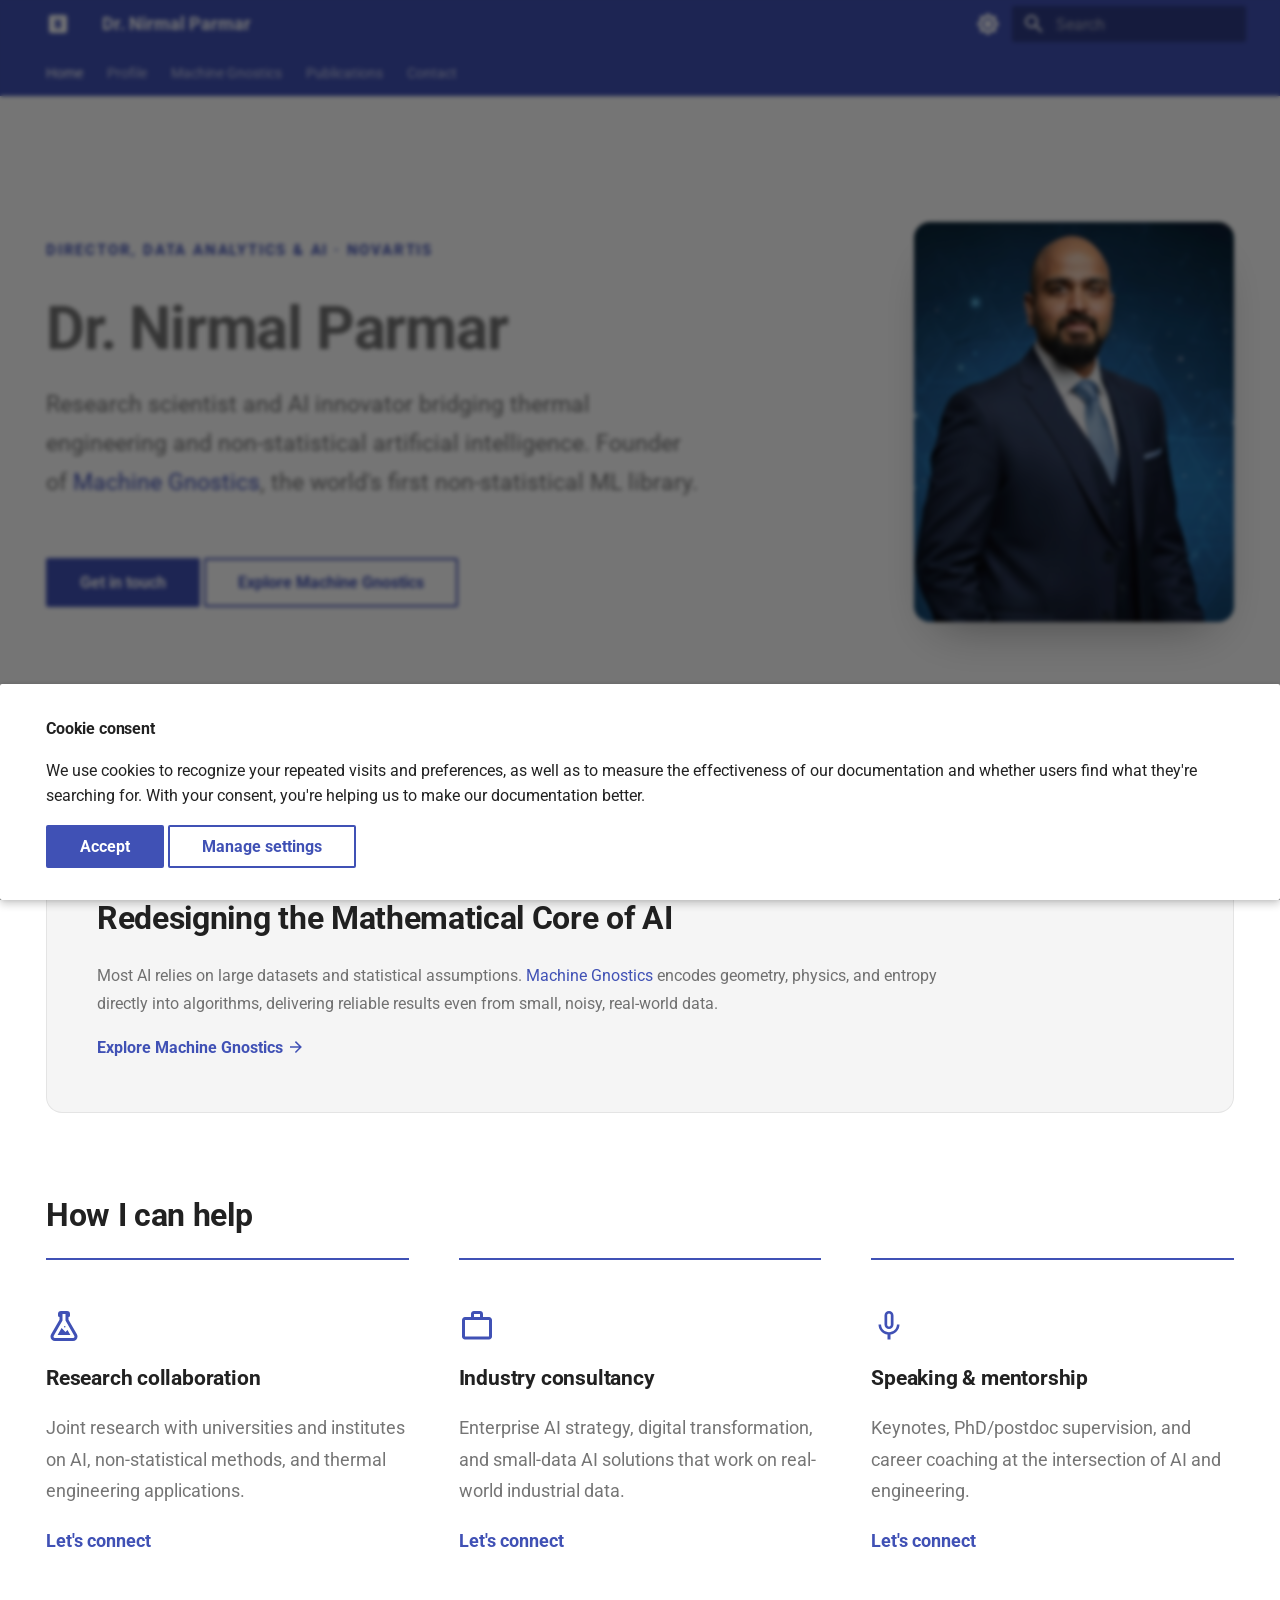
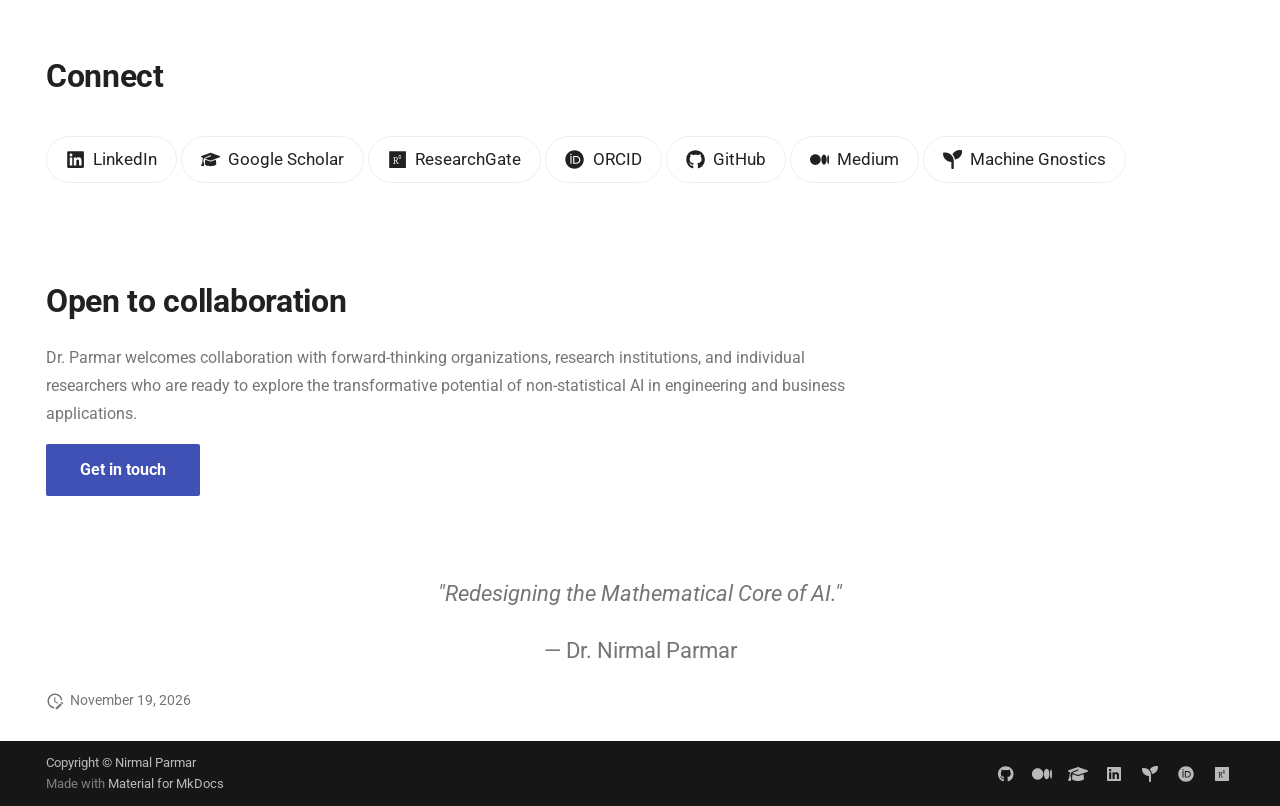
<file: index.html>
<!doctype html>
<html lang="en" class="no-js">
  <head>
    
      <meta charset="utf-8">
      <meta name="viewport" content="width=device-width,initial-scale=1">
      
        <meta name="description" content="AI researcher and Director of Data Analytics at Novartis. Founder of Machine Gnostics, the world's first non-statistical ML library for small data analysis.">
      
      
        <meta name="author" content="Nirmal Parmar">
      
      
        <link rel="canonical" href="https://nirmalparmar.in/">
      
      
      
        <link rel="next" href="profile/">
      
      
      <link rel="icon" href="assets/images/favicon.png">
      <meta name="generator" content="mkdocs-1.6.1, mkdocs-material-9.5.48">
    
    
      
        <title>Dr. Nirmal Parmar - AI Researcher & Machine Gnostics Founder - Dr. Nirmal Parmar</title>
      
    
    
      <link rel="stylesheet" href="assets/stylesheets/main.6f8fc17f.min.css">
      
        
        <link rel="stylesheet" href="assets/stylesheets/palette.06af60db.min.css">
      
      


    
    
      
    
    
      
        
        
        
        <link rel="stylesheet" href="assets/external/fonts.googleapis.com/css.49ea35f2.css">
        <style>:root{--md-text-font:"Roboto";--md-code-font:"Roboto Mono"}</style>
      
    
    
      <link rel="stylesheet" href="stylesheets/extra.css">
    
    <script>__md_scope=new URL(".",location),__md_hash=e=>[...e].reduce(((e,_)=>(e<<5)-e+_.charCodeAt(0)),0),__md_get=(e,_=localStorage,t=__md_scope)=>JSON.parse(_.getItem(t.pathname+"."+e)),__md_set=(e,_,t=localStorage,a=__md_scope)=>{try{t.setItem(a.pathname+"."+e,JSON.stringify(_))}catch(e){}}</script>
    
      
  


  
  

<script id="__analytics">function __md_analytics(){function e(){dataLayer.push(arguments)}window.dataLayer=window.dataLayer||[],e("js",new Date),e("config","G-MPM4EMNXF8"),document.addEventListener("DOMContentLoaded",(function(){document.forms.search&&document.forms.search.query.addEventListener("blur",(function(){this.value&&e("event","search",{search_term:this.value})}));document$.subscribe((function(){var t=document.forms.feedback;if(void 0!==t)for(var a of t.querySelectorAll("[type=submit]"))a.addEventListener("click",(function(a){a.preventDefault();var n=document.location.pathname,d=this.getAttribute("data-md-value");e("event","feedback",{page:n,data:d}),t.firstElementChild.disabled=!0;var r=t.querySelector(".md-feedback__note [data-md-value='"+d+"']");r&&(r.hidden=!1)})),t.hidden=!1})),location$.subscribe((function(t){e("config","G-MPM4EMNXF8",{page_path:t.pathname})}))}));var t=document.createElement("script");t.async=!0,t.src="https://www.googletagmanager.com/gtag/js?id=G-MPM4EMNXF8",document.getElementById("__analytics").insertAdjacentElement("afterEnd",t)}</script>
  
    <script>if("undefined"!=typeof __md_analytics){var consent=__md_get("__consent");consent&&consent.analytics&&__md_analytics()}</script>
  

    
    
    
  <script type="application/ld+json">
  {
    "@context": "https://schema.org",
    "@type": "Person",
    "name": "Dr. Nirmal Parmar",
    "url": "https://nirmalparmar.in",
    "image": "https://nirmalparmar.in/image/nirmal.jpg",
    "sameAs": [
      "https://www.linkedin.com/in/nirmal-parmar-phd-3a440037",
      "https://github.com/nirmalparmarphd",
      "https://scholar.google.co.in/citations?user=cF90K6cAAAAJ&hl=en",
      "https://orcid.org/0000-0003-4603-1550",
      "https://www.researchgate.net/profile/Nirmal-Parmar",
      "https://medium.com/@nirmalparmarphd"
    ],
    "jobTitle": "Director - Data Analytics & AI",
    "worksFor": {
      "@type": "Organization",
      "name": "Novartis"
    },
    "description": "AI researcher, Director of Data Analytics at Novartis, and Founder of Machine Gnostics — the world's first non-statistical machine learning library for small data analysis",
    "alumniOf": [
      {
        "@type": "EducationalOrganization",
        "name": "UCT Prague"
      },
      {
        "@type": "EducationalOrganization",
        "name": "Czech Academy of Sciences, Prague"
      },
      {
        "@type": "EducationalOrganization",
        "name": "Czech Technical University, Prague"
      }
    ],
    "knowsAbout": [
      "Machine Learning",
      "Artificial Intelligence",
      "Non-statistical ML",
      "Thermal Engineering",
      "Data Analytics",
      "Small Data Analysis",
      "Deep Learning",
      "Neural Networks"
    ]
  }
  </script>

  <script type="application/ld+json">
  {
    "@context": "https://schema.org",
    "@type": "Organization",
    "name": "Machine Gnostics",
    "url": "https://www.machinegnostics.com",
    "logo": "https://machinegnostics.com/images/logo.png",
    "description": "The world's first non-statistical machine learning library built on mathematical gnostics principles, encoding the laws of nature directly into algorithms",
    "sameAs": [
      "https://github.com/MachineGnostics/machinegnostics"
    ],
    "founder": {
      "@type": "Person",
      "name": "Dr. Nirmal Parmar",
      "url": "https://nirmalparmar.in"
    },
    "foundingDate": "2025",
    "knowsAbout": [
      "Non-statistical Machine Learning",
      "Small Data Analysis",
      "Python ML Library",
      "Open Source"
    ]
  }
  </script>

  </head>
  
  
    
    
      
    
    
    
    
    <body dir="ltr" data-md-color-scheme="default" data-md-color-primary="indigo" data-md-color-accent="indigo">
  
    
    <input class="md-toggle" data-md-toggle="drawer" type="checkbox" id="__drawer" autocomplete="off">
    <input class="md-toggle" data-md-toggle="search" type="checkbox" id="__search" autocomplete="off">
    <label class="md-overlay" for="__drawer"></label>
    <div data-md-component="skip">
      
        
        <a href="#dr-nirmal-parmar" class="md-skip">
          Skip to content
        </a>
      
    </div>
    <div data-md-component="announce">
      
    </div>
    
    
      

<header class="md-header" data-md-component="header">
  <nav class="md-header__inner md-grid" aria-label="Header">
    <a href="." title="Dr. Nirmal Parmar" class="md-header__button md-logo" aria-label="Dr. Nirmal Parmar" data-md-component="logo">
      
  
  <svg xmlns="http://www.w3.org/2000/svg" viewBox="0 0 24 24"><path d="M9 7v10h2v-5l2 5h2V7h-2v5l-2-5zM5 3h14a2 2 0 0 1 2 2v14a2 2 0 0 1-2 2H5a2 2 0 0 1-2-2V5a2 2 0 0 1 2-2"/></svg>

    </a>
    <label class="md-header__button md-icon" for="__drawer">
      
      <svg xmlns="http://www.w3.org/2000/svg" viewBox="0 0 24 24"><path d="M3 6h18v2H3zm0 5h18v2H3zm0 5h18v2H3z"/></svg>
    </label>
    <div class="md-header__title" data-md-component="header-title">
      <div class="md-header__ellipsis">
        <div class="md-header__topic">
          <span class="md-ellipsis">
            Dr. Nirmal Parmar
          </span>
        </div>
        <div class="md-header__topic" data-md-component="header-topic">
          <span class="md-ellipsis">
            
              Dr. Nirmal Parmar - AI Researcher & Machine Gnostics Founder
            
          </span>
        </div>
      </div>
    </div>
    
      
        <form class="md-header__option" data-md-component="palette">
  
    
    
    
    <input class="md-option" data-md-color-media="" data-md-color-scheme="default" data-md-color-primary="indigo" data-md-color-accent="indigo"  aria-label="Switch to dark mode"  type="radio" name="__palette" id="__palette_0">
    
      <label class="md-header__button md-icon" title="Switch to dark mode" for="__palette_1" hidden>
        <svg xmlns="http://www.w3.org/2000/svg" viewBox="0 0 24 24"><path d="M12 8a4 4 0 0 0-4 4 4 4 0 0 0 4 4 4 4 0 0 0 4-4 4 4 0 0 0-4-4m0 10a6 6 0 0 1-6-6 6 6 0 0 1 6-6 6 6 0 0 1 6 6 6 6 0 0 1-6 6m8-9.31V4h-4.69L12 .69 8.69 4H4v4.69L.69 12 4 15.31V20h4.69L12 23.31 15.31 20H20v-4.69L23.31 12z"/></svg>
      </label>
    
  
    
    
    
    <input class="md-option" data-md-color-media="" data-md-color-scheme="slate" data-md-color-primary="indigo" data-md-color-accent="indigo"  aria-label="Switch to light mode"  type="radio" name="__palette" id="__palette_1">
    
      <label class="md-header__button md-icon" title="Switch to light mode" for="__palette_0" hidden>
        <svg xmlns="http://www.w3.org/2000/svg" viewBox="0 0 24 24"><path d="M12 18c-.89 0-1.74-.2-2.5-.55C11.56 16.5 13 14.42 13 12s-1.44-4.5-3.5-5.45C10.26 6.2 11.11 6 12 6a6 6 0 0 1 6 6 6 6 0 0 1-6 6m8-9.31V4h-4.69L12 .69 8.69 4H4v4.69L.69 12 4 15.31V20h4.69L12 23.31 15.31 20H20v-4.69L23.31 12z"/></svg>
      </label>
    
  
</form>
      
    
    
      <script>var palette=__md_get("__palette");if(palette&&palette.color){if("(prefers-color-scheme)"===palette.color.media){var media=matchMedia("(prefers-color-scheme: light)"),input=document.querySelector(media.matches?"[data-md-color-media='(prefers-color-scheme: light)']":"[data-md-color-media='(prefers-color-scheme: dark)']");palette.color.media=input.getAttribute("data-md-color-media"),palette.color.scheme=input.getAttribute("data-md-color-scheme"),palette.color.primary=input.getAttribute("data-md-color-primary"),palette.color.accent=input.getAttribute("data-md-color-accent")}for(var[key,value]of Object.entries(palette.color))document.body.setAttribute("data-md-color-"+key,value)}</script>
    
    
    
      <label class="md-header__button md-icon" for="__search">
        
        <svg xmlns="http://www.w3.org/2000/svg" viewBox="0 0 24 24"><path d="M9.5 3A6.5 6.5 0 0 1 16 9.5c0 1.61-.59 3.09-1.56 4.23l.27.27h.79l5 5-1.5 1.5-5-5v-.79l-.27-.27A6.52 6.52 0 0 1 9.5 16 6.5 6.5 0 0 1 3 9.5 6.5 6.5 0 0 1 9.5 3m0 2C7 5 5 7 5 9.5S7 14 9.5 14 14 12 14 9.5 12 5 9.5 5"/></svg>
      </label>
      <div class="md-search" data-md-component="search" role="dialog">
  <label class="md-search__overlay" for="__search"></label>
  <div class="md-search__inner" role="search">
    <form class="md-search__form" name="search">
      <input type="text" class="md-search__input" name="query" aria-label="Search" placeholder="Search" autocapitalize="off" autocorrect="off" autocomplete="off" spellcheck="false" data-md-component="search-query" required>
      <label class="md-search__icon md-icon" for="__search">
        
        <svg xmlns="http://www.w3.org/2000/svg" viewBox="0 0 24 24"><path d="M9.5 3A6.5 6.5 0 0 1 16 9.5c0 1.61-.59 3.09-1.56 4.23l.27.27h.79l5 5-1.5 1.5-5-5v-.79l-.27-.27A6.52 6.52 0 0 1 9.5 16 6.5 6.5 0 0 1 3 9.5 6.5 6.5 0 0 1 9.5 3m0 2C7 5 5 7 5 9.5S7 14 9.5 14 14 12 14 9.5 12 5 9.5 5"/></svg>
        
        <svg xmlns="http://www.w3.org/2000/svg" viewBox="0 0 24 24"><path d="M20 11v2H8l5.5 5.5-1.42 1.42L4.16 12l7.92-7.92L13.5 5.5 8 11z"/></svg>
      </label>
      <nav class="md-search__options" aria-label="Search">
        
        <button type="reset" class="md-search__icon md-icon" title="Clear" aria-label="Clear" tabindex="-1">
          
          <svg xmlns="http://www.w3.org/2000/svg" viewBox="0 0 24 24"><path d="M19 6.41 17.59 5 12 10.59 6.41 5 5 6.41 10.59 12 5 17.59 6.41 19 12 13.41 17.59 19 19 17.59 13.41 12z"/></svg>
        </button>
      </nav>
      
    </form>
    <div class="md-search__output">
      <div class="md-search__scrollwrap" tabindex="0" data-md-scrollfix>
        <div class="md-search-result" data-md-component="search-result">
          <div class="md-search-result__meta">
            Initializing search
          </div>
          <ol class="md-search-result__list" role="presentation"></ol>
        </div>
      </div>
    </div>
  </div>
</div>
    
    
  </nav>
  
</header>
    
    <div class="md-container" data-md-component="container">
      
      
        
          
            
<nav class="md-tabs" aria-label="Tabs" data-md-component="tabs">
  <div class="md-grid">
    <ul class="md-tabs__list">
      
        
  
  
    
  
  
    <li class="md-tabs__item md-tabs__item--active">
      <a href="." class="md-tabs__link">
        
  
    
  
  Home

      </a>
    </li>
  

      
        
  
  
  
    <li class="md-tabs__item">
      <a href="profile/" class="md-tabs__link">
        
  
    
  
  Profile

      </a>
    </li>
  

      
        
  
  
  
    <li class="md-tabs__item">
      <a href="ai-mg/" class="md-tabs__link">
        
  
    
  
  Machine Gnostics

      </a>
    </li>
  

      
        
  
  
  
    <li class="md-tabs__item">
      <a href="publications/" class="md-tabs__link">
        
  
    
  
  Publications

      </a>
    </li>
  

      
        
  
  
  
    <li class="md-tabs__item">
      <a href="contact/" class="md-tabs__link">
        
  
    
  
  Contact

      </a>
    </li>
  

      
    </ul>
  </div>
</nav>
          
        
      
      <main class="md-main" data-md-component="main">
        <div class="md-main__inner md-grid">
          
            
              
                
              
              <div class="md-sidebar md-sidebar--primary" data-md-component="sidebar" data-md-type="navigation" hidden>
                <div class="md-sidebar__scrollwrap">
                  <div class="md-sidebar__inner">
                    


  


<nav class="md-nav md-nav--primary md-nav--lifted" aria-label="Navigation" data-md-level="0">
  <label class="md-nav__title" for="__drawer">
    <a href="." title="Dr. Nirmal Parmar" class="md-nav__button md-logo" aria-label="Dr. Nirmal Parmar" data-md-component="logo">
      
  
  <svg xmlns="http://www.w3.org/2000/svg" viewBox="0 0 24 24"><path d="M9 7v10h2v-5l2 5h2V7h-2v5l-2-5zM5 3h14a2 2 0 0 1 2 2v14a2 2 0 0 1-2 2H5a2 2 0 0 1-2-2V5a2 2 0 0 1 2-2"/></svg>

    </a>
    Dr. Nirmal Parmar
  </label>
  
  <ul class="md-nav__list" data-md-scrollfix>
    
      
      
  
  
    
  
  
  
    <li class="md-nav__item md-nav__item--active">
      
      <input class="md-nav__toggle md-toggle" type="checkbox" id="__toc">
      
      
        
      
      
        <label class="md-nav__link md-nav__link--active" for="__toc">
          
  
  <span class="md-ellipsis">
    Home
  </span>
  

          <span class="md-nav__icon md-icon"></span>
        </label>
      
      <a href="." class="md-nav__link md-nav__link--active">
        
  
  <span class="md-ellipsis">
    Home
  </span>
  

      </a>
      
        

<nav class="md-nav md-nav--secondary" aria-label="Table of contents">
  
  
  
    
  
  
    <label class="md-nav__title" for="__toc">
      <span class="md-nav__icon md-icon"></span>
      Table of contents
    </label>
    <ul class="md-nav__list" data-md-component="toc" data-md-scrollfix>
      
        <li class="md-nav__item">
  <a href="#redesigning-the-mathematical-core-of-ai" class="md-nav__link">
    <span class="md-ellipsis">
      Redesigning the Mathematical Core of AI
    </span>
  </a>
  
</li>
      
        <li class="md-nav__item">
  <a href="#how-i-can-help" class="md-nav__link">
    <span class="md-ellipsis">
      How I can help
    </span>
  </a>
  
    <nav class="md-nav" aria-label="How I can help">
      <ul class="md-nav__list">
        
          <li class="md-nav__item">
  <a href="#research-collaboration" class="md-nav__link">
    <span class="md-ellipsis">
      Research collaboration
    </span>
  </a>
  
</li>
        
          <li class="md-nav__item">
  <a href="#industry-consultancy" class="md-nav__link">
    <span class="md-ellipsis">
      Industry consultancy
    </span>
  </a>
  
</li>
        
          <li class="md-nav__item">
  <a href="#speaking-mentorship" class="md-nav__link">
    <span class="md-ellipsis">
      Speaking &amp; mentorship
    </span>
  </a>
  
</li>
        
      </ul>
    </nav>
  
</li>
      
        <li class="md-nav__item">
  <a href="#connect" class="md-nav__link">
    <span class="md-ellipsis">
      Connect
    </span>
  </a>
  
</li>
      
        <li class="md-nav__item">
  <a href="#open-to-collaboration" class="md-nav__link">
    <span class="md-ellipsis">
      Open to collaboration
    </span>
  </a>
  
</li>
      
    </ul>
  
</nav>
      
    </li>
  

    
      
      
  
  
  
  
    <li class="md-nav__item">
      <a href="profile/" class="md-nav__link">
        
  
  <span class="md-ellipsis">
    Profile
  </span>
  

      </a>
    </li>
  

    
      
      
  
  
  
  
    <li class="md-nav__item">
      <a href="ai-mg/" class="md-nav__link">
        
  
  <span class="md-ellipsis">
    Machine Gnostics
  </span>
  

      </a>
    </li>
  

    
      
      
  
  
  
  
    <li class="md-nav__item">
      <a href="publications/" class="md-nav__link">
        
  
  <span class="md-ellipsis">
    Publications
  </span>
  

      </a>
    </li>
  

    
      
      
  
  
  
  
    <li class="md-nav__item">
      <a href="contact/" class="md-nav__link">
        
  
  <span class="md-ellipsis">
    Contact
  </span>
  

      </a>
    </li>
  

    
  </ul>
</nav>
                  </div>
                </div>
              </div>
            
            
              
                
              
              <div class="md-sidebar md-sidebar--secondary" data-md-component="sidebar" data-md-type="toc" hidden>
                <div class="md-sidebar__scrollwrap">
                  <div class="md-sidebar__inner">
                    

<nav class="md-nav md-nav--secondary" aria-label="Table of contents">
  
  
  
    
  
  
    <label class="md-nav__title" for="__toc">
      <span class="md-nav__icon md-icon"></span>
      Table of contents
    </label>
    <ul class="md-nav__list" data-md-component="toc" data-md-scrollfix>
      
        <li class="md-nav__item">
  <a href="#redesigning-the-mathematical-core-of-ai" class="md-nav__link">
    <span class="md-ellipsis">
      Redesigning the Mathematical Core of AI
    </span>
  </a>
  
</li>
      
        <li class="md-nav__item">
  <a href="#how-i-can-help" class="md-nav__link">
    <span class="md-ellipsis">
      How I can help
    </span>
  </a>
  
    <nav class="md-nav" aria-label="How I can help">
      <ul class="md-nav__list">
        
          <li class="md-nav__item">
  <a href="#research-collaboration" class="md-nav__link">
    <span class="md-ellipsis">
      Research collaboration
    </span>
  </a>
  
</li>
        
          <li class="md-nav__item">
  <a href="#industry-consultancy" class="md-nav__link">
    <span class="md-ellipsis">
      Industry consultancy
    </span>
  </a>
  
</li>
        
          <li class="md-nav__item">
  <a href="#speaking-mentorship" class="md-nav__link">
    <span class="md-ellipsis">
      Speaking &amp; mentorship
    </span>
  </a>
  
</li>
        
      </ul>
    </nav>
  
</li>
      
        <li class="md-nav__item">
  <a href="#connect" class="md-nav__link">
    <span class="md-ellipsis">
      Connect
    </span>
  </a>
  
</li>
      
        <li class="md-nav__item">
  <a href="#open-to-collaboration" class="md-nav__link">
    <span class="md-ellipsis">
      Open to collaboration
    </span>
  </a>
  
</li>
      
    </ul>
  
</nav>
                  </div>
                </div>
              </div>
            
          
          
            <div class="md-content" data-md-component="content">
              <article class="md-content__inner md-typeset">
                
                  


<section class="home-hero">
<div class="home-hero-text">
<p><span class="home-eyebrow">Director, Data Analytics &amp; AI · Novartis</span></p>
<h1 id="dr-nirmal-parmar">Dr. Nirmal Parmar</h1>
<p class="home-lede">Research scientist and AI innovator bridging thermal engineering and non-statistical artificial intelligence. Founder of <a href="https://www.machinegnostics.com/">Machine Gnostics</a>, the world's first non-statistical ML library.</p>
<div class="home-actions">
<p><a class="md-button md-button--primary" href="contact/">Get in touch</a>
<a class="md-button" href="ai-mg/">Explore Machine Gnostics</a></p>
</div>
</div>
<div class="home-hero-media">
<p><img alt="Dr. Nirmal Parmar - Director of Data Analytics and AI at Novartis" class="home-photo" src="image/nirmal.jpg" /></p>
</div>
</section>
<section class="home-section home-feature">
<p><span class="home-eyebrow">Machine Gnostics</span></p>
<h2 id="redesigning-the-mathematical-core-of-ai">Redesigning the Mathematical Core of AI</h2>
<p>Most AI relies on large datasets and statistical assumptions. <a href="ai-mg/">Machine Gnostics</a> encodes geometry, physics, and entropy directly into algorithms, delivering reliable results even from small, noisy, real-world data.</p>
<p><a class="home-link" href="ai-mg/">Explore Machine Gnostics <span class="twemoji"><svg xmlns="http://www.w3.org/2000/svg" viewBox="0 0 24 24"><path d="M4 11v2h12l-5.5 5.5 1.42 1.42L19.84 12l-7.92-7.92L10.5 5.5 16 11z"/></svg></span></a></p>
</section>
<section class="home-section">
<h2 id="how-i-can-help">How I can help</h2>
<div class="home-services">
<div class="home-service">
<p><span class="twemoji home-service-icon"><svg xmlns="http://www.w3.org/2000/svg" viewBox="0 0 24 24"><path d="M5 19a1 1 0 0 0 1 1h12a1 1 0 0 0 1-1c0-.21-.07-.41-.18-.57L13 8.35V4h-2v4.35L5.18 18.43c-.11.16-.18.36-.18.57m1 3a3 3 0 0 1-3-3c0-.6.18-1.16.5-1.63L9 7.81V6a1 1 0 0 1-1-1V4a2 2 0 0 1 2-2h4a2 2 0 0 1 2 2v1a1 1 0 0 1-1 1v1.81l5.5 9.56c.32.47.5 1.03.5 1.63a3 3 0 0 1-3 3zm7-6 1.34-1.34L16.27 18H7.73l2.66-4.61zm-.5-4a.5.5 0 0 1 .5.5.5.5 0 0 1-.5.5.5.5 0 0 1-.5-.5.5.5 0 0 1 .5-.5"/></svg></span></p>
<h3 id="research-collaboration">Research collaboration</h3>
<p>Joint research with universities and institutes on AI, non-statistical methods, and thermal engineering applications.</p>
<p><a class="home-link" href="contact/">Let's connect</a></p>
</div>
<div class="home-service">
<p><span class="twemoji home-service-icon"><svg xmlns="http://www.w3.org/2000/svg" viewBox="0 0 24 24"><path d="M20 6c.58 0 1.05.2 1.42.59.38.41.58.86.58 1.41v11c0 .55-.2 1-.58 1.41-.37.39-.84.59-1.42.59H4c-.58 0-1.05-.2-1.42-.59C2.2 20 2 19.55 2 19V8c0-.55.2-1 .58-1.41C2.95 6.2 3.42 6 4 6h4V4c0-.58.2-1.05.58-1.42C8.95 2.2 9.42 2 10 2h4c.58 0 1.05.2 1.42.58.38.37.58.84.58 1.42v2zM4 8v11h16V8zm10-2V4h-4v2z"/></svg></span></p>
<h3 id="industry-consultancy">Industry consultancy</h3>
<p>Enterprise AI strategy, digital transformation, and small-data AI solutions that work on real-world industrial data.</p>
<p><a class="home-link" href="contact/">Let's connect</a></p>
</div>
<div class="home-service">
<p><span class="twemoji home-service-icon"><svg xmlns="http://www.w3.org/2000/svg" viewBox="0 0 24 24"><path d="M17.3 11c0 3-2.54 5.1-5.3 5.1S6.7 14 6.7 11H5c0 3.41 2.72 6.23 6 6.72V21h2v-3.28c3.28-.49 6-3.31 6-6.72m-8.2-6.1c0-.66.54-1.2 1.2-1.2s1.2.54 1.2 1.2l-.01 6.2c0 .66-.53 1.2-1.19 1.2s-1.2-.54-1.2-1.2M12 14a3 3 0 0 0 3-3V5a3 3 0 0 0-3-3 3 3 0 0 0-3 3v6a3 3 0 0 0 3 3"/></svg></span></p>
<h3 id="speaking-mentorship">Speaking &amp; mentorship</h3>
<p>Keynotes, PhD/postdoc supervision, and career coaching at the intersection of AI and engineering.</p>
<p><a class="home-link" href="contact/">Let's connect</a></p>
</div>
</div>
</section>
<section class="home-section">
<h2 id="connect">Connect</h2>
<div class="home-links">
<p><a href="https://www.linkedin.com/in/nirmal-parmar-phd-3a440037" rel="noopener" target="_blank"><span class="twemoji"><svg xmlns="http://www.w3.org/2000/svg" viewBox="0 0 448 512"><!--! Font Awesome Free 6.7.1 by @fontawesome - https://fontawesome.com License - https://fontawesome.com/license/free (Icons: CC BY 4.0, Fonts: SIL OFL 1.1, Code: MIT License) Copyright 2024 Fonticons, Inc.--><path d="M416 32H31.9C14.3 32 0 46.5 0 64.3v383.4C0 465.5 14.3 480 31.9 480H416c17.6 0 32-14.5 32-32.3V64.3c0-17.8-14.4-32.3-32-32.3M135.4 416H69V202.2h66.5V416zm-33.2-243c-21.3 0-38.5-17.3-38.5-38.5S80.9 96 102.2 96c21.2 0 38.5 17.3 38.5 38.5 0 21.3-17.2 38.5-38.5 38.5m282.1 243h-66.4V312c0-24.8-.5-56.7-34.5-56.7-34.6 0-39.9 27-39.9 54.9V416h-66.4V202.2h63.7v29.2h.9c8.9-16.8 30.6-34.5 62.9-34.5 67.2 0 79.7 44.3 79.7 101.9z"/></svg></span> LinkedIn</a>
<a href="https://scholar.google.co.in/citations?user=cF90K6cAAAAJ&amp;hl=en" rel="noopener" target="_blank"><span class="twemoji"><svg xmlns="http://www.w3.org/2000/svg" viewBox="0 0 640 512"><!--! Font Awesome Free 6.7.1 by @fontawesome - https://fontawesome.com License - https://fontawesome.com/license/free (Icons: CC BY 4.0, Fonts: SIL OFL 1.1, Code: MIT License) Copyright 2024 Fonticons, Inc.--><path d="M320 32c-8.1 0-16.1 1.4-23.7 4.1L15.8 137.4C6.3 140.9 0 149.9 0 160s6.3 19.1 15.8 22.6l57.9 20.9C57.3 229.3 48 259.8 48 291.9V320c0 28.4-10.8 57.7-22.3 80.8-6.5 13-13.9 25.8-22.5 37.6-3.2 4.3-4.1 9.9-2.3 15s6 8.9 11.2 10.2l64 16c4.2 1.1 8.7.3 12.4-2s6.3-6.1 7.1-10.4c8.6-42.8 4.3-81.2-2.1-108.7-3.2-14.2-7.5-28.7-13.5-42v-24.6c0-30.2 10.2-58.7 27.9-81.5 12.9-15.5 29.6-28 49.2-35.7l157-61.7c8.2-3.2 17.5.8 20.7 9s-.8 17.5-9 20.7l-157 61.7c-12.4 4.9-23.3 12.4-32.2 21.6l159.6 57.6c7.6 2.7 15.6 4.1 23.7 4.1s16.1-1.4 23.7-4.1l280.6-101c9.5-3.4 15.8-12.5 15.8-22.6s-6.3-19.1-15.8-22.6L343.7 36.1c-7.6-2.7-15.6-4.1-23.7-4.1M128 408c0 35.3 86 72 192 72s192-36.7 192-72l-15.3-145.4L354.5 314c-11.1 4-22.8 6-34.5 6s-23.5-2-34.5-6l-142.2-51.4z"/></svg></span> Google Scholar</a>
<a href="https://www.researchgate.net/profile/Nirmal-Parmar" rel="noopener" target="_blank"><span class="twemoji"><svg xmlns="http://www.w3.org/2000/svg" viewBox="0 0 448 512"><!--! Font Awesome Free 6.7.1 by @fontawesome - https://fontawesome.com License - https://fontawesome.com/license/free (Icons: CC BY 4.0, Fonts: SIL OFL 1.1, Code: MIT License) Copyright 2024 Fonticons, Inc.--><path d="M0 32v448h448V32zm262.2 334.4c-6.6 3-33.2 6-50-14.2-9.2-10.6-25.3-33.3-42.2-63.6-8.9 0-14.7 0-21.4-.6v46.4c0 23.5 6 21.2 25.8 23.9v8.1c-6.9-.3-23.1-.8-35.6-.8-13.1 0-26.1.6-33.6.8v-8.1c15.5-2.9 22-1.3 22-23.9V225c0-22.6-6.4-21-22-23.9V193c25.8 1 53.1-.6 70.9-.6 31.7 0 55.9 14.4 55.9 45.6 0 21.1-16.7 42.2-39.2 47.5 13.6 24.2 30 45.6 42.2 58.9 7.2 7.8 17.2 14.7 27.2 14.7zm22.9-135c-23.3 0-32.2-15.7-32.2-32.2V167c0-12.2 8.8-30.4 34-30.4s30.4 17.9 30.4 17.9l-10.7 7.2s-5.5-12.5-19.7-12.5c-7.9 0-19.7 7.3-19.7 19.7v26.8c0 13.4 6.6 23.3 17.9 23.3 14.1 0 21.5-10.9 21.5-26.8h-17.9v-10.7h30.4c0 20.5 4.7 49.9-34 49.9m-116.5 44.7c-9.4 0-13.6-.3-20-.8v-69.7c6.4-.6 15-.6 22.5-.6 23.3 0 37.2 12.2 37.2 34.5 0 21.9-15 36.6-39.7 36.6"/></svg></span> ResearchGate</a>
<a href="https://orcid.org/0000-0003-4603-1550" rel="noopener" target="_blank"><span class="twemoji"><svg xmlns="http://www.w3.org/2000/svg" viewBox="0 0 512 512"><!--! Font Awesome Free 6.7.1 by @fontawesome - https://fontawesome.com License - https://fontawesome.com/license/free (Icons: CC BY 4.0, Fonts: SIL OFL 1.1, Code: MIT License) Copyright 2024 Fonticons, Inc.--><path d="M294.75 188.19h-45.92V342h47.47c67.62 0 83.12-51.34 83.12-76.91 0-41.64-26.54-76.9-84.67-76.9M256 8C119 8 8 119 8 256s111 248 248 248 248-111 248-248S393 8 256 8m-80.79 360.76h-29.84v-207.5h29.84zm-14.92-231.14a19.57 19.57 0 1 1 19.57-19.57 19.64 19.64 0 0 1-19.57 19.57M300 369h-81V161.26h80.6c76.73 0 110.44 54.83 110.44 103.85C410 318.39 368.38 369 300 369"/></svg></span> ORCID</a>
<a href="https://github.com/nirmalparmarphd" rel="noopener" target="_blank"><span class="twemoji"><svg xmlns="http://www.w3.org/2000/svg" viewBox="0 0 496 512"><!--! Font Awesome Free 6.7.1 by @fontawesome - https://fontawesome.com License - https://fontawesome.com/license/free (Icons: CC BY 4.0, Fonts: SIL OFL 1.1, Code: MIT License) Copyright 2024 Fonticons, Inc.--><path d="M165.9 397.4c0 2-2.3 3.6-5.2 3.6-3.3.3-5.6-1.3-5.6-3.6 0-2 2.3-3.6 5.2-3.6 3-.3 5.6 1.3 5.6 3.6m-31.1-4.5c-.7 2 1.3 4.3 4.3 4.9 2.6 1 5.6 0 6.2-2s-1.3-4.3-4.3-5.2c-2.6-.7-5.5.3-6.2 2.3m44.2-1.7c-2.9.7-4.9 2.6-4.6 4.9.3 2 2.9 3.3 5.9 2.6 2.9-.7 4.9-2.6 4.6-4.6-.3-1.9-3-3.2-5.9-2.9M244.8 8C106.1 8 0 113.3 0 252c0 110.9 69.8 205.8 169.5 239.2 12.8 2.3 17.3-5.6 17.3-12.1 0-6.2-.3-40.4-.3-61.4 0 0-70 15-84.7-29.8 0 0-11.4-29.1-27.8-36.6 0 0-22.9-15.7 1.6-15.4 0 0 24.9 2 38.6 25.8 21.9 38.6 58.6 27.5 72.9 20.9 2.3-16 8.8-27.1 16-33.7-55.9-6.2-112.3-14.3-112.3-110.5 0-27.5 7.6-41.3 23.6-58.9-2.6-6.5-11.1-33.3 2.6-67.9 20.9-6.5 69 27 69 27 20-5.6 41.5-8.5 62.8-8.5s42.8 2.9 62.8 8.5c0 0 48.1-33.6 69-27 13.7 34.7 5.2 61.4 2.6 67.9 16 17.7 25.8 31.5 25.8 58.9 0 96.5-58.9 104.2-114.8 110.5 9.2 7.9 17 22.9 17 46.4 0 33.7-.3 75.4-.3 83.6 0 6.5 4.6 14.4 17.3 12.1C428.2 457.8 496 362.9 496 252 496 113.3 383.5 8 244.8 8M97.2 352.9c-1.3 1-1 3.3.7 5.2 1.6 1.6 3.9 2.3 5.2 1 1.3-1 1-3.3-.7-5.2-1.6-1.6-3.9-2.3-5.2-1m-10.8-8.1c-.7 1.3.3 2.9 2.3 3.9 1.6 1 3.6.7 4.3-.7.7-1.3-.3-2.9-2.3-3.9-2-.6-3.6-.3-4.3.7m32.4 35.6c-1.6 1.3-1 4.3 1.3 6.2 2.3 2.3 5.2 2.6 6.5 1 1.3-1.3.7-4.3-1.3-6.2-2.2-2.3-5.2-2.6-6.5-1m-11.4-14.7c-1.6 1-1.6 3.6 0 5.9s4.3 3.3 5.6 2.3c1.6-1.3 1.6-3.9 0-6.2-1.4-2.3-4-3.3-5.6-2"/></svg></span> GitHub</a>
<a href="https://medium.com/@nirmalparmarphd" rel="noopener" target="_blank"><span class="twemoji"><svg xmlns="http://www.w3.org/2000/svg" viewBox="0 0 640 512"><!--! Font Awesome Free 6.7.1 by @fontawesome - https://fontawesome.com License - https://fontawesome.com/license/free (Icons: CC BY 4.0, Fonts: SIL OFL 1.1, Code: MIT License) Copyright 2024 Fonticons, Inc.--><path d="M180.5 74.262C80.813 74.262 0 155.633 0 256s80.819 181.738 180.5 181.738S361 356.373 361 256 280.191 74.262 180.5 74.262m288.25 10.646c-49.845 0-90.245 76.619-90.245 171.095s40.406 171.1 90.251 171.1 90.251-76.619 90.251-171.1H559c0-94.503-40.4-171.095-90.248-171.095Zm139.506 17.821c-17.526 0-31.735 68.628-31.735 153.274s14.2 153.274 31.735 153.274S640 340.631 640 256c0-84.649-14.215-153.271-31.742-153.271Z"/></svg></span> Medium</a>
<a href="https://www.machinegnostics.com/" rel="noopener" target="_blank"><span class="twemoji"><svg xmlns="http://www.w3.org/2000/svg" viewBox="0 0 512 512"><!--! Font Awesome Free 6.7.1 by @fontawesome - https://fontawesome.com License - https://fontawesome.com/license/free (Icons: CC BY 4.0, Fonts: SIL OFL 1.1, Code: MIT License) Copyright 2024 Fonticons, Inc.--><path d="M512 32c0 113.6-84.6 207.5-194.2 222-7.1-53.4-30.6-101.6-65.3-139.3C290.8 46.3 364 0 448 0h32c17.7 0 32 14.3 32 32M0 96c0-17.7 14.3-32 32-32h32c123.7 0 224 100.3 224 224v192c0 17.7-14.3 32-32 32s-32-14.3-32-32V320C100.3 320 0 219.7 0 96"/></svg></span> Machine Gnostics</a></p>
</div>
</section>
<section class="home-section home-collab">
<h2 id="open-to-collaboration">Open to collaboration</h2>
<p>Dr. Parmar welcomes collaboration with forward-thinking organizations, research institutions, and individual researchers who are ready to explore the transformative potential of non-statistical AI in engineering and business applications.</p>
<p><a class="md-button md-button--primary" href="contact/">Get in touch</a></p>
</section>
<blockquote class="home-quote">
<p><em>"Redesigning the Mathematical Core of AI."</em></p>
<p>— Dr. Nirmal Parmar</p>
</blockquote>







  
    
  
  


  <aside class="md-source-file">
    
      
  <span class="md-source-file__fact">
    <span class="md-icon" title="Last update">
      <svg xmlns="http://www.w3.org/2000/svg" viewBox="0 0 24 24"><path d="M21 13.1c-.1 0-.3.1-.4.2l-1 1 2.1 2.1 1-1c.2-.2.2-.6 0-.8l-1.3-1.3c-.1-.1-.2-.2-.4-.2m-1.9 1.8-6.1 6V23h2.1l6.1-6.1zM12.5 7v5.2l4 2.4-1 1L11 13V7zM11 21.9c-5.1-.5-9-4.8-9-9.9C2 6.5 6.5 2 12 2c5.3 0 9.6 4.1 10 9.3-.3-.1-.6-.2-1-.2s-.7.1-1 .2C19.6 7.2 16.2 4 12 4c-4.4 0-8 3.6-8 8 0 4.1 3.1 7.5 7.1 7.9l-.1.2z"/></svg>
    </span>
    <span class="git-revision-date-localized-plugin git-revision-date-localized-plugin-date">November 19, 2026</span>
  </span>

    
    
    
    
  </aside>


  


  



                
              </article>
            </div>
          
          
<script>var target=document.getElementById(location.hash.slice(1));target&&target.name&&(target.checked=target.name.startsWith("__tabbed_"))</script>
        </div>
        
          <button type="button" class="md-top md-icon" data-md-component="top" hidden>
  
  <svg xmlns="http://www.w3.org/2000/svg" viewBox="0 0 24 24"><path d="M13 20h-2V8l-5.5 5.5-1.42-1.42L12 4.16l7.92 7.92-1.42 1.42L13 8z"/></svg>
  Back to top
</button>
        
      </main>
      
        <footer class="md-footer">
  
  <div class="md-footer-meta md-typeset">
    <div class="md-footer-meta__inner md-grid">
      <div class="md-copyright">
  
    <div class="md-copyright__highlight">
      Copyright © Nirmal Parmar
    </div>
  
  
    Made with
    <a href="https://squidfunk.github.io/mkdocs-material/" target="_blank" rel="noopener">
      Material for MkDocs
    </a>
  
</div>
      
        <div class="md-social">
  
    
    
    
    
    <a href="https://github.com/nirmalparmarphd" target="_blank" rel="noopener" title="GitHub - Dr. Nirmal Parmar" class="md-social__link">
      <svg xmlns="http://www.w3.org/2000/svg" viewBox="0 0 496 512"><!--! Font Awesome Free 6.7.1 by @fontawesome - https://fontawesome.com License - https://fontawesome.com/license/free (Icons: CC BY 4.0, Fonts: SIL OFL 1.1, Code: MIT License) Copyright 2024 Fonticons, Inc.--><path d="M165.9 397.4c0 2-2.3 3.6-5.2 3.6-3.3.3-5.6-1.3-5.6-3.6 0-2 2.3-3.6 5.2-3.6 3-.3 5.6 1.3 5.6 3.6m-31.1-4.5c-.7 2 1.3 4.3 4.3 4.9 2.6 1 5.6 0 6.2-2s-1.3-4.3-4.3-5.2c-2.6-.7-5.5.3-6.2 2.3m44.2-1.7c-2.9.7-4.9 2.6-4.6 4.9.3 2 2.9 3.3 5.9 2.6 2.9-.7 4.9-2.6 4.6-4.6-.3-1.9-3-3.2-5.9-2.9M244.8 8C106.1 8 0 113.3 0 252c0 110.9 69.8 205.8 169.5 239.2 12.8 2.3 17.3-5.6 17.3-12.1 0-6.2-.3-40.4-.3-61.4 0 0-70 15-84.7-29.8 0 0-11.4-29.1-27.8-36.6 0 0-22.9-15.7 1.6-15.4 0 0 24.9 2 38.6 25.8 21.9 38.6 58.6 27.5 72.9 20.9 2.3-16 8.8-27.1 16-33.7-55.9-6.2-112.3-14.3-112.3-110.5 0-27.5 7.6-41.3 23.6-58.9-2.6-6.5-11.1-33.3 2.6-67.9 20.9-6.5 69 27 69 27 20-5.6 41.5-8.5 62.8-8.5s42.8 2.9 62.8 8.5c0 0 48.1-33.6 69-27 13.7 34.7 5.2 61.4 2.6 67.9 16 17.7 25.8 31.5 25.8 58.9 0 96.5-58.9 104.2-114.8 110.5 9.2 7.9 17 22.9 17 46.4 0 33.7-.3 75.4-.3 83.6 0 6.5 4.6 14.4 17.3 12.1C428.2 457.8 496 362.9 496 252 496 113.3 383.5 8 244.8 8M97.2 352.9c-1.3 1-1 3.3.7 5.2 1.6 1.6 3.9 2.3 5.2 1 1.3-1 1-3.3-.7-5.2-1.6-1.6-3.9-2.3-5.2-1m-10.8-8.1c-.7 1.3.3 2.9 2.3 3.9 1.6 1 3.6.7 4.3-.7.7-1.3-.3-2.9-2.3-3.9-2-.6-3.6-.3-4.3.7m32.4 35.6c-1.6 1.3-1 4.3 1.3 6.2 2.3 2.3 5.2 2.6 6.5 1 1.3-1.3.7-4.3-1.3-6.2-2.2-2.3-5.2-2.6-6.5-1m-11.4-14.7c-1.6 1-1.6 3.6 0 5.9s4.3 3.3 5.6 2.3c1.6-1.3 1.6-3.9 0-6.2-1.4-2.3-4-3.3-5.6-2"/></svg>
    </a>
  
    
    
    
    
    <a href="https://medium.com/@nirmalparmarphd" target="_blank" rel="noopener" title="Medium Articles" class="md-social__link">
      <svg xmlns="http://www.w3.org/2000/svg" viewBox="0 0 640 512"><!--! Font Awesome Free 6.7.1 by @fontawesome - https://fontawesome.com License - https://fontawesome.com/license/free (Icons: CC BY 4.0, Fonts: SIL OFL 1.1, Code: MIT License) Copyright 2024 Fonticons, Inc.--><path d="M180.5 74.262C80.813 74.262 0 155.633 0 256s80.819 181.738 180.5 181.738S361 356.373 361 256 280.191 74.262 180.5 74.262m288.25 10.646c-49.845 0-90.245 76.619-90.245 171.095s40.406 171.1 90.251 171.1 90.251-76.619 90.251-171.1H559c0-94.503-40.4-171.095-90.248-171.095Zm139.506 17.821c-17.526 0-31.735 68.628-31.735 153.274s14.2 153.274 31.735 153.274S640 340.631 640 256c0-84.649-14.215-153.271-31.742-153.271Z"/></svg>
    </a>
  
    
    
    
    
    <a href="https://scholar.google.co.in/citations?user=cF90K6cAAAAJ&amp;hl=en" target="_blank" rel="noopener" title="Google Scholar" class="md-social__link">
      <svg xmlns="http://www.w3.org/2000/svg" viewBox="0 0 640 512"><!--! Font Awesome Free 6.7.1 by @fontawesome - https://fontawesome.com License - https://fontawesome.com/license/free (Icons: CC BY 4.0, Fonts: SIL OFL 1.1, Code: MIT License) Copyright 2024 Fonticons, Inc.--><path d="M320 32c-8.1 0-16.1 1.4-23.7 4.1L15.8 137.4C6.3 140.9 0 149.9 0 160s6.3 19.1 15.8 22.6l57.9 20.9C57.3 229.3 48 259.8 48 291.9V320c0 28.4-10.8 57.7-22.3 80.8-6.5 13-13.9 25.8-22.5 37.6-3.2 4.3-4.1 9.9-2.3 15s6 8.9 11.2 10.2l64 16c4.2 1.1 8.7.3 12.4-2s6.3-6.1 7.1-10.4c8.6-42.8 4.3-81.2-2.1-108.7-3.2-14.2-7.5-28.7-13.5-42v-24.6c0-30.2 10.2-58.7 27.9-81.5 12.9-15.5 29.6-28 49.2-35.7l157-61.7c8.2-3.2 17.5.8 20.7 9s-.8 17.5-9 20.7l-157 61.7c-12.4 4.9-23.3 12.4-32.2 21.6l159.6 57.6c7.6 2.7 15.6 4.1 23.7 4.1s16.1-1.4 23.7-4.1l280.6-101c9.5-3.4 15.8-12.5 15.8-22.6s-6.3-19.1-15.8-22.6L343.7 36.1c-7.6-2.7-15.6-4.1-23.7-4.1M128 408c0 35.3 86 72 192 72s192-36.7 192-72l-15.3-145.4L354.5 314c-11.1 4-22.8 6-34.5 6s-23.5-2-34.5-6l-142.2-51.4z"/></svg>
    </a>
  
    
    
    
    
    <a href="https://www.linkedin.com/in/nirmal-parmar-phd-3a440037" target="_blank" rel="noopener" title="LinkedIn Profile" class="md-social__link">
      <svg xmlns="http://www.w3.org/2000/svg" viewBox="0 0 448 512"><!--! Font Awesome Free 6.7.1 by @fontawesome - https://fontawesome.com License - https://fontawesome.com/license/free (Icons: CC BY 4.0, Fonts: SIL OFL 1.1, Code: MIT License) Copyright 2024 Fonticons, Inc.--><path d="M416 32H31.9C14.3 32 0 46.5 0 64.3v383.4C0 465.5 14.3 480 31.9 480H416c17.6 0 32-14.5 32-32.3V64.3c0-17.8-14.4-32.3-32-32.3M135.4 416H69V202.2h66.5V416zm-33.2-243c-21.3 0-38.5-17.3-38.5-38.5S80.9 96 102.2 96c21.2 0 38.5 17.3 38.5 38.5 0 21.3-17.2 38.5-38.5 38.5m282.1 243h-66.4V312c0-24.8-.5-56.7-34.5-56.7-34.6 0-39.9 27-39.9 54.9V416h-66.4V202.2h63.7v29.2h.9c8.9-16.8 30.6-34.5 62.9-34.5 67.2 0 79.7 44.3 79.7 101.9z"/></svg>
    </a>
  
    
    
    
    
    <a href="https://www.machinegnostics.com/" target="_blank" rel="noopener" title="Machine Gnostics" class="md-social__link">
      <svg xmlns="http://www.w3.org/2000/svg" viewBox="0 0 512 512"><!--! Font Awesome Free 6.7.1 by @fontawesome - https://fontawesome.com License - https://fontawesome.com/license/free (Icons: CC BY 4.0, Fonts: SIL OFL 1.1, Code: MIT License) Copyright 2024 Fonticons, Inc.--><path d="M512 32c0 113.6-84.6 207.5-194.2 222-7.1-53.4-30.6-101.6-65.3-139.3C290.8 46.3 364 0 448 0h32c17.7 0 32 14.3 32 32M0 96c0-17.7 14.3-32 32-32h32c123.7 0 224 100.3 224 224v192c0 17.7-14.3 32-32 32s-32-14.3-32-32V320C100.3 320 0 219.7 0 96"/></svg>
    </a>
  
    
    
    
    
    <a href="https://orcid.org/0000-0003-4603-1550" target="_blank" rel="noopener" title="ORCID Profile" class="md-social__link">
      <svg xmlns="http://www.w3.org/2000/svg" viewBox="0 0 512 512"><!--! Font Awesome Free 6.7.1 by @fontawesome - https://fontawesome.com License - https://fontawesome.com/license/free (Icons: CC BY 4.0, Fonts: SIL OFL 1.1, Code: MIT License) Copyright 2024 Fonticons, Inc.--><path d="M294.75 188.19h-45.92V342h47.47c67.62 0 83.12-51.34 83.12-76.91 0-41.64-26.54-76.9-84.67-76.9M256 8C119 8 8 119 8 256s111 248 248 248 248-111 248-248S393 8 256 8m-80.79 360.76h-29.84v-207.5h29.84zm-14.92-231.14a19.57 19.57 0 1 1 19.57-19.57 19.64 19.64 0 0 1-19.57 19.57M300 369h-81V161.26h80.6c76.73 0 110.44 54.83 110.44 103.85C410 318.39 368.38 369 300 369"/></svg>
    </a>
  
    
    
    
    
    <a href="https://www.researchgate.net/profile/Nirmal-Parmar" target="_blank" rel="noopener" title="ResearchGate" class="md-social__link">
      <svg xmlns="http://www.w3.org/2000/svg" viewBox="0 0 448 512"><!--! Font Awesome Free 6.7.1 by @fontawesome - https://fontawesome.com License - https://fontawesome.com/license/free (Icons: CC BY 4.0, Fonts: SIL OFL 1.1, Code: MIT License) Copyright 2024 Fonticons, Inc.--><path d="M0 32v448h448V32zm262.2 334.4c-6.6 3-33.2 6-50-14.2-9.2-10.6-25.3-33.3-42.2-63.6-8.9 0-14.7 0-21.4-.6v46.4c0 23.5 6 21.2 25.8 23.9v8.1c-6.9-.3-23.1-.8-35.6-.8-13.1 0-26.1.6-33.6.8v-8.1c15.5-2.9 22-1.3 22-23.9V225c0-22.6-6.4-21-22-23.9V193c25.8 1 53.1-.6 70.9-.6 31.7 0 55.9 14.4 55.9 45.6 0 21.1-16.7 42.2-39.2 47.5 13.6 24.2 30 45.6 42.2 58.9 7.2 7.8 17.2 14.7 27.2 14.7zm22.9-135c-23.3 0-32.2-15.7-32.2-32.2V167c0-12.2 8.8-30.4 34-30.4s30.4 17.9 30.4 17.9l-10.7 7.2s-5.5-12.5-19.7-12.5c-7.9 0-19.7 7.3-19.7 19.7v26.8c0 13.4 6.6 23.3 17.9 23.3 14.1 0 21.5-10.9 21.5-26.8h-17.9v-10.7h30.4c0 20.5 4.7 49.9-34 49.9m-116.5 44.7c-9.4 0-13.6-.3-20-.8v-69.7c6.4-.6 15-.6 22.5-.6 23.3 0 37.2 12.2 37.2 34.5 0 21.9-15 36.6-39.7 36.6"/></svg>
    </a>
  
</div>
      
    </div>
  </div>
</footer>
      
    </div>
    <div class="md-dialog" data-md-component="dialog">
      <div class="md-dialog__inner md-typeset"></div>
    </div>
    
    
      <div class="md-consent" data-md-component="consent" id="__consent" hidden>
        <div class="md-consent__overlay"></div>
        <aside class="md-consent__inner">
          <form class="md-consent__form md-grid md-typeset" name="consent">
            

  
    
  




  


<h4>Cookie consent</h4>
<p>We use cookies to recognize your repeated visits and preferences, as well as to measure the effectiveness of our documentation and whether users find what they're searching for. With your consent, you're helping us to make our documentation better.</p>
<input class="md-toggle" type="checkbox" id="__settings" >
<div class="md-consent__settings">
  <ul class="task-list">
    
      
      
        
        
      
      <li class="task-list-item">
        <label class="task-list-control">
          <input type="checkbox" name="analytics" checked>
          <span class="task-list-indicator"></span>
          Google Analytics
        </label>
      </li>
    
  </ul>
</div>
<div class="md-consent__controls">
  
    
      <button class="md-button md-button--primary">Accept</button>
    
    
    
  
    
    
    
      <label class="md-button" for="__settings">Manage settings</label>
    
  
</div>
          </form>
        </aside>
      </div>
      <script>var consent=__md_get("__consent");if(consent)for(var input of document.forms.consent.elements)input.name&&(input.checked=consent[input.name]||!1);else"file:"!==location.protocol&&setTimeout((function(){document.querySelector("[data-md-component=consent]").hidden=!1}),250);var form=document.forms.consent;for(var action of["submit","reset"])form.addEventListener(action,(function(e){if(e.preventDefault(),"reset"===e.type)for(var n of document.forms.consent.elements)n.name&&(n.checked=!1);__md_set("__consent",Object.fromEntries(Array.from(new FormData(form).keys()).map((function(e){return[e,!0]})))),location.hash="",location.reload()}))</script>
    
    <script id="__config" type="application/json">{"base": ".", "features": ["navigation.instant", "navigation.tabs", "navigation.top"], "search": "assets/javascripts/workers/search.6ce7567c.min.js", "translations": {"clipboard.copied": "Copied to clipboard", "clipboard.copy": "Copy to clipboard", "search.result.more.one": "1 more on this page", "search.result.more.other": "# more on this page", "search.result.none": "No matching documents", "search.result.one": "1 matching document", "search.result.other": "# matching documents", "search.result.placeholder": "Type to start searching", "search.result.term.missing": "Missing", "select.version": "Select version"}}</script>
    
    
      <script src="assets/javascripts/bundle.83f73b43.min.js"></script>
      
    
  </body>
</html>
</file>
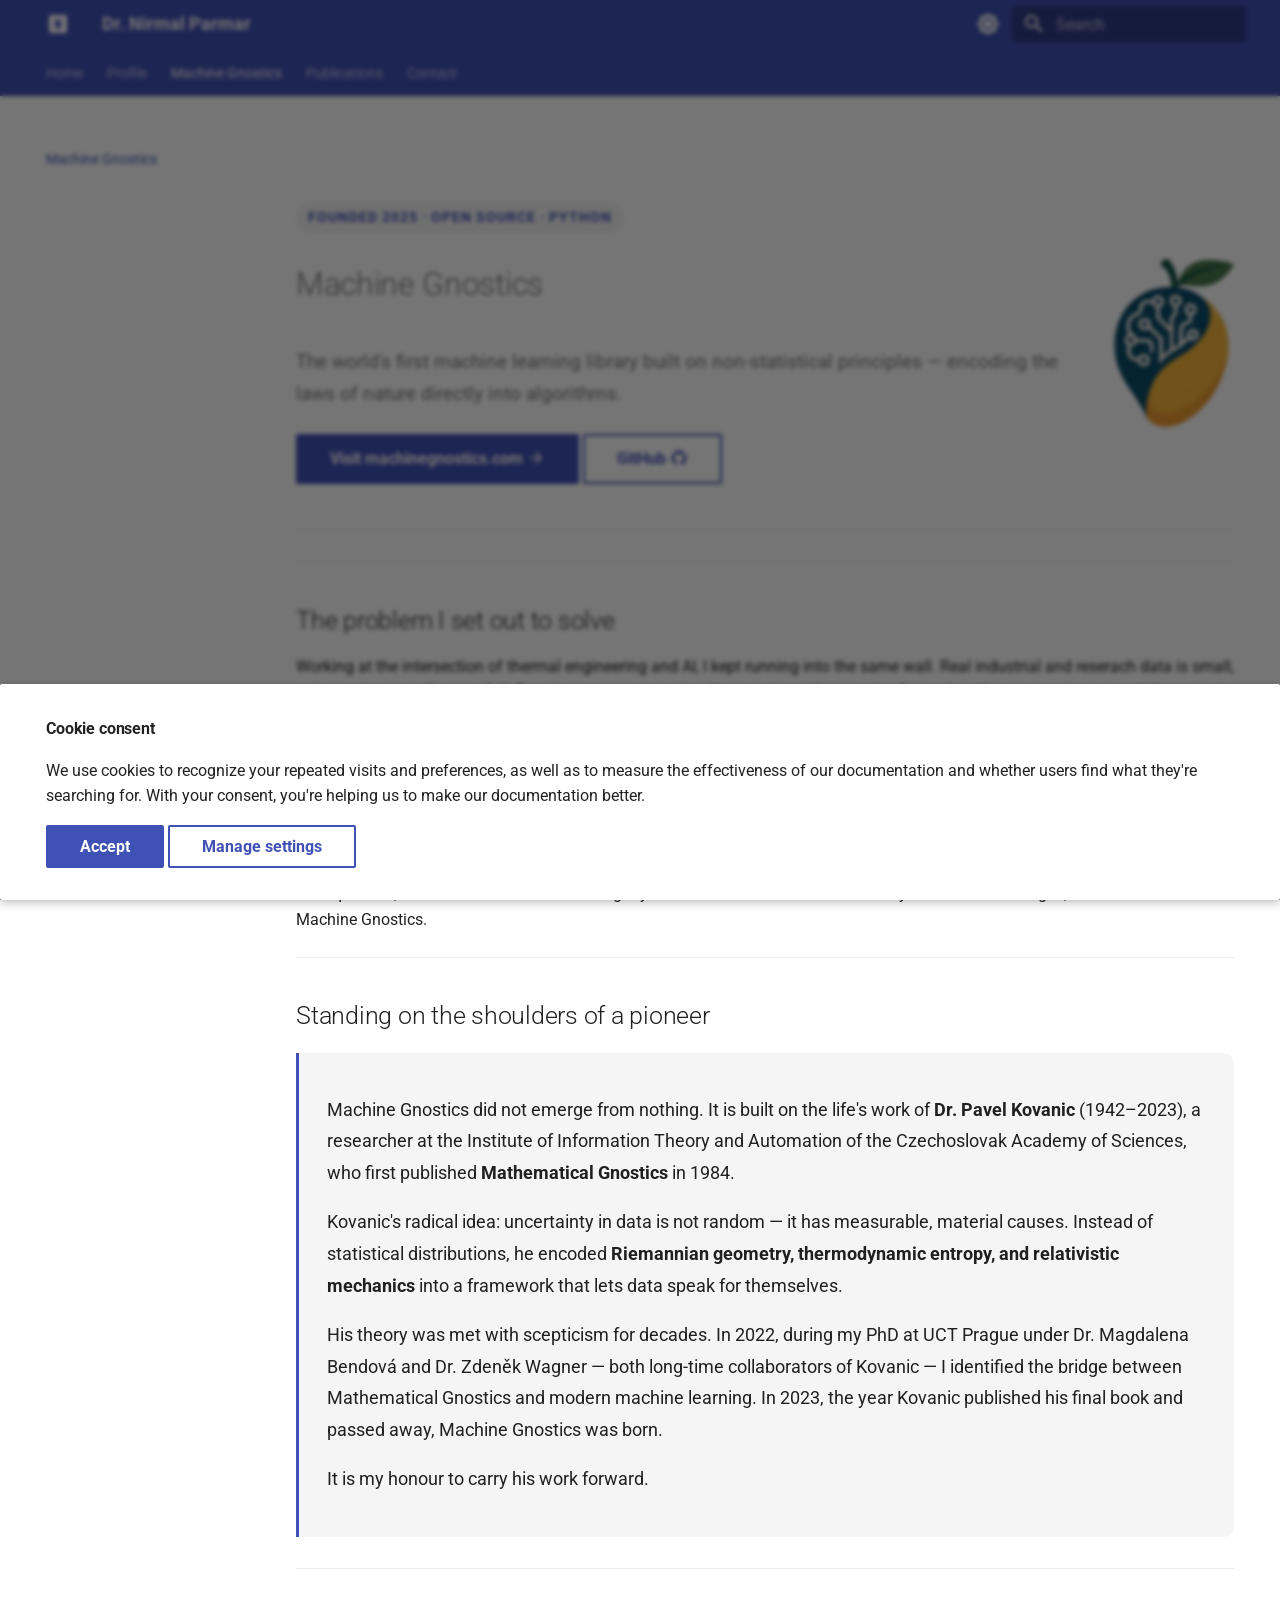
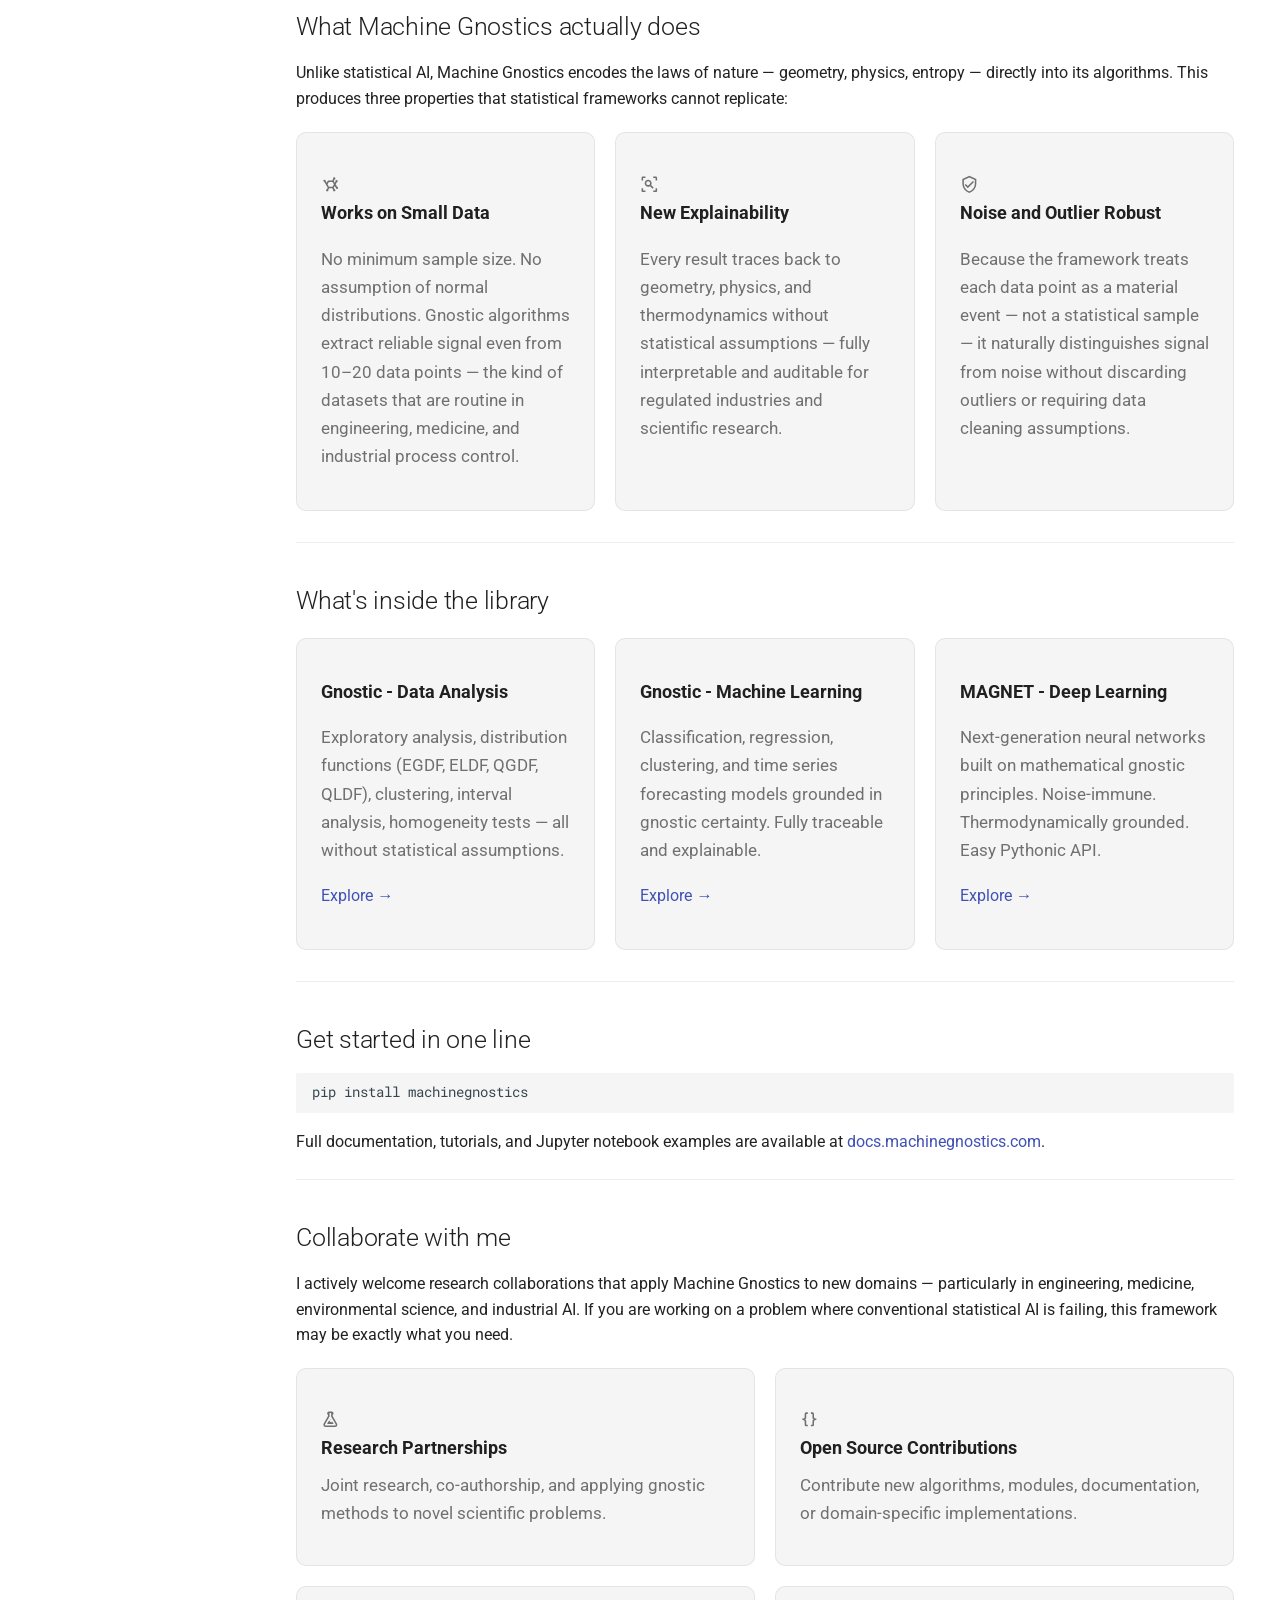
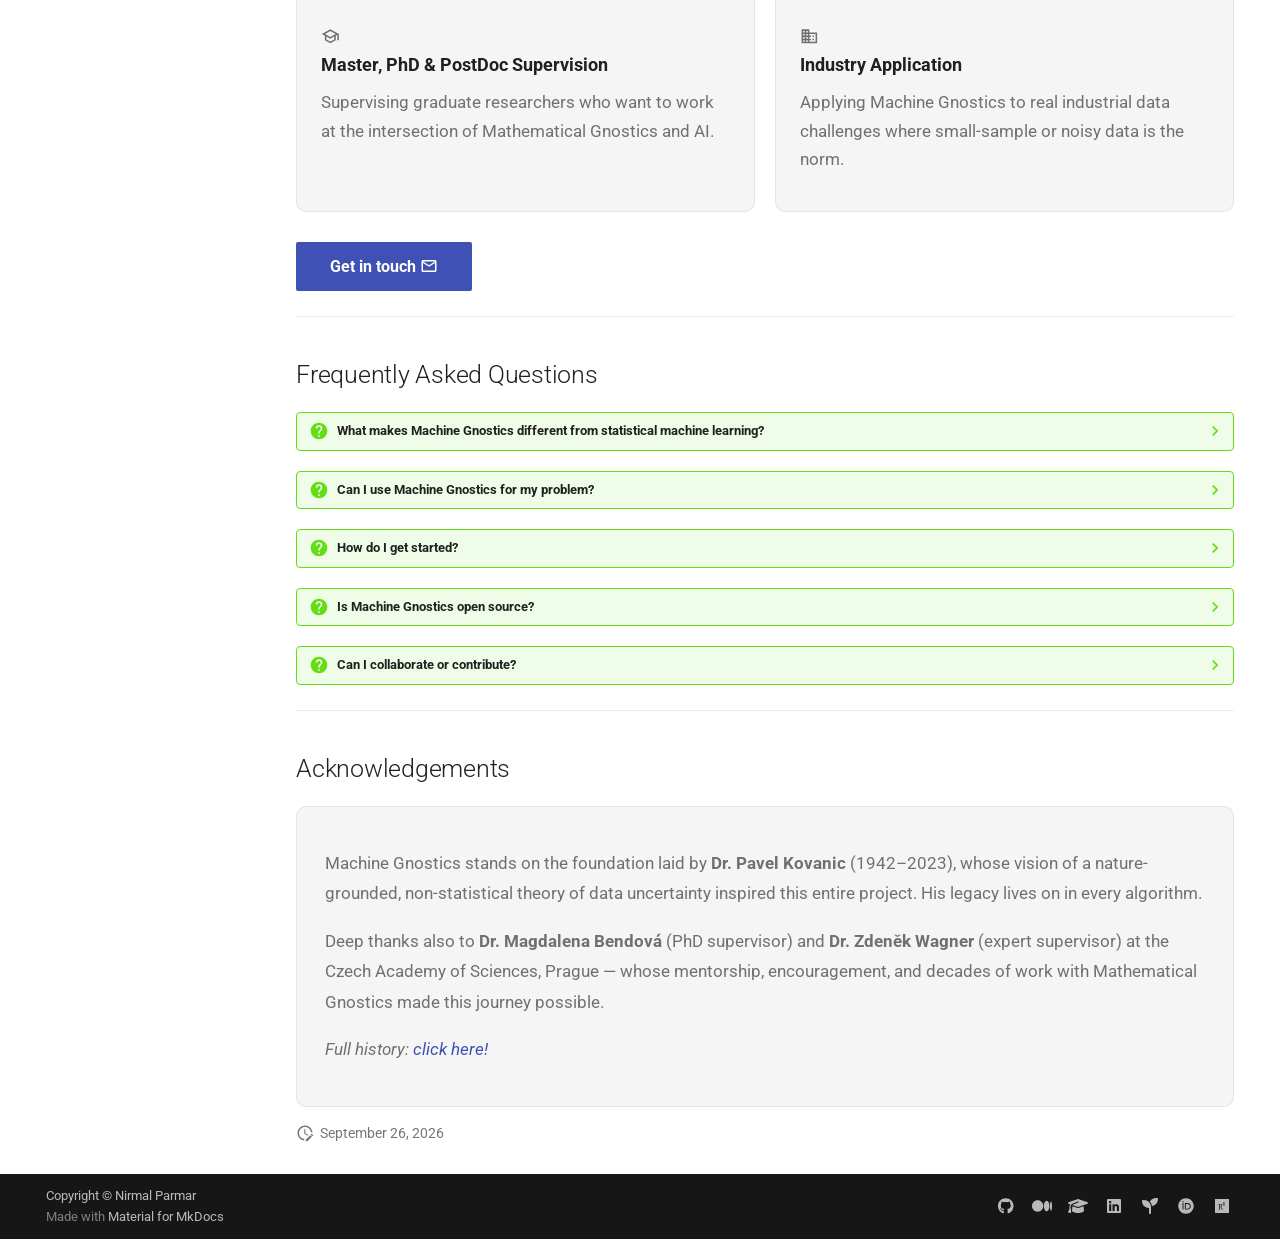
<file: ai-mg/index.html>
<!doctype html>
<html lang="en" class="no-js">
  <head>
    
      <meta charset="utf-8">
      <meta name="viewport" content="width=device-width,initial-scale=1">
      
        <meta name="description" content="Dr. Nirmal Parmar — Founder of Machine Gnostics, the world's first non-statistical machine learning library rooted in the laws of nature.">
      
      
        <meta name="author" content="Nirmal Parmar">
      
      
        <link rel="canonical" href="https://nirmalparmar.in/ai-mg/">
      
      
        <link rel="prev" href="../profile/">
      
      
        <link rel="next" href="../publications/">
      
      
      <link rel="icon" href="../assets/images/favicon.png">
      <meta name="generator" content="mkdocs-1.6.1, mkdocs-material-9.5.48">
    
    
      
        <title>Machine Gnostics - Dr. Nirmal Parmar</title>
      
    
    
      <link rel="stylesheet" href="../assets/stylesheets/main.6f8fc17f.min.css">
      
        
        <link rel="stylesheet" href="../assets/stylesheets/palette.06af60db.min.css">
      
      


    
    
      
    
    
      
        
        
        
        <link rel="stylesheet" href="../assets/external/fonts.googleapis.com/css.49ea35f2.css">
        <style>:root{--md-text-font:"Roboto";--md-code-font:"Roboto Mono"}</style>
      
    
    
      <link rel="stylesheet" href="../stylesheets/extra.css">
    
    <script>__md_scope=new URL("..",location),__md_hash=e=>[...e].reduce(((e,_)=>(e<<5)-e+_.charCodeAt(0)),0),__md_get=(e,_=localStorage,t=__md_scope)=>JSON.parse(_.getItem(t.pathname+"."+e)),__md_set=(e,_,t=localStorage,a=__md_scope)=>{try{t.setItem(a.pathname+"."+e,JSON.stringify(_))}catch(e){}}</script>
    
      
  


  
  

<script id="__analytics">function __md_analytics(){function e(){dataLayer.push(arguments)}window.dataLayer=window.dataLayer||[],e("js",new Date),e("config","G-MPM4EMNXF8"),document.addEventListener("DOMContentLoaded",(function(){document.forms.search&&document.forms.search.query.addEventListener("blur",(function(){this.value&&e("event","search",{search_term:this.value})}));document$.subscribe((function(){var t=document.forms.feedback;if(void 0!==t)for(var a of t.querySelectorAll("[type=submit]"))a.addEventListener("click",(function(a){a.preventDefault();var n=document.location.pathname,d=this.getAttribute("data-md-value");e("event","feedback",{page:n,data:d}),t.firstElementChild.disabled=!0;var r=t.querySelector(".md-feedback__note [data-md-value='"+d+"']");r&&(r.hidden=!1)})),t.hidden=!1})),location$.subscribe((function(t){e("config","G-MPM4EMNXF8",{page_path:t.pathname})}))}));var t=document.createElement("script");t.async=!0,t.src="https://www.googletagmanager.com/gtag/js?id=G-MPM4EMNXF8",document.getElementById("__analytics").insertAdjacentElement("afterEnd",t)}</script>
  
    <script>if("undefined"!=typeof __md_analytics){var consent=__md_get("__consent");consent&&consent.analytics&&__md_analytics()}</script>
  

    
    
    
  <script type="application/ld+json">
  {
    "@context": "https://schema.org",
    "@type": "Person",
    "name": "Dr. Nirmal Parmar",
    "url": "https://nirmalparmar.in",
    "image": "https://nirmalparmar.in/image/nirmal.jpg",
    "sameAs": [
      "https://www.linkedin.com/in/nirmal-parmar-phd-3a440037",
      "https://github.com/nirmalparmarphd",
      "https://scholar.google.co.in/citations?user=cF90K6cAAAAJ&hl=en",
      "https://orcid.org/0000-0003-4603-1550",
      "https://www.researchgate.net/profile/Nirmal-Parmar",
      "https://medium.com/@nirmalparmarphd"
    ],
    "jobTitle": "Director - Data Analytics & AI",
    "worksFor": {
      "@type": "Organization",
      "name": "Novartis"
    },
    "description": "AI researcher, Director of Data Analytics at Novartis, and Founder of Machine Gnostics — the world's first non-statistical machine learning library for small data analysis",
    "alumniOf": [
      {
        "@type": "EducationalOrganization",
        "name": "UCT Prague"
      },
      {
        "@type": "EducationalOrganization",
        "name": "Czech Academy of Sciences, Prague"
      },
      {
        "@type": "EducationalOrganization",
        "name": "Czech Technical University, Prague"
      }
    ],
    "knowsAbout": [
      "Machine Learning",
      "Artificial Intelligence",
      "Non-statistical ML",
      "Thermal Engineering",
      "Data Analytics",
      "Small Data Analysis",
      "Deep Learning",
      "Neural Networks"
    ]
  }
  </script>

  <script type="application/ld+json">
  {
    "@context": "https://schema.org",
    "@type": "Organization",
    "name": "Machine Gnostics",
    "url": "https://www.machinegnostics.com",
    "logo": "https://machinegnostics.com/images/logo.png",
    "description": "The world's first non-statistical machine learning library built on mathematical gnostics principles, encoding the laws of nature directly into algorithms",
    "sameAs": [
      "https://github.com/MachineGnostics/machinegnostics"
    ],
    "founder": {
      "@type": "Person",
      "name": "Dr. Nirmal Parmar",
      "url": "https://nirmalparmar.in"
    },
    "foundingDate": "2025",
    "knowsAbout": [
      "Non-statistical Machine Learning",
      "Small Data Analysis",
      "Python ML Library",
      "Open Source"
    ]
  }
  </script>

  </head>
  
  
    
    
      
    
    
    
    
    <body dir="ltr" data-md-color-scheme="default" data-md-color-primary="indigo" data-md-color-accent="indigo">
  
    
    <input class="md-toggle" data-md-toggle="drawer" type="checkbox" id="__drawer" autocomplete="off">
    <input class="md-toggle" data-md-toggle="search" type="checkbox" id="__search" autocomplete="off">
    <label class="md-overlay" for="__drawer"></label>
    <div data-md-component="skip">
      
        
        <a href="#machine-gnostics" class="md-skip">
          Skip to content
        </a>
      
    </div>
    <div data-md-component="announce">
      
    </div>
    
    
      

<header class="md-header" data-md-component="header">
  <nav class="md-header__inner md-grid" aria-label="Header">
    <a href=".." title="Dr. Nirmal Parmar" class="md-header__button md-logo" aria-label="Dr. Nirmal Parmar" data-md-component="logo">
      
  
  <svg xmlns="http://www.w3.org/2000/svg" viewBox="0 0 24 24"><path d="M9 7v10h2v-5l2 5h2V7h-2v5l-2-5zM5 3h14a2 2 0 0 1 2 2v14a2 2 0 0 1-2 2H5a2 2 0 0 1-2-2V5a2 2 0 0 1 2-2"/></svg>

    </a>
    <label class="md-header__button md-icon" for="__drawer">
      
      <svg xmlns="http://www.w3.org/2000/svg" viewBox="0 0 24 24"><path d="M3 6h18v2H3zm0 5h18v2H3zm0 5h18v2H3z"/></svg>
    </label>
    <div class="md-header__title" data-md-component="header-title">
      <div class="md-header__ellipsis">
        <div class="md-header__topic">
          <span class="md-ellipsis">
            Dr. Nirmal Parmar
          </span>
        </div>
        <div class="md-header__topic" data-md-component="header-topic">
          <span class="md-ellipsis">
            
              Machine Gnostics
            
          </span>
        </div>
      </div>
    </div>
    
      
        <form class="md-header__option" data-md-component="palette">
  
    
    
    
    <input class="md-option" data-md-color-media="" data-md-color-scheme="default" data-md-color-primary="indigo" data-md-color-accent="indigo"  aria-label="Switch to dark mode"  type="radio" name="__palette" id="__palette_0">
    
      <label class="md-header__button md-icon" title="Switch to dark mode" for="__palette_1" hidden>
        <svg xmlns="http://www.w3.org/2000/svg" viewBox="0 0 24 24"><path d="M12 8a4 4 0 0 0-4 4 4 4 0 0 0 4 4 4 4 0 0 0 4-4 4 4 0 0 0-4-4m0 10a6 6 0 0 1-6-6 6 6 0 0 1 6-6 6 6 0 0 1 6 6 6 6 0 0 1-6 6m8-9.31V4h-4.69L12 .69 8.69 4H4v4.69L.69 12 4 15.31V20h4.69L12 23.31 15.31 20H20v-4.69L23.31 12z"/></svg>
      </label>
    
  
    
    
    
    <input class="md-option" data-md-color-media="" data-md-color-scheme="slate" data-md-color-primary="indigo" data-md-color-accent="indigo"  aria-label="Switch to light mode"  type="radio" name="__palette" id="__palette_1">
    
      <label class="md-header__button md-icon" title="Switch to light mode" for="__palette_0" hidden>
        <svg xmlns="http://www.w3.org/2000/svg" viewBox="0 0 24 24"><path d="M12 18c-.89 0-1.74-.2-2.5-.55C11.56 16.5 13 14.42 13 12s-1.44-4.5-3.5-5.45C10.26 6.2 11.11 6 12 6a6 6 0 0 1 6 6 6 6 0 0 1-6 6m8-9.31V4h-4.69L12 .69 8.69 4H4v4.69L.69 12 4 15.31V20h4.69L12 23.31 15.31 20H20v-4.69L23.31 12z"/></svg>
      </label>
    
  
</form>
      
    
    
      <script>var palette=__md_get("__palette");if(palette&&palette.color){if("(prefers-color-scheme)"===palette.color.media){var media=matchMedia("(prefers-color-scheme: light)"),input=document.querySelector(media.matches?"[data-md-color-media='(prefers-color-scheme: light)']":"[data-md-color-media='(prefers-color-scheme: dark)']");palette.color.media=input.getAttribute("data-md-color-media"),palette.color.scheme=input.getAttribute("data-md-color-scheme"),palette.color.primary=input.getAttribute("data-md-color-primary"),palette.color.accent=input.getAttribute("data-md-color-accent")}for(var[key,value]of Object.entries(palette.color))document.body.setAttribute("data-md-color-"+key,value)}</script>
    
    
    
      <label class="md-header__button md-icon" for="__search">
        
        <svg xmlns="http://www.w3.org/2000/svg" viewBox="0 0 24 24"><path d="M9.5 3A6.5 6.5 0 0 1 16 9.5c0 1.61-.59 3.09-1.56 4.23l.27.27h.79l5 5-1.5 1.5-5-5v-.79l-.27-.27A6.52 6.52 0 0 1 9.5 16 6.5 6.5 0 0 1 3 9.5 6.5 6.5 0 0 1 9.5 3m0 2C7 5 5 7 5 9.5S7 14 9.5 14 14 12 14 9.5 12 5 9.5 5"/></svg>
      </label>
      <div class="md-search" data-md-component="search" role="dialog">
  <label class="md-search__overlay" for="__search"></label>
  <div class="md-search__inner" role="search">
    <form class="md-search__form" name="search">
      <input type="text" class="md-search__input" name="query" aria-label="Search" placeholder="Search" autocapitalize="off" autocorrect="off" autocomplete="off" spellcheck="false" data-md-component="search-query" required>
      <label class="md-search__icon md-icon" for="__search">
        
        <svg xmlns="http://www.w3.org/2000/svg" viewBox="0 0 24 24"><path d="M9.5 3A6.5 6.5 0 0 1 16 9.5c0 1.61-.59 3.09-1.56 4.23l.27.27h.79l5 5-1.5 1.5-5-5v-.79l-.27-.27A6.52 6.52 0 0 1 9.5 16 6.5 6.5 0 0 1 3 9.5 6.5 6.5 0 0 1 9.5 3m0 2C7 5 5 7 5 9.5S7 14 9.5 14 14 12 14 9.5 12 5 9.5 5"/></svg>
        
        <svg xmlns="http://www.w3.org/2000/svg" viewBox="0 0 24 24"><path d="M20 11v2H8l5.5 5.5-1.42 1.42L4.16 12l7.92-7.92L13.5 5.5 8 11z"/></svg>
      </label>
      <nav class="md-search__options" aria-label="Search">
        
        <button type="reset" class="md-search__icon md-icon" title="Clear" aria-label="Clear" tabindex="-1">
          
          <svg xmlns="http://www.w3.org/2000/svg" viewBox="0 0 24 24"><path d="M19 6.41 17.59 5 12 10.59 6.41 5 5 6.41 10.59 12 5 17.59 6.41 19 12 13.41 17.59 19 19 17.59 13.41 12z"/></svg>
        </button>
      </nav>
      
    </form>
    <div class="md-search__output">
      <div class="md-search__scrollwrap" tabindex="0" data-md-scrollfix>
        <div class="md-search-result" data-md-component="search-result">
          <div class="md-search-result__meta">
            Initializing search
          </div>
          <ol class="md-search-result__list" role="presentation"></ol>
        </div>
      </div>
    </div>
  </div>
</div>
    
    
  </nav>
  
</header>
    
    <div class="md-container" data-md-component="container">
      
      
        
          
            
<nav class="md-tabs" aria-label="Tabs" data-md-component="tabs">
  <div class="md-grid">
    <ul class="md-tabs__list">
      
        
  
  
  
    <li class="md-tabs__item">
      <a href=".." class="md-tabs__link">
        
  
    
  
  Home

      </a>
    </li>
  

      
        
  
  
  
    <li class="md-tabs__item">
      <a href="../profile/" class="md-tabs__link">
        
  
    
  
  Profile

      </a>
    </li>
  

      
        
  
  
    
  
  
    <li class="md-tabs__item md-tabs__item--active">
      <a href="./" class="md-tabs__link">
        
  
    
  
  Machine Gnostics

      </a>
    </li>
  

      
        
  
  
  
    <li class="md-tabs__item">
      <a href="../publications/" class="md-tabs__link">
        
  
    
  
  Publications

      </a>
    </li>
  

      
        
  
  
  
    <li class="md-tabs__item">
      <a href="../contact/" class="md-tabs__link">
        
  
    
  
  Contact

      </a>
    </li>
  

      
    </ul>
  </div>
</nav>
          
        
      
      <main class="md-main" data-md-component="main">
        <div class="md-main__inner md-grid">
          
            
              
                
              
              <div class="md-sidebar md-sidebar--primary" data-md-component="sidebar" data-md-type="navigation" >
                <div class="md-sidebar__scrollwrap">
                  <div class="md-sidebar__inner">
                    


  


<nav class="md-nav md-nav--primary md-nav--lifted" aria-label="Navigation" data-md-level="0">
  <label class="md-nav__title" for="__drawer">
    <a href=".." title="Dr. Nirmal Parmar" class="md-nav__button md-logo" aria-label="Dr. Nirmal Parmar" data-md-component="logo">
      
  
  <svg xmlns="http://www.w3.org/2000/svg" viewBox="0 0 24 24"><path d="M9 7v10h2v-5l2 5h2V7h-2v5l-2-5zM5 3h14a2 2 0 0 1 2 2v14a2 2 0 0 1-2 2H5a2 2 0 0 1-2-2V5a2 2 0 0 1 2-2"/></svg>

    </a>
    Dr. Nirmal Parmar
  </label>
  
  <ul class="md-nav__list" data-md-scrollfix>
    
      
      
  
  
  
  
    <li class="md-nav__item">
      <a href=".." class="md-nav__link">
        
  
  <span class="md-ellipsis">
    Home
  </span>
  

      </a>
    </li>
  

    
      
      
  
  
  
  
    <li class="md-nav__item">
      <a href="../profile/" class="md-nav__link">
        
  
  <span class="md-ellipsis">
    Profile
  </span>
  

      </a>
    </li>
  

    
      
      
  
  
    
  
  
  
    <li class="md-nav__item md-nav__item--active">
      
      <input class="md-nav__toggle md-toggle" type="checkbox" id="__toc">
      
      
        
      
      
        <label class="md-nav__link md-nav__link--active" for="__toc">
          
  
  <span class="md-ellipsis">
    Machine Gnostics
  </span>
  

          <span class="md-nav__icon md-icon"></span>
        </label>
      
      <a href="./" class="md-nav__link md-nav__link--active">
        
  
  <span class="md-ellipsis">
    Machine Gnostics
  </span>
  

      </a>
      
        

<nav class="md-nav md-nav--secondary" aria-label="Table of contents">
  
  
  
    
  
  
    <label class="md-nav__title" for="__toc">
      <span class="md-nav__icon md-icon"></span>
      Table of contents
    </label>
    <ul class="md-nav__list" data-md-component="toc" data-md-scrollfix>
      
        <li class="md-nav__item">
  <a href="#the-problem-i-set-out-to-solve" class="md-nav__link">
    <span class="md-ellipsis">
      The problem I set out to solve
    </span>
  </a>
  
</li>
      
        <li class="md-nav__item">
  <a href="#standing-on-the-shoulders-of-a-pioneer" class="md-nav__link">
    <span class="md-ellipsis">
      Standing on the shoulders of a pioneer
    </span>
  </a>
  
</li>
      
        <li class="md-nav__item">
  <a href="#what-machine-gnostics-actually-does" class="md-nav__link">
    <span class="md-ellipsis">
      What Machine Gnostics actually does
    </span>
  </a>
  
</li>
      
        <li class="md-nav__item">
  <a href="#whats-inside-the-library" class="md-nav__link">
    <span class="md-ellipsis">
      What's inside the library
    </span>
  </a>
  
</li>
      
        <li class="md-nav__item">
  <a href="#get-started-in-one-line" class="md-nav__link">
    <span class="md-ellipsis">
      Get started in one line
    </span>
  </a>
  
</li>
      
        <li class="md-nav__item">
  <a href="#collaborate-with-me" class="md-nav__link">
    <span class="md-ellipsis">
      Collaborate with me
    </span>
  </a>
  
</li>
      
        <li class="md-nav__item">
  <a href="#frequently-asked-questions" class="md-nav__link">
    <span class="md-ellipsis">
      Frequently Asked Questions
    </span>
  </a>
  
</li>
      
        <li class="md-nav__item">
  <a href="#acknowledgements" class="md-nav__link">
    <span class="md-ellipsis">
      Acknowledgements
    </span>
  </a>
  
</li>
      
    </ul>
  
</nav>
      
    </li>
  

    
      
      
  
  
  
  
    <li class="md-nav__item">
      <a href="../publications/" class="md-nav__link">
        
  
  <span class="md-ellipsis">
    Publications
  </span>
  

      </a>
    </li>
  

    
      
      
  
  
  
  
    <li class="md-nav__item">
      <a href="../contact/" class="md-nav__link">
        
  
  <span class="md-ellipsis">
    Contact
  </span>
  

      </a>
    </li>
  

    
  </ul>
</nav>
                  </div>
                </div>
              </div>
            
            
              
                
              
              <div class="md-sidebar md-sidebar--secondary" data-md-component="sidebar" data-md-type="toc" hidden>
                <div class="md-sidebar__scrollwrap">
                  <div class="md-sidebar__inner">
                    

<nav class="md-nav md-nav--secondary" aria-label="Table of contents">
  
  
  
    
  
  
    <label class="md-nav__title" for="__toc">
      <span class="md-nav__icon md-icon"></span>
      Table of contents
    </label>
    <ul class="md-nav__list" data-md-component="toc" data-md-scrollfix>
      
        <li class="md-nav__item">
  <a href="#the-problem-i-set-out-to-solve" class="md-nav__link">
    <span class="md-ellipsis">
      The problem I set out to solve
    </span>
  </a>
  
</li>
      
        <li class="md-nav__item">
  <a href="#standing-on-the-shoulders-of-a-pioneer" class="md-nav__link">
    <span class="md-ellipsis">
      Standing on the shoulders of a pioneer
    </span>
  </a>
  
</li>
      
        <li class="md-nav__item">
  <a href="#what-machine-gnostics-actually-does" class="md-nav__link">
    <span class="md-ellipsis">
      What Machine Gnostics actually does
    </span>
  </a>
  
</li>
      
        <li class="md-nav__item">
  <a href="#whats-inside-the-library" class="md-nav__link">
    <span class="md-ellipsis">
      What's inside the library
    </span>
  </a>
  
</li>
      
        <li class="md-nav__item">
  <a href="#get-started-in-one-line" class="md-nav__link">
    <span class="md-ellipsis">
      Get started in one line
    </span>
  </a>
  
</li>
      
        <li class="md-nav__item">
  <a href="#collaborate-with-me" class="md-nav__link">
    <span class="md-ellipsis">
      Collaborate with me
    </span>
  </a>
  
</li>
      
        <li class="md-nav__item">
  <a href="#frequently-asked-questions" class="md-nav__link">
    <span class="md-ellipsis">
      Frequently Asked Questions
    </span>
  </a>
  
</li>
      
        <li class="md-nav__item">
  <a href="#acknowledgements" class="md-nav__link">
    <span class="md-ellipsis">
      Acknowledgements
    </span>
  </a>
  
</li>
      
    </ul>
  
</nav>
                  </div>
                </div>
              </div>
            
          
          
            <div class="md-content" data-md-component="content">
              <article class="md-content__inner md-typeset">
                
                  


<div class="mg-hero">
<div class="mg-hero-text">
<p><span class="mg-eyebrow">Founded 2025 · Open source · Python</p>
<h1 id="machine-gnostics">Machine Gnostics</h1>
<p class="mg-tagline">The world's first machine learning library built on non-statistical principles — encoding the laws of nature directly into algorithms.</p>
<p><a class="md-button md-button--primary" href="https://www.machinegnostics.com" target="_blank">Visit machinegnostics.com <span class="twemoji"><svg xmlns="http://www.w3.org/2000/svg" viewBox="0 0 24 24"><path d="M4 11v2h12l-5.5 5.5 1.42 1.42L19.84 12l-7.92-7.92L10.5 5.5 16 11z"/></svg></span></a>
<a class="md-button" href="https://github.com/MachineGnostics/machinegnostics" target="_blank">GitHub <span class="twemoji"><svg xmlns="http://www.w3.org/2000/svg" viewBox="0 0 24 24"><path d="M12 2A10 10 0 0 0 2 12c0 4.42 2.87 8.17 6.84 9.5.5.08.66-.23.66-.5v-1.69c-2.77.6-3.36-1.34-3.36-1.34-.46-1.16-1.11-1.47-1.11-1.47-.91-.62.07-.6.07-.6 1 .07 1.53 1.03 1.53 1.03.87 1.52 2.34 1.07 2.91.83.09-.65.35-1.09.63-1.34-2.22-.25-4.55-1.11-4.55-4.92 0-1.11.38-2 1.03-2.71-.1-.25-.45-1.29.1-2.64 0 0 .84-.27 2.75 1.02.79-.22 1.65-.33 2.5-.33s1.71.11 2.5.33c1.91-1.29 2.75-1.02 2.75-1.02.55 1.35.2 2.39.1 2.64.65.71 1.03 1.6 1.03 2.71 0 3.82-2.34 4.66-4.57 4.91.36.31.69.92.69 1.85V21c0 .27.16.59.67.5C19.14 20.16 22 16.42 22 12A10 10 0 0 0 12 2"/></svg></span></a></p>
</div>
<div class="mg-hero-logo">
<p><img alt="Machine Gnostics - Non-Statistical Machine Learning Library Logo" class="mg-logo" src="../assets/external/machinegnostics.com/images/logo.png"></p>
</div>
</div>
<hr />
<h2 id="the-problem-i-set-out-to-solve">The problem I set out to solve</h2>
<p>Working at the intersection of thermal engineering and AI, I kept running into the same wall. Real industrial and reserach data is small, noisy, and messy. Sensors fail. Experiments are expensive. You rarely get thousands of samples. Yet every mainstream AI framework — from scikit-learn to PyTorch — is built on statistical assumptions that silently break down when data is scarce or corrupted.</p>
<p>The deeper issue was not just sample size. It was that statistical AI has no concept of physical reality. It treats data as abstract numbers drawn from probability distributions, with no grounding in geometry, thermodynamics, or the measurable laws that govern the real world.</p>
<blockquote>
<p><em>"Why are we forcing physical data into statistical models that were never designed for it?"</em></p>
</blockquote>
<p>That question, which I first encountered during my PhD research at the Czech Academy of Sciences in Prague, became the seed of Machine Gnostics.</p>
<hr />
<h2 id="standing-on-the-shoulders-of-a-pioneer">Standing on the shoulders of a pioneer</h2>
<div class="mg-origin-card">
<p>Machine Gnostics did not emerge from nothing. It is built on the life's work of <strong>Dr. Pavel Kovanic</strong> (1942–2023), a researcher at the Institute of Information Theory and Automation of the Czechoslovak Academy of Sciences, who first published <strong>Mathematical Gnostics</strong> in 1984.</p>
<p>Kovanic's radical idea: uncertainty in data is not random — it has measurable, material causes. Instead of statistical distributions, he encoded <strong>Riemannian geometry, thermodynamic entropy, and relativistic mechanics</strong> into a framework that lets data speak for themselves.</p>
<p>His theory was met with scepticism for decades. In 2022, during my PhD at UCT Prague under Dr. Magdalena Bendová and Dr. Zdeněk Wagner — both long-time collaborators of Kovanic — I identified the bridge between Mathematical Gnostics and modern machine learning. In 2023, the year Kovanic published his final book and passed away, Machine Gnostics was born.</p>
<p>It is my honour to carry his work forward.</p>
</div>
<hr />
<h2 id="what-machine-gnostics-actually-does">What Machine Gnostics actually does</h2>
<p>Unlike statistical AI, Machine Gnostics encodes the laws of nature — geometry, physics, entropy — directly into its algorithms. This produces three properties that statistical frameworks cannot replicate:</p>
<div class="mg-pillars">
<div class="mg-pillar">
<p><span class="twemoji"><svg xmlns="http://www.w3.org/2000/svg" viewBox="0 0 24 24"><path d="M7.27 10 9 7h5.42l1.16-2-.08-.5A1.5 1.5 0 0 1 17 3a1.5 1.5 0 0 1 1.5 1.5c0 .71-.5 1.31-1.17 1.46l-.96 1.67L17.73 10l.86-1.5-.09-.5A1.5 1.5 0 0 1 20 6.5 1.5 1.5 0 0 1 21.5 8c0 .71-.5 1.3-1.15 1.46L18.89 12l1.73 3c.77.07 1.38.71 1.38 1.5a1.5 1.5 0 0 1-1.5 1.5 1.5 1.5 0 0 1-1.5-1.5v-.26L17.73 14l-1.36 2.37.96 1.67a1.5 1.5 0 0 1 1.17 1.46A1.5 1.5 0 0 1 17 21a1.5 1.5 0 0 1-1.5-1.5l.08-.5-1.16-2h-3.84l-1.16 2 .08.5A1.5 1.5 0 0 1 8 21a1.5 1.5 0 0 1-1.5-1.5c0-.71.5-1.31 1.17-1.46l.96-1.67L4.38 9C3.61 8.93 3 8.29 3 7.5A1.5 1.5 0 0 1 4.5 6 1.5 1.5 0 0 1 6 7.5v.26zm2.88-1-1.73 3 1.73 3h4.7l1.73-3-1.73-3z"/></svg></span> &nbsp; <strong>Works on Small Data</strong></p>
<p>No minimum sample size. No assumption of normal distributions. Gnostic algorithms extract reliable signal even from 10–20 data points — the kind of datasets that are routine in engineering, medicine, and industrial process control.</p>
</div>
<div class="mg-pillar">
<p><span class="twemoji"><svg xmlns="http://www.w3.org/2000/svg" viewBox="0 0 24 24"><path d="M17 22v-2h3v-3h2v3.5c0 .39-.16.74-.46 1.04s-.65.46-1.04.46zM7 22H3.5c-.39 0-.74-.16-1.04-.46S2 20.89 2 20.5V17h2v3h3zM17 2h3.5c.39 0 .74.16 1.04.46s.46.65.46 1.04V7h-2V4h-3zM7 2v2H4v3H2V3.5c0-.39.16-.74.46-1.04S3.11 2 3.5 2zm3.5 4C13 6 15 8 15 10.5c0 .88-.25 1.7-.69 2.4l3.26 3.26-1.41 1.41-3.26-3.26c-.7.44-1.52.69-2.4.69C8 15 6 13 6 10.5S8 6 10.5 6m0 2a2.5 2.5 0 0 0 0 5 2.5 2.5 0 0 0 0-5"/></svg></span> &nbsp; <strong>New Explainability</strong></p>
<p>Every result traces back to geometry, physics, and thermodynamics without statistical assumptions — fully interpretable and auditable for regulated industries and scientific research.</p>
</div>
<div class="mg-pillar">
<p><span class="twemoji"><svg xmlns="http://www.w3.org/2000/svg" viewBox="0 0 24 24"><path d="M21 11c0 5.55-3.84 10.74-9 12-5.16-1.26-9-6.45-9-12V5l9-4 9 4zm-9 10c3.75-1 7-5.46 7-9.78V6.3l-7-3.12L5 6.3v4.92C5 15.54 8.25 20 12 21m-2-4-4-4 1.41-1.41L10 14.17l6.59-6.59L18 9"/></svg></span> &nbsp; <strong>Noise and Outlier Robust</strong></p>
<p>Because the framework treats each data point as a material event — not a statistical sample — it naturally distinguishes signal from noise without discarding outliers or requiring data cleaning assumptions.</p>
</div>
</div>
<hr />
<h2 id="whats-inside-the-library">What's inside the library</h2>
<div class="mg-modules">
<div class="mg-module-card">
<p><strong>Gnostic - Data Analysis</strong></p>
<p>Exploratory analysis, distribution functions (EGDF, ELDF, QGDF, QLDF), clustering, interval analysis, homogeneity tests — all without statistical assumptions.</p>
<p><a href="https://docs.machinegnostics.com/latest/da/da_models/" target="_blank">Explore →</a></p>
</div>
<div class="mg-module-card">
<p><strong>Gnostic - Machine Learning</strong></p>
<p>Classification, regression, clustering, and time series forecasting models grounded in gnostic certainty. Fully traceable and explainable.</p>
<p><a href="https://docs.machinegnostics.com/latest/models/ml_models/" target="_blank">Explore →</a></p>
</div>
<div class="mg-module-card">
<p><strong>MAGNET - Deep Learning</strong></p>
<p>Next-generation neural networks built on mathematical gnostic principles. Noise-immune. Thermodynamically grounded. Easy Pythonic API.</p>
<p><a href="https://docs.machinegnostics.com/latest/magnet/magnet/" target="_blank">Explore →</a></p>
</div>
</div>
<hr />
<h2 id="get-started-in-one-line">Get started in one line</h2>
<div class="highlight"><pre><span></span><code><span class="n">pip</span> <span class="n">install</span> <span class="n">machinegnostics</span>
</code></pre></div>
<p>Full documentation, tutorials, and Jupyter notebook examples are available at <a href="https://docs.machinegnostics.com" target="_blank">docs.machinegnostics.com</a>.</p>
<hr />
<h2 id="collaborate-with-me">Collaborate with me</h2>
<p>I actively welcome research collaborations that apply Machine Gnostics to new domains — particularly in engineering, medicine, environmental science, and industrial AI. If you are working on a problem where conventional statistical AI is failing, this framework may be exactly what you need.</p>
<div class="mg-collab-grid">
<div class="mg-collab-card">
<p><span class="twemoji"><svg xmlns="http://www.w3.org/2000/svg" viewBox="0 0 24 24"><path d="M5 19a1 1 0 0 0 1 1h12a1 1 0 0 0 1-1c0-.21-.07-.41-.18-.57L13 8.35V4h-2v4.35L5.18 18.43c-.11.16-.18.36-.18.57m1 3a3 3 0 0 1-3-3c0-.6.18-1.16.5-1.63L9 7.81V6a1 1 0 0 1-1-1V4a2 2 0 0 1 2-2h4a2 2 0 0 1 2 2v1a1 1 0 0 1-1 1v1.81l5.5 9.56c.32.47.5 1.03.5 1.63a3 3 0 0 1-3 3zm7-6 1.34-1.34L16.27 18H7.73l2.66-4.61zm-.5-4a.5.5 0 0 1 .5.5.5.5 0 0 1-.5.5.5.5 0 0 1-.5-.5.5.5 0 0 1 .5-.5"/></svg></span>   <strong>Research Partnerships</strong>
Joint research, co-authorship, and applying gnostic methods to novel scientific problems.</p>
</div>
<div class="mg-collab-card">
<p><span class="twemoji"><svg xmlns="http://www.w3.org/2000/svg" viewBox="0 0 24 24"><path d="M8 3a2 2 0 0 0-2 2v4a2 2 0 0 1-2 2H3v2h1a2 2 0 0 1 2 2v4a2 2 0 0 0 2 2h2v-2H8v-5a2 2 0 0 0-2-2 2 2 0 0 0 2-2V5h2V3m6 0a2 2 0 0 1 2 2v4a2 2 0 0 0 2 2h1v2h-1a2 2 0 0 0-2 2v4a2 2 0 0 1-2 2h-2v-2h2v-5a2 2 0 0 1 2-2 2 2 0 0 1-2-2V5h-2V3z"/></svg></span>   <strong>Open Source Contributions</strong>
Contribute new algorithms, modules, documentation, or domain-specific implementations.</p>
</div>
<div class="mg-collab-card">
<p><span class="twemoji"><svg xmlns="http://www.w3.org/2000/svg" viewBox="0 0 24 24"><path d="M12 3 1 9l4 2.18v6L12 21l7-3.82v-6l2-1.09V17h2V9zm6.82 6L12 12.72 5.18 9 12 5.28zM17 16l-5 2.72L7 16v-3.73L12 15l5-2.73z"/></svg></span>   <strong>Master, PhD &amp; PostDoc Supervision</strong>
Supervising graduate researchers who want to work at the intersection of Mathematical Gnostics and AI.</p>
</div>
<div class="mg-collab-card">
<p><span class="twemoji"><svg xmlns="http://www.w3.org/2000/svg" viewBox="0 0 24 24"><path d="M18 15h-2v2h2m0-6h-2v2h2m2 6h-8v-2h2v-2h-2v-2h2v-2h-2V9h8M10 7H8V5h2m0 6H8V9h2m0 6H8v-2h2m0 6H8v-2h2M6 7H4V5h2m0 6H4V9h2m0 6H4v-2h2m0 6H4v-2h2m6-10V3H2v18h20V7z"/></svg></span>   <strong>Industry Application</strong>
Applying Machine Gnostics to real industrial data challenges where small-sample or noisy data is the norm.</p>
</div>
</div>
<p><a class="md-button md-button--primary" href="../contact/">Get in touch <span class="twemoji"><svg xmlns="http://www.w3.org/2000/svg" viewBox="0 0 24 24"><path d="M22 6c0-1.1-.9-2-2-2H4c-1.1 0-2 .9-2 2v12c0 1.1.9 2 2 2h16c1.1 0 2-.9 2-2zm-2 0-8 5-8-5zm0 12H4V8l8 5 8-5z"/></svg></span></a></p>
<hr />
<h2 id="frequently-asked-questions">Frequently Asked Questions</h2>
<details class="question">
<summary>What makes Machine Gnostics different from statistical machine learning?</summary>
<p>Traditional ML (scikit-learn, PyTorch) relies on statistical assumptions: your data must come from probability distributions, you need large sample sizes (typically thousands), and uncertainty is treated as random noise. </p>
<p>Machine Gnostics encodes <strong>geometry, physics, and thermodynamics</strong> directly. It treats uncertainty as material cause, not randomness. This means:</p>
<ul>
<li>Works with <strong>10-20 data points</strong> instead of thousands</li>
<li>No statistical assumptions needed</li>
<li>Every result is <strong>fully traceable</strong> to physical laws</li>
<li>Results are interpretable for regulated industries</li>
</ul>
</details>
<details class="question">
<summary>Can I use Machine Gnostics for my problem?</summary>
<p>Machine Gnostics excels when:</p>
<ul>
<li>Your dataset is <strong>small</strong> (&lt; 100 samples typical)</li>
<li>Data is <strong>noisy or corrupted</strong> (sensors fail, experiments are expensive)</li>
<li>You need new <strong>explainability</strong> (regulated industries, scientific research)</li>
</ul>
<p><a href="../contact/">Connect with me</a> if you're unsure.</p>
</details>
<details class="question">
<summary>How do I get started?</summary>
<p>Install with one line:
<div class="highlight"><pre><span></span><code>pip<span class="w"> </span>install<span class="w"> </span>machinegnostics
</code></pre></div></p>
<p>Then explore:</p>
<ul>
<li><strong>Quick start guide</strong>: <a href="https://docs.machinegnostics.com" target="_blank">docs.machinegnostics.com</a></li>
<li><strong>Jupyter tutorials</strong>: Available in the docs</li>
<li><strong>GitHub examples</strong>: <a href="https://github.com/MachineGnostics/machinegnostics" target="_blank">github.com/MachineGnostics</a></li>
</ul>
</details>
<details class="question">
<summary>Is Machine Gnostics open source?</summary>
<p>Yes! Machine Gnostics is fully open source. Contributions welcome on <a href="https://github.com/MachineGnostics/machinegnostics" target="_blank">GitHub</a>.</p>
</details>
<details class="question">
<summary>Can I collaborate or contribute?</summary>
<p>Absolutely. I welcome:</p>
<ul>
<li><strong>Research partnerships</strong> on new applications</li>
<li><strong>Open source contributions</strong> (algorithms, documentation, examples)</li>
<li><strong>PhD/postdoc supervision</strong> at the intersection of gnostic ML and your domain</li>
</ul>
<p><a href="../contact/">Get in touch</a> with your ideas!</p>
</details>
<hr />
<h2 id="acknowledgements">Acknowledgements</h2>
<div class="mg-acknowledgement">
<p>Machine Gnostics stands on the foundation laid by <strong>Dr. Pavel Kovanic</strong> (1942–2023), whose vision of a nature-grounded, non-statistical theory of data uncertainty inspired this entire project. His legacy lives on in every algorithm.</p>
<p>Deep thanks also to <strong>Dr. Magdalena Bendová</strong> (PhD supervisor) and <strong>Dr. Zdeněk Wagner</strong> (expert supervisor) at the Czech Academy of Sciences, Prague — whose mentorship, encouragement, and decades of work with Mathematical Gnostics made this journey possible.</p>
<p><em>Full history: <a href="https://docs.machinegnostics.com/latest/stories/history" target="_blank">click here!</a></em></p>
</div>







  
    
  
  


  <aside class="md-source-file">
    
      
  <span class="md-source-file__fact">
    <span class="md-icon" title="Last update">
      <svg xmlns="http://www.w3.org/2000/svg" viewBox="0 0 24 24"><path d="M21 13.1c-.1 0-.3.1-.4.2l-1 1 2.1 2.1 1-1c.2-.2.2-.6 0-.8l-1.3-1.3c-.1-.1-.2-.2-.4-.2m-1.9 1.8-6.1 6V23h2.1l6.1-6.1zM12.5 7v5.2l4 2.4-1 1L11 13V7zM11 21.9c-5.1-.5-9-4.8-9-9.9C2 6.5 6.5 2 12 2c5.3 0 9.6 4.1 10 9.3-.3-.1-.6-.2-1-.2s-.7.1-1 .2C19.6 7.2 16.2 4 12 4c-4.4 0-8 3.6-8 8 0 4.1 3.1 7.5 7.1 7.9l-.1.2z"/></svg>
    </span>
    <span class="git-revision-date-localized-plugin git-revision-date-localized-plugin-date">September 26, 2026</span>
  </span>

    
    
    
    
  </aside>


  


  



                
              </article>
            </div>
          
          
<script>var target=document.getElementById(location.hash.slice(1));target&&target.name&&(target.checked=target.name.startsWith("__tabbed_"))</script>
        </div>
        
          <button type="button" class="md-top md-icon" data-md-component="top" hidden>
  
  <svg xmlns="http://www.w3.org/2000/svg" viewBox="0 0 24 24"><path d="M13 20h-2V8l-5.5 5.5-1.42-1.42L12 4.16l7.92 7.92-1.42 1.42L13 8z"/></svg>
  Back to top
</button>
        
      </main>
      
        <footer class="md-footer">
  
  <div class="md-footer-meta md-typeset">
    <div class="md-footer-meta__inner md-grid">
      <div class="md-copyright">
  
    <div class="md-copyright__highlight">
      Copyright © Nirmal Parmar
    </div>
  
  
    Made with
    <a href="https://squidfunk.github.io/mkdocs-material/" target="_blank" rel="noopener">
      Material for MkDocs
    </a>
  
</div>
      
        <div class="md-social">
  
    
    
    
    
    <a href="https://github.com/nirmalparmarphd" target="_blank" rel="noopener" title="GitHub - Dr. Nirmal Parmar" class="md-social__link">
      <svg xmlns="http://www.w3.org/2000/svg" viewBox="0 0 496 512"><!--! Font Awesome Free 6.7.1 by @fontawesome - https://fontawesome.com License - https://fontawesome.com/license/free (Icons: CC BY 4.0, Fonts: SIL OFL 1.1, Code: MIT License) Copyright 2024 Fonticons, Inc.--><path d="M165.9 397.4c0 2-2.3 3.6-5.2 3.6-3.3.3-5.6-1.3-5.6-3.6 0-2 2.3-3.6 5.2-3.6 3-.3 5.6 1.3 5.6 3.6m-31.1-4.5c-.7 2 1.3 4.3 4.3 4.9 2.6 1 5.6 0 6.2-2s-1.3-4.3-4.3-5.2c-2.6-.7-5.5.3-6.2 2.3m44.2-1.7c-2.9.7-4.9 2.6-4.6 4.9.3 2 2.9 3.3 5.9 2.6 2.9-.7 4.9-2.6 4.6-4.6-.3-1.9-3-3.2-5.9-2.9M244.8 8C106.1 8 0 113.3 0 252c0 110.9 69.8 205.8 169.5 239.2 12.8 2.3 17.3-5.6 17.3-12.1 0-6.2-.3-40.4-.3-61.4 0 0-70 15-84.7-29.8 0 0-11.4-29.1-27.8-36.6 0 0-22.9-15.7 1.6-15.4 0 0 24.9 2 38.6 25.8 21.9 38.6 58.6 27.5 72.9 20.9 2.3-16 8.8-27.1 16-33.7-55.9-6.2-112.3-14.3-112.3-110.5 0-27.5 7.6-41.3 23.6-58.9-2.6-6.5-11.1-33.3 2.6-67.9 20.9-6.5 69 27 69 27 20-5.6 41.5-8.5 62.8-8.5s42.8 2.9 62.8 8.5c0 0 48.1-33.6 69-27 13.7 34.7 5.2 61.4 2.6 67.9 16 17.7 25.8 31.5 25.8 58.9 0 96.5-58.9 104.2-114.8 110.5 9.2 7.9 17 22.9 17 46.4 0 33.7-.3 75.4-.3 83.6 0 6.5 4.6 14.4 17.3 12.1C428.2 457.8 496 362.9 496 252 496 113.3 383.5 8 244.8 8M97.2 352.9c-1.3 1-1 3.3.7 5.2 1.6 1.6 3.9 2.3 5.2 1 1.3-1 1-3.3-.7-5.2-1.6-1.6-3.9-2.3-5.2-1m-10.8-8.1c-.7 1.3.3 2.9 2.3 3.9 1.6 1 3.6.7 4.3-.7.7-1.3-.3-2.9-2.3-3.9-2-.6-3.6-.3-4.3.7m32.4 35.6c-1.6 1.3-1 4.3 1.3 6.2 2.3 2.3 5.2 2.6 6.5 1 1.3-1.3.7-4.3-1.3-6.2-2.2-2.3-5.2-2.6-6.5-1m-11.4-14.7c-1.6 1-1.6 3.6 0 5.9s4.3 3.3 5.6 2.3c1.6-1.3 1.6-3.9 0-6.2-1.4-2.3-4-3.3-5.6-2"/></svg>
    </a>
  
    
    
    
    
    <a href="https://medium.com/@nirmalparmarphd" target="_blank" rel="noopener" title="Medium Articles" class="md-social__link">
      <svg xmlns="http://www.w3.org/2000/svg" viewBox="0 0 640 512"><!--! Font Awesome Free 6.7.1 by @fontawesome - https://fontawesome.com License - https://fontawesome.com/license/free (Icons: CC BY 4.0, Fonts: SIL OFL 1.1, Code: MIT License) Copyright 2024 Fonticons, Inc.--><path d="M180.5 74.262C80.813 74.262 0 155.633 0 256s80.819 181.738 180.5 181.738S361 356.373 361 256 280.191 74.262 180.5 74.262m288.25 10.646c-49.845 0-90.245 76.619-90.245 171.095s40.406 171.1 90.251 171.1 90.251-76.619 90.251-171.1H559c0-94.503-40.4-171.095-90.248-171.095Zm139.506 17.821c-17.526 0-31.735 68.628-31.735 153.274s14.2 153.274 31.735 153.274S640 340.631 640 256c0-84.649-14.215-153.271-31.742-153.271Z"/></svg>
    </a>
  
    
    
    
    
    <a href="https://scholar.google.co.in/citations?user=cF90K6cAAAAJ&amp;hl=en" target="_blank" rel="noopener" title="Google Scholar" class="md-social__link">
      <svg xmlns="http://www.w3.org/2000/svg" viewBox="0 0 640 512"><!--! Font Awesome Free 6.7.1 by @fontawesome - https://fontawesome.com License - https://fontawesome.com/license/free (Icons: CC BY 4.0, Fonts: SIL OFL 1.1, Code: MIT License) Copyright 2024 Fonticons, Inc.--><path d="M320 32c-8.1 0-16.1 1.4-23.7 4.1L15.8 137.4C6.3 140.9 0 149.9 0 160s6.3 19.1 15.8 22.6l57.9 20.9C57.3 229.3 48 259.8 48 291.9V320c0 28.4-10.8 57.7-22.3 80.8-6.5 13-13.9 25.8-22.5 37.6-3.2 4.3-4.1 9.9-2.3 15s6 8.9 11.2 10.2l64 16c4.2 1.1 8.7.3 12.4-2s6.3-6.1 7.1-10.4c8.6-42.8 4.3-81.2-2.1-108.7-3.2-14.2-7.5-28.7-13.5-42v-24.6c0-30.2 10.2-58.7 27.9-81.5 12.9-15.5 29.6-28 49.2-35.7l157-61.7c8.2-3.2 17.5.8 20.7 9s-.8 17.5-9 20.7l-157 61.7c-12.4 4.9-23.3 12.4-32.2 21.6l159.6 57.6c7.6 2.7 15.6 4.1 23.7 4.1s16.1-1.4 23.7-4.1l280.6-101c9.5-3.4 15.8-12.5 15.8-22.6s-6.3-19.1-15.8-22.6L343.7 36.1c-7.6-2.7-15.6-4.1-23.7-4.1M128 408c0 35.3 86 72 192 72s192-36.7 192-72l-15.3-145.4L354.5 314c-11.1 4-22.8 6-34.5 6s-23.5-2-34.5-6l-142.2-51.4z"/></svg>
    </a>
  
    
    
    
    
    <a href="https://www.linkedin.com/in/nirmal-parmar-phd-3a440037" target="_blank" rel="noopener" title="LinkedIn Profile" class="md-social__link">
      <svg xmlns="http://www.w3.org/2000/svg" viewBox="0 0 448 512"><!--! Font Awesome Free 6.7.1 by @fontawesome - https://fontawesome.com License - https://fontawesome.com/license/free (Icons: CC BY 4.0, Fonts: SIL OFL 1.1, Code: MIT License) Copyright 2024 Fonticons, Inc.--><path d="M416 32H31.9C14.3 32 0 46.5 0 64.3v383.4C0 465.5 14.3 480 31.9 480H416c17.6 0 32-14.5 32-32.3V64.3c0-17.8-14.4-32.3-32-32.3M135.4 416H69V202.2h66.5V416zm-33.2-243c-21.3 0-38.5-17.3-38.5-38.5S80.9 96 102.2 96c21.2 0 38.5 17.3 38.5 38.5 0 21.3-17.2 38.5-38.5 38.5m282.1 243h-66.4V312c0-24.8-.5-56.7-34.5-56.7-34.6 0-39.9 27-39.9 54.9V416h-66.4V202.2h63.7v29.2h.9c8.9-16.8 30.6-34.5 62.9-34.5 67.2 0 79.7 44.3 79.7 101.9z"/></svg>
    </a>
  
    
    
    
    
    <a href="https://www.machinegnostics.com/" target="_blank" rel="noopener" title="Machine Gnostics" class="md-social__link">
      <svg xmlns="http://www.w3.org/2000/svg" viewBox="0 0 512 512"><!--! Font Awesome Free 6.7.1 by @fontawesome - https://fontawesome.com License - https://fontawesome.com/license/free (Icons: CC BY 4.0, Fonts: SIL OFL 1.1, Code: MIT License) Copyright 2024 Fonticons, Inc.--><path d="M512 32c0 113.6-84.6 207.5-194.2 222-7.1-53.4-30.6-101.6-65.3-139.3C290.8 46.3 364 0 448 0h32c17.7 0 32 14.3 32 32M0 96c0-17.7 14.3-32 32-32h32c123.7 0 224 100.3 224 224v192c0 17.7-14.3 32-32 32s-32-14.3-32-32V320C100.3 320 0 219.7 0 96"/></svg>
    </a>
  
    
    
    
    
    <a href="https://orcid.org/0000-0003-4603-1550" target="_blank" rel="noopener" title="ORCID Profile" class="md-social__link">
      <svg xmlns="http://www.w3.org/2000/svg" viewBox="0 0 512 512"><!--! Font Awesome Free 6.7.1 by @fontawesome - https://fontawesome.com License - https://fontawesome.com/license/free (Icons: CC BY 4.0, Fonts: SIL OFL 1.1, Code: MIT License) Copyright 2024 Fonticons, Inc.--><path d="M294.75 188.19h-45.92V342h47.47c67.62 0 83.12-51.34 83.12-76.91 0-41.64-26.54-76.9-84.67-76.9M256 8C119 8 8 119 8 256s111 248 248 248 248-111 248-248S393 8 256 8m-80.79 360.76h-29.84v-207.5h29.84zm-14.92-231.14a19.57 19.57 0 1 1 19.57-19.57 19.64 19.64 0 0 1-19.57 19.57M300 369h-81V161.26h80.6c76.73 0 110.44 54.83 110.44 103.85C410 318.39 368.38 369 300 369"/></svg>
    </a>
  
    
    
    
    
    <a href="https://www.researchgate.net/profile/Nirmal-Parmar" target="_blank" rel="noopener" title="ResearchGate" class="md-social__link">
      <svg xmlns="http://www.w3.org/2000/svg" viewBox="0 0 448 512"><!--! Font Awesome Free 6.7.1 by @fontawesome - https://fontawesome.com License - https://fontawesome.com/license/free (Icons: CC BY 4.0, Fonts: SIL OFL 1.1, Code: MIT License) Copyright 2024 Fonticons, Inc.--><path d="M0 32v448h448V32zm262.2 334.4c-6.6 3-33.2 6-50-14.2-9.2-10.6-25.3-33.3-42.2-63.6-8.9 0-14.7 0-21.4-.6v46.4c0 23.5 6 21.2 25.8 23.9v8.1c-6.9-.3-23.1-.8-35.6-.8-13.1 0-26.1.6-33.6.8v-8.1c15.5-2.9 22-1.3 22-23.9V225c0-22.6-6.4-21-22-23.9V193c25.8 1 53.1-.6 70.9-.6 31.7 0 55.9 14.4 55.9 45.6 0 21.1-16.7 42.2-39.2 47.5 13.6 24.2 30 45.6 42.2 58.9 7.2 7.8 17.2 14.7 27.2 14.7zm22.9-135c-23.3 0-32.2-15.7-32.2-32.2V167c0-12.2 8.8-30.4 34-30.4s30.4 17.9 30.4 17.9l-10.7 7.2s-5.5-12.5-19.7-12.5c-7.9 0-19.7 7.3-19.7 19.7v26.8c0 13.4 6.6 23.3 17.9 23.3 14.1 0 21.5-10.9 21.5-26.8h-17.9v-10.7h30.4c0 20.5 4.7 49.9-34 49.9m-116.5 44.7c-9.4 0-13.6-.3-20-.8v-69.7c6.4-.6 15-.6 22.5-.6 23.3 0 37.2 12.2 37.2 34.5 0 21.9-15 36.6-39.7 36.6"/></svg>
    </a>
  
</div>
      
    </div>
  </div>
</footer>
      
    </div>
    <div class="md-dialog" data-md-component="dialog">
      <div class="md-dialog__inner md-typeset"></div>
    </div>
    
    
      <div class="md-consent" data-md-component="consent" id="__consent" hidden>
        <div class="md-consent__overlay"></div>
        <aside class="md-consent__inner">
          <form class="md-consent__form md-grid md-typeset" name="consent">
            

  
    
  




  


<h4>Cookie consent</h4>
<p>We use cookies to recognize your repeated visits and preferences, as well as to measure the effectiveness of our documentation and whether users find what they're searching for. With your consent, you're helping us to make our documentation better.</p>
<input class="md-toggle" type="checkbox" id="__settings" >
<div class="md-consent__settings">
  <ul class="task-list">
    
      
      
        
        
      
      <li class="task-list-item">
        <label class="task-list-control">
          <input type="checkbox" name="analytics" checked>
          <span class="task-list-indicator"></span>
          Google Analytics
        </label>
      </li>
    
  </ul>
</div>
<div class="md-consent__controls">
  
    
      <button class="md-button md-button--primary">Accept</button>
    
    
    
  
    
    
    
      <label class="md-button" for="__settings">Manage settings</label>
    
  
</div>
          </form>
        </aside>
      </div>
      <script>var consent=__md_get("__consent");if(consent)for(var input of document.forms.consent.elements)input.name&&(input.checked=consent[input.name]||!1);else"file:"!==location.protocol&&setTimeout((function(){document.querySelector("[data-md-component=consent]").hidden=!1}),250);var form=document.forms.consent;for(var action of["submit","reset"])form.addEventListener(action,(function(e){if(e.preventDefault(),"reset"===e.type)for(var n of document.forms.consent.elements)n.name&&(n.checked=!1);__md_set("__consent",Object.fromEntries(Array.from(new FormData(form).keys()).map((function(e){return[e,!0]})))),location.hash="",location.reload()}))</script>
    
    <script id="__config" type="application/json">{"base": "..", "features": ["navigation.instant", "navigation.tabs", "navigation.top"], "search": "../assets/javascripts/workers/search.6ce7567c.min.js", "translations": {"clipboard.copied": "Copied to clipboard", "clipboard.copy": "Copy to clipboard", "search.result.more.one": "1 more on this page", "search.result.more.other": "# more on this page", "search.result.none": "No matching documents", "search.result.one": "1 matching document", "search.result.other": "# matching documents", "search.result.placeholder": "Type to start searching", "search.result.term.missing": "Missing", "select.version": "Select version"}}</script>
    
    
      <script src="../assets/javascripts/bundle.83f73b43.min.js"></script>
      
    
  </body>
</html>
</file>
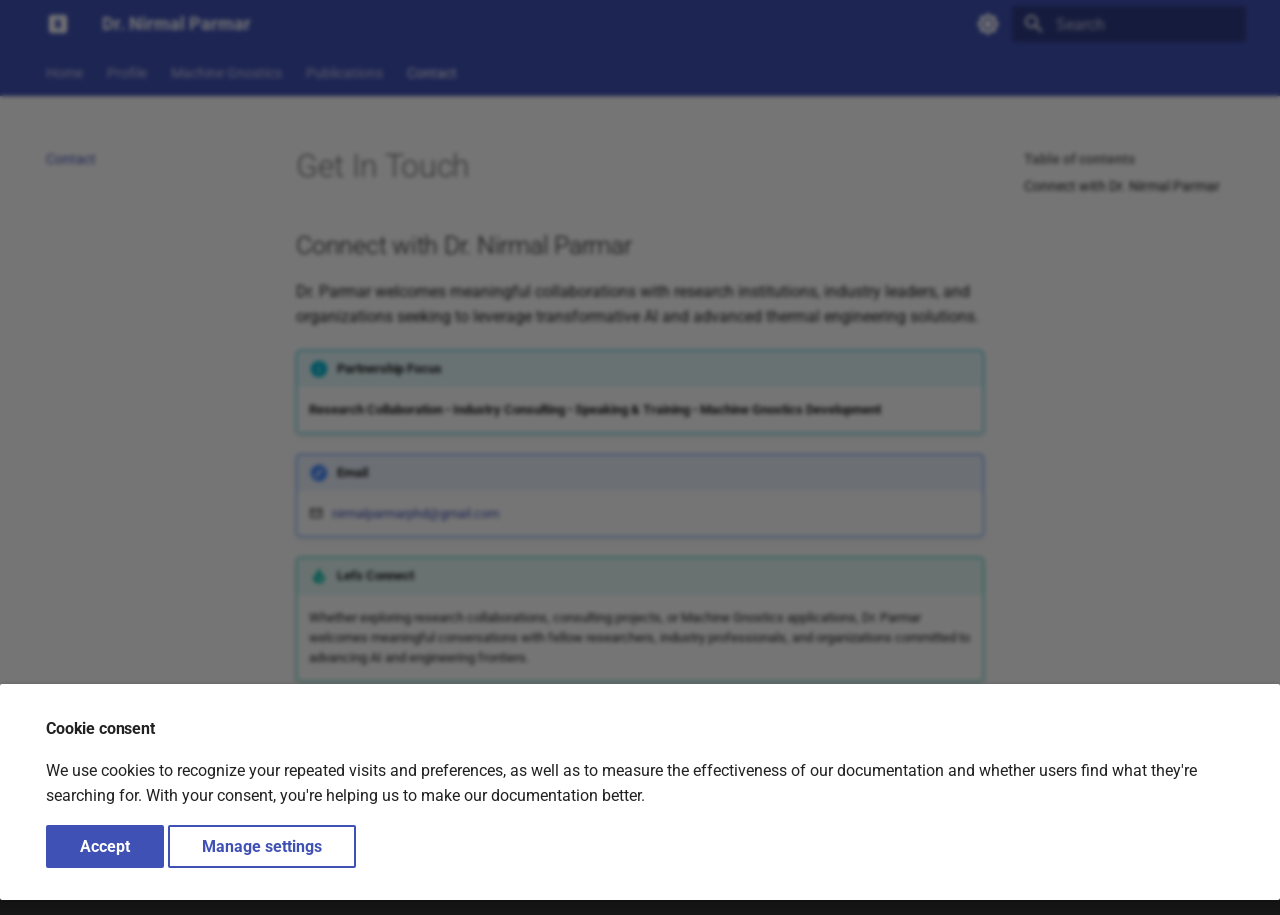
<file: contact/index.html>
<!doctype html>
<html lang="en" class="no-js">
  <head>
    
      <meta charset="utf-8">
      <meta name="viewport" content="width=device-width,initial-scale=1">
      
        <meta name="description" content="Connect with Dr. Nirmal Parmar for research collaborations, industry consulting, or Machine Gnostics partnerships. Email and collaboration opportunities.">
      
      
        <meta name="author" content="Nirmal Parmar">
      
      
        <link rel="canonical" href="https://nirmalparmar.in/contact/">
      
      
        <link rel="prev" href="../publications/">
      
      
      
      <link rel="icon" href="../assets/images/favicon.png">
      <meta name="generator" content="mkdocs-1.6.1, mkdocs-material-9.5.48">
    
    
      
        <title>Contact Dr. Nirmal Parmar - Research & Consulting - Dr. Nirmal Parmar</title>
      
    
    
      <link rel="stylesheet" href="../assets/stylesheets/main.6f8fc17f.min.css">
      
        
        <link rel="stylesheet" href="../assets/stylesheets/palette.06af60db.min.css">
      
      


    
    
      
    
    
      
        
        
        
        <link rel="stylesheet" href="../assets/external/fonts.googleapis.com/css.49ea35f2.css">
        <style>:root{--md-text-font:"Roboto";--md-code-font:"Roboto Mono"}</style>
      
    
    
      <link rel="stylesheet" href="../stylesheets/extra.css">
    
    <script>__md_scope=new URL("..",location),__md_hash=e=>[...e].reduce(((e,_)=>(e<<5)-e+_.charCodeAt(0)),0),__md_get=(e,_=localStorage,t=__md_scope)=>JSON.parse(_.getItem(t.pathname+"."+e)),__md_set=(e,_,t=localStorage,a=__md_scope)=>{try{t.setItem(a.pathname+"."+e,JSON.stringify(_))}catch(e){}}</script>
    
      
  


  
  

<script id="__analytics">function __md_analytics(){function e(){dataLayer.push(arguments)}window.dataLayer=window.dataLayer||[],e("js",new Date),e("config","G-MPM4EMNXF8"),document.addEventListener("DOMContentLoaded",(function(){document.forms.search&&document.forms.search.query.addEventListener("blur",(function(){this.value&&e("event","search",{search_term:this.value})}));document$.subscribe((function(){var t=document.forms.feedback;if(void 0!==t)for(var a of t.querySelectorAll("[type=submit]"))a.addEventListener("click",(function(a){a.preventDefault();var n=document.location.pathname,d=this.getAttribute("data-md-value");e("event","feedback",{page:n,data:d}),t.firstElementChild.disabled=!0;var r=t.querySelector(".md-feedback__note [data-md-value='"+d+"']");r&&(r.hidden=!1)})),t.hidden=!1})),location$.subscribe((function(t){e("config","G-MPM4EMNXF8",{page_path:t.pathname})}))}));var t=document.createElement("script");t.async=!0,t.src="https://www.googletagmanager.com/gtag/js?id=G-MPM4EMNXF8",document.getElementById("__analytics").insertAdjacentElement("afterEnd",t)}</script>
  
    <script>if("undefined"!=typeof __md_analytics){var consent=__md_get("__consent");consent&&consent.analytics&&__md_analytics()}</script>
  

    
    
    
  <script type="application/ld+json">
  {
    "@context": "https://schema.org",
    "@type": "Person",
    "name": "Dr. Nirmal Parmar",
    "url": "https://nirmalparmar.in",
    "image": "https://nirmalparmar.in/image/nirmal.jpg",
    "sameAs": [
      "https://www.linkedin.com/in/nirmal-parmar-phd-3a440037",
      "https://github.com/nirmalparmarphd",
      "https://scholar.google.co.in/citations?user=cF90K6cAAAAJ&hl=en",
      "https://orcid.org/0000-0003-4603-1550",
      "https://www.researchgate.net/profile/Nirmal-Parmar",
      "https://medium.com/@nirmalparmarphd"
    ],
    "jobTitle": "Director - Data Analytics & AI",
    "worksFor": {
      "@type": "Organization",
      "name": "Novartis"
    },
    "description": "AI researcher, Director of Data Analytics at Novartis, and Founder of Machine Gnostics — the world's first non-statistical machine learning library for small data analysis",
    "alumniOf": [
      {
        "@type": "EducationalOrganization",
        "name": "UCT Prague"
      },
      {
        "@type": "EducationalOrganization",
        "name": "Czech Academy of Sciences, Prague"
      },
      {
        "@type": "EducationalOrganization",
        "name": "Czech Technical University, Prague"
      }
    ],
    "knowsAbout": [
      "Machine Learning",
      "Artificial Intelligence",
      "Non-statistical ML",
      "Thermal Engineering",
      "Data Analytics",
      "Small Data Analysis",
      "Deep Learning",
      "Neural Networks"
    ]
  }
  </script>

  <script type="application/ld+json">
  {
    "@context": "https://schema.org",
    "@type": "Organization",
    "name": "Machine Gnostics",
    "url": "https://www.machinegnostics.com",
    "logo": "https://machinegnostics.com/images/logo.png",
    "description": "The world's first non-statistical machine learning library built on mathematical gnostics principles, encoding the laws of nature directly into algorithms",
    "sameAs": [
      "https://github.com/MachineGnostics/machinegnostics"
    ],
    "founder": {
      "@type": "Person",
      "name": "Dr. Nirmal Parmar",
      "url": "https://nirmalparmar.in"
    },
    "foundingDate": "2025",
    "knowsAbout": [
      "Non-statistical Machine Learning",
      "Small Data Analysis",
      "Python ML Library",
      "Open Source"
    ]
  }
  </script>

  </head>
  
  
    
    
      
    
    
    
    
    <body dir="ltr" data-md-color-scheme="default" data-md-color-primary="indigo" data-md-color-accent="indigo">
  
    
    <input class="md-toggle" data-md-toggle="drawer" type="checkbox" id="__drawer" autocomplete="off">
    <input class="md-toggle" data-md-toggle="search" type="checkbox" id="__search" autocomplete="off">
    <label class="md-overlay" for="__drawer"></label>
    <div data-md-component="skip">
      
        
        <a href="#get-in-touch" class="md-skip">
          Skip to content
        </a>
      
    </div>
    <div data-md-component="announce">
      
    </div>
    
    
      

<header class="md-header" data-md-component="header">
  <nav class="md-header__inner md-grid" aria-label="Header">
    <a href=".." title="Dr. Nirmal Parmar" class="md-header__button md-logo" aria-label="Dr. Nirmal Parmar" data-md-component="logo">
      
  
  <svg xmlns="http://www.w3.org/2000/svg" viewBox="0 0 24 24"><path d="M9 7v10h2v-5l2 5h2V7h-2v5l-2-5zM5 3h14a2 2 0 0 1 2 2v14a2 2 0 0 1-2 2H5a2 2 0 0 1-2-2V5a2 2 0 0 1 2-2"/></svg>

    </a>
    <label class="md-header__button md-icon" for="__drawer">
      
      <svg xmlns="http://www.w3.org/2000/svg" viewBox="0 0 24 24"><path d="M3 6h18v2H3zm0 5h18v2H3zm0 5h18v2H3z"/></svg>
    </label>
    <div class="md-header__title" data-md-component="header-title">
      <div class="md-header__ellipsis">
        <div class="md-header__topic">
          <span class="md-ellipsis">
            Dr. Nirmal Parmar
          </span>
        </div>
        <div class="md-header__topic" data-md-component="header-topic">
          <span class="md-ellipsis">
            
              Contact Dr. Nirmal Parmar - Research & Consulting
            
          </span>
        </div>
      </div>
    </div>
    
      
        <form class="md-header__option" data-md-component="palette">
  
    
    
    
    <input class="md-option" data-md-color-media="" data-md-color-scheme="default" data-md-color-primary="indigo" data-md-color-accent="indigo"  aria-label="Switch to dark mode"  type="radio" name="__palette" id="__palette_0">
    
      <label class="md-header__button md-icon" title="Switch to dark mode" for="__palette_1" hidden>
        <svg xmlns="http://www.w3.org/2000/svg" viewBox="0 0 24 24"><path d="M12 8a4 4 0 0 0-4 4 4 4 0 0 0 4 4 4 4 0 0 0 4-4 4 4 0 0 0-4-4m0 10a6 6 0 0 1-6-6 6 6 0 0 1 6-6 6 6 0 0 1 6 6 6 6 0 0 1-6 6m8-9.31V4h-4.69L12 .69 8.69 4H4v4.69L.69 12 4 15.31V20h4.69L12 23.31 15.31 20H20v-4.69L23.31 12z"/></svg>
      </label>
    
  
    
    
    
    <input class="md-option" data-md-color-media="" data-md-color-scheme="slate" data-md-color-primary="indigo" data-md-color-accent="indigo"  aria-label="Switch to light mode"  type="radio" name="__palette" id="__palette_1">
    
      <label class="md-header__button md-icon" title="Switch to light mode" for="__palette_0" hidden>
        <svg xmlns="http://www.w3.org/2000/svg" viewBox="0 0 24 24"><path d="M12 18c-.89 0-1.74-.2-2.5-.55C11.56 16.5 13 14.42 13 12s-1.44-4.5-3.5-5.45C10.26 6.2 11.11 6 12 6a6 6 0 0 1 6 6 6 6 0 0 1-6 6m8-9.31V4h-4.69L12 .69 8.69 4H4v4.69L.69 12 4 15.31V20h4.69L12 23.31 15.31 20H20v-4.69L23.31 12z"/></svg>
      </label>
    
  
</form>
      
    
    
      <script>var palette=__md_get("__palette");if(palette&&palette.color){if("(prefers-color-scheme)"===palette.color.media){var media=matchMedia("(prefers-color-scheme: light)"),input=document.querySelector(media.matches?"[data-md-color-media='(prefers-color-scheme: light)']":"[data-md-color-media='(prefers-color-scheme: dark)']");palette.color.media=input.getAttribute("data-md-color-media"),palette.color.scheme=input.getAttribute("data-md-color-scheme"),palette.color.primary=input.getAttribute("data-md-color-primary"),palette.color.accent=input.getAttribute("data-md-color-accent")}for(var[key,value]of Object.entries(palette.color))document.body.setAttribute("data-md-color-"+key,value)}</script>
    
    
    
      <label class="md-header__button md-icon" for="__search">
        
        <svg xmlns="http://www.w3.org/2000/svg" viewBox="0 0 24 24"><path d="M9.5 3A6.5 6.5 0 0 1 16 9.5c0 1.61-.59 3.09-1.56 4.23l.27.27h.79l5 5-1.5 1.5-5-5v-.79l-.27-.27A6.52 6.52 0 0 1 9.5 16 6.5 6.5 0 0 1 3 9.5 6.5 6.5 0 0 1 9.5 3m0 2C7 5 5 7 5 9.5S7 14 9.5 14 14 12 14 9.5 12 5 9.5 5"/></svg>
      </label>
      <div class="md-search" data-md-component="search" role="dialog">
  <label class="md-search__overlay" for="__search"></label>
  <div class="md-search__inner" role="search">
    <form class="md-search__form" name="search">
      <input type="text" class="md-search__input" name="query" aria-label="Search" placeholder="Search" autocapitalize="off" autocorrect="off" autocomplete="off" spellcheck="false" data-md-component="search-query" required>
      <label class="md-search__icon md-icon" for="__search">
        
        <svg xmlns="http://www.w3.org/2000/svg" viewBox="0 0 24 24"><path d="M9.5 3A6.5 6.5 0 0 1 16 9.5c0 1.61-.59 3.09-1.56 4.23l.27.27h.79l5 5-1.5 1.5-5-5v-.79l-.27-.27A6.52 6.52 0 0 1 9.5 16 6.5 6.5 0 0 1 3 9.5 6.5 6.5 0 0 1 9.5 3m0 2C7 5 5 7 5 9.5S7 14 9.5 14 14 12 14 9.5 12 5 9.5 5"/></svg>
        
        <svg xmlns="http://www.w3.org/2000/svg" viewBox="0 0 24 24"><path d="M20 11v2H8l5.5 5.5-1.42 1.42L4.16 12l7.92-7.92L13.5 5.5 8 11z"/></svg>
      </label>
      <nav class="md-search__options" aria-label="Search">
        
        <button type="reset" class="md-search__icon md-icon" title="Clear" aria-label="Clear" tabindex="-1">
          
          <svg xmlns="http://www.w3.org/2000/svg" viewBox="0 0 24 24"><path d="M19 6.41 17.59 5 12 10.59 6.41 5 5 6.41 10.59 12 5 17.59 6.41 19 12 13.41 17.59 19 19 17.59 13.41 12z"/></svg>
        </button>
      </nav>
      
    </form>
    <div class="md-search__output">
      <div class="md-search__scrollwrap" tabindex="0" data-md-scrollfix>
        <div class="md-search-result" data-md-component="search-result">
          <div class="md-search-result__meta">
            Initializing search
          </div>
          <ol class="md-search-result__list" role="presentation"></ol>
        </div>
      </div>
    </div>
  </div>
</div>
    
    
  </nav>
  
</header>
    
    <div class="md-container" data-md-component="container">
      
      
        
          
            
<nav class="md-tabs" aria-label="Tabs" data-md-component="tabs">
  <div class="md-grid">
    <ul class="md-tabs__list">
      
        
  
  
  
    <li class="md-tabs__item">
      <a href=".." class="md-tabs__link">
        
  
    
  
  Home

      </a>
    </li>
  

      
        
  
  
  
    <li class="md-tabs__item">
      <a href="../profile/" class="md-tabs__link">
        
  
    
  
  Profile

      </a>
    </li>
  

      
        
  
  
  
    <li class="md-tabs__item">
      <a href="../ai-mg/" class="md-tabs__link">
        
  
    
  
  Machine Gnostics

      </a>
    </li>
  

      
        
  
  
  
    <li class="md-tabs__item">
      <a href="../publications/" class="md-tabs__link">
        
  
    
  
  Publications

      </a>
    </li>
  

      
        
  
  
    
  
  
    <li class="md-tabs__item md-tabs__item--active">
      <a href="./" class="md-tabs__link">
        
  
    
  
  Contact

      </a>
    </li>
  

      
    </ul>
  </div>
</nav>
          
        
      
      <main class="md-main" data-md-component="main">
        <div class="md-main__inner md-grid">
          
            
              
              <div class="md-sidebar md-sidebar--primary" data-md-component="sidebar" data-md-type="navigation" >
                <div class="md-sidebar__scrollwrap">
                  <div class="md-sidebar__inner">
                    


  


<nav class="md-nav md-nav--primary md-nav--lifted" aria-label="Navigation" data-md-level="0">
  <label class="md-nav__title" for="__drawer">
    <a href=".." title="Dr. Nirmal Parmar" class="md-nav__button md-logo" aria-label="Dr. Nirmal Parmar" data-md-component="logo">
      
  
  <svg xmlns="http://www.w3.org/2000/svg" viewBox="0 0 24 24"><path d="M9 7v10h2v-5l2 5h2V7h-2v5l-2-5zM5 3h14a2 2 0 0 1 2 2v14a2 2 0 0 1-2 2H5a2 2 0 0 1-2-2V5a2 2 0 0 1 2-2"/></svg>

    </a>
    Dr. Nirmal Parmar
  </label>
  
  <ul class="md-nav__list" data-md-scrollfix>
    
      
      
  
  
  
  
    <li class="md-nav__item">
      <a href=".." class="md-nav__link">
        
  
  <span class="md-ellipsis">
    Home
  </span>
  

      </a>
    </li>
  

    
      
      
  
  
  
  
    <li class="md-nav__item">
      <a href="../profile/" class="md-nav__link">
        
  
  <span class="md-ellipsis">
    Profile
  </span>
  

      </a>
    </li>
  

    
      
      
  
  
  
  
    <li class="md-nav__item">
      <a href="../ai-mg/" class="md-nav__link">
        
  
  <span class="md-ellipsis">
    Machine Gnostics
  </span>
  

      </a>
    </li>
  

    
      
      
  
  
  
  
    <li class="md-nav__item">
      <a href="../publications/" class="md-nav__link">
        
  
  <span class="md-ellipsis">
    Publications
  </span>
  

      </a>
    </li>
  

    
      
      
  
  
    
  
  
  
    <li class="md-nav__item md-nav__item--active">
      
      <input class="md-nav__toggle md-toggle" type="checkbox" id="__toc">
      
      
        
      
      
        <label class="md-nav__link md-nav__link--active" for="__toc">
          
  
  <span class="md-ellipsis">
    Contact
  </span>
  

          <span class="md-nav__icon md-icon"></span>
        </label>
      
      <a href="./" class="md-nav__link md-nav__link--active">
        
  
  <span class="md-ellipsis">
    Contact
  </span>
  

      </a>
      
        

<nav class="md-nav md-nav--secondary" aria-label="Table of contents">
  
  
  
    
  
  
    <label class="md-nav__title" for="__toc">
      <span class="md-nav__icon md-icon"></span>
      Table of contents
    </label>
    <ul class="md-nav__list" data-md-component="toc" data-md-scrollfix>
      
        <li class="md-nav__item">
  <a href="#connect-with-dr-nirmal-parmar" class="md-nav__link">
    <span class="md-ellipsis">
      Connect with Dr. Nirmal Parmar
    </span>
  </a>
  
</li>
      
    </ul>
  
</nav>
      
    </li>
  

    
  </ul>
</nav>
                  </div>
                </div>
              </div>
            
            
              
              <div class="md-sidebar md-sidebar--secondary" data-md-component="sidebar" data-md-type="toc" >
                <div class="md-sidebar__scrollwrap">
                  <div class="md-sidebar__inner">
                    

<nav class="md-nav md-nav--secondary" aria-label="Table of contents">
  
  
  
    
  
  
    <label class="md-nav__title" for="__toc">
      <span class="md-nav__icon md-icon"></span>
      Table of contents
    </label>
    <ul class="md-nav__list" data-md-component="toc" data-md-scrollfix>
      
        <li class="md-nav__item">
  <a href="#connect-with-dr-nirmal-parmar" class="md-nav__link">
    <span class="md-ellipsis">
      Connect with Dr. Nirmal Parmar
    </span>
  </a>
  
</li>
      
    </ul>
  
</nav>
                  </div>
                </div>
              </div>
            
          
          
            <div class="md-content" data-md-component="content">
              <article class="md-content__inner md-typeset">
                
                  


<h1 id="get-in-touch">Get In Touch</h1>
<h2 id="connect-with-dr-nirmal-parmar">Connect with Dr. Nirmal Parmar</h2>
<p>Dr. Parmar welcomes meaningful collaborations with research institutions, industry leaders, and organizations seeking to leverage transformative AI and advanced thermal engineering solutions.</p>
<div class="admonition info">
<p class="admonition-title">Partnership Focus</p>
<p><strong>Research Collaboration</strong> • <strong>Industry Consulting</strong> • <strong>Speaking &amp; Training</strong> • <strong>Machine Gnostics Development</strong></p>
</div>
<div class="admonition contact">
<p class="admonition-title">Email</p>
<p><span class="twemoji"><svg xmlns="http://www.w3.org/2000/svg" viewBox="0 0 24 24"><path d="M22 6c0-1.1-.9-2-2-2H4c-1.1 0-2 .9-2 2v12c0 1.1.9 2 2 2h16c1.1 0 2-.9 2-2zm-2 0-8 5-8-5zm0 12H4V8l8 5 8-5z"/></svg></span> &nbsp; <a href="mailto:nirmalparmarphd@gmail.com">nirmalparmarphd@gmail.com</a></p>
</div>
<div class="admonition tip">
<p class="admonition-title">Let's Connect</p>
<p>Whether exploring research collaborations, consulting projects, or Machine Gnostics applications, Dr. Parmar welcomes meaningful conversations with fellow researchers, industry professionals, and organizations committed to advancing AI and engineering frontiers.</p>
</div>
<hr />
<blockquote>
<p><em>"Bridging cutting-edge research with real-world impact through innovative AI solutions and Machine Gnostics."</em></p>
</blockquote>







  
    
  
  


  <aside class="md-source-file">
    
      
  <span class="md-source-file__fact">
    <span class="md-icon" title="Last update">
      <svg xmlns="http://www.w3.org/2000/svg" viewBox="0 0 24 24"><path d="M21 13.1c-.1 0-.3.1-.4.2l-1 1 2.1 2.1 1-1c.2-.2.2-.6 0-.8l-1.3-1.3c-.1-.1-.2-.2-.4-.2m-1.9 1.8-6.1 6V23h2.1l6.1-6.1zM12.5 7v5.2l4 2.4-1 1L11 13V7zM11 21.9c-5.1-.5-9-4.8-9-9.9C2 6.5 6.5 2 12 2c5.3 0 9.6 4.1 10 9.3-.3-.1-.6-.2-1-.2s-.7.1-1 .2C19.6 7.2 16.2 4 12 4c-4.4 0-8 3.6-8 8 0 4.1 3.1 7.5 7.1 7.9l-.1.2z"/></svg>
    </span>
    <span class="git-revision-date-localized-plugin git-revision-date-localized-plugin-date">September 26, 2026</span>
  </span>

    
    
    
    
  </aside>


  




                
              </article>
            </div>
          
          
<script>var target=document.getElementById(location.hash.slice(1));target&&target.name&&(target.checked=target.name.startsWith("__tabbed_"))</script>
        </div>
        
          <button type="button" class="md-top md-icon" data-md-component="top" hidden>
  
  <svg xmlns="http://www.w3.org/2000/svg" viewBox="0 0 24 24"><path d="M13 20h-2V8l-5.5 5.5-1.42-1.42L12 4.16l7.92 7.92-1.42 1.42L13 8z"/></svg>
  Back to top
</button>
        
      </main>
      
        <footer class="md-footer">
  
  <div class="md-footer-meta md-typeset">
    <div class="md-footer-meta__inner md-grid">
      <div class="md-copyright">
  
    <div class="md-copyright__highlight">
      Copyright © Nirmal Parmar
    </div>
  
  
    Made with
    <a href="https://squidfunk.github.io/mkdocs-material/" target="_blank" rel="noopener">
      Material for MkDocs
    </a>
  
</div>
      
        <div class="md-social">
  
    
    
    
    
    <a href="https://github.com/nirmalparmarphd" target="_blank" rel="noopener" title="GitHub - Dr. Nirmal Parmar" class="md-social__link">
      <svg xmlns="http://www.w3.org/2000/svg" viewBox="0 0 496 512"><!--! Font Awesome Free 6.7.1 by @fontawesome - https://fontawesome.com License - https://fontawesome.com/license/free (Icons: CC BY 4.0, Fonts: SIL OFL 1.1, Code: MIT License) Copyright 2024 Fonticons, Inc.--><path d="M165.9 397.4c0 2-2.3 3.6-5.2 3.6-3.3.3-5.6-1.3-5.6-3.6 0-2 2.3-3.6 5.2-3.6 3-.3 5.6 1.3 5.6 3.6m-31.1-4.5c-.7 2 1.3 4.3 4.3 4.9 2.6 1 5.6 0 6.2-2s-1.3-4.3-4.3-5.2c-2.6-.7-5.5.3-6.2 2.3m44.2-1.7c-2.9.7-4.9 2.6-4.6 4.9.3 2 2.9 3.3 5.9 2.6 2.9-.7 4.9-2.6 4.6-4.6-.3-1.9-3-3.2-5.9-2.9M244.8 8C106.1 8 0 113.3 0 252c0 110.9 69.8 205.8 169.5 239.2 12.8 2.3 17.3-5.6 17.3-12.1 0-6.2-.3-40.4-.3-61.4 0 0-70 15-84.7-29.8 0 0-11.4-29.1-27.8-36.6 0 0-22.9-15.7 1.6-15.4 0 0 24.9 2 38.6 25.8 21.9 38.6 58.6 27.5 72.9 20.9 2.3-16 8.8-27.1 16-33.7-55.9-6.2-112.3-14.3-112.3-110.5 0-27.5 7.6-41.3 23.6-58.9-2.6-6.5-11.1-33.3 2.6-67.9 20.9-6.5 69 27 69 27 20-5.6 41.5-8.5 62.8-8.5s42.8 2.9 62.8 8.5c0 0 48.1-33.6 69-27 13.7 34.7 5.2 61.4 2.6 67.9 16 17.7 25.8 31.5 25.8 58.9 0 96.5-58.9 104.2-114.8 110.5 9.2 7.9 17 22.9 17 46.4 0 33.7-.3 75.4-.3 83.6 0 6.5 4.6 14.4 17.3 12.1C428.2 457.8 496 362.9 496 252 496 113.3 383.5 8 244.8 8M97.2 352.9c-1.3 1-1 3.3.7 5.2 1.6 1.6 3.9 2.3 5.2 1 1.3-1 1-3.3-.7-5.2-1.6-1.6-3.9-2.3-5.2-1m-10.8-8.1c-.7 1.3.3 2.9 2.3 3.9 1.6 1 3.6.7 4.3-.7.7-1.3-.3-2.9-2.3-3.9-2-.6-3.6-.3-4.3.7m32.4 35.6c-1.6 1.3-1 4.3 1.3 6.2 2.3 2.3 5.2 2.6 6.5 1 1.3-1.3.7-4.3-1.3-6.2-2.2-2.3-5.2-2.6-6.5-1m-11.4-14.7c-1.6 1-1.6 3.6 0 5.9s4.3 3.3 5.6 2.3c1.6-1.3 1.6-3.9 0-6.2-1.4-2.3-4-3.3-5.6-2"/></svg>
    </a>
  
    
    
    
    
    <a href="https://medium.com/@nirmalparmarphd" target="_blank" rel="noopener" title="Medium Articles" class="md-social__link">
      <svg xmlns="http://www.w3.org/2000/svg" viewBox="0 0 640 512"><!--! Font Awesome Free 6.7.1 by @fontawesome - https://fontawesome.com License - https://fontawesome.com/license/free (Icons: CC BY 4.0, Fonts: SIL OFL 1.1, Code: MIT License) Copyright 2024 Fonticons, Inc.--><path d="M180.5 74.262C80.813 74.262 0 155.633 0 256s80.819 181.738 180.5 181.738S361 356.373 361 256 280.191 74.262 180.5 74.262m288.25 10.646c-49.845 0-90.245 76.619-90.245 171.095s40.406 171.1 90.251 171.1 90.251-76.619 90.251-171.1H559c0-94.503-40.4-171.095-90.248-171.095Zm139.506 17.821c-17.526 0-31.735 68.628-31.735 153.274s14.2 153.274 31.735 153.274S640 340.631 640 256c0-84.649-14.215-153.271-31.742-153.271Z"/></svg>
    </a>
  
    
    
    
    
    <a href="https://scholar.google.co.in/citations?user=cF90K6cAAAAJ&amp;hl=en" target="_blank" rel="noopener" title="Google Scholar" class="md-social__link">
      <svg xmlns="http://www.w3.org/2000/svg" viewBox="0 0 640 512"><!--! Font Awesome Free 6.7.1 by @fontawesome - https://fontawesome.com License - https://fontawesome.com/license/free (Icons: CC BY 4.0, Fonts: SIL OFL 1.1, Code: MIT License) Copyright 2024 Fonticons, Inc.--><path d="M320 32c-8.1 0-16.1 1.4-23.7 4.1L15.8 137.4C6.3 140.9 0 149.9 0 160s6.3 19.1 15.8 22.6l57.9 20.9C57.3 229.3 48 259.8 48 291.9V320c0 28.4-10.8 57.7-22.3 80.8-6.5 13-13.9 25.8-22.5 37.6-3.2 4.3-4.1 9.9-2.3 15s6 8.9 11.2 10.2l64 16c4.2 1.1 8.7.3 12.4-2s6.3-6.1 7.1-10.4c8.6-42.8 4.3-81.2-2.1-108.7-3.2-14.2-7.5-28.7-13.5-42v-24.6c0-30.2 10.2-58.7 27.9-81.5 12.9-15.5 29.6-28 49.2-35.7l157-61.7c8.2-3.2 17.5.8 20.7 9s-.8 17.5-9 20.7l-157 61.7c-12.4 4.9-23.3 12.4-32.2 21.6l159.6 57.6c7.6 2.7 15.6 4.1 23.7 4.1s16.1-1.4 23.7-4.1l280.6-101c9.5-3.4 15.8-12.5 15.8-22.6s-6.3-19.1-15.8-22.6L343.7 36.1c-7.6-2.7-15.6-4.1-23.7-4.1M128 408c0 35.3 86 72 192 72s192-36.7 192-72l-15.3-145.4L354.5 314c-11.1 4-22.8 6-34.5 6s-23.5-2-34.5-6l-142.2-51.4z"/></svg>
    </a>
  
    
    
    
    
    <a href="https://www.linkedin.com/in/nirmal-parmar-phd-3a440037" target="_blank" rel="noopener" title="LinkedIn Profile" class="md-social__link">
      <svg xmlns="http://www.w3.org/2000/svg" viewBox="0 0 448 512"><!--! Font Awesome Free 6.7.1 by @fontawesome - https://fontawesome.com License - https://fontawesome.com/license/free (Icons: CC BY 4.0, Fonts: SIL OFL 1.1, Code: MIT License) Copyright 2024 Fonticons, Inc.--><path d="M416 32H31.9C14.3 32 0 46.5 0 64.3v383.4C0 465.5 14.3 480 31.9 480H416c17.6 0 32-14.5 32-32.3V64.3c0-17.8-14.4-32.3-32-32.3M135.4 416H69V202.2h66.5V416zm-33.2-243c-21.3 0-38.5-17.3-38.5-38.5S80.9 96 102.2 96c21.2 0 38.5 17.3 38.5 38.5 0 21.3-17.2 38.5-38.5 38.5m282.1 243h-66.4V312c0-24.8-.5-56.7-34.5-56.7-34.6 0-39.9 27-39.9 54.9V416h-66.4V202.2h63.7v29.2h.9c8.9-16.8 30.6-34.5 62.9-34.5 67.2 0 79.7 44.3 79.7 101.9z"/></svg>
    </a>
  
    
    
    
    
    <a href="https://www.machinegnostics.com/" target="_blank" rel="noopener" title="Machine Gnostics" class="md-social__link">
      <svg xmlns="http://www.w3.org/2000/svg" viewBox="0 0 512 512"><!--! Font Awesome Free 6.7.1 by @fontawesome - https://fontawesome.com License - https://fontawesome.com/license/free (Icons: CC BY 4.0, Fonts: SIL OFL 1.1, Code: MIT License) Copyright 2024 Fonticons, Inc.--><path d="M512 32c0 113.6-84.6 207.5-194.2 222-7.1-53.4-30.6-101.6-65.3-139.3C290.8 46.3 364 0 448 0h32c17.7 0 32 14.3 32 32M0 96c0-17.7 14.3-32 32-32h32c123.7 0 224 100.3 224 224v192c0 17.7-14.3 32-32 32s-32-14.3-32-32V320C100.3 320 0 219.7 0 96"/></svg>
    </a>
  
    
    
    
    
    <a href="https://orcid.org/0000-0003-4603-1550" target="_blank" rel="noopener" title="ORCID Profile" class="md-social__link">
      <svg xmlns="http://www.w3.org/2000/svg" viewBox="0 0 512 512"><!--! Font Awesome Free 6.7.1 by @fontawesome - https://fontawesome.com License - https://fontawesome.com/license/free (Icons: CC BY 4.0, Fonts: SIL OFL 1.1, Code: MIT License) Copyright 2024 Fonticons, Inc.--><path d="M294.75 188.19h-45.92V342h47.47c67.62 0 83.12-51.34 83.12-76.91 0-41.64-26.54-76.9-84.67-76.9M256 8C119 8 8 119 8 256s111 248 248 248 248-111 248-248S393 8 256 8m-80.79 360.76h-29.84v-207.5h29.84zm-14.92-231.14a19.57 19.57 0 1 1 19.57-19.57 19.64 19.64 0 0 1-19.57 19.57M300 369h-81V161.26h80.6c76.73 0 110.44 54.83 110.44 103.85C410 318.39 368.38 369 300 369"/></svg>
    </a>
  
    
    
    
    
    <a href="https://www.researchgate.net/profile/Nirmal-Parmar" target="_blank" rel="noopener" title="ResearchGate" class="md-social__link">
      <svg xmlns="http://www.w3.org/2000/svg" viewBox="0 0 448 512"><!--! Font Awesome Free 6.7.1 by @fontawesome - https://fontawesome.com License - https://fontawesome.com/license/free (Icons: CC BY 4.0, Fonts: SIL OFL 1.1, Code: MIT License) Copyright 2024 Fonticons, Inc.--><path d="M0 32v448h448V32zm262.2 334.4c-6.6 3-33.2 6-50-14.2-9.2-10.6-25.3-33.3-42.2-63.6-8.9 0-14.7 0-21.4-.6v46.4c0 23.5 6 21.2 25.8 23.9v8.1c-6.9-.3-23.1-.8-35.6-.8-13.1 0-26.1.6-33.6.8v-8.1c15.5-2.9 22-1.3 22-23.9V225c0-22.6-6.4-21-22-23.9V193c25.8 1 53.1-.6 70.9-.6 31.7 0 55.9 14.4 55.9 45.6 0 21.1-16.7 42.2-39.2 47.5 13.6 24.2 30 45.6 42.2 58.9 7.2 7.8 17.2 14.7 27.2 14.7zm22.9-135c-23.3 0-32.2-15.7-32.2-32.2V167c0-12.2 8.8-30.4 34-30.4s30.4 17.9 30.4 17.9l-10.7 7.2s-5.5-12.5-19.7-12.5c-7.9 0-19.7 7.3-19.7 19.7v26.8c0 13.4 6.6 23.3 17.9 23.3 14.1 0 21.5-10.9 21.5-26.8h-17.9v-10.7h30.4c0 20.5 4.7 49.9-34 49.9m-116.5 44.7c-9.4 0-13.6-.3-20-.8v-69.7c6.4-.6 15-.6 22.5-.6 23.3 0 37.2 12.2 37.2 34.5 0 21.9-15 36.6-39.7 36.6"/></svg>
    </a>
  
</div>
      
    </div>
  </div>
</footer>
      
    </div>
    <div class="md-dialog" data-md-component="dialog">
      <div class="md-dialog__inner md-typeset"></div>
    </div>
    
    
      <div class="md-consent" data-md-component="consent" id="__consent" hidden>
        <div class="md-consent__overlay"></div>
        <aside class="md-consent__inner">
          <form class="md-consent__form md-grid md-typeset" name="consent">
            

  
    
  




  


<h4>Cookie consent</h4>
<p>We use cookies to recognize your repeated visits and preferences, as well as to measure the effectiveness of our documentation and whether users find what they're searching for. With your consent, you're helping us to make our documentation better.</p>
<input class="md-toggle" type="checkbox" id="__settings" >
<div class="md-consent__settings">
  <ul class="task-list">
    
      
      
        
        
      
      <li class="task-list-item">
        <label class="task-list-control">
          <input type="checkbox" name="analytics" checked>
          <span class="task-list-indicator"></span>
          Google Analytics
        </label>
      </li>
    
  </ul>
</div>
<div class="md-consent__controls">
  
    
      <button class="md-button md-button--primary">Accept</button>
    
    
    
  
    
    
    
      <label class="md-button" for="__settings">Manage settings</label>
    
  
</div>
          </form>
        </aside>
      </div>
      <script>var consent=__md_get("__consent");if(consent)for(var input of document.forms.consent.elements)input.name&&(input.checked=consent[input.name]||!1);else"file:"!==location.protocol&&setTimeout((function(){document.querySelector("[data-md-component=consent]").hidden=!1}),250);var form=document.forms.consent;for(var action of["submit","reset"])form.addEventListener(action,(function(e){if(e.preventDefault(),"reset"===e.type)for(var n of document.forms.consent.elements)n.name&&(n.checked=!1);__md_set("__consent",Object.fromEntries(Array.from(new FormData(form).keys()).map((function(e){return[e,!0]})))),location.hash="",location.reload()}))</script>
    
    <script id="__config" type="application/json">{"base": "..", "features": ["navigation.instant", "navigation.tabs", "navigation.top"], "search": "../assets/javascripts/workers/search.6ce7567c.min.js", "translations": {"clipboard.copied": "Copied to clipboard", "clipboard.copy": "Copy to clipboard", "search.result.more.one": "1 more on this page", "search.result.more.other": "# more on this page", "search.result.none": "No matching documents", "search.result.one": "1 matching document", "search.result.other": "# matching documents", "search.result.placeholder": "Type to start searching", "search.result.term.missing": "Missing", "select.version": "Select version"}}</script>
    
    
      <script src="../assets/javascripts/bundle.83f73b43.min.js"></script>
      
    
  </body>
</html>
</file>
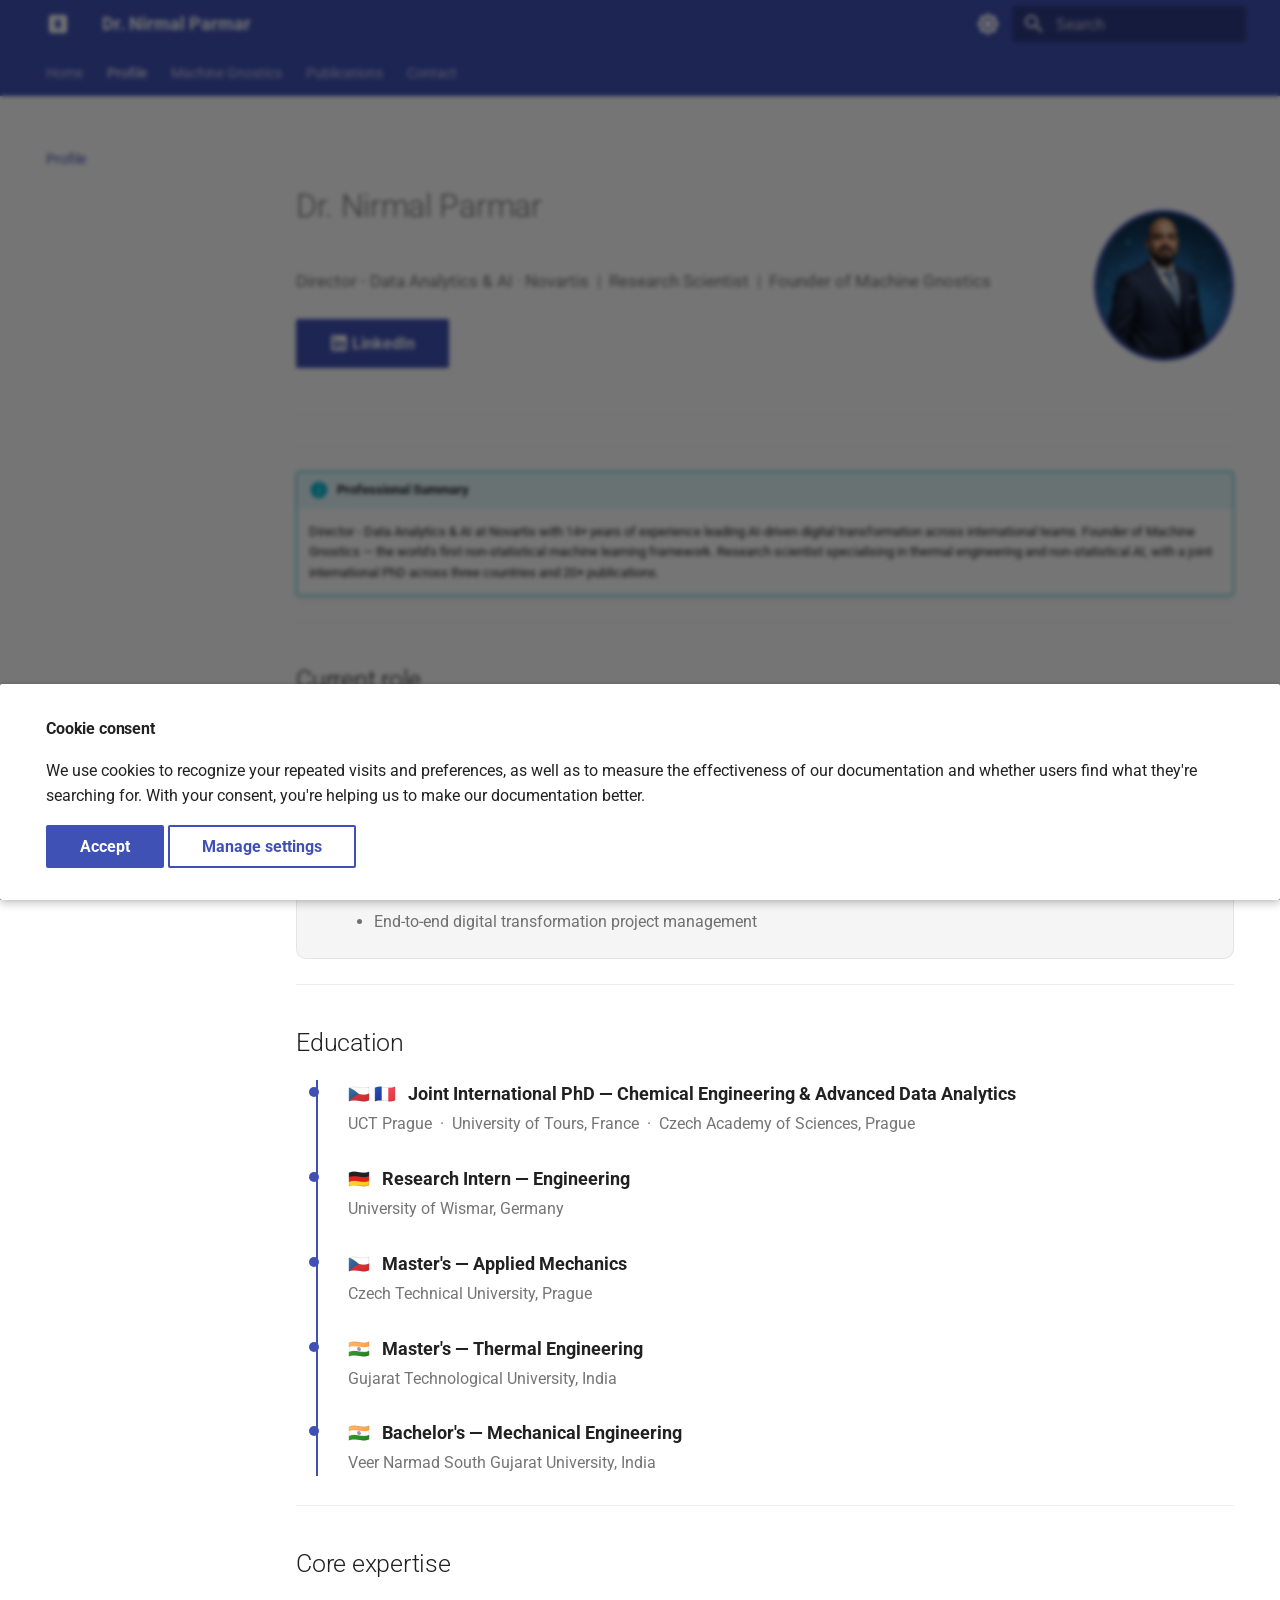
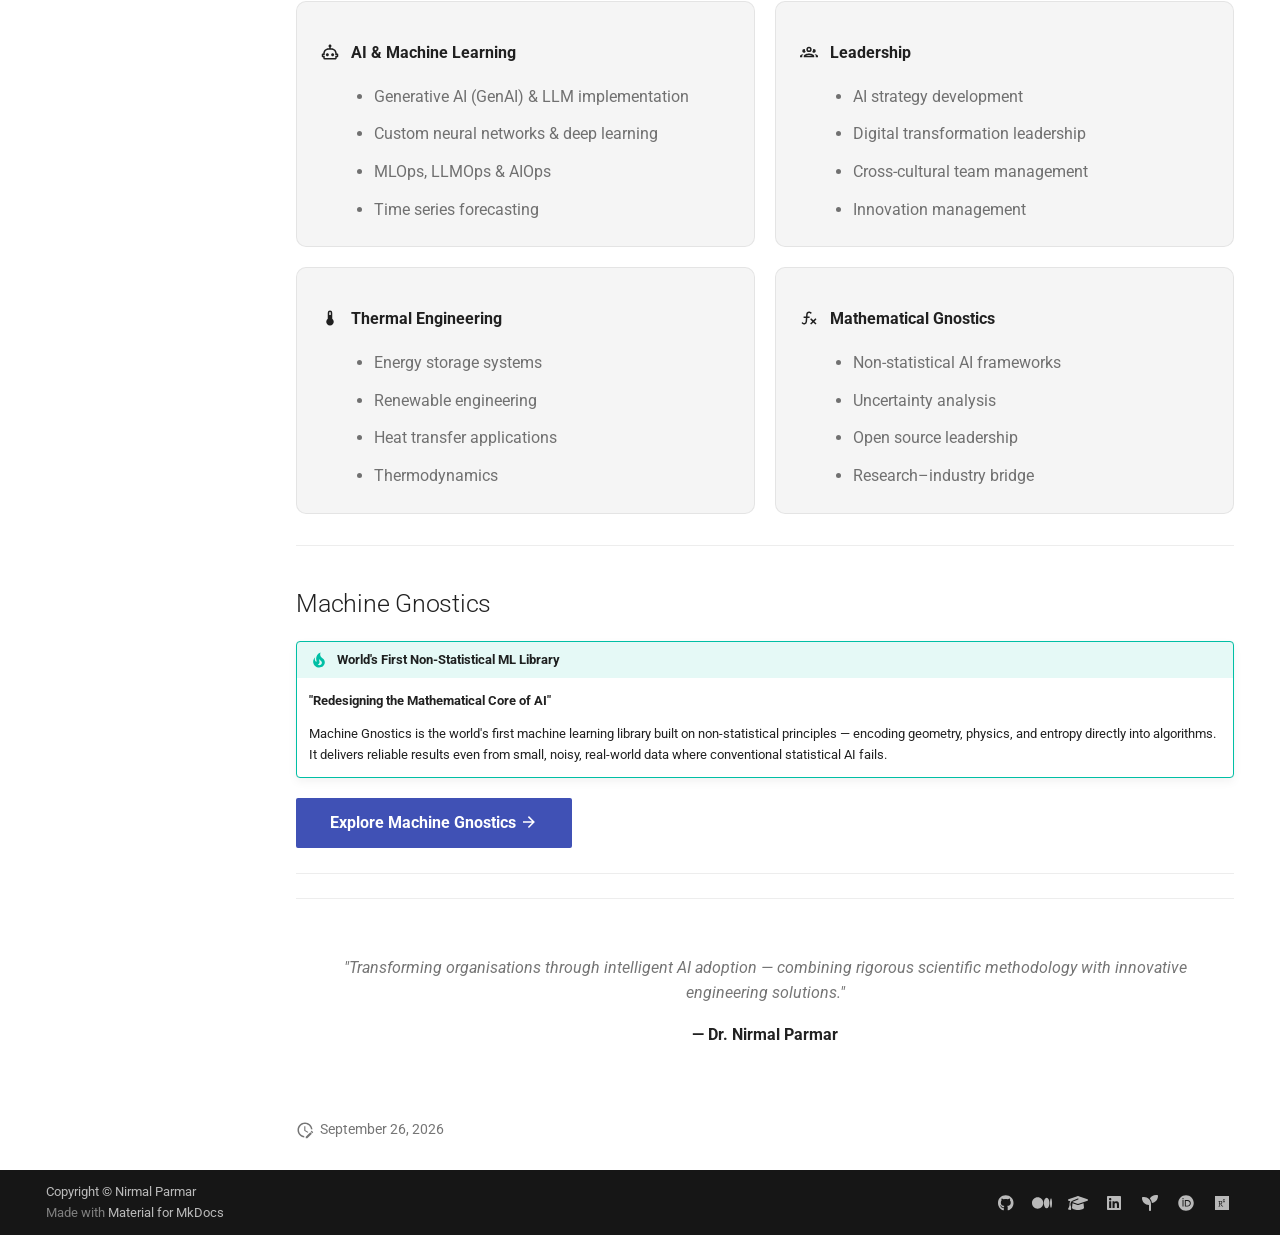
<file: profile/index.html>
<!doctype html>
<html lang="en" class="no-js">
  <head>
    
      <meta charset="utf-8">
      <meta name="viewport" content="width=device-width,initial-scale=1">
      
        <meta name="description" content="Dr. Nirmal Parmar — Director - Data Analytics & AI at Novartis, Research Scientist, and Founder of Machine Gnostics.">
      
      
        <meta name="author" content="Nirmal Parmar">
      
      
        <link rel="canonical" href="https://nirmalparmar.in/profile/">
      
      
        <link rel="prev" href="..">
      
      
        <link rel="next" href="../ai-mg/">
      
      
      <link rel="icon" href="../assets/images/favicon.png">
      <meta name="generator" content="mkdocs-1.6.1, mkdocs-material-9.5.48">
    
    
      
        <title>Profile - Dr. Nirmal Parmar</title>
      
    
    
      <link rel="stylesheet" href="../assets/stylesheets/main.6f8fc17f.min.css">
      
        
        <link rel="stylesheet" href="../assets/stylesheets/palette.06af60db.min.css">
      
      


    
    
      
    
    
      
        
        
        
        <link rel="stylesheet" href="../assets/external/fonts.googleapis.com/css.49ea35f2.css">
        <style>:root{--md-text-font:"Roboto";--md-code-font:"Roboto Mono"}</style>
      
    
    
      <link rel="stylesheet" href="../stylesheets/extra.css">
    
    <script>__md_scope=new URL("..",location),__md_hash=e=>[...e].reduce(((e,_)=>(e<<5)-e+_.charCodeAt(0)),0),__md_get=(e,_=localStorage,t=__md_scope)=>JSON.parse(_.getItem(t.pathname+"."+e)),__md_set=(e,_,t=localStorage,a=__md_scope)=>{try{t.setItem(a.pathname+"."+e,JSON.stringify(_))}catch(e){}}</script>
    
      
  


  
  

<script id="__analytics">function __md_analytics(){function e(){dataLayer.push(arguments)}window.dataLayer=window.dataLayer||[],e("js",new Date),e("config","G-MPM4EMNXF8"),document.addEventListener("DOMContentLoaded",(function(){document.forms.search&&document.forms.search.query.addEventListener("blur",(function(){this.value&&e("event","search",{search_term:this.value})}));document$.subscribe((function(){var t=document.forms.feedback;if(void 0!==t)for(var a of t.querySelectorAll("[type=submit]"))a.addEventListener("click",(function(a){a.preventDefault();var n=document.location.pathname,d=this.getAttribute("data-md-value");e("event","feedback",{page:n,data:d}),t.firstElementChild.disabled=!0;var r=t.querySelector(".md-feedback__note [data-md-value='"+d+"']");r&&(r.hidden=!1)})),t.hidden=!1})),location$.subscribe((function(t){e("config","G-MPM4EMNXF8",{page_path:t.pathname})}))}));var t=document.createElement("script");t.async=!0,t.src="https://www.googletagmanager.com/gtag/js?id=G-MPM4EMNXF8",document.getElementById("__analytics").insertAdjacentElement("afterEnd",t)}</script>
  
    <script>if("undefined"!=typeof __md_analytics){var consent=__md_get("__consent");consent&&consent.analytics&&__md_analytics()}</script>
  

    
    
    
  <script type="application/ld+json">
  {
    "@context": "https://schema.org",
    "@type": "Person",
    "name": "Dr. Nirmal Parmar",
    "url": "https://nirmalparmar.in",
    "image": "https://nirmalparmar.in/image/nirmal.jpg",
    "sameAs": [
      "https://www.linkedin.com/in/nirmal-parmar-phd-3a440037",
      "https://github.com/nirmalparmarphd",
      "https://scholar.google.co.in/citations?user=cF90K6cAAAAJ&hl=en",
      "https://orcid.org/0000-0003-4603-1550",
      "https://www.researchgate.net/profile/Nirmal-Parmar",
      "https://medium.com/@nirmalparmarphd"
    ],
    "jobTitle": "Director - Data Analytics & AI",
    "worksFor": {
      "@type": "Organization",
      "name": "Novartis"
    },
    "description": "AI researcher, Director of Data Analytics at Novartis, and Founder of Machine Gnostics — the world's first non-statistical machine learning library for small data analysis",
    "alumniOf": [
      {
        "@type": "EducationalOrganization",
        "name": "UCT Prague"
      },
      {
        "@type": "EducationalOrganization",
        "name": "Czech Academy of Sciences, Prague"
      },
      {
        "@type": "EducationalOrganization",
        "name": "Czech Technical University, Prague"
      }
    ],
    "knowsAbout": [
      "Machine Learning",
      "Artificial Intelligence",
      "Non-statistical ML",
      "Thermal Engineering",
      "Data Analytics",
      "Small Data Analysis",
      "Deep Learning",
      "Neural Networks"
    ]
  }
  </script>

  <script type="application/ld+json">
  {
    "@context": "https://schema.org",
    "@type": "Organization",
    "name": "Machine Gnostics",
    "url": "https://www.machinegnostics.com",
    "logo": "https://machinegnostics.com/images/logo.png",
    "description": "The world's first non-statistical machine learning library built on mathematical gnostics principles, encoding the laws of nature directly into algorithms",
    "sameAs": [
      "https://github.com/MachineGnostics/machinegnostics"
    ],
    "founder": {
      "@type": "Person",
      "name": "Dr. Nirmal Parmar",
      "url": "https://nirmalparmar.in"
    },
    "foundingDate": "2025",
    "knowsAbout": [
      "Non-statistical Machine Learning",
      "Small Data Analysis",
      "Python ML Library",
      "Open Source"
    ]
  }
  </script>

  </head>
  
  
    
    
      
    
    
    
    
    <body dir="ltr" data-md-color-scheme="default" data-md-color-primary="indigo" data-md-color-accent="indigo">
  
    
    <input class="md-toggle" data-md-toggle="drawer" type="checkbox" id="__drawer" autocomplete="off">
    <input class="md-toggle" data-md-toggle="search" type="checkbox" id="__search" autocomplete="off">
    <label class="md-overlay" for="__drawer"></label>
    <div data-md-component="skip">
      
        
        <a href="#dr-nirmal-parmar" class="md-skip">
          Skip to content
        </a>
      
    </div>
    <div data-md-component="announce">
      
    </div>
    
    
      

<header class="md-header" data-md-component="header">
  <nav class="md-header__inner md-grid" aria-label="Header">
    <a href=".." title="Dr. Nirmal Parmar" class="md-header__button md-logo" aria-label="Dr. Nirmal Parmar" data-md-component="logo">
      
  
  <svg xmlns="http://www.w3.org/2000/svg" viewBox="0 0 24 24"><path d="M9 7v10h2v-5l2 5h2V7h-2v5l-2-5zM5 3h14a2 2 0 0 1 2 2v14a2 2 0 0 1-2 2H5a2 2 0 0 1-2-2V5a2 2 0 0 1 2-2"/></svg>

    </a>
    <label class="md-header__button md-icon" for="__drawer">
      
      <svg xmlns="http://www.w3.org/2000/svg" viewBox="0 0 24 24"><path d="M3 6h18v2H3zm0 5h18v2H3zm0 5h18v2H3z"/></svg>
    </label>
    <div class="md-header__title" data-md-component="header-title">
      <div class="md-header__ellipsis">
        <div class="md-header__topic">
          <span class="md-ellipsis">
            Dr. Nirmal Parmar
          </span>
        </div>
        <div class="md-header__topic" data-md-component="header-topic">
          <span class="md-ellipsis">
            
              Profile
            
          </span>
        </div>
      </div>
    </div>
    
      
        <form class="md-header__option" data-md-component="palette">
  
    
    
    
    <input class="md-option" data-md-color-media="" data-md-color-scheme="default" data-md-color-primary="indigo" data-md-color-accent="indigo"  aria-label="Switch to dark mode"  type="radio" name="__palette" id="__palette_0">
    
      <label class="md-header__button md-icon" title="Switch to dark mode" for="__palette_1" hidden>
        <svg xmlns="http://www.w3.org/2000/svg" viewBox="0 0 24 24"><path d="M12 8a4 4 0 0 0-4 4 4 4 0 0 0 4 4 4 4 0 0 0 4-4 4 4 0 0 0-4-4m0 10a6 6 0 0 1-6-6 6 6 0 0 1 6-6 6 6 0 0 1 6 6 6 6 0 0 1-6 6m8-9.31V4h-4.69L12 .69 8.69 4H4v4.69L.69 12 4 15.31V20h4.69L12 23.31 15.31 20H20v-4.69L23.31 12z"/></svg>
      </label>
    
  
    
    
    
    <input class="md-option" data-md-color-media="" data-md-color-scheme="slate" data-md-color-primary="indigo" data-md-color-accent="indigo"  aria-label="Switch to light mode"  type="radio" name="__palette" id="__palette_1">
    
      <label class="md-header__button md-icon" title="Switch to light mode" for="__palette_0" hidden>
        <svg xmlns="http://www.w3.org/2000/svg" viewBox="0 0 24 24"><path d="M12 18c-.89 0-1.74-.2-2.5-.55C11.56 16.5 13 14.42 13 12s-1.44-4.5-3.5-5.45C10.26 6.2 11.11 6 12 6a6 6 0 0 1 6 6 6 6 0 0 1-6 6m8-9.31V4h-4.69L12 .69 8.69 4H4v4.69L.69 12 4 15.31V20h4.69L12 23.31 15.31 20H20v-4.69L23.31 12z"/></svg>
      </label>
    
  
</form>
      
    
    
      <script>var palette=__md_get("__palette");if(palette&&palette.color){if("(prefers-color-scheme)"===palette.color.media){var media=matchMedia("(prefers-color-scheme: light)"),input=document.querySelector(media.matches?"[data-md-color-media='(prefers-color-scheme: light)']":"[data-md-color-media='(prefers-color-scheme: dark)']");palette.color.media=input.getAttribute("data-md-color-media"),palette.color.scheme=input.getAttribute("data-md-color-scheme"),palette.color.primary=input.getAttribute("data-md-color-primary"),palette.color.accent=input.getAttribute("data-md-color-accent")}for(var[key,value]of Object.entries(palette.color))document.body.setAttribute("data-md-color-"+key,value)}</script>
    
    
    
      <label class="md-header__button md-icon" for="__search">
        
        <svg xmlns="http://www.w3.org/2000/svg" viewBox="0 0 24 24"><path d="M9.5 3A6.5 6.5 0 0 1 16 9.5c0 1.61-.59 3.09-1.56 4.23l.27.27h.79l5 5-1.5 1.5-5-5v-.79l-.27-.27A6.52 6.52 0 0 1 9.5 16 6.5 6.5 0 0 1 3 9.5 6.5 6.5 0 0 1 9.5 3m0 2C7 5 5 7 5 9.5S7 14 9.5 14 14 12 14 9.5 12 5 9.5 5"/></svg>
      </label>
      <div class="md-search" data-md-component="search" role="dialog">
  <label class="md-search__overlay" for="__search"></label>
  <div class="md-search__inner" role="search">
    <form class="md-search__form" name="search">
      <input type="text" class="md-search__input" name="query" aria-label="Search" placeholder="Search" autocapitalize="off" autocorrect="off" autocomplete="off" spellcheck="false" data-md-component="search-query" required>
      <label class="md-search__icon md-icon" for="__search">
        
        <svg xmlns="http://www.w3.org/2000/svg" viewBox="0 0 24 24"><path d="M9.5 3A6.5 6.5 0 0 1 16 9.5c0 1.61-.59 3.09-1.56 4.23l.27.27h.79l5 5-1.5 1.5-5-5v-.79l-.27-.27A6.52 6.52 0 0 1 9.5 16 6.5 6.5 0 0 1 3 9.5 6.5 6.5 0 0 1 9.5 3m0 2C7 5 5 7 5 9.5S7 14 9.5 14 14 12 14 9.5 12 5 9.5 5"/></svg>
        
        <svg xmlns="http://www.w3.org/2000/svg" viewBox="0 0 24 24"><path d="M20 11v2H8l5.5 5.5-1.42 1.42L4.16 12l7.92-7.92L13.5 5.5 8 11z"/></svg>
      </label>
      <nav class="md-search__options" aria-label="Search">
        
        <button type="reset" class="md-search__icon md-icon" title="Clear" aria-label="Clear" tabindex="-1">
          
          <svg xmlns="http://www.w3.org/2000/svg" viewBox="0 0 24 24"><path d="M19 6.41 17.59 5 12 10.59 6.41 5 5 6.41 10.59 12 5 17.59 6.41 19 12 13.41 17.59 19 19 17.59 13.41 12z"/></svg>
        </button>
      </nav>
      
    </form>
    <div class="md-search__output">
      <div class="md-search__scrollwrap" tabindex="0" data-md-scrollfix>
        <div class="md-search-result" data-md-component="search-result">
          <div class="md-search-result__meta">
            Initializing search
          </div>
          <ol class="md-search-result__list" role="presentation"></ol>
        </div>
      </div>
    </div>
  </div>
</div>
    
    
  </nav>
  
</header>
    
    <div class="md-container" data-md-component="container">
      
      
        
          
            
<nav class="md-tabs" aria-label="Tabs" data-md-component="tabs">
  <div class="md-grid">
    <ul class="md-tabs__list">
      
        
  
  
  
    <li class="md-tabs__item">
      <a href=".." class="md-tabs__link">
        
  
    
  
  Home

      </a>
    </li>
  

      
        
  
  
    
  
  
    <li class="md-tabs__item md-tabs__item--active">
      <a href="./" class="md-tabs__link">
        
  
    
  
  Profile

      </a>
    </li>
  

      
        
  
  
  
    <li class="md-tabs__item">
      <a href="../ai-mg/" class="md-tabs__link">
        
  
    
  
  Machine Gnostics

      </a>
    </li>
  

      
        
  
  
  
    <li class="md-tabs__item">
      <a href="../publications/" class="md-tabs__link">
        
  
    
  
  Publications

      </a>
    </li>
  

      
        
  
  
  
    <li class="md-tabs__item">
      <a href="../contact/" class="md-tabs__link">
        
  
    
  
  Contact

      </a>
    </li>
  

      
    </ul>
  </div>
</nav>
          
        
      
      <main class="md-main" data-md-component="main">
        <div class="md-main__inner md-grid">
          
            
              
                
              
              <div class="md-sidebar md-sidebar--primary" data-md-component="sidebar" data-md-type="navigation" >
                <div class="md-sidebar__scrollwrap">
                  <div class="md-sidebar__inner">
                    


  


<nav class="md-nav md-nav--primary md-nav--lifted" aria-label="Navigation" data-md-level="0">
  <label class="md-nav__title" for="__drawer">
    <a href=".." title="Dr. Nirmal Parmar" class="md-nav__button md-logo" aria-label="Dr. Nirmal Parmar" data-md-component="logo">
      
  
  <svg xmlns="http://www.w3.org/2000/svg" viewBox="0 0 24 24"><path d="M9 7v10h2v-5l2 5h2V7h-2v5l-2-5zM5 3h14a2 2 0 0 1 2 2v14a2 2 0 0 1-2 2H5a2 2 0 0 1-2-2V5a2 2 0 0 1 2-2"/></svg>

    </a>
    Dr. Nirmal Parmar
  </label>
  
  <ul class="md-nav__list" data-md-scrollfix>
    
      
      
  
  
  
  
    <li class="md-nav__item">
      <a href=".." class="md-nav__link">
        
  
  <span class="md-ellipsis">
    Home
  </span>
  

      </a>
    </li>
  

    
      
      
  
  
    
  
  
  
    <li class="md-nav__item md-nav__item--active">
      
      <input class="md-nav__toggle md-toggle" type="checkbox" id="__toc">
      
      
        
      
      
        <label class="md-nav__link md-nav__link--active" for="__toc">
          
  
  <span class="md-ellipsis">
    Profile
  </span>
  

          <span class="md-nav__icon md-icon"></span>
        </label>
      
      <a href="./" class="md-nav__link md-nav__link--active">
        
  
  <span class="md-ellipsis">
    Profile
  </span>
  

      </a>
      
        

<nav class="md-nav md-nav--secondary" aria-label="Table of contents">
  
  
  
    
  
  
    <label class="md-nav__title" for="__toc">
      <span class="md-nav__icon md-icon"></span>
      Table of contents
    </label>
    <ul class="md-nav__list" data-md-component="toc" data-md-scrollfix>
      
        <li class="md-nav__item">
  <a href="#current-role" class="md-nav__link">
    <span class="md-ellipsis">
      Current role
    </span>
  </a>
  
</li>
      
        <li class="md-nav__item">
  <a href="#education" class="md-nav__link">
    <span class="md-ellipsis">
      Education
    </span>
  </a>
  
</li>
      
        <li class="md-nav__item">
  <a href="#core-expertise" class="md-nav__link">
    <span class="md-ellipsis">
      Core expertise
    </span>
  </a>
  
</li>
      
        <li class="md-nav__item">
  <a href="#machine-gnostics" class="md-nav__link">
    <span class="md-ellipsis">
      Machine Gnostics
    </span>
  </a>
  
</li>
      
    </ul>
  
</nav>
      
    </li>
  

    
      
      
  
  
  
  
    <li class="md-nav__item">
      <a href="../ai-mg/" class="md-nav__link">
        
  
  <span class="md-ellipsis">
    Machine Gnostics
  </span>
  

      </a>
    </li>
  

    
      
      
  
  
  
  
    <li class="md-nav__item">
      <a href="../publications/" class="md-nav__link">
        
  
  <span class="md-ellipsis">
    Publications
  </span>
  

      </a>
    </li>
  

    
      
      
  
  
  
  
    <li class="md-nav__item">
      <a href="../contact/" class="md-nav__link">
        
  
  <span class="md-ellipsis">
    Contact
  </span>
  

      </a>
    </li>
  

    
  </ul>
</nav>
                  </div>
                </div>
              </div>
            
            
              
                
              
              <div class="md-sidebar md-sidebar--secondary" data-md-component="sidebar" data-md-type="toc" hidden>
                <div class="md-sidebar__scrollwrap">
                  <div class="md-sidebar__inner">
                    

<nav class="md-nav md-nav--secondary" aria-label="Table of contents">
  
  
  
    
  
  
    <label class="md-nav__title" for="__toc">
      <span class="md-nav__icon md-icon"></span>
      Table of contents
    </label>
    <ul class="md-nav__list" data-md-component="toc" data-md-scrollfix>
      
        <li class="md-nav__item">
  <a href="#current-role" class="md-nav__link">
    <span class="md-ellipsis">
      Current role
    </span>
  </a>
  
</li>
      
        <li class="md-nav__item">
  <a href="#education" class="md-nav__link">
    <span class="md-ellipsis">
      Education
    </span>
  </a>
  
</li>
      
        <li class="md-nav__item">
  <a href="#core-expertise" class="md-nav__link">
    <span class="md-ellipsis">
      Core expertise
    </span>
  </a>
  
</li>
      
        <li class="md-nav__item">
  <a href="#machine-gnostics" class="md-nav__link">
    <span class="md-ellipsis">
      Machine Gnostics
    </span>
  </a>
  
</li>
      
    </ul>
  
</nav>
                  </div>
                </div>
              </div>
            
          
          
            <div class="md-content" data-md-component="content">
              <article class="md-content__inner md-typeset">
                
                  


<div class="profile-hero">
<div class="profile-hero-left">
<h1 id="dr-nirmal-parmar">Dr. Nirmal Parmar</h1>
<p class="profile-tagline">Director - Data Analytics &amp; AI · Novartis  |  Research Scientist  |  Founder of Machine Gnostics</p>
<p><a class="md-button md-button--primary" href="https://www.linkedin.com/in/nirmal-parmar-phd-3a440037" target="_blank"><span class="twemoji"><svg xmlns="http://www.w3.org/2000/svg" viewBox="0 0 448 512"><!--! Font Awesome Free 6.7.1 by @fontawesome - https://fontawesome.com License - https://fontawesome.com/license/free (Icons: CC BY 4.0, Fonts: SIL OFL 1.1, Code: MIT License) Copyright 2024 Fonticons, Inc.--><path d="M416 32H31.9C14.3 32 0 46.5 0 64.3v383.4C0 465.5 14.3 480 31.9 480H416c17.6 0 32-14.5 32-32.3V64.3c0-17.8-14.4-32.3-32-32.3M135.4 416H69V202.2h66.5V416zm-33.2-243c-21.3 0-38.5-17.3-38.5-38.5S80.9 96 102.2 96c21.2 0 38.5 17.3 38.5 38.5 0 21.3-17.2 38.5-38.5 38.5m282.1 243h-66.4V312c0-24.8-.5-56.7-34.5-56.7-34.6 0-39.9 27-39.9 54.9V416h-66.4V202.2h63.7v29.2h.9c8.9-16.8 30.6-34.5 62.9-34.5 67.2 0 79.7 44.3 79.7 101.9z"/></svg></span> LinkedIn</a></p>
</div>
<div class="profile-hero-right">
<p><img alt="Dr. Nirmal Parmar - AI Researcher, Machine Learning Expert, and Machine Gnostics Founder" class="profile-photo" src="../image/nirmal.jpg" /></p>
</div>
</div>
<hr />
<div class="admonition info">
<p class="admonition-title">Professional Summary</p>
<p>Director - Data Analytics &amp; AI at Novartis with 14+ years of experience leading AI-driven digital transformation across international teams. Founder of Machine Gnostics — the world's first non-statistical machine learning framework. Research scientist specialising in thermal engineering and non-statistical AI, with a joint international PhD across three countries and 20+ publications.</p>
</div>
<hr />
<h2 id="current-role">Current role</h2>
<div class="expertise-card">
<p><span class="twemoji"><svg xmlns="http://www.w3.org/2000/svg" viewBox="0 0 24 24"><path d="M19 3v18h-6v-3.5h-2V21H5V3zm-4 4h2V5h-2zm-4 0h2V5h-2zM7 7h2V5H7zm8 4h2V9h-2zm-4 0h2V9h-2zm-4 0h2V9H7zm8 4h2v-2h-2zm-4 0h2v-2h-2zm-4 0h2v-2H7zm8 4h2v-2h-2zm-8 0h2v-2H7zM21 1H3v22h18z"/></svg></span> &nbsp; <strong>Director - Data Analytics &amp; AI — Novartis</strong></p>
<ul>
<li>Enterprise-wide AI adoption strategy</li>
<li>Leading diverse international cross-functional teams</li>
<li>Implementing AI solutions in manufacturing and engineering</li>
<li>End-to-end digital transformation project management</li>
</ul>
</div>
<hr />
<h2 id="education">Education</h2>
<div class="timeline">

<div class="timeline-item">
<div class="timeline-degree">🇨🇿 🇫🇷   Joint International PhD — Chemical Engineering & Advanced Data Analytics</div>
<div class="timeline-institution">UCT Prague  ·  University of Tours, France  ·  Czech Academy of Sciences, Prague</div>
</div>

<div class="timeline-item">
<div class="timeline-degree">🇩🇪   Research Intern — Engineering</div>
<div class="timeline-institution">University of Wismar, Germany</div>
</div>

<div class="timeline-item">
<div class="timeline-degree">🇨🇿   Master's — Applied Mechanics</div>
<div class="timeline-institution">Czech Technical University, Prague</div>
</div>

<div class="timeline-item">
<div class="timeline-degree">🇮🇳   Master's — Thermal Engineering</div>
<div class="timeline-institution">Gujarat Technological University, India</div>
</div>

<div class="timeline-item">
<div class="timeline-degree">🇮🇳   Bachelor's — Mechanical Engineering</div>
<div class="timeline-institution">Veer Narmad South Gujarat University, India</div>
</div>

</div>

<hr />
<h2 id="core-expertise">Core expertise</h2>
<div class="expertise-grid">
<div class="expertise-card">
<p><span class="twemoji"><svg xmlns="http://www.w3.org/2000/svg" viewBox="0 0 24 24"><path d="M17.5 15.5c0 1.11-.89 2-2 2s-2-.89-2-2 .9-2 2-2 2 .9 2 2m-9-2c-1.1 0-2 .9-2 2s.9 2 2 2 2-.89 2-2-.89-2-2-2M23 15v3c0 .55-.45 1-1 1h-1v1c0 1.11-.89 2-2 2H5a2 2 0 0 1-2-2v-1H2c-.55 0-1-.45-1-1v-3c0-.55.45-1 1-1h1c0-3.87 3.13-7 7-7h1V5.73c-.6-.34-1-.99-1-1.73 0-1.1.9-2 2-2s2 .9 2 2c0 .74-.4 1.39-1 1.73V7h1c3.87 0 7 3.13 7 7h1c.55 0 1 .45 1 1m-2 1h-2v-2c0-2.76-2.24-5-5-5h-4c-2.76 0-5 2.24-5 5v2H3v1h2v3h14v-3h2z"/></svg></span> &nbsp; <strong>AI &amp; Machine Learning</strong></p>
<ul>
<li>Generative AI (GenAI) &amp; LLM implementation</li>
<li>Custom neural networks &amp; deep learning</li>
<li>MLOps, LLMOps &amp; AIOps</li>
<li>Time series forecasting</li>
</ul>
</div>
<div class="expertise-card">
<p><span class="twemoji"><svg xmlns="http://www.w3.org/2000/svg" viewBox="0 0 24 24"><path d="M12 5a3.5 3.5 0 0 0-3.5 3.5A3.5 3.5 0 0 0 12 12a3.5 3.5 0 0 0 3.5-3.5A3.5 3.5 0 0 0 12 5m0 2a1.5 1.5 0 0 1 1.5 1.5A1.5 1.5 0 0 1 12 10a1.5 1.5 0 0 1-1.5-1.5A1.5 1.5 0 0 1 12 7M5.5 8A2.5 2.5 0 0 0 3 10.5c0 .94.53 1.75 1.29 2.18.36.2.77.32 1.21.32s.85-.12 1.21-.32c.37-.21.68-.51.91-.87A5.42 5.42 0 0 1 6.5 8.5v-.28c-.3-.14-.64-.22-1-.22m13 0c-.36 0-.7.08-1 .22v.28c0 1.2-.39 2.36-1.12 3.31.12.19.25.34.4.49a2.482 2.482 0 0 0 1.72.7c.44 0 .85-.12 1.21-.32.76-.43 1.29-1.24 1.29-2.18A2.5 2.5 0 0 0 18.5 8M12 14c-2.34 0-7 1.17-7 3.5V19h14v-1.5c0-2.33-4.66-3.5-7-3.5m-7.29.55C2.78 14.78 0 15.76 0 17.5V19h3v-1.93c0-1.01.69-1.85 1.71-2.52m14.58 0c1.02.67 1.71 1.51 1.71 2.52V19h3v-1.5c0-1.74-2.78-2.72-4.71-2.95M12 16c1.53 0 3.24.5 4.23 1H7.77c.99-.5 2.7-1 4.23-1"/></svg></span> &nbsp; <strong>Leadership</strong></p>
<ul>
<li>AI strategy development</li>
<li>Digital transformation leadership</li>
<li>Cross-cultural team management</li>
<li>Innovation management</li>
</ul>
</div>
<div class="expertise-card">
<p><span class="twemoji"><svg xmlns="http://www.w3.org/2000/svg" viewBox="0 0 24 24"><path d="M15 13V5a3 3 0 0 0-6 0v8a5 5 0 1 0 6 0m-3-9a1 1 0 0 1 1 1v3h-2V5a1 1 0 0 1 1-1"/></svg></span> &nbsp; <strong>Thermal Engineering</strong></p>
<ul>
<li>Energy storage systems</li>
<li>Renewable engineering</li>
<li>Heat transfer applications</li>
<li>Thermodynamics</li>
</ul>
</div>
<div class="expertise-card">
<p><span class="twemoji"><svg xmlns="http://www.w3.org/2000/svg" viewBox="0 0 24 24"><path d="M12.42 5.29c-1.1-.1-2.07.71-2.17 1.82L10 10h2.82v2h-3l-.44 5.07A4.001 4.001 0 0 1 2 18.83l1.5-1.5c.33 1.05 1.46 1.64 2.5 1.3.78-.24 1.33-.93 1.4-1.74L7.82 12h-3v-2H8l.27-3.07a4.01 4.01 0 0 1 4.33-3.65c1.26.11 2.4.81 3.06 1.89l-1.5 1.5c-.25-.77-.93-1.31-1.74-1.38M22 13.65l-1.41-1.41-2.83 2.83-2.83-2.83-1.43 1.41 2.85 2.85-2.85 2.81 1.43 1.41 2.83-2.83 2.83 2.83L22 19.31l-2.83-2.81z"/></svg></span> &nbsp; <strong>Mathematical Gnostics</strong></p>
<ul>
<li>Non-statistical AI frameworks</li>
<li>Uncertainty analysis</li>
<li>Open source leadership</li>
<li>Research–industry bridge</li>
</ul>
</div>
</div>
<hr />
<h2 id="machine-gnostics">Machine Gnostics</h2>
<div class="admonition tip">
<p class="admonition-title">World's First Non-Statistical ML Library</p>
<p><strong>"Redesigning the Mathematical Core of AI"</strong></p>
<p>Machine Gnostics is the world's first machine learning library built on non-statistical principles — encoding geometry, physics, and entropy directly into algorithms. It delivers reliable results even from small, noisy, real-world data where conventional statistical AI fails.</p>
</div>
<p><a class="md-button md-button--primary" href="../ai-mg/">Explore Machine Gnostics <span class="twemoji"><svg xmlns="http://www.w3.org/2000/svg" viewBox="0 0 24 24"><path d="M4 11v2h12l-5.5 5.5 1.42 1.42L19.84 12l-7.92-7.92L10.5 5.5 16 11z"/></svg></span></a></p>
<hr />
<div class="profile-quote">
<p><em>"Transforming organisations through intelligent AI adoption — combining rigorous scientific methodology with innovative engineering solutions."</em></p>
<p><strong>— Dr. Nirmal Parmar</strong></p>
</div>







  
    
  
  


  <aside class="md-source-file">
    
      
  <span class="md-source-file__fact">
    <span class="md-icon" title="Last update">
      <svg xmlns="http://www.w3.org/2000/svg" viewBox="0 0 24 24"><path d="M21 13.1c-.1 0-.3.1-.4.2l-1 1 2.1 2.1 1-1c.2-.2.2-.6 0-.8l-1.3-1.3c-.1-.1-.2-.2-.4-.2m-1.9 1.8-6.1 6V23h2.1l6.1-6.1zM12.5 7v5.2l4 2.4-1 1L11 13V7zM11 21.9c-5.1-.5-9-4.8-9-9.9C2 6.5 6.5 2 12 2c5.3 0 9.6 4.1 10 9.3-.3-.1-.6-.2-1-.2s-.7.1-1 .2C19.6 7.2 16.2 4 12 4c-4.4 0-8 3.6-8 8 0 4.1 3.1 7.5 7.1 7.9l-.1.2z"/></svg>
    </span>
    <span class="git-revision-date-localized-plugin git-revision-date-localized-plugin-date">September 26, 2026</span>
  </span>

    
    
    
    
  </aside>


  


  



                
              </article>
            </div>
          
          
<script>var target=document.getElementById(location.hash.slice(1));target&&target.name&&(target.checked=target.name.startsWith("__tabbed_"))</script>
        </div>
        
          <button type="button" class="md-top md-icon" data-md-component="top" hidden>
  
  <svg xmlns="http://www.w3.org/2000/svg" viewBox="0 0 24 24"><path d="M13 20h-2V8l-5.5 5.5-1.42-1.42L12 4.16l7.92 7.92-1.42 1.42L13 8z"/></svg>
  Back to top
</button>
        
      </main>
      
        <footer class="md-footer">
  
  <div class="md-footer-meta md-typeset">
    <div class="md-footer-meta__inner md-grid">
      <div class="md-copyright">
  
    <div class="md-copyright__highlight">
      Copyright © Nirmal Parmar
    </div>
  
  
    Made with
    <a href="https://squidfunk.github.io/mkdocs-material/" target="_blank" rel="noopener">
      Material for MkDocs
    </a>
  
</div>
      
        <div class="md-social">
  
    
    
    
    
    <a href="https://github.com/nirmalparmarphd" target="_blank" rel="noopener" title="GitHub - Dr. Nirmal Parmar" class="md-social__link">
      <svg xmlns="http://www.w3.org/2000/svg" viewBox="0 0 496 512"><!--! Font Awesome Free 6.7.1 by @fontawesome - https://fontawesome.com License - https://fontawesome.com/license/free (Icons: CC BY 4.0, Fonts: SIL OFL 1.1, Code: MIT License) Copyright 2024 Fonticons, Inc.--><path d="M165.9 397.4c0 2-2.3 3.6-5.2 3.6-3.3.3-5.6-1.3-5.6-3.6 0-2 2.3-3.6 5.2-3.6 3-.3 5.6 1.3 5.6 3.6m-31.1-4.5c-.7 2 1.3 4.3 4.3 4.9 2.6 1 5.6 0 6.2-2s-1.3-4.3-4.3-5.2c-2.6-.7-5.5.3-6.2 2.3m44.2-1.7c-2.9.7-4.9 2.6-4.6 4.9.3 2 2.9 3.3 5.9 2.6 2.9-.7 4.9-2.6 4.6-4.6-.3-1.9-3-3.2-5.9-2.9M244.8 8C106.1 8 0 113.3 0 252c0 110.9 69.8 205.8 169.5 239.2 12.8 2.3 17.3-5.6 17.3-12.1 0-6.2-.3-40.4-.3-61.4 0 0-70 15-84.7-29.8 0 0-11.4-29.1-27.8-36.6 0 0-22.9-15.7 1.6-15.4 0 0 24.9 2 38.6 25.8 21.9 38.6 58.6 27.5 72.9 20.9 2.3-16 8.8-27.1 16-33.7-55.9-6.2-112.3-14.3-112.3-110.5 0-27.5 7.6-41.3 23.6-58.9-2.6-6.5-11.1-33.3 2.6-67.9 20.9-6.5 69 27 69 27 20-5.6 41.5-8.5 62.8-8.5s42.8 2.9 62.8 8.5c0 0 48.1-33.6 69-27 13.7 34.7 5.2 61.4 2.6 67.9 16 17.7 25.8 31.5 25.8 58.9 0 96.5-58.9 104.2-114.8 110.5 9.2 7.9 17 22.9 17 46.4 0 33.7-.3 75.4-.3 83.6 0 6.5 4.6 14.4 17.3 12.1C428.2 457.8 496 362.9 496 252 496 113.3 383.5 8 244.8 8M97.2 352.9c-1.3 1-1 3.3.7 5.2 1.6 1.6 3.9 2.3 5.2 1 1.3-1 1-3.3-.7-5.2-1.6-1.6-3.9-2.3-5.2-1m-10.8-8.1c-.7 1.3.3 2.9 2.3 3.9 1.6 1 3.6.7 4.3-.7.7-1.3-.3-2.9-2.3-3.9-2-.6-3.6-.3-4.3.7m32.4 35.6c-1.6 1.3-1 4.3 1.3 6.2 2.3 2.3 5.2 2.6 6.5 1 1.3-1.3.7-4.3-1.3-6.2-2.2-2.3-5.2-2.6-6.5-1m-11.4-14.7c-1.6 1-1.6 3.6 0 5.9s4.3 3.3 5.6 2.3c1.6-1.3 1.6-3.9 0-6.2-1.4-2.3-4-3.3-5.6-2"/></svg>
    </a>
  
    
    
    
    
    <a href="https://medium.com/@nirmalparmarphd" target="_blank" rel="noopener" title="Medium Articles" class="md-social__link">
      <svg xmlns="http://www.w3.org/2000/svg" viewBox="0 0 640 512"><!--! Font Awesome Free 6.7.1 by @fontawesome - https://fontawesome.com License - https://fontawesome.com/license/free (Icons: CC BY 4.0, Fonts: SIL OFL 1.1, Code: MIT License) Copyright 2024 Fonticons, Inc.--><path d="M180.5 74.262C80.813 74.262 0 155.633 0 256s80.819 181.738 180.5 181.738S361 356.373 361 256 280.191 74.262 180.5 74.262m288.25 10.646c-49.845 0-90.245 76.619-90.245 171.095s40.406 171.1 90.251 171.1 90.251-76.619 90.251-171.1H559c0-94.503-40.4-171.095-90.248-171.095Zm139.506 17.821c-17.526 0-31.735 68.628-31.735 153.274s14.2 153.274 31.735 153.274S640 340.631 640 256c0-84.649-14.215-153.271-31.742-153.271Z"/></svg>
    </a>
  
    
    
    
    
    <a href="https://scholar.google.co.in/citations?user=cF90K6cAAAAJ&amp;hl=en" target="_blank" rel="noopener" title="Google Scholar" class="md-social__link">
      <svg xmlns="http://www.w3.org/2000/svg" viewBox="0 0 640 512"><!--! Font Awesome Free 6.7.1 by @fontawesome - https://fontawesome.com License - https://fontawesome.com/license/free (Icons: CC BY 4.0, Fonts: SIL OFL 1.1, Code: MIT License) Copyright 2024 Fonticons, Inc.--><path d="M320 32c-8.1 0-16.1 1.4-23.7 4.1L15.8 137.4C6.3 140.9 0 149.9 0 160s6.3 19.1 15.8 22.6l57.9 20.9C57.3 229.3 48 259.8 48 291.9V320c0 28.4-10.8 57.7-22.3 80.8-6.5 13-13.9 25.8-22.5 37.6-3.2 4.3-4.1 9.9-2.3 15s6 8.9 11.2 10.2l64 16c4.2 1.1 8.7.3 12.4-2s6.3-6.1 7.1-10.4c8.6-42.8 4.3-81.2-2.1-108.7-3.2-14.2-7.5-28.7-13.5-42v-24.6c0-30.2 10.2-58.7 27.9-81.5 12.9-15.5 29.6-28 49.2-35.7l157-61.7c8.2-3.2 17.5.8 20.7 9s-.8 17.5-9 20.7l-157 61.7c-12.4 4.9-23.3 12.4-32.2 21.6l159.6 57.6c7.6 2.7 15.6 4.1 23.7 4.1s16.1-1.4 23.7-4.1l280.6-101c9.5-3.4 15.8-12.5 15.8-22.6s-6.3-19.1-15.8-22.6L343.7 36.1c-7.6-2.7-15.6-4.1-23.7-4.1M128 408c0 35.3 86 72 192 72s192-36.7 192-72l-15.3-145.4L354.5 314c-11.1 4-22.8 6-34.5 6s-23.5-2-34.5-6l-142.2-51.4z"/></svg>
    </a>
  
    
    
    
    
    <a href="https://www.linkedin.com/in/nirmal-parmar-phd-3a440037" target="_blank" rel="noopener" title="LinkedIn Profile" class="md-social__link">
      <svg xmlns="http://www.w3.org/2000/svg" viewBox="0 0 448 512"><!--! Font Awesome Free 6.7.1 by @fontawesome - https://fontawesome.com License - https://fontawesome.com/license/free (Icons: CC BY 4.0, Fonts: SIL OFL 1.1, Code: MIT License) Copyright 2024 Fonticons, Inc.--><path d="M416 32H31.9C14.3 32 0 46.5 0 64.3v383.4C0 465.5 14.3 480 31.9 480H416c17.6 0 32-14.5 32-32.3V64.3c0-17.8-14.4-32.3-32-32.3M135.4 416H69V202.2h66.5V416zm-33.2-243c-21.3 0-38.5-17.3-38.5-38.5S80.9 96 102.2 96c21.2 0 38.5 17.3 38.5 38.5 0 21.3-17.2 38.5-38.5 38.5m282.1 243h-66.4V312c0-24.8-.5-56.7-34.5-56.7-34.6 0-39.9 27-39.9 54.9V416h-66.4V202.2h63.7v29.2h.9c8.9-16.8 30.6-34.5 62.9-34.5 67.2 0 79.7 44.3 79.7 101.9z"/></svg>
    </a>
  
    
    
    
    
    <a href="https://www.machinegnostics.com/" target="_blank" rel="noopener" title="Machine Gnostics" class="md-social__link">
      <svg xmlns="http://www.w3.org/2000/svg" viewBox="0 0 512 512"><!--! Font Awesome Free 6.7.1 by @fontawesome - https://fontawesome.com License - https://fontawesome.com/license/free (Icons: CC BY 4.0, Fonts: SIL OFL 1.1, Code: MIT License) Copyright 2024 Fonticons, Inc.--><path d="M512 32c0 113.6-84.6 207.5-194.2 222-7.1-53.4-30.6-101.6-65.3-139.3C290.8 46.3 364 0 448 0h32c17.7 0 32 14.3 32 32M0 96c0-17.7 14.3-32 32-32h32c123.7 0 224 100.3 224 224v192c0 17.7-14.3 32-32 32s-32-14.3-32-32V320C100.3 320 0 219.7 0 96"/></svg>
    </a>
  
    
    
    
    
    <a href="https://orcid.org/0000-0003-4603-1550" target="_blank" rel="noopener" title="ORCID Profile" class="md-social__link">
      <svg xmlns="http://www.w3.org/2000/svg" viewBox="0 0 512 512"><!--! Font Awesome Free 6.7.1 by @fontawesome - https://fontawesome.com License - https://fontawesome.com/license/free (Icons: CC BY 4.0, Fonts: SIL OFL 1.1, Code: MIT License) Copyright 2024 Fonticons, Inc.--><path d="M294.75 188.19h-45.92V342h47.47c67.62 0 83.12-51.34 83.12-76.91 0-41.64-26.54-76.9-84.67-76.9M256 8C119 8 8 119 8 256s111 248 248 248 248-111 248-248S393 8 256 8m-80.79 360.76h-29.84v-207.5h29.84zm-14.92-231.14a19.57 19.57 0 1 1 19.57-19.57 19.64 19.64 0 0 1-19.57 19.57M300 369h-81V161.26h80.6c76.73 0 110.44 54.83 110.44 103.85C410 318.39 368.38 369 300 369"/></svg>
    </a>
  
    
    
    
    
    <a href="https://www.researchgate.net/profile/Nirmal-Parmar" target="_blank" rel="noopener" title="ResearchGate" class="md-social__link">
      <svg xmlns="http://www.w3.org/2000/svg" viewBox="0 0 448 512"><!--! Font Awesome Free 6.7.1 by @fontawesome - https://fontawesome.com License - https://fontawesome.com/license/free (Icons: CC BY 4.0, Fonts: SIL OFL 1.1, Code: MIT License) Copyright 2024 Fonticons, Inc.--><path d="M0 32v448h448V32zm262.2 334.4c-6.6 3-33.2 6-50-14.2-9.2-10.6-25.3-33.3-42.2-63.6-8.9 0-14.7 0-21.4-.6v46.4c0 23.5 6 21.2 25.8 23.9v8.1c-6.9-.3-23.1-.8-35.6-.8-13.1 0-26.1.6-33.6.8v-8.1c15.5-2.9 22-1.3 22-23.9V225c0-22.6-6.4-21-22-23.9V193c25.8 1 53.1-.6 70.9-.6 31.7 0 55.9 14.4 55.9 45.6 0 21.1-16.7 42.2-39.2 47.5 13.6 24.2 30 45.6 42.2 58.9 7.2 7.8 17.2 14.7 27.2 14.7zm22.9-135c-23.3 0-32.2-15.7-32.2-32.2V167c0-12.2 8.8-30.4 34-30.4s30.4 17.9 30.4 17.9l-10.7 7.2s-5.5-12.5-19.7-12.5c-7.9 0-19.7 7.3-19.7 19.7v26.8c0 13.4 6.6 23.3 17.9 23.3 14.1 0 21.5-10.9 21.5-26.8h-17.9v-10.7h30.4c0 20.5 4.7 49.9-34 49.9m-116.5 44.7c-9.4 0-13.6-.3-20-.8v-69.7c6.4-.6 15-.6 22.5-.6 23.3 0 37.2 12.2 37.2 34.5 0 21.9-15 36.6-39.7 36.6"/></svg>
    </a>
  
</div>
      
    </div>
  </div>
</footer>
      
    </div>
    <div class="md-dialog" data-md-component="dialog">
      <div class="md-dialog__inner md-typeset"></div>
    </div>
    
    
      <div class="md-consent" data-md-component="consent" id="__consent" hidden>
        <div class="md-consent__overlay"></div>
        <aside class="md-consent__inner">
          <form class="md-consent__form md-grid md-typeset" name="consent">
            

  
    
  




  


<h4>Cookie consent</h4>
<p>We use cookies to recognize your repeated visits and preferences, as well as to measure the effectiveness of our documentation and whether users find what they're searching for. With your consent, you're helping us to make our documentation better.</p>
<input class="md-toggle" type="checkbox" id="__settings" >
<div class="md-consent__settings">
  <ul class="task-list">
    
      
      
        
        
      
      <li class="task-list-item">
        <label class="task-list-control">
          <input type="checkbox" name="analytics" checked>
          <span class="task-list-indicator"></span>
          Google Analytics
        </label>
      </li>
    
  </ul>
</div>
<div class="md-consent__controls">
  
    
      <button class="md-button md-button--primary">Accept</button>
    
    
    
  
    
    
    
      <label class="md-button" for="__settings">Manage settings</label>
    
  
</div>
          </form>
        </aside>
      </div>
      <script>var consent=__md_get("__consent");if(consent)for(var input of document.forms.consent.elements)input.name&&(input.checked=consent[input.name]||!1);else"file:"!==location.protocol&&setTimeout((function(){document.querySelector("[data-md-component=consent]").hidden=!1}),250);var form=document.forms.consent;for(var action of["submit","reset"])form.addEventListener(action,(function(e){if(e.preventDefault(),"reset"===e.type)for(var n of document.forms.consent.elements)n.name&&(n.checked=!1);__md_set("__consent",Object.fromEntries(Array.from(new FormData(form).keys()).map((function(e){return[e,!0]})))),location.hash="",location.reload()}))</script>
    
    <script id="__config" type="application/json">{"base": "..", "features": ["navigation.instant", "navigation.tabs", "navigation.top"], "search": "../assets/javascripts/workers/search.6ce7567c.min.js", "translations": {"clipboard.copied": "Copied to clipboard", "clipboard.copy": "Copy to clipboard", "search.result.more.one": "1 more on this page", "search.result.more.other": "# more on this page", "search.result.none": "No matching documents", "search.result.one": "1 matching document", "search.result.other": "# matching documents", "search.result.placeholder": "Type to start searching", "search.result.term.missing": "Missing", "select.version": "Select version"}}</script>
    
    
      <script src="../assets/javascripts/bundle.83f73b43.min.js"></script>
      
    
  </body>
</html>
</file>
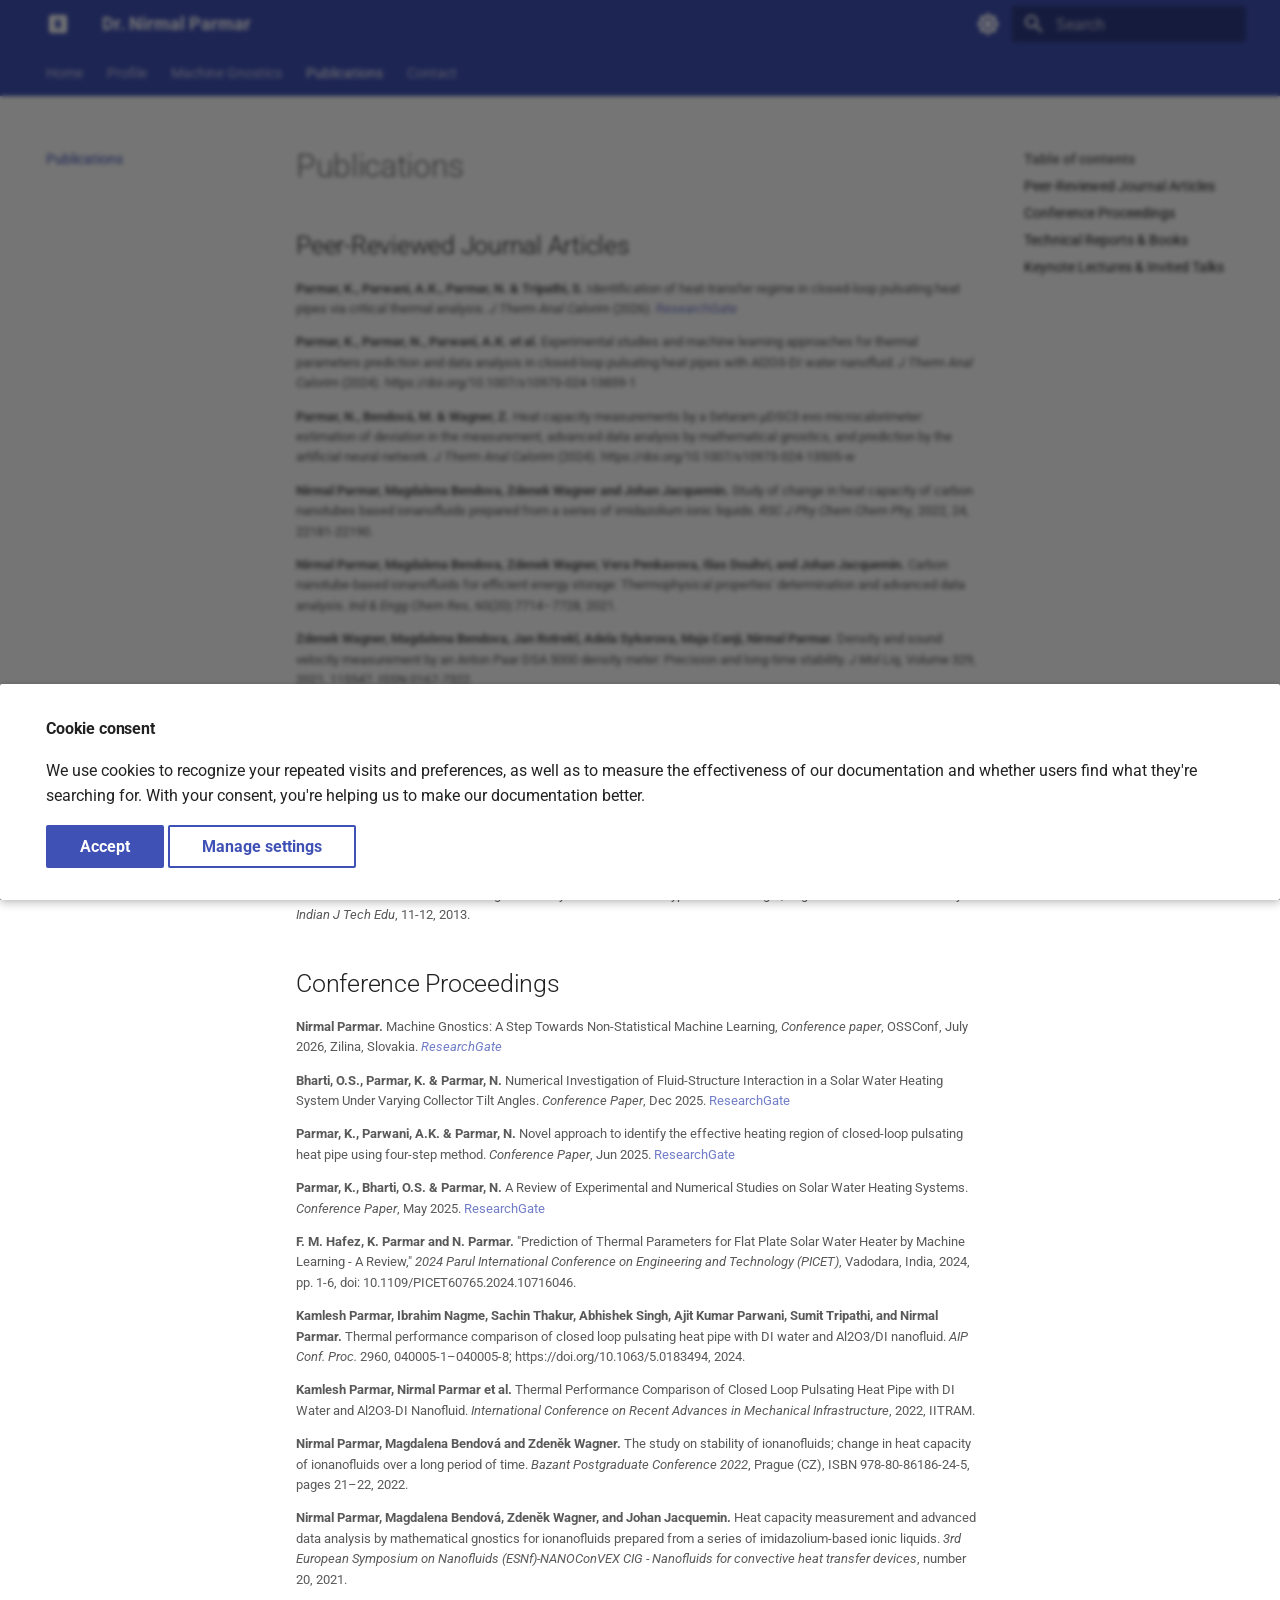
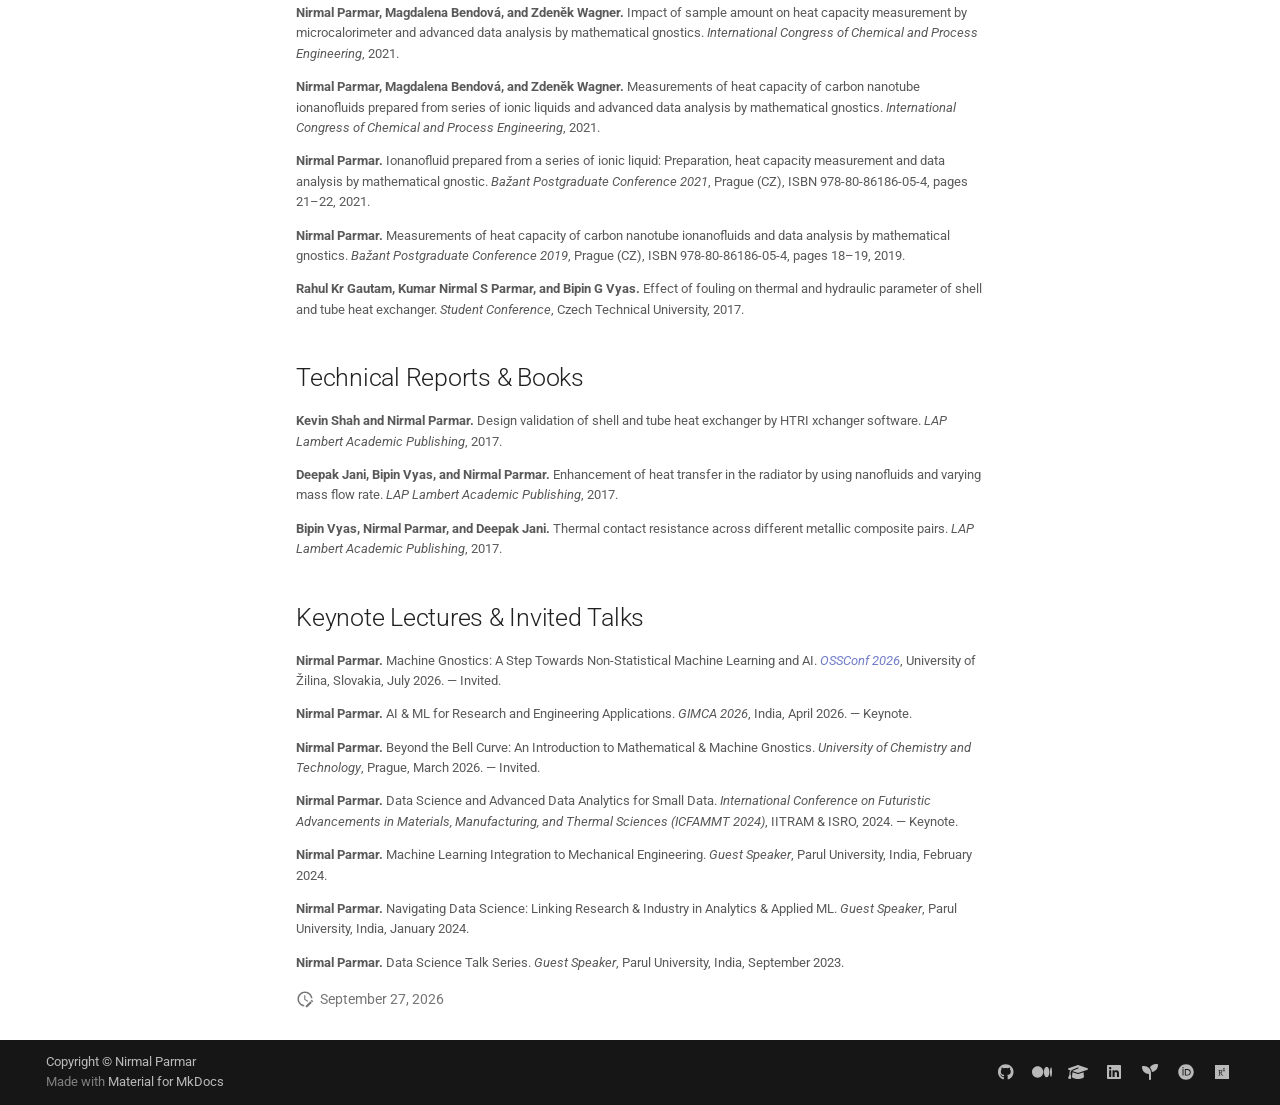
<file: publications/index.html>
<!doctype html>
<html lang="en" class="no-js">
  <head>
    
      <meta charset="utf-8">
      <meta name="viewport" content="width=device-width,initial-scale=1">
      
        <meta name="description" content="Peer-reviewed research publications by Dr. Nirmal Parmar on thermal engineering, non-statistical ML, and data analysis from leading journals and conferences.">
      
      
        <meta name="author" content="Nirmal Parmar">
      
      
        <link rel="canonical" href="https://nirmalparmar.in/publications/">
      
      
        <link rel="prev" href="../ai-mg/">
      
      
        <link rel="next" href="../contact/">
      
      
      <link rel="icon" href="../assets/images/favicon.png">
      <meta name="generator" content="mkdocs-1.6.1, mkdocs-material-9.5.48">
    
    
      
        <title>Publications - Dr. Nirmal Parmar - Dr. Nirmal Parmar</title>
      
    
    
      <link rel="stylesheet" href="../assets/stylesheets/main.6f8fc17f.min.css">
      
        
        <link rel="stylesheet" href="../assets/stylesheets/palette.06af60db.min.css">
      
      


    
    
      
    
    
      
        
        
        
        <link rel="stylesheet" href="../assets/external/fonts.googleapis.com/css.49ea35f2.css">
        <style>:root{--md-text-font:"Roboto";--md-code-font:"Roboto Mono"}</style>
      
    
    
      <link rel="stylesheet" href="../stylesheets/extra.css">
    
    <script>__md_scope=new URL("..",location),__md_hash=e=>[...e].reduce(((e,_)=>(e<<5)-e+_.charCodeAt(0)),0),__md_get=(e,_=localStorage,t=__md_scope)=>JSON.parse(_.getItem(t.pathname+"."+e)),__md_set=(e,_,t=localStorage,a=__md_scope)=>{try{t.setItem(a.pathname+"."+e,JSON.stringify(_))}catch(e){}}</script>
    
      
  


  
  

<script id="__analytics">function __md_analytics(){function e(){dataLayer.push(arguments)}window.dataLayer=window.dataLayer||[],e("js",new Date),e("config","G-MPM4EMNXF8"),document.addEventListener("DOMContentLoaded",(function(){document.forms.search&&document.forms.search.query.addEventListener("blur",(function(){this.value&&e("event","search",{search_term:this.value})}));document$.subscribe((function(){var t=document.forms.feedback;if(void 0!==t)for(var a of t.querySelectorAll("[type=submit]"))a.addEventListener("click",(function(a){a.preventDefault();var n=document.location.pathname,d=this.getAttribute("data-md-value");e("event","feedback",{page:n,data:d}),t.firstElementChild.disabled=!0;var r=t.querySelector(".md-feedback__note [data-md-value='"+d+"']");r&&(r.hidden=!1)})),t.hidden=!1})),location$.subscribe((function(t){e("config","G-MPM4EMNXF8",{page_path:t.pathname})}))}));var t=document.createElement("script");t.async=!0,t.src="https://www.googletagmanager.com/gtag/js?id=G-MPM4EMNXF8",document.getElementById("__analytics").insertAdjacentElement("afterEnd",t)}</script>
  
    <script>if("undefined"!=typeof __md_analytics){var consent=__md_get("__consent");consent&&consent.analytics&&__md_analytics()}</script>
  

    
    
    
  <script type="application/ld+json">
  {
    "@context": "https://schema.org",
    "@type": "Person",
    "name": "Dr. Nirmal Parmar",
    "url": "https://nirmalparmar.in",
    "image": "https://nirmalparmar.in/image/nirmal.jpg",
    "sameAs": [
      "https://www.linkedin.com/in/nirmal-parmar-phd-3a440037",
      "https://github.com/nirmalparmarphd",
      "https://scholar.google.co.in/citations?user=cF90K6cAAAAJ&hl=en",
      "https://orcid.org/0000-0003-4603-1550",
      "https://www.researchgate.net/profile/Nirmal-Parmar",
      "https://medium.com/@nirmalparmarphd"
    ],
    "jobTitle": "Director - Data Analytics & AI",
    "worksFor": {
      "@type": "Organization",
      "name": "Novartis"
    },
    "description": "AI researcher, Director of Data Analytics at Novartis, and Founder of Machine Gnostics — the world's first non-statistical machine learning library for small data analysis",
    "alumniOf": [
      {
        "@type": "EducationalOrganization",
        "name": "UCT Prague"
      },
      {
        "@type": "EducationalOrganization",
        "name": "Czech Academy of Sciences, Prague"
      },
      {
        "@type": "EducationalOrganization",
        "name": "Czech Technical University, Prague"
      }
    ],
    "knowsAbout": [
      "Machine Learning",
      "Artificial Intelligence",
      "Non-statistical ML",
      "Thermal Engineering",
      "Data Analytics",
      "Small Data Analysis",
      "Deep Learning",
      "Neural Networks"
    ]
  }
  </script>

  <script type="application/ld+json">
  {
    "@context": "https://schema.org",
    "@type": "Organization",
    "name": "Machine Gnostics",
    "url": "https://www.machinegnostics.com",
    "logo": "https://machinegnostics.com/images/logo.png",
    "description": "The world's first non-statistical machine learning library built on mathematical gnostics principles, encoding the laws of nature directly into algorithms",
    "sameAs": [
      "https://github.com/MachineGnostics/machinegnostics"
    ],
    "founder": {
      "@type": "Person",
      "name": "Dr. Nirmal Parmar",
      "url": "https://nirmalparmar.in"
    },
    "foundingDate": "2025",
    "knowsAbout": [
      "Non-statistical Machine Learning",
      "Small Data Analysis",
      "Python ML Library",
      "Open Source"
    ]
  }
  </script>

  </head>
  
  
    
    
      
    
    
    
    
    <body dir="ltr" data-md-color-scheme="default" data-md-color-primary="indigo" data-md-color-accent="indigo">
  
    
    <input class="md-toggle" data-md-toggle="drawer" type="checkbox" id="__drawer" autocomplete="off">
    <input class="md-toggle" data-md-toggle="search" type="checkbox" id="__search" autocomplete="off">
    <label class="md-overlay" for="__drawer"></label>
    <div data-md-component="skip">
      
        
        <a href="#publications" class="md-skip">
          Skip to content
        </a>
      
    </div>
    <div data-md-component="announce">
      
    </div>
    
    
      

<header class="md-header" data-md-component="header">
  <nav class="md-header__inner md-grid" aria-label="Header">
    <a href=".." title="Dr. Nirmal Parmar" class="md-header__button md-logo" aria-label="Dr. Nirmal Parmar" data-md-component="logo">
      
  
  <svg xmlns="http://www.w3.org/2000/svg" viewBox="0 0 24 24"><path d="M9 7v10h2v-5l2 5h2V7h-2v5l-2-5zM5 3h14a2 2 0 0 1 2 2v14a2 2 0 0 1-2 2H5a2 2 0 0 1-2-2V5a2 2 0 0 1 2-2"/></svg>

    </a>
    <label class="md-header__button md-icon" for="__drawer">
      
      <svg xmlns="http://www.w3.org/2000/svg" viewBox="0 0 24 24"><path d="M3 6h18v2H3zm0 5h18v2H3zm0 5h18v2H3z"/></svg>
    </label>
    <div class="md-header__title" data-md-component="header-title">
      <div class="md-header__ellipsis">
        <div class="md-header__topic">
          <span class="md-ellipsis">
            Dr. Nirmal Parmar
          </span>
        </div>
        <div class="md-header__topic" data-md-component="header-topic">
          <span class="md-ellipsis">
            
              Publications - Dr. Nirmal Parmar
            
          </span>
        </div>
      </div>
    </div>
    
      
        <form class="md-header__option" data-md-component="palette">
  
    
    
    
    <input class="md-option" data-md-color-media="" data-md-color-scheme="default" data-md-color-primary="indigo" data-md-color-accent="indigo"  aria-label="Switch to dark mode"  type="radio" name="__palette" id="__palette_0">
    
      <label class="md-header__button md-icon" title="Switch to dark mode" for="__palette_1" hidden>
        <svg xmlns="http://www.w3.org/2000/svg" viewBox="0 0 24 24"><path d="M12 8a4 4 0 0 0-4 4 4 4 0 0 0 4 4 4 4 0 0 0 4-4 4 4 0 0 0-4-4m0 10a6 6 0 0 1-6-6 6 6 0 0 1 6-6 6 6 0 0 1 6 6 6 6 0 0 1-6 6m8-9.31V4h-4.69L12 .69 8.69 4H4v4.69L.69 12 4 15.31V20h4.69L12 23.31 15.31 20H20v-4.69L23.31 12z"/></svg>
      </label>
    
  
    
    
    
    <input class="md-option" data-md-color-media="" data-md-color-scheme="slate" data-md-color-primary="indigo" data-md-color-accent="indigo"  aria-label="Switch to light mode"  type="radio" name="__palette" id="__palette_1">
    
      <label class="md-header__button md-icon" title="Switch to light mode" for="__palette_0" hidden>
        <svg xmlns="http://www.w3.org/2000/svg" viewBox="0 0 24 24"><path d="M12 18c-.89 0-1.74-.2-2.5-.55C11.56 16.5 13 14.42 13 12s-1.44-4.5-3.5-5.45C10.26 6.2 11.11 6 12 6a6 6 0 0 1 6 6 6 6 0 0 1-6 6m8-9.31V4h-4.69L12 .69 8.69 4H4v4.69L.69 12 4 15.31V20h4.69L12 23.31 15.31 20H20v-4.69L23.31 12z"/></svg>
      </label>
    
  
</form>
      
    
    
      <script>var palette=__md_get("__palette");if(palette&&palette.color){if("(prefers-color-scheme)"===palette.color.media){var media=matchMedia("(prefers-color-scheme: light)"),input=document.querySelector(media.matches?"[data-md-color-media='(prefers-color-scheme: light)']":"[data-md-color-media='(prefers-color-scheme: dark)']");palette.color.media=input.getAttribute("data-md-color-media"),palette.color.scheme=input.getAttribute("data-md-color-scheme"),palette.color.primary=input.getAttribute("data-md-color-primary"),palette.color.accent=input.getAttribute("data-md-color-accent")}for(var[key,value]of Object.entries(palette.color))document.body.setAttribute("data-md-color-"+key,value)}</script>
    
    
    
      <label class="md-header__button md-icon" for="__search">
        
        <svg xmlns="http://www.w3.org/2000/svg" viewBox="0 0 24 24"><path d="M9.5 3A6.5 6.5 0 0 1 16 9.5c0 1.61-.59 3.09-1.56 4.23l.27.27h.79l5 5-1.5 1.5-5-5v-.79l-.27-.27A6.52 6.52 0 0 1 9.5 16 6.5 6.5 0 0 1 3 9.5 6.5 6.5 0 0 1 9.5 3m0 2C7 5 5 7 5 9.5S7 14 9.5 14 14 12 14 9.5 12 5 9.5 5"/></svg>
      </label>
      <div class="md-search" data-md-component="search" role="dialog">
  <label class="md-search__overlay" for="__search"></label>
  <div class="md-search__inner" role="search">
    <form class="md-search__form" name="search">
      <input type="text" class="md-search__input" name="query" aria-label="Search" placeholder="Search" autocapitalize="off" autocorrect="off" autocomplete="off" spellcheck="false" data-md-component="search-query" required>
      <label class="md-search__icon md-icon" for="__search">
        
        <svg xmlns="http://www.w3.org/2000/svg" viewBox="0 0 24 24"><path d="M9.5 3A6.5 6.5 0 0 1 16 9.5c0 1.61-.59 3.09-1.56 4.23l.27.27h.79l5 5-1.5 1.5-5-5v-.79l-.27-.27A6.52 6.52 0 0 1 9.5 16 6.5 6.5 0 0 1 3 9.5 6.5 6.5 0 0 1 9.5 3m0 2C7 5 5 7 5 9.5S7 14 9.5 14 14 12 14 9.5 12 5 9.5 5"/></svg>
        
        <svg xmlns="http://www.w3.org/2000/svg" viewBox="0 0 24 24"><path d="M20 11v2H8l5.5 5.5-1.42 1.42L4.16 12l7.92-7.92L13.5 5.5 8 11z"/></svg>
      </label>
      <nav class="md-search__options" aria-label="Search">
        
        <button type="reset" class="md-search__icon md-icon" title="Clear" aria-label="Clear" tabindex="-1">
          
          <svg xmlns="http://www.w3.org/2000/svg" viewBox="0 0 24 24"><path d="M19 6.41 17.59 5 12 10.59 6.41 5 5 6.41 10.59 12 5 17.59 6.41 19 12 13.41 17.59 19 19 17.59 13.41 12z"/></svg>
        </button>
      </nav>
      
    </form>
    <div class="md-search__output">
      <div class="md-search__scrollwrap" tabindex="0" data-md-scrollfix>
        <div class="md-search-result" data-md-component="search-result">
          <div class="md-search-result__meta">
            Initializing search
          </div>
          <ol class="md-search-result__list" role="presentation"></ol>
        </div>
      </div>
    </div>
  </div>
</div>
    
    
  </nav>
  
</header>
    
    <div class="md-container" data-md-component="container">
      
      
        
          
            
<nav class="md-tabs" aria-label="Tabs" data-md-component="tabs">
  <div class="md-grid">
    <ul class="md-tabs__list">
      
        
  
  
  
    <li class="md-tabs__item">
      <a href=".." class="md-tabs__link">
        
  
    
  
  Home

      </a>
    </li>
  

      
        
  
  
  
    <li class="md-tabs__item">
      <a href="../profile/" class="md-tabs__link">
        
  
    
  
  Profile

      </a>
    </li>
  

      
        
  
  
  
    <li class="md-tabs__item">
      <a href="../ai-mg/" class="md-tabs__link">
        
  
    
  
  Machine Gnostics

      </a>
    </li>
  

      
        
  
  
    
  
  
    <li class="md-tabs__item md-tabs__item--active">
      <a href="./" class="md-tabs__link">
        
  
    
  
  Publications

      </a>
    </li>
  

      
        
  
  
  
    <li class="md-tabs__item">
      <a href="../contact/" class="md-tabs__link">
        
  
    
  
  Contact

      </a>
    </li>
  

      
    </ul>
  </div>
</nav>
          
        
      
      <main class="md-main" data-md-component="main">
        <div class="md-main__inner md-grid">
          
            
              
              <div class="md-sidebar md-sidebar--primary" data-md-component="sidebar" data-md-type="navigation" >
                <div class="md-sidebar__scrollwrap">
                  <div class="md-sidebar__inner">
                    


  


<nav class="md-nav md-nav--primary md-nav--lifted" aria-label="Navigation" data-md-level="0">
  <label class="md-nav__title" for="__drawer">
    <a href=".." title="Dr. Nirmal Parmar" class="md-nav__button md-logo" aria-label="Dr. Nirmal Parmar" data-md-component="logo">
      
  
  <svg xmlns="http://www.w3.org/2000/svg" viewBox="0 0 24 24"><path d="M9 7v10h2v-5l2 5h2V7h-2v5l-2-5zM5 3h14a2 2 0 0 1 2 2v14a2 2 0 0 1-2 2H5a2 2 0 0 1-2-2V5a2 2 0 0 1 2-2"/></svg>

    </a>
    Dr. Nirmal Parmar
  </label>
  
  <ul class="md-nav__list" data-md-scrollfix>
    
      
      
  
  
  
  
    <li class="md-nav__item">
      <a href=".." class="md-nav__link">
        
  
  <span class="md-ellipsis">
    Home
  </span>
  

      </a>
    </li>
  

    
      
      
  
  
  
  
    <li class="md-nav__item">
      <a href="../profile/" class="md-nav__link">
        
  
  <span class="md-ellipsis">
    Profile
  </span>
  

      </a>
    </li>
  

    
      
      
  
  
  
  
    <li class="md-nav__item">
      <a href="../ai-mg/" class="md-nav__link">
        
  
  <span class="md-ellipsis">
    Machine Gnostics
  </span>
  

      </a>
    </li>
  

    
      
      
  
  
    
  
  
  
    <li class="md-nav__item md-nav__item--active">
      
      <input class="md-nav__toggle md-toggle" type="checkbox" id="__toc">
      
      
        
      
      
        <label class="md-nav__link md-nav__link--active" for="__toc">
          
  
  <span class="md-ellipsis">
    Publications
  </span>
  

          <span class="md-nav__icon md-icon"></span>
        </label>
      
      <a href="./" class="md-nav__link md-nav__link--active">
        
  
  <span class="md-ellipsis">
    Publications
  </span>
  

      </a>
      
        

<nav class="md-nav md-nav--secondary" aria-label="Table of contents">
  
  
  
    
  
  
    <label class="md-nav__title" for="__toc">
      <span class="md-nav__icon md-icon"></span>
      Table of contents
    </label>
    <ul class="md-nav__list" data-md-component="toc" data-md-scrollfix>
      
        <li class="md-nav__item">
  <a href="#peer-reviewed-journal-articles" class="md-nav__link">
    <span class="md-ellipsis">
      Peer-Reviewed Journal Articles
    </span>
  </a>
  
</li>
      
        <li class="md-nav__item">
  <a href="#conference-proceedings" class="md-nav__link">
    <span class="md-ellipsis">
      Conference Proceedings
    </span>
  </a>
  
</li>
      
        <li class="md-nav__item">
  <a href="#technical-reports-books" class="md-nav__link">
    <span class="md-ellipsis">
      Technical Reports &amp; Books
    </span>
  </a>
  
</li>
      
        <li class="md-nav__item">
  <a href="#keynote-lectures-invited-talks" class="md-nav__link">
    <span class="md-ellipsis">
      Keynote Lectures &amp; Invited Talks
    </span>
  </a>
  
</li>
      
    </ul>
  
</nav>
      
    </li>
  

    
      
      
  
  
  
  
    <li class="md-nav__item">
      <a href="../contact/" class="md-nav__link">
        
  
  <span class="md-ellipsis">
    Contact
  </span>
  

      </a>
    </li>
  

    
  </ul>
</nav>
                  </div>
                </div>
              </div>
            
            
              
              <div class="md-sidebar md-sidebar--secondary" data-md-component="sidebar" data-md-type="toc" >
                <div class="md-sidebar__scrollwrap">
                  <div class="md-sidebar__inner">
                    

<nav class="md-nav md-nav--secondary" aria-label="Table of contents">
  
  
  
    
  
  
    <label class="md-nav__title" for="__toc">
      <span class="md-nav__icon md-icon"></span>
      Table of contents
    </label>
    <ul class="md-nav__list" data-md-component="toc" data-md-scrollfix>
      
        <li class="md-nav__item">
  <a href="#peer-reviewed-journal-articles" class="md-nav__link">
    <span class="md-ellipsis">
      Peer-Reviewed Journal Articles
    </span>
  </a>
  
</li>
      
        <li class="md-nav__item">
  <a href="#conference-proceedings" class="md-nav__link">
    <span class="md-ellipsis">
      Conference Proceedings
    </span>
  </a>
  
</li>
      
        <li class="md-nav__item">
  <a href="#technical-reports-books" class="md-nav__link">
    <span class="md-ellipsis">
      Technical Reports &amp; Books
    </span>
  </a>
  
</li>
      
        <li class="md-nav__item">
  <a href="#keynote-lectures-invited-talks" class="md-nav__link">
    <span class="md-ellipsis">
      Keynote Lectures &amp; Invited Talks
    </span>
  </a>
  
</li>
      
    </ul>
  
</nav>
                  </div>
                </div>
              </div>
            
          
          
            <div class="md-content" data-md-component="content">
              <article class="md-content__inner md-typeset">
                
                  


<h1 id="publications">Publications</h1>
<h2 id="peer-reviewed-journal-articles">Peer-Reviewed Journal Articles</h2>
<p><small></p>
<p><strong>Parmar, K., Parwani, A.K., Parmar, N. &amp; Tripathi, S.</strong> Identification of heat-transfer regime in closed-loop pulsating heat pipes via critical thermal analysis. <em>J Therm Anal Calorim</em> (2026). <a href="https://www.researchgate.net/publication/401022017_Identification_of_heat-transfer_regime_in_closed-loop_pulsating_heat_pipes_via_critical_thermal_analysis">ResearchGate</a></p>
<p><strong>Parmar, K., Parmar, N., Parwani, A.K. et al.</strong> Experimental studies and machine learning approaches for thermal parameters prediction and data analysis in closed-loop pulsating heat pipes with Al2O3-DI water nanofluid. <em>J Therm Anal Calorim</em> (2024). https://doi.org/10.1007/s10973-024-13859-1</p>
<p><strong>Parmar, N., Bendová, M. &amp; Wagner, Z.</strong> Heat capacity measurements by a Setaram μDSC3 evo microcalorimeter: estimation of deviation in the measurement, advanced data analysis by mathematical gnostics, and prediction by the artificial neural network. <em>J Therm Anal Calorim</em> (2024). https://doi.org/10.1007/s10973-024-13505-w</p>
<p><strong>Nirmal Parmar, Magdalena Bendova, Zdenek Wagner and Johan Jacquemin.</strong> Study of change in heat capacity of carbon nanotubes based ionanofluids prepared from a series of imidazolium ionic liquids. <em>RSC J Phy Chem Chem Phy</em>, 2022, 24, 22181-22190.</p>
<p><strong>Nirmal Parmar, Magdalena Bendova, Zdenek Wagner, Vera Penkavova, Ilias Douihri, and Johan Jacquemin.</strong> Carbon nanotube-based ionanofluids for efficient energy storage: Thermophysical properties' determination and advanced data analysis. <em>Ind &amp; Engg Chem Res</em>, 60(20):7714–7728, 2021.</p>
<p><strong>Zdenek Wagner, Magdalena Bendova, Jan Rotrekl, Adela Sykorova, Maja Canji, Nirmal Parmar.</strong> Density and sound velocity measurement by an Anton Paar DSA 5000 density meter: Precision and long-time stability. <em>J Mol Liq</em>, Volume 329, 2021, 115547, ISSN 0167-7322.</p>
<p><strong>Zdenek Wagner, Magdalena Bendova, Jan Rotrekl, Nirmal Parmar, Stanislav Kocı and Pavel Vrbka.</strong> Thermochemical Properties of Menthol and Terpineol. <em>J Solution Chem</em> 49, 1267–1278, 2020.</p>
<p><strong>Bipin Vyas and Nirmal Parmar.</strong> Experimental Analysis of thermal contact resistance across different composite material pairs using different interface materials in presence of pressure condition. <em>Int J Curr Res (IJCR)</em>, 8(9):39322–39328, 2016.</p>
<p><strong>Bipin Vyas, Nilesh Sheth, Mukesh Keshwani, and Nirmal Parmar.</strong> Experimental analysis of thermal contact resistance across different composite material pairs using different interface materials in ambient pressure conditions. <em>Int J Engg Res Gen Sci (IJERGS)</em>, Nepal, vol 3, issue 6, pp 62-73, ISSN-2091 2730, 2015.</p>
<p><strong>Nirmal Parmar and Adil Khan.</strong> Design and analysis shell and tube type heat exchanger; Taguchi method and CFD analysis. <em>Indian J Tech Edu</em>, 11-12, 2013.</p>
<p></small></p>
<h2 id="conference-proceedings">Conference Proceedings</h2>
<p><small></p>
<p><strong>Nirmal Parmar.</strong> Machine Gnostics: A Step Towards Non-Statistical Machine Learning, <em>Conference paper</em>, OSSConf, July 2026, Zilina, Slovakia. <em><a href="https://www.researchgate.net/publication/414824809_MACHINE_GNOSTICS_-A_STEP_TOWARDS_NON-STATISTICAL_DATA_ANALYSIS_AND_MACHINE_LEARNING" target="_blank">ResearchGate</a></em></p>
<p><strong>Bharti, O.S., Parmar, K. &amp; Parmar, N.</strong> Numerical Investigation of Fluid-Structure Interaction in a Solar Water Heating System Under Varying Collector Tilt Angles. <em>Conference Paper</em>, Dec 2025. <a href="https://www.researchgate.net/publication/398938997_Numerical_Investigation_of_Fluid-Structure_Interaction_in_a_Solar_Water_Heating_System_Under_Varying_Collector_Tilt_Angles">ResearchGate</a></p>
<p><strong>Parmar, K., Parwani, A.K. &amp; Parmar, N.</strong> Novel approach to identify the effective heating region of closed-loop pulsating heat pipe using four-step method. <em>Conference Paper</em>, Jun 2025. <a href="https://www.researchgate.net/publication/393514319_Novel_approach_to_identify_the_effective_heating_region_of_closed-loop_pulsating_heat_pipe_using_four-step_method">ResearchGate</a></p>
<p><strong>Parmar, K., Bharti, O.S. &amp; Parmar, N.</strong> A Review of Experimental and Numerical Studies on Solar Water Heating Systems. <em>Conference Paper</em>, May 2025. <a href="https://www.researchgate.net/publication/398937903_A_Review_of_Experimental_and_Numerical_Studies_on_Solar_Water_Heating_Systems">ResearchGate</a></p>
<p><strong>F. M. Hafez, K. Parmar and N. Parmar.</strong> "Prediction of Thermal Parameters for Flat Plate Solar Water Heater by Machine Learning - A Review," <em>2024 Parul International Conference on Engineering and Technology (PICET)</em>, Vadodara, India, 2024, pp. 1-6, doi: 10.1109/PICET60765.2024.10716046.</p>
<p><strong>Kamlesh Parmar, Ibrahim Nagme, Sachin Thakur, Abhishek Singh, Ajit Kumar Parwani, Sumit Tripathi, and Nirmal Parmar.</strong> Thermal performance comparison of closed loop pulsating heat pipe with DI water and Al2O3/DI nanofluid. <em>AIP Conf. Proc.</em> 2960, 040005-1–040005-8; https://doi.org/10.1063/5.0183494, 2024.</p>
<p><strong>Kamlesh Parmar, Nirmal Parmar et al.</strong> Thermal Performance Comparison of Closed Loop Pulsating Heat Pipe with DI Water and Al2O3-DI Nanofluid. <em>International Conference on Recent Advances in Mechanical Infrastructure</em>, 2022, IITRAM.</p>
<p><strong>Nirmal Parmar, Magdalena Bendová and Zdeněk Wagner.</strong> The study on stability of ionanofluids; change in heat capacity of ionanofluids over a long period of time. <em>Bazant Postgraduate Conference 2022</em>, Prague (CZ), ISBN 978-80-86186-24-5, pages 21–22, 2022.</p>
<p><strong>Nirmal Parmar, Magdalena Bendová, Zdeněk Wagner, and Johan Jacquemin.</strong> Heat capacity measurement and advanced data analysis by mathematical gnostics for ionanofluids prepared from a series of imidazolium-based ionic liquids. <em>3rd European Symposium on Nanofluids (ESNf)-NANOConVEX CIG - Nanofluids for convective heat transfer devices</em>, number 20, 2021.</p>
<p><strong>Nirmal Parmar, Magdalena Bendová, and Zdeněk Wagner.</strong> Impact of sample amount on heat capacity measurement by microcalorimeter and advanced data analysis by mathematical gnostics. <em>International Congress of Chemical and Process Engineering</em>, 2021.</p>
<p><strong>Nirmal Parmar, Magdalena Bendová, and Zdeněk Wagner.</strong> Measurements of heat capacity of carbon nanotube ionanofluids prepared from series of ionic liquids and advanced data analysis by mathematical gnostics. <em>International Congress of Chemical and Process Engineering</em>, 2021.</p>
<p><strong>Nirmal Parmar.</strong> Ionanofluid prepared from a series of ionic liquid: Preparation, heat capacity measurement and data analysis by mathematical gnostic. <em>Bažant Postgraduate Conference 2021</em>, Prague (CZ), ISBN 978-80-86186-05-4, pages 21–22, 2021.</p>
<p><strong>Nirmal Parmar.</strong> Measurements of heat capacity of carbon nanotube ionanofluids and data analysis by mathematical gnostics. <em>Bažant Postgraduate Conference 2019</em>, Prague (CZ), ISBN 978-80-86186-05-4, pages 18–19, 2019.</p>
<p><strong>Rahul Kr Gautam, Kumar Nirmal S Parmar, and Bipin G Vyas.</strong> Effect of fouling on thermal and hydraulic parameter of shell and tube heat exchanger. <em>Student Conference</em>, Czech Technical University, 2017.</p>
<p></small></p>
<h2 id="technical-reports-books">Technical Reports &amp; Books</h2>
<p><small></p>
<p><strong>Kevin Shah and Nirmal Parmar.</strong> Design validation of shell and tube heat exchanger by HTRI xchanger software. <em>LAP Lambert Academic Publishing</em>, 2017.</p>
<p><strong>Deepak Jani, Bipin Vyas, and Nirmal Parmar.</strong> Enhancement of heat transfer in the radiator by using nanofluids and varying mass flow rate. <em>LAP Lambert Academic Publishing</em>, 2017.</p>
<p><strong>Bipin Vyas, Nirmal Parmar, and Deepak Jani.</strong> Thermal contact resistance across different metallic composite pairs. <em>LAP Lambert Academic Publishing</em>, 2017.</p>
<p></small></p>
<h2 id="keynote-lectures-invited-talks">Keynote Lectures &amp; Invited Talks</h2>
<p><small></p>
<p><strong>Nirmal Parmar.</strong> Machine Gnostics: A Step Towards Non-Statistical Machine Learning and AI. <em><a href="https://ossconf.fri.uniza.sk/vyziadane-prednasky/" target="_blank">OSSConf 2026</a></em>, University of Žilina, Slovakia, July 2026. — Invited.</p>
<p><strong>Nirmal Parmar.</strong> AI &amp; ML for Research and Engineering Applications. <em>GIMCA 2026</em>, India, April 2026. — Keynote.</p>
<p><strong>Nirmal Parmar.</strong> Beyond the Bell Curve: An Introduction to Mathematical &amp; Machine Gnostics. <em>University of Chemistry and Technology</em>, Prague, March 2026. — Invited.</p>
<p><strong>Nirmal Parmar.</strong> Data Science and Advanced Data Analytics for Small Data. <em>International Conference on Futuristic Advancements in Materials, Manufacturing, and Thermal Sciences (ICFAMMT 2024)</em>, IITRAM &amp; ISRO, 2024. — Keynote.</p>
<p><strong>Nirmal Parmar.</strong> Machine Learning Integration to Mechanical Engineering. <em>Guest Speaker</em>, Parul University, India, February 2024.</p>
<p><strong>Nirmal Parmar.</strong> Navigating Data Science: Linking Research &amp; Industry in Analytics &amp; Applied ML. <em>Guest Speaker</em>, Parul University, India, January 2024.</p>
<p><strong>Nirmal Parmar.</strong> Data Science Talk Series. <em>Guest Speaker</em>, Parul University, India, September 2023.</p>
<p></small></p>
<!-- ## Research Focus Areas

<small>

Dr. Parmar's research spans multiple domains with a focus on:

- **Thermal Engineering & Heat Transfer**: Advanced modeling of heat capacity, thermal conductivity, and energy storage systems
- **Renewable Energy Systems**: Solar thermal systems, energy conversion technologies, and sustainable energy solutions
- **Thermochemical Properties**: Comprehensive characterization of material properties for energy and industrial applications
- **Nanofluids & Ionanofluids**: Thermophysical properties of carbon nanotube-based fluids for energy applications
- **Machine Learning in Engineering**: Application of AI and mathematical gnostics for thermal parameter prediction and process optimization
- **Mathematical Gnostics**: Non-statistical data analysis methods for robust engineering applications and uncertainty quantification
- **Process Engineering**: Heat exchanger design, optimization, performance analysis, and industrial process improvement
- **Energy Storage Technologies**: Advanced materials and systems for efficient thermal and chemical energy storage
- **Sustainable Engineering**: Development of eco-friendly technologies and environmentally conscious engineering solutions

</small> -->







  
    
  
  


  <aside class="md-source-file">
    
      
  <span class="md-source-file__fact">
    <span class="md-icon" title="Last update">
      <svg xmlns="http://www.w3.org/2000/svg" viewBox="0 0 24 24"><path d="M21 13.1c-.1 0-.3.1-.4.2l-1 1 2.1 2.1 1-1c.2-.2.2-.6 0-.8l-1.3-1.3c-.1-.1-.2-.2-.4-.2m-1.9 1.8-6.1 6V23h2.1l6.1-6.1zM12.5 7v5.2l4 2.4-1 1L11 13V7zM11 21.9c-5.1-.5-9-4.8-9-9.9C2 6.5 6.5 2 12 2c5.3 0 9.6 4.1 10 9.3-.3-.1-.6-.2-1-.2s-.7.1-1 .2C19.6 7.2 16.2 4 12 4c-4.4 0-8 3.6-8 8 0 4.1 3.1 7.5 7.1 7.9l-.1.2z"/></svg>
    </span>
    <span class="git-revision-date-localized-plugin git-revision-date-localized-plugin-date">September 27, 2026</span>
  </span>

    
    
    
    
  </aside>


  




                
              </article>
            </div>
          
          
<script>var target=document.getElementById(location.hash.slice(1));target&&target.name&&(target.checked=target.name.startsWith("__tabbed_"))</script>
        </div>
        
          <button type="button" class="md-top md-icon" data-md-component="top" hidden>
  
  <svg xmlns="http://www.w3.org/2000/svg" viewBox="0 0 24 24"><path d="M13 20h-2V8l-5.5 5.5-1.42-1.42L12 4.16l7.92 7.92-1.42 1.42L13 8z"/></svg>
  Back to top
</button>
        
      </main>
      
        <footer class="md-footer">
  
  <div class="md-footer-meta md-typeset">
    <div class="md-footer-meta__inner md-grid">
      <div class="md-copyright">
  
    <div class="md-copyright__highlight">
      Copyright © Nirmal Parmar
    </div>
  
  
    Made with
    <a href="https://squidfunk.github.io/mkdocs-material/" target="_blank" rel="noopener">
      Material for MkDocs
    </a>
  
</div>
      
        <div class="md-social">
  
    
    
    
    
    <a href="https://github.com/nirmalparmarphd" target="_blank" rel="noopener" title="GitHub - Dr. Nirmal Parmar" class="md-social__link">
      <svg xmlns="http://www.w3.org/2000/svg" viewBox="0 0 496 512"><!--! Font Awesome Free 6.7.1 by @fontawesome - https://fontawesome.com License - https://fontawesome.com/license/free (Icons: CC BY 4.0, Fonts: SIL OFL 1.1, Code: MIT License) Copyright 2024 Fonticons, Inc.--><path d="M165.9 397.4c0 2-2.3 3.6-5.2 3.6-3.3.3-5.6-1.3-5.6-3.6 0-2 2.3-3.6 5.2-3.6 3-.3 5.6 1.3 5.6 3.6m-31.1-4.5c-.7 2 1.3 4.3 4.3 4.9 2.6 1 5.6 0 6.2-2s-1.3-4.3-4.3-5.2c-2.6-.7-5.5.3-6.2 2.3m44.2-1.7c-2.9.7-4.9 2.6-4.6 4.9.3 2 2.9 3.3 5.9 2.6 2.9-.7 4.9-2.6 4.6-4.6-.3-1.9-3-3.2-5.9-2.9M244.8 8C106.1 8 0 113.3 0 252c0 110.9 69.8 205.8 169.5 239.2 12.8 2.3 17.3-5.6 17.3-12.1 0-6.2-.3-40.4-.3-61.4 0 0-70 15-84.7-29.8 0 0-11.4-29.1-27.8-36.6 0 0-22.9-15.7 1.6-15.4 0 0 24.9 2 38.6 25.8 21.9 38.6 58.6 27.5 72.9 20.9 2.3-16 8.8-27.1 16-33.7-55.9-6.2-112.3-14.3-112.3-110.5 0-27.5 7.6-41.3 23.6-58.9-2.6-6.5-11.1-33.3 2.6-67.9 20.9-6.5 69 27 69 27 20-5.6 41.5-8.5 62.8-8.5s42.8 2.9 62.8 8.5c0 0 48.1-33.6 69-27 13.7 34.7 5.2 61.4 2.6 67.9 16 17.7 25.8 31.5 25.8 58.9 0 96.5-58.9 104.2-114.8 110.5 9.2 7.9 17 22.9 17 46.4 0 33.7-.3 75.4-.3 83.6 0 6.5 4.6 14.4 17.3 12.1C428.2 457.8 496 362.9 496 252 496 113.3 383.5 8 244.8 8M97.2 352.9c-1.3 1-1 3.3.7 5.2 1.6 1.6 3.9 2.3 5.2 1 1.3-1 1-3.3-.7-5.2-1.6-1.6-3.9-2.3-5.2-1m-10.8-8.1c-.7 1.3.3 2.9 2.3 3.9 1.6 1 3.6.7 4.3-.7.7-1.3-.3-2.9-2.3-3.9-2-.6-3.6-.3-4.3.7m32.4 35.6c-1.6 1.3-1 4.3 1.3 6.2 2.3 2.3 5.2 2.6 6.5 1 1.3-1.3.7-4.3-1.3-6.2-2.2-2.3-5.2-2.6-6.5-1m-11.4-14.7c-1.6 1-1.6 3.6 0 5.9s4.3 3.3 5.6 2.3c1.6-1.3 1.6-3.9 0-6.2-1.4-2.3-4-3.3-5.6-2"/></svg>
    </a>
  
    
    
    
    
    <a href="https://medium.com/@nirmalparmarphd" target="_blank" rel="noopener" title="Medium Articles" class="md-social__link">
      <svg xmlns="http://www.w3.org/2000/svg" viewBox="0 0 640 512"><!--! Font Awesome Free 6.7.1 by @fontawesome - https://fontawesome.com License - https://fontawesome.com/license/free (Icons: CC BY 4.0, Fonts: SIL OFL 1.1, Code: MIT License) Copyright 2024 Fonticons, Inc.--><path d="M180.5 74.262C80.813 74.262 0 155.633 0 256s80.819 181.738 180.5 181.738S361 356.373 361 256 280.191 74.262 180.5 74.262m288.25 10.646c-49.845 0-90.245 76.619-90.245 171.095s40.406 171.1 90.251 171.1 90.251-76.619 90.251-171.1H559c0-94.503-40.4-171.095-90.248-171.095Zm139.506 17.821c-17.526 0-31.735 68.628-31.735 153.274s14.2 153.274 31.735 153.274S640 340.631 640 256c0-84.649-14.215-153.271-31.742-153.271Z"/></svg>
    </a>
  
    
    
    
    
    <a href="https://scholar.google.co.in/citations?user=cF90K6cAAAAJ&amp;hl=en" target="_blank" rel="noopener" title="Google Scholar" class="md-social__link">
      <svg xmlns="http://www.w3.org/2000/svg" viewBox="0 0 640 512"><!--! Font Awesome Free 6.7.1 by @fontawesome - https://fontawesome.com License - https://fontawesome.com/license/free (Icons: CC BY 4.0, Fonts: SIL OFL 1.1, Code: MIT License) Copyright 2024 Fonticons, Inc.--><path d="M320 32c-8.1 0-16.1 1.4-23.7 4.1L15.8 137.4C6.3 140.9 0 149.9 0 160s6.3 19.1 15.8 22.6l57.9 20.9C57.3 229.3 48 259.8 48 291.9V320c0 28.4-10.8 57.7-22.3 80.8-6.5 13-13.9 25.8-22.5 37.6-3.2 4.3-4.1 9.9-2.3 15s6 8.9 11.2 10.2l64 16c4.2 1.1 8.7.3 12.4-2s6.3-6.1 7.1-10.4c8.6-42.8 4.3-81.2-2.1-108.7-3.2-14.2-7.5-28.7-13.5-42v-24.6c0-30.2 10.2-58.7 27.9-81.5 12.9-15.5 29.6-28 49.2-35.7l157-61.7c8.2-3.2 17.5.8 20.7 9s-.8 17.5-9 20.7l-157 61.7c-12.4 4.9-23.3 12.4-32.2 21.6l159.6 57.6c7.6 2.7 15.6 4.1 23.7 4.1s16.1-1.4 23.7-4.1l280.6-101c9.5-3.4 15.8-12.5 15.8-22.6s-6.3-19.1-15.8-22.6L343.7 36.1c-7.6-2.7-15.6-4.1-23.7-4.1M128 408c0 35.3 86 72 192 72s192-36.7 192-72l-15.3-145.4L354.5 314c-11.1 4-22.8 6-34.5 6s-23.5-2-34.5-6l-142.2-51.4z"/></svg>
    </a>
  
    
    
    
    
    <a href="https://www.linkedin.com/in/nirmal-parmar-phd-3a440037" target="_blank" rel="noopener" title="LinkedIn Profile" class="md-social__link">
      <svg xmlns="http://www.w3.org/2000/svg" viewBox="0 0 448 512"><!--! Font Awesome Free 6.7.1 by @fontawesome - https://fontawesome.com License - https://fontawesome.com/license/free (Icons: CC BY 4.0, Fonts: SIL OFL 1.1, Code: MIT License) Copyright 2024 Fonticons, Inc.--><path d="M416 32H31.9C14.3 32 0 46.5 0 64.3v383.4C0 465.5 14.3 480 31.9 480H416c17.6 0 32-14.5 32-32.3V64.3c0-17.8-14.4-32.3-32-32.3M135.4 416H69V202.2h66.5V416zm-33.2-243c-21.3 0-38.5-17.3-38.5-38.5S80.9 96 102.2 96c21.2 0 38.5 17.3 38.5 38.5 0 21.3-17.2 38.5-38.5 38.5m282.1 243h-66.4V312c0-24.8-.5-56.7-34.5-56.7-34.6 0-39.9 27-39.9 54.9V416h-66.4V202.2h63.7v29.2h.9c8.9-16.8 30.6-34.5 62.9-34.5 67.2 0 79.7 44.3 79.7 101.9z"/></svg>
    </a>
  
    
    
    
    
    <a href="https://www.machinegnostics.com/" target="_blank" rel="noopener" title="Machine Gnostics" class="md-social__link">
      <svg xmlns="http://www.w3.org/2000/svg" viewBox="0 0 512 512"><!--! Font Awesome Free 6.7.1 by @fontawesome - https://fontawesome.com License - https://fontawesome.com/license/free (Icons: CC BY 4.0, Fonts: SIL OFL 1.1, Code: MIT License) Copyright 2024 Fonticons, Inc.--><path d="M512 32c0 113.6-84.6 207.5-194.2 222-7.1-53.4-30.6-101.6-65.3-139.3C290.8 46.3 364 0 448 0h32c17.7 0 32 14.3 32 32M0 96c0-17.7 14.3-32 32-32h32c123.7 0 224 100.3 224 224v192c0 17.7-14.3 32-32 32s-32-14.3-32-32V320C100.3 320 0 219.7 0 96"/></svg>
    </a>
  
    
    
    
    
    <a href="https://orcid.org/0000-0003-4603-1550" target="_blank" rel="noopener" title="ORCID Profile" class="md-social__link">
      <svg xmlns="http://www.w3.org/2000/svg" viewBox="0 0 512 512"><!--! Font Awesome Free 6.7.1 by @fontawesome - https://fontawesome.com License - https://fontawesome.com/license/free (Icons: CC BY 4.0, Fonts: SIL OFL 1.1, Code: MIT License) Copyright 2024 Fonticons, Inc.--><path d="M294.75 188.19h-45.92V342h47.47c67.62 0 83.12-51.34 83.12-76.91 0-41.64-26.54-76.9-84.67-76.9M256 8C119 8 8 119 8 256s111 248 248 248 248-111 248-248S393 8 256 8m-80.79 360.76h-29.84v-207.5h29.84zm-14.92-231.14a19.57 19.57 0 1 1 19.57-19.57 19.64 19.64 0 0 1-19.57 19.57M300 369h-81V161.26h80.6c76.73 0 110.44 54.83 110.44 103.85C410 318.39 368.38 369 300 369"/></svg>
    </a>
  
    
    
    
    
    <a href="https://www.researchgate.net/profile/Nirmal-Parmar" target="_blank" rel="noopener" title="ResearchGate" class="md-social__link">
      <svg xmlns="http://www.w3.org/2000/svg" viewBox="0 0 448 512"><!--! Font Awesome Free 6.7.1 by @fontawesome - https://fontawesome.com License - https://fontawesome.com/license/free (Icons: CC BY 4.0, Fonts: SIL OFL 1.1, Code: MIT License) Copyright 2024 Fonticons, Inc.--><path d="M0 32v448h448V32zm262.2 334.4c-6.6 3-33.2 6-50-14.2-9.2-10.6-25.3-33.3-42.2-63.6-8.9 0-14.7 0-21.4-.6v46.4c0 23.5 6 21.2 25.8 23.9v8.1c-6.9-.3-23.1-.8-35.6-.8-13.1 0-26.1.6-33.6.8v-8.1c15.5-2.9 22-1.3 22-23.9V225c0-22.6-6.4-21-22-23.9V193c25.8 1 53.1-.6 70.9-.6 31.7 0 55.9 14.4 55.9 45.6 0 21.1-16.7 42.2-39.2 47.5 13.6 24.2 30 45.6 42.2 58.9 7.2 7.8 17.2 14.7 27.2 14.7zm22.9-135c-23.3 0-32.2-15.7-32.2-32.2V167c0-12.2 8.8-30.4 34-30.4s30.4 17.9 30.4 17.9l-10.7 7.2s-5.5-12.5-19.7-12.5c-7.9 0-19.7 7.3-19.7 19.7v26.8c0 13.4 6.6 23.3 17.9 23.3 14.1 0 21.5-10.9 21.5-26.8h-17.9v-10.7h30.4c0 20.5 4.7 49.9-34 49.9m-116.5 44.7c-9.4 0-13.6-.3-20-.8v-69.7c6.4-.6 15-.6 22.5-.6 23.3 0 37.2 12.2 37.2 34.5 0 21.9-15 36.6-39.7 36.6"/></svg>
    </a>
  
</div>
      
    </div>
  </div>
</footer>
      
    </div>
    <div class="md-dialog" data-md-component="dialog">
      <div class="md-dialog__inner md-typeset"></div>
    </div>
    
    
      <div class="md-consent" data-md-component="consent" id="__consent" hidden>
        <div class="md-consent__overlay"></div>
        <aside class="md-consent__inner">
          <form class="md-consent__form md-grid md-typeset" name="consent">
            

  
    
  




  


<h4>Cookie consent</h4>
<p>We use cookies to recognize your repeated visits and preferences, as well as to measure the effectiveness of our documentation and whether users find what they're searching for. With your consent, you're helping us to make our documentation better.</p>
<input class="md-toggle" type="checkbox" id="__settings" >
<div class="md-consent__settings">
  <ul class="task-list">
    
      
      
        
        
      
      <li class="task-list-item">
        <label class="task-list-control">
          <input type="checkbox" name="analytics" checked>
          <span class="task-list-indicator"></span>
          Google Analytics
        </label>
      </li>
    
  </ul>
</div>
<div class="md-consent__controls">
  
    
      <button class="md-button md-button--primary">Accept</button>
    
    
    
  
    
    
    
      <label class="md-button" for="__settings">Manage settings</label>
    
  
</div>
          </form>
        </aside>
      </div>
      <script>var consent=__md_get("__consent");if(consent)for(var input of document.forms.consent.elements)input.name&&(input.checked=consent[input.name]||!1);else"file:"!==location.protocol&&setTimeout((function(){document.querySelector("[data-md-component=consent]").hidden=!1}),250);var form=document.forms.consent;for(var action of["submit","reset"])form.addEventListener(action,(function(e){if(e.preventDefault(),"reset"===e.type)for(var n of document.forms.consent.elements)n.name&&(n.checked=!1);__md_set("__consent",Object.fromEntries(Array.from(new FormData(form).keys()).map((function(e){return[e,!0]})))),location.hash="",location.reload()}))</script>
    
    <script id="__config" type="application/json">{"base": "..", "features": ["navigation.instant", "navigation.tabs", "navigation.top"], "search": "../assets/javascripts/workers/search.6ce7567c.min.js", "translations": {"clipboard.copied": "Copied to clipboard", "clipboard.copy": "Copy to clipboard", "search.result.more.one": "1 more on this page", "search.result.more.other": "# more on this page", "search.result.none": "No matching documents", "search.result.one": "1 matching document", "search.result.other": "# matching documents", "search.result.placeholder": "Type to start searching", "search.result.term.missing": "Missing", "select.version": "Select version"}}</script>
    
    
      <script src="../assets/javascripts/bundle.83f73b43.min.js"></script>
      
    
  </body>
</html>
</file>
<file: assets/external/fonts.googleapis.com/css.49ea35f2.css>
/* cyrillic-ext */
@font-face {
  font-family: 'Roboto';
  font-style: italic;
  font-weight: 300;
  font-stretch: 100%;
  font-display: fallback;
  src: url(../fonts.gstatic.com/s/roboto/v51/KFO5CnqEu92Fr1Mu53ZEC9_Vu3r1gIhOszmkC3kaWzU.woff2) format('woff2');
  unicode-range: U+0460-052F, U+1C80-1C8A, U+20B4, U+2DE0-2DFF, U+A640-A69F, U+FE2E-FE2F;
}
/* cyrillic */
@font-face {
  font-family: 'Roboto';
  font-style: italic;
  font-weight: 300;
  font-stretch: 100%;
  font-display: fallback;
  src: url(../fonts.gstatic.com/s/roboto/v51/KFO5CnqEu92Fr1Mu53ZEC9_Vu3r1gIhOszmkAnkaWzU.woff2) format('woff2');
  unicode-range: U+0301, U+0400-045F, U+0490-0491, U+04B0-04B1, U+2116;
}
/* greek-ext */
@font-face {
  font-family: 'Roboto';
  font-style: italic;
  font-weight: 300;
  font-stretch: 100%;
  font-display: fallback;
  src: url(../fonts.gstatic.com/s/roboto/v51/KFO5CnqEu92Fr1Mu53ZEC9_Vu3r1gIhOszmkCnkaWzU.woff2) format('woff2');
  unicode-range: U+1F00-1FFF;
}
/* greek */
@font-face {
  font-family: 'Roboto';
  font-style: italic;
  font-weight: 300;
  font-stretch: 100%;
  font-display: fallback;
  src: url(../fonts.gstatic.com/s/roboto/v51/KFO5CnqEu92Fr1Mu53ZEC9_Vu3r1gIhOszmkBXkaWzU.woff2) format('woff2');
  unicode-range: U+0370-0377, U+037A-037F, U+0384-038A, U+038C, U+038E-03A1, U+03A3-03FF;
}
/* math */
@font-face {
  font-family: 'Roboto';
  font-style: italic;
  font-weight: 300;
  font-stretch: 100%;
  font-display: fallback;
  src: url(../fonts.gstatic.com/s/roboto/v51/KFO5CnqEu92Fr1Mu53ZEC9_Vu3r1gIhOszmkenkaWzU.woff2) format('woff2');
  unicode-range: U+0302-0303, U+0305, U+0307-0308, U+0310, U+0312, U+0315, U+031A, U+0326-0327, U+032C, U+032F-0330, U+0332-0333, U+0338, U+033A, U+0346, U+034D, U+0391-03A1, U+03A3-03A9, U+03B1-03C9, U+03D1, U+03D5-03D6, U+03F0-03F1, U+03F4-03F5, U+2016-2017, U+2034-2038, U+203C, U+2040, U+2043, U+2047, U+2050, U+2057, U+205F, U+2070-2071, U+2074-208E, U+2090-209C, U+20D0-20DC, U+20E1, U+20E5-20EF, U+2100-2112, U+2114-2115, U+2117-2121, U+2123-214F, U+2190, U+2192, U+2194-21AE, U+21B0-21E5, U+21F1-21F2, U+21F4-2211, U+2213-2214, U+2216-22FF, U+2308-230B, U+2310, U+2319, U+231C-2321, U+2336-237A, U+237C, U+2395, U+239B-23B7, U+23D0, U+23DC-23E1, U+2474-2475, U+25AF, U+25B3, U+25B7, U+25BD, U+25C1, U+25CA, U+25CC, U+25FB, U+266D-266F, U+27C0-27FF, U+2900-2AFF, U+2B0E-2B11, U+2B30-2B4C, U+2BFE, U+3030, U+FF5B, U+FF5D, U+1D400-1D7FF, U+1EE00-1EEFF;
}
/* symbols */
@font-face {
  font-family: 'Roboto';
  font-style: italic;
  font-weight: 300;
  font-stretch: 100%;
  font-display: fallback;
  src: url(../fonts.gstatic.com/s/roboto/v51/KFO5CnqEu92Fr1Mu53ZEC9_Vu3r1gIhOszmkaHkaWzU.woff2) format('woff2');
  unicode-range: U+0001-000C, U+000E-001F, U+007F-009F, U+20DD-20E0, U+20E2-20E4, U+2150-218F, U+2190, U+2192, U+2194-2199, U+21AF, U+21E6-21F0, U+21F3, U+2218-2219, U+2299, U+22C4-22C6, U+2300-243F, U+2440-244A, U+2460-24FF, U+25A0-27BF, U+2800-28FF, U+2921-2922, U+2981, U+29BF, U+29EB, U+2B00-2BFF, U+4DC0-4DFF, U+FFF9-FFFB, U+10140-1018E, U+10190-1019C, U+101A0, U+101D0-101FD, U+102E0-102FB, U+10E60-10E7E, U+1D2C0-1D2D3, U+1D2E0-1D37F, U+1F000-1F0FF, U+1F100-1F1AD, U+1F1E6-1F1FF, U+1F30D-1F30F, U+1F315, U+1F31C, U+1F31E, U+1F320-1F32C, U+1F336, U+1F378, U+1F37D, U+1F382, U+1F393-1F39F, U+1F3A7-1F3A8, U+1F3AC-1F3AF, U+1F3C2, U+1F3C4-1F3C6, U+1F3CA-1F3CE, U+1F3D4-1F3E0, U+1F3ED, U+1F3F1-1F3F3, U+1F3F5-1F3F7, U+1F408, U+1F415, U+1F41F, U+1F426, U+1F43F, U+1F441-1F442, U+1F444, U+1F446-1F449, U+1F44C-1F44E, U+1F453, U+1F46A, U+1F47D, U+1F4A3, U+1F4B0, U+1F4B3, U+1F4B9, U+1F4BB, U+1F4BF, U+1F4C8-1F4CB, U+1F4D6, U+1F4DA, U+1F4DF, U+1F4E3-1F4E6, U+1F4EA-1F4ED, U+1F4F7, U+1F4F9-1F4FB, U+1F4FD-1F4FE, U+1F503, U+1F507-1F50B, U+1F50D, U+1F512-1F513, U+1F53E-1F54A, U+1F54F-1F5FA, U+1F610, U+1F650-1F67F, U+1F687, U+1F68D, U+1F691, U+1F694, U+1F698, U+1F6AD, U+1F6B2, U+1F6B9-1F6BA, U+1F6BC, U+1F6C6-1F6CF, U+1F6D3-1F6D7, U+1F6E0-1F6EA, U+1F6F0-1F6F3, U+1F6F7-1F6FC, U+1F700-1F7FF, U+1F800-1F80B, U+1F810-1F847, U+1F850-1F859, U+1F860-1F887, U+1F890-1F8AD, U+1F8B0-1F8BB, U+1F8C0-1F8C1, U+1F900-1F90B, U+1F93B, U+1F946, U+1F984, U+1F996, U+1F9E9, U+1FA00-1FA6F, U+1FA70-1FA7C, U+1FA80-1FA89, U+1FA8F-1FAC6, U+1FACE-1FADC, U+1FADF-1FAE9, U+1FAF0-1FAF8, U+1FB00-1FBFF;
}
/* vietnamese */
@font-face {
  font-family: 'Roboto';
  font-style: italic;
  font-weight: 300;
  font-stretch: 100%;
  font-display: fallback;
  src: url(../fonts.gstatic.com/s/roboto/v51/KFO5CnqEu92Fr1Mu53ZEC9_Vu3r1gIhOszmkCXkaWzU.woff2) format('woff2');
  unicode-range: U+0102-0103, U+0110-0111, U+0128-0129, U+0168-0169, U+01A0-01A1, U+01AF-01B0, U+0300-0301, U+0303-0304, U+0308-0309, U+0323, U+0329, U+1EA0-1EF9, U+20AB;
}
/* latin-ext */
@font-face {
  font-family: 'Roboto';
  font-style: italic;
  font-weight: 300;
  font-stretch: 100%;
  font-display: fallback;
  src: url(../fonts.gstatic.com/s/roboto/v51/KFO5CnqEu92Fr1Mu53ZEC9_Vu3r1gIhOszmkCHkaWzU.woff2) format('woff2');
  unicode-range: U+0100-02BA, U+02BD-02C5, U+02C7-02CC, U+02CE-02D7, U+02DD-02FF, U+0304, U+0308, U+0329, U+1D00-1DBF, U+1E00-1E9F, U+1EF2-1EFF, U+2020, U+20A0-20AB, U+20AD-20C0, U+2113, U+2C60-2C7F, U+A720-A7FF;
}
/* latin */
@font-face {
  font-family: 'Roboto';
  font-style: italic;
  font-weight: 300;
  font-stretch: 100%;
  font-display: fallback;
  src: url(../fonts.gstatic.com/s/roboto/v51/KFO5CnqEu92Fr1Mu53ZEC9_Vu3r1gIhOszmkBnka.woff2) format('woff2');
  unicode-range: U+0000-00FF, U+0131, U+0152-0153, U+02BB-02BC, U+02C6, U+02DA, U+02DC, U+0304, U+0308, U+0329, U+2000-206F, U+20AC, U+2122, U+2191, U+2193, U+2212, U+2215, U+FEFF, U+FFFD;
}
/* cyrillic-ext */
@font-face {
  font-family: 'Roboto';
  font-style: italic;
  font-weight: 400;
  font-stretch: 100%;
  font-display: fallback;
  src: url(../fonts.gstatic.com/s/roboto/v51/KFO5CnqEu92Fr1Mu53ZEC9_Vu3r1gIhOszmkC3kaWzU.woff2) format('woff2');
  unicode-range: U+0460-052F, U+1C80-1C8A, U+20B4, U+2DE0-2DFF, U+A640-A69F, U+FE2E-FE2F;
}
/* cyrillic */
@font-face {
  font-family: 'Roboto';
  font-style: italic;
  font-weight: 400;
  font-stretch: 100%;
  font-display: fallback;
  src: url(../fonts.gstatic.com/s/roboto/v51/KFO5CnqEu92Fr1Mu53ZEC9_Vu3r1gIhOszmkAnkaWzU.woff2) format('woff2');
  unicode-range: U+0301, U+0400-045F, U+0490-0491, U+04B0-04B1, U+2116;
}
/* greek-ext */
@font-face {
  font-family: 'Roboto';
  font-style: italic;
  font-weight: 400;
  font-stretch: 100%;
  font-display: fallback;
  src: url(../fonts.gstatic.com/s/roboto/v51/KFO5CnqEu92Fr1Mu53ZEC9_Vu3r1gIhOszmkCnkaWzU.woff2) format('woff2');
  unicode-range: U+1F00-1FFF;
}
/* greek */
@font-face {
  font-family: 'Roboto';
  font-style: italic;
  font-weight: 400;
  font-stretch: 100%;
  font-display: fallback;
  src: url(../fonts.gstatic.com/s/roboto/v51/KFO5CnqEu92Fr1Mu53ZEC9_Vu3r1gIhOszmkBXkaWzU.woff2) format('woff2');
  unicode-range: U+0370-0377, U+037A-037F, U+0384-038A, U+038C, U+038E-03A1, U+03A3-03FF;
}
/* math */
@font-face {
  font-family: 'Roboto';
  font-style: italic;
  font-weight: 400;
  font-stretch: 100%;
  font-display: fallback;
  src: url(../fonts.gstatic.com/s/roboto/v51/KFO5CnqEu92Fr1Mu53ZEC9_Vu3r1gIhOszmkenkaWzU.woff2) format('woff2');
  unicode-range: U+0302-0303, U+0305, U+0307-0308, U+0310, U+0312, U+0315, U+031A, U+0326-0327, U+032C, U+032F-0330, U+0332-0333, U+0338, U+033A, U+0346, U+034D, U+0391-03A1, U+03A3-03A9, U+03B1-03C9, U+03D1, U+03D5-03D6, U+03F0-03F1, U+03F4-03F5, U+2016-2017, U+2034-2038, U+203C, U+2040, U+2043, U+2047, U+2050, U+2057, U+205F, U+2070-2071, U+2074-208E, U+2090-209C, U+20D0-20DC, U+20E1, U+20E5-20EF, U+2100-2112, U+2114-2115, U+2117-2121, U+2123-214F, U+2190, U+2192, U+2194-21AE, U+21B0-21E5, U+21F1-21F2, U+21F4-2211, U+2213-2214, U+2216-22FF, U+2308-230B, U+2310, U+2319, U+231C-2321, U+2336-237A, U+237C, U+2395, U+239B-23B7, U+23D0, U+23DC-23E1, U+2474-2475, U+25AF, U+25B3, U+25B7, U+25BD, U+25C1, U+25CA, U+25CC, U+25FB, U+266D-266F, U+27C0-27FF, U+2900-2AFF, U+2B0E-2B11, U+2B30-2B4C, U+2BFE, U+3030, U+FF5B, U+FF5D, U+1D400-1D7FF, U+1EE00-1EEFF;
}
/* symbols */
@font-face {
  font-family: 'Roboto';
  font-style: italic;
  font-weight: 400;
  font-stretch: 100%;
  font-display: fallback;
  src: url(../fonts.gstatic.com/s/roboto/v51/KFO5CnqEu92Fr1Mu53ZEC9_Vu3r1gIhOszmkaHkaWzU.woff2) format('woff2');
  unicode-range: U+0001-000C, U+000E-001F, U+007F-009F, U+20DD-20E0, U+20E2-20E4, U+2150-218F, U+2190, U+2192, U+2194-2199, U+21AF, U+21E6-21F0, U+21F3, U+2218-2219, U+2299, U+22C4-22C6, U+2300-243F, U+2440-244A, U+2460-24FF, U+25A0-27BF, U+2800-28FF, U+2921-2922, U+2981, U+29BF, U+29EB, U+2B00-2BFF, U+4DC0-4DFF, U+FFF9-FFFB, U+10140-1018E, U+10190-1019C, U+101A0, U+101D0-101FD, U+102E0-102FB, U+10E60-10E7E, U+1D2C0-1D2D3, U+1D2E0-1D37F, U+1F000-1F0FF, U+1F100-1F1AD, U+1F1E6-1F1FF, U+1F30D-1F30F, U+1F315, U+1F31C, U+1F31E, U+1F320-1F32C, U+1F336, U+1F378, U+1F37D, U+1F382, U+1F393-1F39F, U+1F3A7-1F3A8, U+1F3AC-1F3AF, U+1F3C2, U+1F3C4-1F3C6, U+1F3CA-1F3CE, U+1F3D4-1F3E0, U+1F3ED, U+1F3F1-1F3F3, U+1F3F5-1F3F7, U+1F408, U+1F415, U+1F41F, U+1F426, U+1F43F, U+1F441-1F442, U+1F444, U+1F446-1F449, U+1F44C-1F44E, U+1F453, U+1F46A, U+1F47D, U+1F4A3, U+1F4B0, U+1F4B3, U+1F4B9, U+1F4BB, U+1F4BF, U+1F4C8-1F4CB, U+1F4D6, U+1F4DA, U+1F4DF, U+1F4E3-1F4E6, U+1F4EA-1F4ED, U+1F4F7, U+1F4F9-1F4FB, U+1F4FD-1F4FE, U+1F503, U+1F507-1F50B, U+1F50D, U+1F512-1F513, U+1F53E-1F54A, U+1F54F-1F5FA, U+1F610, U+1F650-1F67F, U+1F687, U+1F68D, U+1F691, U+1F694, U+1F698, U+1F6AD, U+1F6B2, U+1F6B9-1F6BA, U+1F6BC, U+1F6C6-1F6CF, U+1F6D3-1F6D7, U+1F6E0-1F6EA, U+1F6F0-1F6F3, U+1F6F7-1F6FC, U+1F700-1F7FF, U+1F800-1F80B, U+1F810-1F847, U+1F850-1F859, U+1F860-1F887, U+1F890-1F8AD, U+1F8B0-1F8BB, U+1F8C0-1F8C1, U+1F900-1F90B, U+1F93B, U+1F946, U+1F984, U+1F996, U+1F9E9, U+1FA00-1FA6F, U+1FA70-1FA7C, U+1FA80-1FA89, U+1FA8F-1FAC6, U+1FACE-1FADC, U+1FADF-1FAE9, U+1FAF0-1FAF8, U+1FB00-1FBFF;
}
/* vietnamese */
@font-face {
  font-family: 'Roboto';
  font-style: italic;
  font-weight: 400;
  font-stretch: 100%;
  font-display: fallback;
  src: url(../fonts.gstatic.com/s/roboto/v51/KFO5CnqEu92Fr1Mu53ZEC9_Vu3r1gIhOszmkCXkaWzU.woff2) format('woff2');
  unicode-range: U+0102-0103, U+0110-0111, U+0128-0129, U+0168-0169, U+01A0-01A1, U+01AF-01B0, U+0300-0301, U+0303-0304, U+0308-0309, U+0323, U+0329, U+1EA0-1EF9, U+20AB;
}
/* latin-ext */
@font-face {
  font-family: 'Roboto';
  font-style: italic;
  font-weight: 400;
  font-stretch: 100%;
  font-display: fallback;
  src: url(../fonts.gstatic.com/s/roboto/v51/KFO5CnqEu92Fr1Mu53ZEC9_Vu3r1gIhOszmkCHkaWzU.woff2) format('woff2');
  unicode-range: U+0100-02BA, U+02BD-02C5, U+02C7-02CC, U+02CE-02D7, U+02DD-02FF, U+0304, U+0308, U+0329, U+1D00-1DBF, U+1E00-1E9F, U+1EF2-1EFF, U+2020, U+20A0-20AB, U+20AD-20C0, U+2113, U+2C60-2C7F, U+A720-A7FF;
}
/* latin */
@font-face {
  font-family: 'Roboto';
  font-style: italic;
  font-weight: 400;
  font-stretch: 100%;
  font-display: fallback;
  src: url(../fonts.gstatic.com/s/roboto/v51/KFO5CnqEu92Fr1Mu53ZEC9_Vu3r1gIhOszmkBnka.woff2) format('woff2');
  unicode-range: U+0000-00FF, U+0131, U+0152-0153, U+02BB-02BC, U+02C6, U+02DA, U+02DC, U+0304, U+0308, U+0329, U+2000-206F, U+20AC, U+2122, U+2191, U+2193, U+2212, U+2215, U+FEFF, U+FFFD;
}
/* cyrillic-ext */
@font-face {
  font-family: 'Roboto';
  font-style: italic;
  font-weight: 700;
  font-stretch: 100%;
  font-display: fallback;
  src: url(../fonts.gstatic.com/s/roboto/v51/KFO5CnqEu92Fr1Mu53ZEC9_Vu3r1gIhOszmkC3kaWzU.woff2) format('woff2');
  unicode-range: U+0460-052F, U+1C80-1C8A, U+20B4, U+2DE0-2DFF, U+A640-A69F, U+FE2E-FE2F;
}
/* cyrillic */
@font-face {
  font-family: 'Roboto';
  font-style: italic;
  font-weight: 700;
  font-stretch: 100%;
  font-display: fallback;
  src: url(../fonts.gstatic.com/s/roboto/v51/KFO5CnqEu92Fr1Mu53ZEC9_Vu3r1gIhOszmkAnkaWzU.woff2) format('woff2');
  unicode-range: U+0301, U+0400-045F, U+0490-0491, U+04B0-04B1, U+2116;
}
/* greek-ext */
@font-face {
  font-family: 'Roboto';
  font-style: italic;
  font-weight: 700;
  font-stretch: 100%;
  font-display: fallback;
  src: url(../fonts.gstatic.com/s/roboto/v51/KFO5CnqEu92Fr1Mu53ZEC9_Vu3r1gIhOszmkCnkaWzU.woff2) format('woff2');
  unicode-range: U+1F00-1FFF;
}
/* greek */
@font-face {
  font-family: 'Roboto';
  font-style: italic;
  font-weight: 700;
  font-stretch: 100%;
  font-display: fallback;
  src: url(../fonts.gstatic.com/s/roboto/v51/KFO5CnqEu92Fr1Mu53ZEC9_Vu3r1gIhOszmkBXkaWzU.woff2) format('woff2');
  unicode-range: U+0370-0377, U+037A-037F, U+0384-038A, U+038C, U+038E-03A1, U+03A3-03FF;
}
/* math */
@font-face {
  font-family: 'Roboto';
  font-style: italic;
  font-weight: 700;
  font-stretch: 100%;
  font-display: fallback;
  src: url(../fonts.gstatic.com/s/roboto/v51/KFO5CnqEu92Fr1Mu53ZEC9_Vu3r1gIhOszmkenkaWzU.woff2) format('woff2');
  unicode-range: U+0302-0303, U+0305, U+0307-0308, U+0310, U+0312, U+0315, U+031A, U+0326-0327, U+032C, U+032F-0330, U+0332-0333, U+0338, U+033A, U+0346, U+034D, U+0391-03A1, U+03A3-03A9, U+03B1-03C9, U+03D1, U+03D5-03D6, U+03F0-03F1, U+03F4-03F5, U+2016-2017, U+2034-2038, U+203C, U+2040, U+2043, U+2047, U+2050, U+2057, U+205F, U+2070-2071, U+2074-208E, U+2090-209C, U+20D0-20DC, U+20E1, U+20E5-20EF, U+2100-2112, U+2114-2115, U+2117-2121, U+2123-214F, U+2190, U+2192, U+2194-21AE, U+21B0-21E5, U+21F1-21F2, U+21F4-2211, U+2213-2214, U+2216-22FF, U+2308-230B, U+2310, U+2319, U+231C-2321, U+2336-237A, U+237C, U+2395, U+239B-23B7, U+23D0, U+23DC-23E1, U+2474-2475, U+25AF, U+25B3, U+25B7, U+25BD, U+25C1, U+25CA, U+25CC, U+25FB, U+266D-266F, U+27C0-27FF, U+2900-2AFF, U+2B0E-2B11, U+2B30-2B4C, U+2BFE, U+3030, U+FF5B, U+FF5D, U+1D400-1D7FF, U+1EE00-1EEFF;
}
/* symbols */
@font-face {
  font-family: 'Roboto';
  font-style: italic;
  font-weight: 700;
  font-stretch: 100%;
  font-display: fallback;
  src: url(../fonts.gstatic.com/s/roboto/v51/KFO5CnqEu92Fr1Mu53ZEC9_Vu3r1gIhOszmkaHkaWzU.woff2) format('woff2');
  unicode-range: U+0001-000C, U+000E-001F, U+007F-009F, U+20DD-20E0, U+20E2-20E4, U+2150-218F, U+2190, U+2192, U+2194-2199, U+21AF, U+21E6-21F0, U+21F3, U+2218-2219, U+2299, U+22C4-22C6, U+2300-243F, U+2440-244A, U+2460-24FF, U+25A0-27BF, U+2800-28FF, U+2921-2922, U+2981, U+29BF, U+29EB, U+2B00-2BFF, U+4DC0-4DFF, U+FFF9-FFFB, U+10140-1018E, U+10190-1019C, U+101A0, U+101D0-101FD, U+102E0-102FB, U+10E60-10E7E, U+1D2C0-1D2D3, U+1D2E0-1D37F, U+1F000-1F0FF, U+1F100-1F1AD, U+1F1E6-1F1FF, U+1F30D-1F30F, U+1F315, U+1F31C, U+1F31E, U+1F320-1F32C, U+1F336, U+1F378, U+1F37D, U+1F382, U+1F393-1F39F, U+1F3A7-1F3A8, U+1F3AC-1F3AF, U+1F3C2, U+1F3C4-1F3C6, U+1F3CA-1F3CE, U+1F3D4-1F3E0, U+1F3ED, U+1F3F1-1F3F3, U+1F3F5-1F3F7, U+1F408, U+1F415, U+1F41F, U+1F426, U+1F43F, U+1F441-1F442, U+1F444, U+1F446-1F449, U+1F44C-1F44E, U+1F453, U+1F46A, U+1F47D, U+1F4A3, U+1F4B0, U+1F4B3, U+1F4B9, U+1F4BB, U+1F4BF, U+1F4C8-1F4CB, U+1F4D6, U+1F4DA, U+1F4DF, U+1F4E3-1F4E6, U+1F4EA-1F4ED, U+1F4F7, U+1F4F9-1F4FB, U+1F4FD-1F4FE, U+1F503, U+1F507-1F50B, U+1F50D, U+1F512-1F513, U+1F53E-1F54A, U+1F54F-1F5FA, U+1F610, U+1F650-1F67F, U+1F687, U+1F68D, U+1F691, U+1F694, U+1F698, U+1F6AD, U+1F6B2, U+1F6B9-1F6BA, U+1F6BC, U+1F6C6-1F6CF, U+1F6D3-1F6D7, U+1F6E0-1F6EA, U+1F6F0-1F6F3, U+1F6F7-1F6FC, U+1F700-1F7FF, U+1F800-1F80B, U+1F810-1F847, U+1F850-1F859, U+1F860-1F887, U+1F890-1F8AD, U+1F8B0-1F8BB, U+1F8C0-1F8C1, U+1F900-1F90B, U+1F93B, U+1F946, U+1F984, U+1F996, U+1F9E9, U+1FA00-1FA6F, U+1FA70-1FA7C, U+1FA80-1FA89, U+1FA8F-1FAC6, U+1FACE-1FADC, U+1FADF-1FAE9, U+1FAF0-1FAF8, U+1FB00-1FBFF;
}
/* vietnamese */
@font-face {
  font-family: 'Roboto';
  font-style: italic;
  font-weight: 700;
  font-stretch: 100%;
  font-display: fallback;
  src: url(../fonts.gstatic.com/s/roboto/v51/KFO5CnqEu92Fr1Mu53ZEC9_Vu3r1gIhOszmkCXkaWzU.woff2) format('woff2');
  unicode-range: U+0102-0103, U+0110-0111, U+0128-0129, U+0168-0169, U+01A0-01A1, U+01AF-01B0, U+0300-0301, U+0303-0304, U+0308-0309, U+0323, U+0329, U+1EA0-1EF9, U+20AB;
}
/* latin-ext */
@font-face {
  font-family: 'Roboto';
  font-style: italic;
  font-weight: 700;
  font-stretch: 100%;
  font-display: fallback;
  src: url(../fonts.gstatic.com/s/roboto/v51/KFO5CnqEu92Fr1Mu53ZEC9_Vu3r1gIhOszmkCHkaWzU.woff2) format('woff2');
  unicode-range: U+0100-02BA, U+02BD-02C5, U+02C7-02CC, U+02CE-02D7, U+02DD-02FF, U+0304, U+0308, U+0329, U+1D00-1DBF, U+1E00-1E9F, U+1EF2-1EFF, U+2020, U+20A0-20AB, U+20AD-20C0, U+2113, U+2C60-2C7F, U+A720-A7FF;
}
/* latin */
@font-face {
  font-family: 'Roboto';
  font-style: italic;
  font-weight: 700;
  font-stretch: 100%;
  font-display: fallback;
  src: url(../fonts.gstatic.com/s/roboto/v51/KFO5CnqEu92Fr1Mu53ZEC9_Vu3r1gIhOszmkBnka.woff2) format('woff2');
  unicode-range: U+0000-00FF, U+0131, U+0152-0153, U+02BB-02BC, U+02C6, U+02DA, U+02DC, U+0304, U+0308, U+0329, U+2000-206F, U+20AC, U+2122, U+2191, U+2193, U+2212, U+2215, U+FEFF, U+FFFD;
}
/* cyrillic-ext */
@font-face {
  font-family: 'Roboto';
  font-style: normal;
  font-weight: 300;
  font-stretch: 100%;
  font-display: fallback;
  src: url(../fonts.gstatic.com/s/roboto/v51/KFO7CnqEu92Fr1ME7kSn66aGLdTylUAMa3GUBGEe.woff2) format('woff2');
  unicode-range: U+0460-052F, U+1C80-1C8A, U+20B4, U+2DE0-2DFF, U+A640-A69F, U+FE2E-FE2F;
}
/* cyrillic */
@font-face {
  font-family: 'Roboto';
  font-style: normal;
  font-weight: 300;
  font-stretch: 100%;
  font-display: fallback;
  src: url(../fonts.gstatic.com/s/roboto/v51/KFO7CnqEu92Fr1ME7kSn66aGLdTylUAMa3iUBGEe.woff2) format('woff2');
  unicode-range: U+0301, U+0400-045F, U+0490-0491, U+04B0-04B1, U+2116;
}
/* greek-ext */
@font-face {
  font-family: 'Roboto';
  font-style: normal;
  font-weight: 300;
  font-stretch: 100%;
  font-display: fallback;
  src: url(../fonts.gstatic.com/s/roboto/v51/KFO7CnqEu92Fr1ME7kSn66aGLdTylUAMa3CUBGEe.woff2) format('woff2');
  unicode-range: U+1F00-1FFF;
}
/* greek */
@font-face {
  font-family: 'Roboto';
  font-style: normal;
  font-weight: 300;
  font-stretch: 100%;
  font-display: fallback;
  src: url(../fonts.gstatic.com/s/roboto/v51/KFO7CnqEu92Fr1ME7kSn66aGLdTylUAMa3-UBGEe.woff2) format('woff2');
  unicode-range: U+0370-0377, U+037A-037F, U+0384-038A, U+038C, U+038E-03A1, U+03A3-03FF;
}
/* math */
@font-face {
  font-family: 'Roboto';
  font-style: normal;
  font-weight: 300;
  font-stretch: 100%;
  font-display: fallback;
  src: url(../fonts.gstatic.com/s/roboto/v51/KFO7CnqEu92Fr1ME7kSn66aGLdTylUAMawCUBGEe.woff2) format('woff2');
  unicode-range: U+0302-0303, U+0305, U+0307-0308, U+0310, U+0312, U+0315, U+031A, U+0326-0327, U+032C, U+032F-0330, U+0332-0333, U+0338, U+033A, U+0346, U+034D, U+0391-03A1, U+03A3-03A9, U+03B1-03C9, U+03D1, U+03D5-03D6, U+03F0-03F1, U+03F4-03F5, U+2016-2017, U+2034-2038, U+203C, U+2040, U+2043, U+2047, U+2050, U+2057, U+205F, U+2070-2071, U+2074-208E, U+2090-209C, U+20D0-20DC, U+20E1, U+20E5-20EF, U+2100-2112, U+2114-2115, U+2117-2121, U+2123-214F, U+2190, U+2192, U+2194-21AE, U+21B0-21E5, U+21F1-21F2, U+21F4-2211, U+2213-2214, U+2216-22FF, U+2308-230B, U+2310, U+2319, U+231C-2321, U+2336-237A, U+237C, U+2395, U+239B-23B7, U+23D0, U+23DC-23E1, U+2474-2475, U+25AF, U+25B3, U+25B7, U+25BD, U+25C1, U+25CA, U+25CC, U+25FB, U+266D-266F, U+27C0-27FF, U+2900-2AFF, U+2B0E-2B11, U+2B30-2B4C, U+2BFE, U+3030, U+FF5B, U+FF5D, U+1D400-1D7FF, U+1EE00-1EEFF;
}
/* symbols */
@font-face {
  font-family: 'Roboto';
  font-style: normal;
  font-weight: 300;
  font-stretch: 100%;
  font-display: fallback;
  src: url(../fonts.gstatic.com/s/roboto/v51/KFO7CnqEu92Fr1ME7kSn66aGLdTylUAMaxKUBGEe.woff2) format('woff2');
  unicode-range: U+0001-000C, U+000E-001F, U+007F-009F, U+20DD-20E0, U+20E2-20E4, U+2150-218F, U+2190, U+2192, U+2194-2199, U+21AF, U+21E6-21F0, U+21F3, U+2218-2219, U+2299, U+22C4-22C6, U+2300-243F, U+2440-244A, U+2460-24FF, U+25A0-27BF, U+2800-28FF, U+2921-2922, U+2981, U+29BF, U+29EB, U+2B00-2BFF, U+4DC0-4DFF, U+FFF9-FFFB, U+10140-1018E, U+10190-1019C, U+101A0, U+101D0-101FD, U+102E0-102FB, U+10E60-10E7E, U+1D2C0-1D2D3, U+1D2E0-1D37F, U+1F000-1F0FF, U+1F100-1F1AD, U+1F1E6-1F1FF, U+1F30D-1F30F, U+1F315, U+1F31C, U+1F31E, U+1F320-1F32C, U+1F336, U+1F378, U+1F37D, U+1F382, U+1F393-1F39F, U+1F3A7-1F3A8, U+1F3AC-1F3AF, U+1F3C2, U+1F3C4-1F3C6, U+1F3CA-1F3CE, U+1F3D4-1F3E0, U+1F3ED, U+1F3F1-1F3F3, U+1F3F5-1F3F7, U+1F408, U+1F415, U+1F41F, U+1F426, U+1F43F, U+1F441-1F442, U+1F444, U+1F446-1F449, U+1F44C-1F44E, U+1F453, U+1F46A, U+1F47D, U+1F4A3, U+1F4B0, U+1F4B3, U+1F4B9, U+1F4BB, U+1F4BF, U+1F4C8-1F4CB, U+1F4D6, U+1F4DA, U+1F4DF, U+1F4E3-1F4E6, U+1F4EA-1F4ED, U+1F4F7, U+1F4F9-1F4FB, U+1F4FD-1F4FE, U+1F503, U+1F507-1F50B, U+1F50D, U+1F512-1F513, U+1F53E-1F54A, U+1F54F-1F5FA, U+1F610, U+1F650-1F67F, U+1F687, U+1F68D, U+1F691, U+1F694, U+1F698, U+1F6AD, U+1F6B2, U+1F6B9-1F6BA, U+1F6BC, U+1F6C6-1F6CF, U+1F6D3-1F6D7, U+1F6E0-1F6EA, U+1F6F0-1F6F3, U+1F6F7-1F6FC, U+1F700-1F7FF, U+1F800-1F80B, U+1F810-1F847, U+1F850-1F859, U+1F860-1F887, U+1F890-1F8AD, U+1F8B0-1F8BB, U+1F8C0-1F8C1, U+1F900-1F90B, U+1F93B, U+1F946, U+1F984, U+1F996, U+1F9E9, U+1FA00-1FA6F, U+1FA70-1FA7C, U+1FA80-1FA89, U+1FA8F-1FAC6, U+1FACE-1FADC, U+1FADF-1FAE9, U+1FAF0-1FAF8, U+1FB00-1FBFF;
}
/* vietnamese */
@font-face {
  font-family: 'Roboto';
  font-style: normal;
  font-weight: 300;
  font-stretch: 100%;
  font-display: fallback;
  src: url(../fonts.gstatic.com/s/roboto/v51/KFO7CnqEu92Fr1ME7kSn66aGLdTylUAMa3OUBGEe.woff2) format('woff2');
  unicode-range: U+0102-0103, U+0110-0111, U+0128-0129, U+0168-0169, U+01A0-01A1, U+01AF-01B0, U+0300-0301, U+0303-0304, U+0308-0309, U+0323, U+0329, U+1EA0-1EF9, U+20AB;
}
/* latin-ext */
@font-face {
  font-family: 'Roboto';
  font-style: normal;
  font-weight: 300;
  font-stretch: 100%;
  font-display: fallback;
  src: url(../fonts.gstatic.com/s/roboto/v51/KFO7CnqEu92Fr1ME7kSn66aGLdTylUAMa3KUBGEe.woff2) format('woff2');
  unicode-range: U+0100-02BA, U+02BD-02C5, U+02C7-02CC, U+02CE-02D7, U+02DD-02FF, U+0304, U+0308, U+0329, U+1D00-1DBF, U+1E00-1E9F, U+1EF2-1EFF, U+2020, U+20A0-20AB, U+20AD-20C0, U+2113, U+2C60-2C7F, U+A720-A7FF;
}
/* latin */
@font-face {
  font-family: 'Roboto';
  font-style: normal;
  font-weight: 300;
  font-stretch: 100%;
  font-display: fallback;
  src: url(../fonts.gstatic.com/s/roboto/v51/KFO7CnqEu92Fr1ME7kSn66aGLdTylUAMa3yUBA.woff2) format('woff2');
  unicode-range: U+0000-00FF, U+0131, U+0152-0153, U+02BB-02BC, U+02C6, U+02DA, U+02DC, U+0304, U+0308, U+0329, U+2000-206F, U+20AC, U+2122, U+2191, U+2193, U+2212, U+2215, U+FEFF, U+FFFD;
}
/* cyrillic-ext */
@font-face {
  font-family: 'Roboto';
  font-style: normal;
  font-weight: 400;
  font-stretch: 100%;
  font-display: fallback;
  src: url(../fonts.gstatic.com/s/roboto/v51/KFO7CnqEu92Fr1ME7kSn66aGLdTylUAMa3GUBGEe.woff2) format('woff2');
  unicode-range: U+0460-052F, U+1C80-1C8A, U+20B4, U+2DE0-2DFF, U+A640-A69F, U+FE2E-FE2F;
}
/* cyrillic */
@font-face {
  font-family: 'Roboto';
  font-style: normal;
  font-weight: 400;
  font-stretch: 100%;
  font-display: fallback;
  src: url(../fonts.gstatic.com/s/roboto/v51/KFO7CnqEu92Fr1ME7kSn66aGLdTylUAMa3iUBGEe.woff2) format('woff2');
  unicode-range: U+0301, U+0400-045F, U+0490-0491, U+04B0-04B1, U+2116;
}
/* greek-ext */
@font-face {
  font-family: 'Roboto';
  font-style: normal;
  font-weight: 400;
  font-stretch: 100%;
  font-display: fallback;
  src: url(../fonts.gstatic.com/s/roboto/v51/KFO7CnqEu92Fr1ME7kSn66aGLdTylUAMa3CUBGEe.woff2) format('woff2');
  unicode-range: U+1F00-1FFF;
}
/* greek */
@font-face {
  font-family: 'Roboto';
  font-style: normal;
  font-weight: 400;
  font-stretch: 100%;
  font-display: fallback;
  src: url(../fonts.gstatic.com/s/roboto/v51/KFO7CnqEu92Fr1ME7kSn66aGLdTylUAMa3-UBGEe.woff2) format('woff2');
  unicode-range: U+0370-0377, U+037A-037F, U+0384-038A, U+038C, U+038E-03A1, U+03A3-03FF;
}
/* math */
@font-face {
  font-family: 'Roboto';
  font-style: normal;
  font-weight: 400;
  font-stretch: 100%;
  font-display: fallback;
  src: url(../fonts.gstatic.com/s/roboto/v51/KFO7CnqEu92Fr1ME7kSn66aGLdTylUAMawCUBGEe.woff2) format('woff2');
  unicode-range: U+0302-0303, U+0305, U+0307-0308, U+0310, U+0312, U+0315, U+031A, U+0326-0327, U+032C, U+032F-0330, U+0332-0333, U+0338, U+033A, U+0346, U+034D, U+0391-03A1, U+03A3-03A9, U+03B1-03C9, U+03D1, U+03D5-03D6, U+03F0-03F1, U+03F4-03F5, U+2016-2017, U+2034-2038, U+203C, U+2040, U+2043, U+2047, U+2050, U+2057, U+205F, U+2070-2071, U+2074-208E, U+2090-209C, U+20D0-20DC, U+20E1, U+20E5-20EF, U+2100-2112, U+2114-2115, U+2117-2121, U+2123-214F, U+2190, U+2192, U+2194-21AE, U+21B0-21E5, U+21F1-21F2, U+21F4-2211, U+2213-2214, U+2216-22FF, U+2308-230B, U+2310, U+2319, U+231C-2321, U+2336-237A, U+237C, U+2395, U+239B-23B7, U+23D0, U+23DC-23E1, U+2474-2475, U+25AF, U+25B3, U+25B7, U+25BD, U+25C1, U+25CA, U+25CC, U+25FB, U+266D-266F, U+27C0-27FF, U+2900-2AFF, U+2B0E-2B11, U+2B30-2B4C, U+2BFE, U+3030, U+FF5B, U+FF5D, U+1D400-1D7FF, U+1EE00-1EEFF;
}
/* symbols */
@font-face {
  font-family: 'Roboto';
  font-style: normal;
  font-weight: 400;
  font-stretch: 100%;
  font-display: fallback;
  src: url(../fonts.gstatic.com/s/roboto/v51/KFO7CnqEu92Fr1ME7kSn66aGLdTylUAMaxKUBGEe.woff2) format('woff2');
  unicode-range: U+0001-000C, U+000E-001F, U+007F-009F, U+20DD-20E0, U+20E2-20E4, U+2150-218F, U+2190, U+2192, U+2194-2199, U+21AF, U+21E6-21F0, U+21F3, U+2218-2219, U+2299, U+22C4-22C6, U+2300-243F, U+2440-244A, U+2460-24FF, U+25A0-27BF, U+2800-28FF, U+2921-2922, U+2981, U+29BF, U+29EB, U+2B00-2BFF, U+4DC0-4DFF, U+FFF9-FFFB, U+10140-1018E, U+10190-1019C, U+101A0, U+101D0-101FD, U+102E0-102FB, U+10E60-10E7E, U+1D2C0-1D2D3, U+1D2E0-1D37F, U+1F000-1F0FF, U+1F100-1F1AD, U+1F1E6-1F1FF, U+1F30D-1F30F, U+1F315, U+1F31C, U+1F31E, U+1F320-1F32C, U+1F336, U+1F378, U+1F37D, U+1F382, U+1F393-1F39F, U+1F3A7-1F3A8, U+1F3AC-1F3AF, U+1F3C2, U+1F3C4-1F3C6, U+1F3CA-1F3CE, U+1F3D4-1F3E0, U+1F3ED, U+1F3F1-1F3F3, U+1F3F5-1F3F7, U+1F408, U+1F415, U+1F41F, U+1F426, U+1F43F, U+1F441-1F442, U+1F444, U+1F446-1F449, U+1F44C-1F44E, U+1F453, U+1F46A, U+1F47D, U+1F4A3, U+1F4B0, U+1F4B3, U+1F4B9, U+1F4BB, U+1F4BF, U+1F4C8-1F4CB, U+1F4D6, U+1F4DA, U+1F4DF, U+1F4E3-1F4E6, U+1F4EA-1F4ED, U+1F4F7, U+1F4F9-1F4FB, U+1F4FD-1F4FE, U+1F503, U+1F507-1F50B, U+1F50D, U+1F512-1F513, U+1F53E-1F54A, U+1F54F-1F5FA, U+1F610, U+1F650-1F67F, U+1F687, U+1F68D, U+1F691, U+1F694, U+1F698, U+1F6AD, U+1F6B2, U+1F6B9-1F6BA, U+1F6BC, U+1F6C6-1F6CF, U+1F6D3-1F6D7, U+1F6E0-1F6EA, U+1F6F0-1F6F3, U+1F6F7-1F6FC, U+1F700-1F7FF, U+1F800-1F80B, U+1F810-1F847, U+1F850-1F859, U+1F860-1F887, U+1F890-1F8AD, U+1F8B0-1F8BB, U+1F8C0-1F8C1, U+1F900-1F90B, U+1F93B, U+1F946, U+1F984, U+1F996, U+1F9E9, U+1FA00-1FA6F, U+1FA70-1FA7C, U+1FA80-1FA89, U+1FA8F-1FAC6, U+1FACE-1FADC, U+1FADF-1FAE9, U+1FAF0-1FAF8, U+1FB00-1FBFF;
}
/* vietnamese */
@font-face {
  font-family: 'Roboto';
  font-style: normal;
  font-weight: 400;
  font-stretch: 100%;
  font-display: fallback;
  src: url(../fonts.gstatic.com/s/roboto/v51/KFO7CnqEu92Fr1ME7kSn66aGLdTylUAMa3OUBGEe.woff2) format('woff2');
  unicode-range: U+0102-0103, U+0110-0111, U+0128-0129, U+0168-0169, U+01A0-01A1, U+01AF-01B0, U+0300-0301, U+0303-0304, U+0308-0309, U+0323, U+0329, U+1EA0-1EF9, U+20AB;
}
/* latin-ext */
@font-face {
  font-family: 'Roboto';
  font-style: normal;
  font-weight: 400;
  font-stretch: 100%;
  font-display: fallback;
  src: url(../fonts.gstatic.com/s/roboto/v51/KFO7CnqEu92Fr1ME7kSn66aGLdTylUAMa3KUBGEe.woff2) format('woff2');
  unicode-range: U+0100-02BA, U+02BD-02C5, U+02C7-02CC, U+02CE-02D7, U+02DD-02FF, U+0304, U+0308, U+0329, U+1D00-1DBF, U+1E00-1E9F, U+1EF2-1EFF, U+2020, U+20A0-20AB, U+20AD-20C0, U+2113, U+2C60-2C7F, U+A720-A7FF;
}
/* latin */
@font-face {
  font-family: 'Roboto';
  font-style: normal;
  font-weight: 400;
  font-stretch: 100%;
  font-display: fallback;
  src: url(../fonts.gstatic.com/s/roboto/v51/KFO7CnqEu92Fr1ME7kSn66aGLdTylUAMa3yUBA.woff2) format('woff2');
  unicode-range: U+0000-00FF, U+0131, U+0152-0153, U+02BB-02BC, U+02C6, U+02DA, U+02DC, U+0304, U+0308, U+0329, U+2000-206F, U+20AC, U+2122, U+2191, U+2193, U+2212, U+2215, U+FEFF, U+FFFD;
}
/* cyrillic-ext */
@font-face {
  font-family: 'Roboto';
  font-style: normal;
  font-weight: 700;
  font-stretch: 100%;
  font-display: fallback;
  src: url(../fonts.gstatic.com/s/roboto/v51/KFO7CnqEu92Fr1ME7kSn66aGLdTylUAMa3GUBGEe.woff2) format('woff2');
  unicode-range: U+0460-052F, U+1C80-1C8A, U+20B4, U+2DE0-2DFF, U+A640-A69F, U+FE2E-FE2F;
}
/* cyrillic */
@font-face {
  font-family: 'Roboto';
  font-style: normal;
  font-weight: 700;
  font-stretch: 100%;
  font-display: fallback;
  src: url(../fonts.gstatic.com/s/roboto/v51/KFO7CnqEu92Fr1ME7kSn66aGLdTylUAMa3iUBGEe.woff2) format('woff2');
  unicode-range: U+0301, U+0400-045F, U+0490-0491, U+04B0-04B1, U+2116;
}
/* greek-ext */
@font-face {
  font-family: 'Roboto';
  font-style: normal;
  font-weight: 700;
  font-stretch: 100%;
  font-display: fallback;
  src: url(../fonts.gstatic.com/s/roboto/v51/KFO7CnqEu92Fr1ME7kSn66aGLdTylUAMa3CUBGEe.woff2) format('woff2');
  unicode-range: U+1F00-1FFF;
}
/* greek */
@font-face {
  font-family: 'Roboto';
  font-style: normal;
  font-weight: 700;
  font-stretch: 100%;
  font-display: fallback;
  src: url(../fonts.gstatic.com/s/roboto/v51/KFO7CnqEu92Fr1ME7kSn66aGLdTylUAMa3-UBGEe.woff2) format('woff2');
  unicode-range: U+0370-0377, U+037A-037F, U+0384-038A, U+038C, U+038E-03A1, U+03A3-03FF;
}
/* math */
@font-face {
  font-family: 'Roboto';
  font-style: normal;
  font-weight: 700;
  font-stretch: 100%;
  font-display: fallback;
  src: url(../fonts.gstatic.com/s/roboto/v51/KFO7CnqEu92Fr1ME7kSn66aGLdTylUAMawCUBGEe.woff2) format('woff2');
  unicode-range: U+0302-0303, U+0305, U+0307-0308, U+0310, U+0312, U+0315, U+031A, U+0326-0327, U+032C, U+032F-0330, U+0332-0333, U+0338, U+033A, U+0346, U+034D, U+0391-03A1, U+03A3-03A9, U+03B1-03C9, U+03D1, U+03D5-03D6, U+03F0-03F1, U+03F4-03F5, U+2016-2017, U+2034-2038, U+203C, U+2040, U+2043, U+2047, U+2050, U+2057, U+205F, U+2070-2071, U+2074-208E, U+2090-209C, U+20D0-20DC, U+20E1, U+20E5-20EF, U+2100-2112, U+2114-2115, U+2117-2121, U+2123-214F, U+2190, U+2192, U+2194-21AE, U+21B0-21E5, U+21F1-21F2, U+21F4-2211, U+2213-2214, U+2216-22FF, U+2308-230B, U+2310, U+2319, U+231C-2321, U+2336-237A, U+237C, U+2395, U+239B-23B7, U+23D0, U+23DC-23E1, U+2474-2475, U+25AF, U+25B3, U+25B7, U+25BD, U+25C1, U+25CA, U+25CC, U+25FB, U+266D-266F, U+27C0-27FF, U+2900-2AFF, U+2B0E-2B11, U+2B30-2B4C, U+2BFE, U+3030, U+FF5B, U+FF5D, U+1D400-1D7FF, U+1EE00-1EEFF;
}
/* symbols */
@font-face {
  font-family: 'Roboto';
  font-style: normal;
  font-weight: 700;
  font-stretch: 100%;
  font-display: fallback;
  src: url(../fonts.gstatic.com/s/roboto/v51/KFO7CnqEu92Fr1ME7kSn66aGLdTylUAMaxKUBGEe.woff2) format('woff2');
  unicode-range: U+0001-000C, U+000E-001F, U+007F-009F, U+20DD-20E0, U+20E2-20E4, U+2150-218F, U+2190, U+2192, U+2194-2199, U+21AF, U+21E6-21F0, U+21F3, U+2218-2219, U+2299, U+22C4-22C6, U+2300-243F, U+2440-244A, U+2460-24FF, U+25A0-27BF, U+2800-28FF, U+2921-2922, U+2981, U+29BF, U+29EB, U+2B00-2BFF, U+4DC0-4DFF, U+FFF9-FFFB, U+10140-1018E, U+10190-1019C, U+101A0, U+101D0-101FD, U+102E0-102FB, U+10E60-10E7E, U+1D2C0-1D2D3, U+1D2E0-1D37F, U+1F000-1F0FF, U+1F100-1F1AD, U+1F1E6-1F1FF, U+1F30D-1F30F, U+1F315, U+1F31C, U+1F31E, U+1F320-1F32C, U+1F336, U+1F378, U+1F37D, U+1F382, U+1F393-1F39F, U+1F3A7-1F3A8, U+1F3AC-1F3AF, U+1F3C2, U+1F3C4-1F3C6, U+1F3CA-1F3CE, U+1F3D4-1F3E0, U+1F3ED, U+1F3F1-1F3F3, U+1F3F5-1F3F7, U+1F408, U+1F415, U+1F41F, U+1F426, U+1F43F, U+1F441-1F442, U+1F444, U+1F446-1F449, U+1F44C-1F44E, U+1F453, U+1F46A, U+1F47D, U+1F4A3, U+1F4B0, U+1F4B3, U+1F4B9, U+1F4BB, U+1F4BF, U+1F4C8-1F4CB, U+1F4D6, U+1F4DA, U+1F4DF, U+1F4E3-1F4E6, U+1F4EA-1F4ED, U+1F4F7, U+1F4F9-1F4FB, U+1F4FD-1F4FE, U+1F503, U+1F507-1F50B, U+1F50D, U+1F512-1F513, U+1F53E-1F54A, U+1F54F-1F5FA, U+1F610, U+1F650-1F67F, U+1F687, U+1F68D, U+1F691, U+1F694, U+1F698, U+1F6AD, U+1F6B2, U+1F6B9-1F6BA, U+1F6BC, U+1F6C6-1F6CF, U+1F6D3-1F6D7, U+1F6E0-1F6EA, U+1F6F0-1F6F3, U+1F6F7-1F6FC, U+1F700-1F7FF, U+1F800-1F80B, U+1F810-1F847, U+1F850-1F859, U+1F860-1F887, U+1F890-1F8AD, U+1F8B0-1F8BB, U+1F8C0-1F8C1, U+1F900-1F90B, U+1F93B, U+1F946, U+1F984, U+1F996, U+1F9E9, U+1FA00-1FA6F, U+1FA70-1FA7C, U+1FA80-1FA89, U+1FA8F-1FAC6, U+1FACE-1FADC, U+1FADF-1FAE9, U+1FAF0-1FAF8, U+1FB00-1FBFF;
}
/* vietnamese */
@font-face {
  font-family: 'Roboto';
  font-style: normal;
  font-weight: 700;
  font-stretch: 100%;
  font-display: fallback;
  src: url(../fonts.gstatic.com/s/roboto/v51/KFO7CnqEu92Fr1ME7kSn66aGLdTylUAMa3OUBGEe.woff2) format('woff2');
  unicode-range: U+0102-0103, U+0110-0111, U+0128-0129, U+0168-0169, U+01A0-01A1, U+01AF-01B0, U+0300-0301, U+0303-0304, U+0308-0309, U+0323, U+0329, U+1EA0-1EF9, U+20AB;
}
/* latin-ext */
@font-face {
  font-family: 'Roboto';
  font-style: normal;
  font-weight: 700;
  font-stretch: 100%;
  font-display: fallback;
  src: url(../fonts.gstatic.com/s/roboto/v51/KFO7CnqEu92Fr1ME7kSn66aGLdTylUAMa3KUBGEe.woff2) format('woff2');
  unicode-range: U+0100-02BA, U+02BD-02C5, U+02C7-02CC, U+02CE-02D7, U+02DD-02FF, U+0304, U+0308, U+0329, U+1D00-1DBF, U+1E00-1E9F, U+1EF2-1EFF, U+2020, U+20A0-20AB, U+20AD-20C0, U+2113, U+2C60-2C7F, U+A720-A7FF;
}
/* latin */
@font-face {
  font-family: 'Roboto';
  font-style: normal;
  font-weight: 700;
  font-stretch: 100%;
  font-display: fallback;
  src: url(../fonts.gstatic.com/s/roboto/v51/KFO7CnqEu92Fr1ME7kSn66aGLdTylUAMa3yUBA.woff2) format('woff2');
  unicode-range: U+0000-00FF, U+0131, U+0152-0153, U+02BB-02BC, U+02C6, U+02DA, U+02DC, U+0304, U+0308, U+0329, U+2000-206F, U+20AC, U+2122, U+2191, U+2193, U+2212, U+2215, U+FEFF, U+FFFD;
}
/* cyrillic-ext */
@font-face {
  font-family: 'Roboto Mono';
  font-style: italic;
  font-weight: 400;
  font-display: fallback;
  src: url(../fonts.gstatic.com/s/robotomono/v31/L0x7DF4xlVMF-BfR8bXMIjhOm3CWWoKC.woff2) format('woff2');
  unicode-range: U+0460-052F, U+1C80-1C8A, U+20B4, U+2DE0-2DFF, U+A640-A69F, U+FE2E-FE2F;
}
/* cyrillic */
@font-face {
  font-family: 'Roboto Mono';
  font-style: italic;
  font-weight: 400;
  font-display: fallback;
  src: url(../fonts.gstatic.com/s/robotomono/v31/L0x7DF4xlVMF-BfR8bXMIjhOm3mWWoKC.woff2) format('woff2');
  unicode-range: U+0301, U+0400-045F, U+0490-0491, U+04B0-04B1, U+2116;
}
/* greek */
@font-face {
  font-family: 'Roboto Mono';
  font-style: italic;
  font-weight: 400;
  font-display: fallback;
  src: url(../fonts.gstatic.com/s/robotomono/v31/L0x7DF4xlVMF-BfR8bXMIjhOm36WWoKC.woff2) format('woff2');
  unicode-range: U+0370-0377, U+037A-037F, U+0384-038A, U+038C, U+038E-03A1, U+03A3-03FF;
}
/* vietnamese */
@font-face {
  font-family: 'Roboto Mono';
  font-style: italic;
  font-weight: 400;
  font-display: fallback;
  src: url(../fonts.gstatic.com/s/robotomono/v31/L0x7DF4xlVMF-BfR8bXMIjhOm3KWWoKC.woff2) format('woff2');
  unicode-range: U+0102-0103, U+0110-0111, U+0128-0129, U+0168-0169, U+01A0-01A1, U+01AF-01B0, U+0300-0301, U+0303-0304, U+0308-0309, U+0323, U+0329, U+1EA0-1EF9, U+20AB;
}
/* latin-ext */
@font-face {
  font-family: 'Roboto Mono';
  font-style: italic;
  font-weight: 400;
  font-display: fallback;
  src: url(../fonts.gstatic.com/s/robotomono/v31/L0x7DF4xlVMF-BfR8bXMIjhOm3OWWoKC.woff2) format('woff2');
  unicode-range: U+0100-02BA, U+02BD-02C5, U+02C7-02CC, U+02CE-02D7, U+02DD-02FF, U+0304, U+0308, U+0329, U+1D00-1DBF, U+1E00-1E9F, U+1EF2-1EFF, U+2020, U+20A0-20AB, U+20AD-20C0, U+2113, U+2C60-2C7F, U+A720-A7FF;
}
/* latin */
@font-face {
  font-family: 'Roboto Mono';
  font-style: italic;
  font-weight: 400;
  font-display: fallback;
  src: url(../fonts.gstatic.com/s/robotomono/v31/L0x7DF4xlVMF-BfR8bXMIjhOm32WWg.woff2) format('woff2');
  unicode-range: U+0000-00FF, U+0131, U+0152-0153, U+02BB-02BC, U+02C6, U+02DA, U+02DC, U+0304, U+0308, U+0329, U+2000-206F, U+20AC, U+2122, U+2191, U+2193, U+2212, U+2215, U+FEFF, U+FFFD;
}
/* cyrillic-ext */
@font-face {
  font-family: 'Roboto Mono';
  font-style: italic;
  font-weight: 700;
  font-display: fallback;
  src: url(../fonts.gstatic.com/s/robotomono/v31/L0x7DF4xlVMF-BfR8bXMIjhOm3CWWoKC.woff2) format('woff2');
  unicode-range: U+0460-052F, U+1C80-1C8A, U+20B4, U+2DE0-2DFF, U+A640-A69F, U+FE2E-FE2F;
}
/* cyrillic */
@font-face {
  font-family: 'Roboto Mono';
  font-style: italic;
  font-weight: 700;
  font-display: fallback;
  src: url(../fonts.gstatic.com/s/robotomono/v31/L0x7DF4xlVMF-BfR8bXMIjhOm3mWWoKC.woff2) format('woff2');
  unicode-range: U+0301, U+0400-045F, U+0490-0491, U+04B0-04B1, U+2116;
}
/* greek */
@font-face {
  font-family: 'Roboto Mono';
  font-style: italic;
  font-weight: 700;
  font-display: fallback;
  src: url(../fonts.gstatic.com/s/robotomono/v31/L0x7DF4xlVMF-BfR8bXMIjhOm36WWoKC.woff2) format('woff2');
  unicode-range: U+0370-0377, U+037A-037F, U+0384-038A, U+038C, U+038E-03A1, U+03A3-03FF;
}
/* vietnamese */
@font-face {
  font-family: 'Roboto Mono';
  font-style: italic;
  font-weight: 700;
  font-display: fallback;
  src: url(../fonts.gstatic.com/s/robotomono/v31/L0x7DF4xlVMF-BfR8bXMIjhOm3KWWoKC.woff2) format('woff2');
  unicode-range: U+0102-0103, U+0110-0111, U+0128-0129, U+0168-0169, U+01A0-01A1, U+01AF-01B0, U+0300-0301, U+0303-0304, U+0308-0309, U+0323, U+0329, U+1EA0-1EF9, U+20AB;
}
/* latin-ext */
@font-face {
  font-family: 'Roboto Mono';
  font-style: italic;
  font-weight: 700;
  font-display: fallback;
  src: url(../fonts.gstatic.com/s/robotomono/v31/L0x7DF4xlVMF-BfR8bXMIjhOm3OWWoKC.woff2) format('woff2');
  unicode-range: U+0100-02BA, U+02BD-02C5, U+02C7-02CC, U+02CE-02D7, U+02DD-02FF, U+0304, U+0308, U+0329, U+1D00-1DBF, U+1E00-1E9F, U+1EF2-1EFF, U+2020, U+20A0-20AB, U+20AD-20C0, U+2113, U+2C60-2C7F, U+A720-A7FF;
}
/* latin */
@font-face {
  font-family: 'Roboto Mono';
  font-style: italic;
  font-weight: 700;
  font-display: fallback;
  src: url(../fonts.gstatic.com/s/robotomono/v31/L0x7DF4xlVMF-BfR8bXMIjhOm32WWg.woff2) format('woff2');
  unicode-range: U+0000-00FF, U+0131, U+0152-0153, U+02BB-02BC, U+02C6, U+02DA, U+02DC, U+0304, U+0308, U+0329, U+2000-206F, U+20AC, U+2122, U+2191, U+2193, U+2212, U+2215, U+FEFF, U+FFFD;
}
/* cyrillic-ext */
@font-face {
  font-family: 'Roboto Mono';
  font-style: normal;
  font-weight: 400;
  font-display: fallback;
  src: url(../fonts.gstatic.com/s/robotomono/v31/L0x5DF4xlVMF-BfR8bXMIjhGq3-OXg.woff2) format('woff2');
  unicode-range: U+0460-052F, U+1C80-1C8A, U+20B4, U+2DE0-2DFF, U+A640-A69F, U+FE2E-FE2F;
}
/* cyrillic */
@font-face {
  font-family: 'Roboto Mono';
  font-style: normal;
  font-weight: 400;
  font-display: fallback;
  src: url(../fonts.gstatic.com/s/robotomono/v31/L0x5DF4xlVMF-BfR8bXMIjhPq3-OXg.woff2) format('woff2');
  unicode-range: U+0301, U+0400-045F, U+0490-0491, U+04B0-04B1, U+2116;
}
/* greek */
@font-face {
  font-family: 'Roboto Mono';
  font-style: normal;
  font-weight: 400;
  font-display: fallback;
  src: url(../fonts.gstatic.com/s/robotomono/v31/L0x5DF4xlVMF-BfR8bXMIjhIq3-OXg.woff2) format('woff2');
  unicode-range: U+0370-0377, U+037A-037F, U+0384-038A, U+038C, U+038E-03A1, U+03A3-03FF;
}
/* vietnamese */
@font-face {
  font-family: 'Roboto Mono';
  font-style: normal;
  font-weight: 400;
  font-display: fallback;
  src: url(../fonts.gstatic.com/s/robotomono/v31/L0x5DF4xlVMF-BfR8bXMIjhEq3-OXg.woff2) format('woff2');
  unicode-range: U+0102-0103, U+0110-0111, U+0128-0129, U+0168-0169, U+01A0-01A1, U+01AF-01B0, U+0300-0301, U+0303-0304, U+0308-0309, U+0323, U+0329, U+1EA0-1EF9, U+20AB;
}
/* latin-ext */
@font-face {
  font-family: 'Roboto Mono';
  font-style: normal;
  font-weight: 400;
  font-display: fallback;
  src: url(../fonts.gstatic.com/s/robotomono/v31/L0x5DF4xlVMF-BfR8bXMIjhFq3-OXg.woff2) format('woff2');
  unicode-range: U+0100-02BA, U+02BD-02C5, U+02C7-02CC, U+02CE-02D7, U+02DD-02FF, U+0304, U+0308, U+0329, U+1D00-1DBF, U+1E00-1E9F, U+1EF2-1EFF, U+2020, U+20A0-20AB, U+20AD-20C0, U+2113, U+2C60-2C7F, U+A720-A7FF;
}
/* latin */
@font-face {
  font-family: 'Roboto Mono';
  font-style: normal;
  font-weight: 400;
  font-display: fallback;
  src: url(../fonts.gstatic.com/s/robotomono/v31/L0x5DF4xlVMF-BfR8bXMIjhLq38.woff2) format('woff2');
  unicode-range: U+0000-00FF, U+0131, U+0152-0153, U+02BB-02BC, U+02C6, U+02DA, U+02DC, U+0304, U+0308, U+0329, U+2000-206F, U+20AC, U+2122, U+2191, U+2193, U+2212, U+2215, U+FEFF, U+FFFD;
}
/* cyrillic-ext */
@font-face {
  font-family: 'Roboto Mono';
  font-style: normal;
  font-weight: 700;
  font-display: fallback;
  src: url(../fonts.gstatic.com/s/robotomono/v31/L0x5DF4xlVMF-BfR8bXMIjhGq3-OXg.woff2) format('woff2');
  unicode-range: U+0460-052F, U+1C80-1C8A, U+20B4, U+2DE0-2DFF, U+A640-A69F, U+FE2E-FE2F;
}
/* cyrillic */
@font-face {
  font-family: 'Roboto Mono';
  font-style: normal;
  font-weight: 700;
  font-display: fallback;
  src: url(../fonts.gstatic.com/s/robotomono/v31/L0x5DF4xlVMF-BfR8bXMIjhPq3-OXg.woff2) format('woff2');
  unicode-range: U+0301, U+0400-045F, U+0490-0491, U+04B0-04B1, U+2116;
}
/* greek */
@font-face {
  font-family: 'Roboto Mono';
  font-style: normal;
  font-weight: 700;
  font-display: fallback;
  src: url(../fonts.gstatic.com/s/robotomono/v31/L0x5DF4xlVMF-BfR8bXMIjhIq3-OXg.woff2) format('woff2');
  unicode-range: U+0370-0377, U+037A-037F, U+0384-038A, U+038C, U+038E-03A1, U+03A3-03FF;
}
/* vietnamese */
@font-face {
  font-family: 'Roboto Mono';
  font-style: normal;
  font-weight: 700;
  font-display: fallback;
  src: url(../fonts.gstatic.com/s/robotomono/v31/L0x5DF4xlVMF-BfR8bXMIjhEq3-OXg.woff2) format('woff2');
  unicode-range: U+0102-0103, U+0110-0111, U+0128-0129, U+0168-0169, U+01A0-01A1, U+01AF-01B0, U+0300-0301, U+0303-0304, U+0308-0309, U+0323, U+0329, U+1EA0-1EF9, U+20AB;
}
/* latin-ext */
@font-face {
  font-family: 'Roboto Mono';
  font-style: normal;
  font-weight: 700;
  font-display: fallback;
  src: url(../fonts.gstatic.com/s/robotomono/v31/L0x5DF4xlVMF-BfR8bXMIjhFq3-OXg.woff2) format('woff2');
  unicode-range: U+0100-02BA, U+02BD-02C5, U+02C7-02CC, U+02CE-02D7, U+02DD-02FF, U+0304, U+0308, U+0329, U+1D00-1DBF, U+1E00-1E9F, U+1EF2-1EFF, U+2020, U+20A0-20AB, U+20AD-20C0, U+2113, U+2C60-2C7F, U+A720-A7FF;
}
/* latin */
@font-face {
  font-family: 'Roboto Mono';
  font-style: normal;
  font-weight: 700;
  font-display: fallback;
  src: url(../fonts.gstatic.com/s/robotomono/v31/L0x5DF4xlVMF-BfR8bXMIjhLq38.woff2) format('woff2');
  unicode-range: U+0000-00FF, U+0131, U+0152-0153, U+02BB-02BC, U+02C6, U+02DA, U+02DC, U+0304, U+0308, U+0329, U+2000-206F, U+20AC, U+2122, U+2191, U+2193, U+2212, U+2215, U+FEFF, U+FFFD;
}
</file>
<file: stylesheets/extra.css>
/* ── Home page ────────────────────────────────────── */

.home-hero {
  display: grid;
  grid-template-columns: minmax(0, 1.4fr) minmax(0, 1fr);
  gap: 3.5rem;
  align-items: center;
  padding: 3rem 0 2.5rem;
}

.home-eyebrow {
  display: inline-block;
  font-size: 0.75rem;
  font-weight: 600;
  letter-spacing: 0.12em;
  text-transform: uppercase;
  color: var(--md-primary-fg-color);
  margin-bottom: 0.9rem;
}

.md-typeset .home-hero h1 {
  font-size: 3rem;
  font-weight: 700;
  line-height: 1.1;
  letter-spacing: -0.02em;
  margin: 0 0 1rem;
}

.md-typeset .home-lede {
  font-size: 1.15rem;
  line-height: 1.7;
  color: var(--md-default-fg-color--light);
  max-width: 34rem;
}

.home-actions {
  display: flex;
  gap: 0.75rem;
  flex-wrap: wrap;
  margin-top: 2rem;
}

.home-photo {
  display: block;
  width: min(100%, 320px);
  aspect-ratio: 4 / 5;
  object-fit: cover;
  border-radius: 16px;
  box-shadow: 0 24px 48px -24px rgba(0, 0, 0, 0.4);
  margin: 0 0 0 auto;
}

.home-section {
  margin: 4rem 0;
}

.md-typeset .home-section h2 {
  font-size: 1.6rem;
  font-weight: 700;
  letter-spacing: -0.01em;
  margin-top: 0;
}

.home-feature {
  padding: 2.5rem;
  border-radius: 16px;
  background: var(--md-code-bg-color);
  border: 1px solid var(--md-default-fg-color--lightest);
}

.home-feature p {
  max-width: 42rem;
  line-height: 1.75;
  color: var(--md-default-fg-color--light);
}

.home-feature > :last-child {
  margin-bottom: 0;
}

.home-link {
  font-weight: 600;
  text-decoration: none;
  color: var(--md-primary-fg-color);
}

.home-link:hover {
  text-decoration: underline;
}

/* Services grid */
.services-grid {
  display: grid;
  grid-template-columns: repeat(3, 1fr);
  gap: 1rem;
  margin: 1rem 0;
}

.home-services {
  display: grid;
  grid-template-columns: repeat(3, 1fr);
  gap: 2.5rem;
}

.home-service {
  border-top: 2px solid var(--md-primary-fg-color);
  padding-top: 1.25rem;
}

.home-service-icon {
  font-size: 1.6rem;
  color: var(--md-primary-fg-color);
}

.md-typeset .home-service h3 {
  font-size: 1.05rem;
  font-weight: 700;
  margin: 0.75rem 0 0.5rem;
}

.home-service p {
  font-size: 0.92rem;
  line-height: 1.7;
  color: var(--md-default-fg-color--light);
}

.home-links {
  display: flex;
  flex-wrap: wrap;
  gap: 0.6rem;
}

.home-links a {
  display: inline-flex;
  align-items: center;
  gap: 0.4rem;
  padding: 0.45rem 0.95rem;
  border-radius: 999px;
  border: 1px solid var(--md-default-fg-color--lightest);
  font-size: 0.85rem;
  text-decoration: none;
  color: var(--md-default-fg-color);
  transition: border-color 0.2s ease, color 0.2s ease;
}

.home-links a:hover,
.home-links a:focus-visible {
  border-color: var(--md-primary-fg-color);
  color: var(--md-primary-fg-color);
}

.home-collab p {
  max-width: 42rem;
  line-height: 1.75;
  color: var(--md-default-fg-color--light);
}

.md-typeset blockquote.home-quote {
  border: none;
  background: none;
  padding: 0;
  margin: 4rem 0 1rem;
  text-align: center;
  font-size: 1.1rem;
  color: var(--md-default-fg-color--light);
}

/* Mobile responsive */
@media (max-width: 800px) {
  .home-hero {
    grid-template-columns: 1fr;
    gap: 2rem;
    text-align: center;
  }
  .home-hero-media {
    order: -1;
  }
  .md-typeset .home-hero h1 {
    font-size: 2.3rem;
  }
  .home-lede {
    margin-inline: auto;
  }
  .home-actions,
  .home-links {
    justify-content: center;
  }
  .home-photo {
    margin: 0 auto;
  }
  .home-services {
    grid-template-columns: 1fr;
    gap: 2rem;
  }
  .home-feature {
    padding: 1.75rem;
  }
}

/* ── Profile page ─────────────────────────────────── */

.profile-hero {
  display: flex;
  gap: 2rem;
  align-items: center;
  padding: 2rem 0 1.5rem;
  border-bottom: 0.5px solid var(--md-default-fg-color--lightest);
  margin-bottom: 1.5rem;
}

.profile-hero-left {
  flex: 1;
}

.profile-hero-right {
  flex-shrink: 0;
}

.profile-photo {
  width: 140px;
  height: 140px;
  border-radius: 50%;
  object-fit: cover;
  border: 3px solid var(--md-primary-fg-color);
  display: block;
}

.profile-tagline {
  font-size: 0.85rem;
  color: var(--md-default-fg-color--light);
  margin: 0.3rem 0 1.2rem;
  line-height: 1.6;
}

/* ── Education timeline ───────────────────────────── */

.timeline {
  border-left: 2px solid var(--md-primary-fg-color);
  margin: 1rem 0 1rem 1rem;
  padding-left: 1.5rem;
}

.timeline-item {
  position: relative;
  margin-bottom: 1.4rem;
}

.timeline-item::before {
  content: '';
  position: absolute;
  left: -1.94rem;
  top: 0.35rem;
  width: 10px;
  height: 10px;
  border-radius: 50%;
  background: var(--md-primary-fg-color);
}

.timeline-degree {
  font-weight: 600;
  font-size: 0.88rem;
  color: var(--md-default-fg-color);
}

.timeline-institution {
  font-size: 0.80rem;
  color: var(--md-default-fg-color--light);
  margin-top: 3px;
}

/* ── Expertise grid ───────────────────────────────── */

.expertise-grid {
  display: grid;
  grid-template-columns: repeat(2, 1fr);
  gap: 1rem;
  margin: 1rem 0 1.5rem;
}

.expertise-card {
  background: var(--md-code-bg-color);
  border-radius: 10px;
  padding: 1.1rem 1.2rem;
  border: 1px solid var(--md-default-fg-color--lightest);
}

.expertise-card ul {
  margin: 0.4rem 0 0;
  padding-left: 1.1rem;
  font-size: 0.82rem;
  color: var(--md-default-fg-color--light);
  line-height: 1.8;
}

/* ── Closing quote ────────────────────────────────── */

.profile-quote {
  text-align: center;
  padding: 2rem 1rem;
  font-style: italic;
  color: var(--md-default-fg-color--light);
  border-top: 0.5px solid var(--md-default-fg-color--lightest);
  margin-top: 1rem;
}

.profile-quote strong {
  display: block;
  margin-top: 0.8rem;
  font-style: normal;
  color: var(--md-default-fg-color);
}

/* ── Mobile responsive (profile) ─────────────────── */

@media (max-width: 600px) {
  .profile-hero {
    flex-direction: column-reverse;
    text-align: center;
  }
  .profile-photo {
    margin: 0 auto;
  }
  .expertise-grid {
    grid-template-columns: 1fr;
  }
  .timeline {
    margin-left: 0.5rem;
  }
}

/* ── Machine Gnostics page ────────────────────────── */

.mg-hero {
  display: flex;
  gap: 2rem;
  align-items: center;
  padding: 2rem 0 1.5rem;
  border-bottom: 0.5px solid var(--md-default-fg-color--lightest);
  margin-bottom: 1.5rem;
}

.mg-hero-text {
  flex: 1;
}

.mg-hero-logo {
  flex-shrink: 0;
}

.mg-logo {
  width: 120px;
  height: auto;
  display: block;
}

.mg-eyebrow {
  display: inline-block;
  font-size: 0.72rem;
  font-weight: 600;
  text-transform: uppercase;
  letter-spacing: 0.07em;
  color: var(--md-primary-fg-color);
  background: var(--md-code-bg-color);
  padding: 4px 12px;
  border-radius: 20px;
  margin-bottom: 0.75rem;
}

.mg-tagline {
  font-size: 0.95rem;
  color: var(--md-default-fg-color--light);
  margin: 0.4rem 0 1.2rem;
  line-height: 1.7;
}

/* ── Origin story card ────────────────────────────── */

.mg-origin-card {
  background: var(--md-code-bg-color);
  border-left: 3px solid var(--md-primary-fg-color);
  border-radius: 0 10px 10px 0;
  padding: 1.2rem 1.4rem;
  margin: 1rem 0 1.5rem;
  font-size: 0.88rem;
  line-height: 1.8;
  color: var(--md-default-fg-color);
}

/* ── Three pillars ────────────────────────────────── */

.mg-pillars {
  display: grid;
  grid-template-columns: repeat(3, 1fr);
  gap: 1rem;
  margin: 1rem 0 1.5rem;
}

.mg-pillar {
  background: var(--md-code-bg-color);
  border-radius: 10px;
  padding: 1.1rem 1.2rem;
  border: 1px solid var(--md-default-fg-color--lightest);
  font-size: 0.83rem;
  color: var(--md-default-fg-color--light);
  line-height: 1.7;
}

.mg-pillar strong {
  display: block;
  font-size: 0.88rem;
  color: var(--md-default-fg-color);
  margin-bottom: 0.5rem;
}

/* ── Module cards ─────────────────────────────────── */

.mg-modules {
  display: grid;
  grid-template-columns: repeat(3, 1fr);
  gap: 1rem;
  margin: 1rem 0 1.5rem;
}

.mg-module-card {
  background: var(--md-code-bg-color);
  border-radius: 10px;
  padding: 1.1rem 1.2rem;
  border: 1px solid var(--md-default-fg-color--lightest);
  font-size: 0.83rem;
  color: var(--md-default-fg-color--light);
  line-height: 1.7;
}

.mg-module-card strong {
  display: block;
  font-size: 0.88rem;
  color: var(--md-default-fg-color);
  margin-bottom: 0.5rem;
}

.mg-module-card a {
  font-size: 0.82rem;
  color: var(--md-primary-fg-color);
  text-decoration: none;
}

/* ── Collaboration grid ───────────────────────────── */

.mg-collab-grid {
  display: grid;
  grid-template-columns: repeat(2, 1fr);
  gap: 1rem;
  margin: 1rem 0 1.5rem;
}

.mg-collab-card {
  background: var(--md-code-bg-color);
  border-radius: 10px;
  padding: 1rem 1.2rem;
  border: 1px solid var(--md-default-fg-color--lightest);
  font-size: 0.83rem;
  color: var(--md-default-fg-color--light);
  line-height: 1.7;
}

.mg-collab-card strong {
  display: block;
  font-size: 0.88rem;
  color: var(--md-default-fg-color);
  margin-bottom: 0.4rem;
}

/* ── Acknowledgement block ────────────────────────── */

.mg-acknowledgement {
  background: var(--md-code-bg-color);
  border-radius: 10px;
  padding: 1.2rem 1.4rem;
  border: 1px solid var(--md-default-fg-color--lightest);
  font-size: 0.85rem;
  color: var(--md-default-fg-color--light);
  line-height: 1.8;
  margin-top: 1rem;
}

/* ── Mobile responsive ────────────────────────────── */

@media (max-width: 700px) {
  .mg-hero { flex-direction: column; text-align: center; }
  .mg-logo { margin: 0 auto; }
  .mg-pillars { grid-template-columns: 1fr; }
  .mg-modules { grid-template-columns: 1fr; }
  .mg-collab-grid { grid-template-columns: 1fr; }
}
</file>
<file: assets/stylesheets/main.6f8fc17f.min.css>
@charset "UTF-8";html{-webkit-text-size-adjust:none;-moz-text-size-adjust:none;text-size-adjust:none;box-sizing:border-box}*,:after,:before{box-sizing:inherit}@media (prefers-reduced-motion){*,:after,:before{transition:none!important}}body{margin:0}a,button,input,label{-webkit-tap-highlight-color:transparent}a{color:inherit;text-decoration:none}hr{border:0;box-sizing:initial;display:block;height:.05rem;overflow:visible;padding:0}small{font-size:80%}sub,sup{line-height:1em}img{border-style:none}table{border-collapse:initial;border-spacing:0}td,th{font-weight:400;vertical-align:top}button{background:#0000;border:0;font-family:inherit;font-size:inherit;margin:0;padding:0}input{border:0;outline:none}:root{--md-primary-fg-color:#4051b5;--md-primary-fg-color--light:#5d6cc0;--md-primary-fg-color--dark:#303fa1;--md-primary-bg-color:#fff;--md-primary-bg-color--light:#ffffffb3;--md-accent-fg-color:#526cfe;--md-accent-fg-color--transparent:#526cfe1a;--md-accent-bg-color:#fff;--md-accent-bg-color--light:#ffffffb3}[data-md-color-scheme=default]{color-scheme:light}[data-md-color-scheme=default] img[src$="#gh-dark-mode-only"],[data-md-color-scheme=default] img[src$="#only-dark"]{display:none}:root,[data-md-color-scheme=default]{--md-hue:225deg;--md-default-fg-color:#000000de;--md-default-fg-color--light:#0000008a;--md-default-fg-color--lighter:#00000052;--md-default-fg-color--lightest:#00000012;--md-default-bg-color:#fff;--md-default-bg-color--light:#ffffffb3;--md-default-bg-color--lighter:#ffffff4d;--md-default-bg-color--lightest:#ffffff1f;--md-code-fg-color:#36464e;--md-code-bg-color:#f5f5f5;--md-code-hl-color:#4287ff;--md-code-hl-color--light:#4287ff1a;--md-code-hl-number-color:#d52a2a;--md-code-hl-special-color:#db1457;--md-code-hl-function-color:#a846b9;--md-code-hl-constant-color:#6e59d9;--md-code-hl-keyword-color:#3f6ec6;--md-code-hl-string-color:#1c7d4d;--md-code-hl-name-color:var(--md-code-fg-color);--md-code-hl-operator-color:var(--md-default-fg-color--light);--md-code-hl-punctuation-color:var(--md-default-fg-color--light);--md-code-hl-comment-color:var(--md-default-fg-color--light);--md-code-hl-generic-color:var(--md-default-fg-color--light);--md-code-hl-variable-color:var(--md-default-fg-color--light);--md-typeset-color:var(--md-default-fg-color);--md-typeset-a-color:var(--md-primary-fg-color);--md-typeset-del-color:#f5503d26;--md-typeset-ins-color:#0bd57026;--md-typeset-kbd-color:#fafafa;--md-typeset-kbd-accent-color:#fff;--md-typeset-kbd-border-color:#b8b8b8;--md-typeset-mark-color:#ffff0080;--md-typeset-table-color:#0000001f;--md-typeset-table-color--light:rgba(0,0,0,.035);--md-admonition-fg-color:var(--md-default-fg-color);--md-admonition-bg-color:var(--md-default-bg-color);--md-warning-fg-color:#000000de;--md-warning-bg-color:#ff9;--md-footer-fg-color:#fff;--md-footer-fg-color--light:#ffffffb3;--md-footer-fg-color--lighter:#ffffff73;--md-footer-bg-color:#000000de;--md-footer-bg-color--dark:#00000052;--md-shadow-z1:0 0.2rem 0.5rem #0000000d,0 0 0.05rem #0000001a;--md-shadow-z2:0 0.2rem 0.5rem #0000001a,0 0 0.05rem #00000040;--md-shadow-z3:0 0.2rem 0.5rem #0003,0 0 0.05rem #00000059}.md-icon svg{fill:currentcolor;display:block;height:1.2rem;width:1.2rem}body{-webkit-font-smoothing:antialiased;-moz-osx-font-smoothing:grayscale;--md-text-font-family:var(--md-text-font,_),-apple-system,BlinkMacSystemFont,Helvetica,Arial,sans-serif;--md-code-font-family:var(--md-code-font,_),SFMono-Regular,Consolas,Menlo,monospace}aside,body,input{font-feature-settings:"kern","liga";color:var(--md-typeset-color);font-family:var(--md-text-font-family)}code,kbd,pre{font-feature-settings:"kern";font-family:var(--md-code-font-family)}:root{--md-typeset-table-sort-icon:url('data:image/svg+xml;charset=utf-8,<svg xmlns="http://www.w3.org/2000/svg" viewBox="0 0 24 24"><path d="m18 21-4-4h3V7h-3l4-4 4 4h-3v10h3M2 19v-2h10v2M2 13v-2h7v2M2 7V5h4v2z"/></svg>');--md-typeset-table-sort-icon--asc:url('data:image/svg+xml;charset=utf-8,<svg xmlns="http://www.w3.org/2000/svg" viewBox="0 0 24 24"><path d="M19 17h3l-4 4-4-4h3V3h2M2 17h10v2H2M6 5v2H2V5m0 6h7v2H2z"/></svg>');--md-typeset-table-sort-icon--desc:url('data:image/svg+xml;charset=utf-8,<svg xmlns="http://www.w3.org/2000/svg" viewBox="0 0 24 24"><path d="M19 7h3l-4-4-4 4h3v14h2M2 17h10v2H2M6 5v2H2V5m0 6h7v2H2z"/></svg>')}.md-typeset{-webkit-print-color-adjust:exact;color-adjust:exact;font-size:.8rem;line-height:1.6}@media print{.md-typeset{font-size:.68rem}}.md-typeset blockquote,.md-typeset dl,.md-typeset figure,.md-typeset ol,.md-typeset pre,.md-typeset ul{margin-bottom:1em;margin-top:1em}.md-typeset h1{color:var(--md-default-fg-color--light);font-size:2em;line-height:1.3;margin:0 0 1.25em}.md-typeset h1,.md-typeset h2{font-weight:300;letter-spacing:-.01em}.md-typeset h2{font-size:1.5625em;line-height:1.4;margin:1.6em 0 .64em}.md-typeset h3{font-size:1.25em;font-weight:400;letter-spacing:-.01em;line-height:1.5;margin:1.6em 0 .8em}.md-typeset h2+h3{margin-top:.8em}.md-typeset h4{font-weight:700;letter-spacing:-.01em;margin:1em 0}.md-typeset h5,.md-typeset h6{color:var(--md-default-fg-color--light);font-size:.8em;font-weight:700;letter-spacing:-.01em;margin:1.25em 0}.md-typeset h5{text-transform:uppercase}.md-typeset h5 code{text-transform:none}.md-typeset hr{border-bottom:.05rem solid var(--md-default-fg-color--lightest);display:flow-root;margin:1.5em 0}.md-typeset a{color:var(--md-typeset-a-color);word-break:break-word}.md-typeset a,.md-typeset a:before{transition:color 125ms}.md-typeset a:focus,.md-typeset a:hover{color:var(--md-accent-fg-color)}.md-typeset a:focus code,.md-typeset a:hover code{background-color:var(--md-accent-fg-color--transparent)}.md-typeset a code{color:currentcolor;transition:background-color 125ms}.md-typeset a.focus-visible{outline-color:var(--md-accent-fg-color);outline-offset:.2rem}.md-typeset code,.md-typeset kbd,.md-typeset pre{color:var(--md-code-fg-color);direction:ltr;font-variant-ligatures:none}@media print{.md-typeset code,.md-typeset kbd,.md-typeset pre{white-space:pre-wrap}}.md-typeset code{background-color:var(--md-code-bg-color);border-radius:.1rem;-webkit-box-decoration-break:clone;box-decoration-break:clone;font-size:.85em;padding:0 .2941176471em;word-break:break-word}.md-typeset code:not(.focus-visible){-webkit-tap-highlight-color:transparent;outline:none}.md-typeset pre{display:flow-root;line-height:1.4;position:relative}.md-typeset pre>code{-webkit-box-decoration-break:slice;box-decoration-break:slice;box-shadow:none;display:block;margin:0;outline-color:var(--md-accent-fg-color);overflow:auto;padding:.7720588235em 1.1764705882em;scrollbar-color:var(--md-default-fg-color--lighter) #0000;scrollbar-width:thin;touch-action:auto;word-break:normal}.md-typeset pre>code:hover{scrollbar-color:var(--md-accent-fg-color) #0000}.md-typeset pre>code::-webkit-scrollbar{height:.2rem;width:.2rem}.md-typeset pre>code::-webkit-scrollbar-thumb{background-color:var(--md-default-fg-color--lighter)}.md-typeset pre>code::-webkit-scrollbar-thumb:hover{background-color:var(--md-accent-fg-color)}.md-typeset kbd{background-color:var(--md-typeset-kbd-color);border-radius:.1rem;box-shadow:0 .1rem 0 .05rem var(--md-typeset-kbd-border-color),0 .1rem 0 var(--md-typeset-kbd-border-color),0 -.1rem .2rem var(--md-typeset-kbd-accent-color) inset;color:var(--md-default-fg-color);display:inline-block;font-size:.75em;padding:0 .6666666667em;vertical-align:text-top;word-break:break-word}.md-typeset mark{background-color:var(--md-typeset-mark-color);-webkit-box-decoration-break:clone;box-decoration-break:clone;color:inherit;word-break:break-word}.md-typeset abbr{border-bottom:.05rem dotted var(--md-default-fg-color--light);cursor:help;text-decoration:none}.md-typeset small{opacity:.75}[dir=ltr] .md-typeset sub,[dir=ltr] .md-typeset sup{margin-left:.078125em}[dir=rtl] .md-typeset sub,[dir=rtl] .md-typeset sup{margin-right:.078125em}[dir=ltr] .md-typeset blockquote{padding-left:.6rem}[dir=rtl] .md-typeset blockquote{padding-right:.6rem}[dir=ltr] .md-typeset blockquote{border-left:.2rem solid var(--md-default-fg-color--lighter)}[dir=rtl] .md-typeset blockquote{border-right:.2rem solid var(--md-default-fg-color--lighter)}.md-typeset blockquote{color:var(--md-default-fg-color--light);margin-left:0;margin-right:0}.md-typeset ul{list-style-type:disc}.md-typeset ul[type]{list-style-type:revert-layer}[dir=ltr] .md-typeset ol,[dir=ltr] .md-typeset ul{margin-left:.625em}[dir=rtl] .md-typeset ol,[dir=rtl] .md-typeset ul{margin-right:.625em}.md-typeset ol,.md-typeset ul{padding:0}.md-typeset ol:not([hidden]),.md-typeset ul:not([hidden]){display:flow-root}.md-typeset ol ol,.md-typeset ul ol{list-style-type:lower-alpha}.md-typeset ol ol ol,.md-typeset ul ol ol{list-style-type:lower-roman}.md-typeset ol ol ol ol,.md-typeset ul ol ol ol{list-style-type:upper-alpha}.md-typeset ol ol ol ol ol,.md-typeset ul ol ol ol ol{list-style-type:upper-roman}.md-typeset ol[type],.md-typeset ul[type]{list-style-type:revert-layer}[dir=ltr] .md-typeset ol li,[dir=ltr] .md-typeset ul li{margin-left:1.25em}[dir=rtl] .md-typeset ol li,[dir=rtl] .md-typeset ul li{margin-right:1.25em}.md-typeset ol li,.md-typeset ul li{margin-bottom:.5em}.md-typeset ol li blockquote,.md-typeset ol li p,.md-typeset ul li blockquote,.md-typeset ul li p{margin:.5em 0}.md-typeset ol li:last-child,.md-typeset ul li:last-child{margin-bottom:0}[dir=ltr] .md-typeset ol li ol,[dir=ltr] .md-typeset ol li ul,[dir=ltr] .md-typeset ul li ol,[dir=ltr] .md-typeset ul li ul{margin-left:.625em}[dir=rtl] .md-typeset ol li ol,[dir=rtl] .md-typeset ol li ul,[dir=rtl] .md-typeset ul li ol,[dir=rtl] .md-typeset ul li ul{margin-right:.625em}.md-typeset ol li ol,.md-typeset ol li ul,.md-typeset ul li ol,.md-typeset ul li ul{margin-bottom:.5em;margin-top:.5em}[dir=ltr] .md-typeset dd{margin-left:1.875em}[dir=rtl] .md-typeset dd{margin-right:1.875em}.md-typeset dd{margin-bottom:1.5em;margin-top:1em}.md-typeset img,.md-typeset svg,.md-typeset video{height:auto;max-width:100%}.md-typeset img[align=left]{margin:1em 1em 1em 0}.md-typeset img[align=right]{margin:1em 0 1em 1em}.md-typeset img[align]:only-child{margin-top:0}.md-typeset figure{display:flow-root;margin:1em auto;max-width:100%;text-align:center;width:-moz-fit-content;width:fit-content}.md-typeset figure img{display:block;margin:0 auto}.md-typeset figcaption{font-style:italic;margin:1em auto;max-width:24rem}.md-typeset iframe{max-width:100%}.md-typeset table:not([class]){background-color:var(--md-default-bg-color);border:.05rem solid var(--md-typeset-table-color);border-radius:.1rem;display:inline-block;font-size:.64rem;max-width:100%;overflow:auto;touch-action:auto}@media print{.md-typeset table:not([class]){display:table}}.md-typeset table:not([class])+*{margin-top:1.5em}.md-typeset table:not([class]) td>:first-child,.md-typeset table:not([class]) th>:first-child{margin-top:0}.md-typeset table:not([class]) td>:last-child,.md-typeset table:not([class]) th>:last-child{margin-bottom:0}.md-typeset table:not([class]) td:not([align]),.md-typeset table:not([class]) th:not([align]){text-align:left}[dir=rtl] .md-typeset table:not([class]) td:not([align]),[dir=rtl] .md-typeset table:not([class]) th:not([align]){text-align:right}.md-typeset table:not([class]) th{font-weight:700;min-width:5rem;padding:.9375em 1.25em;vertical-align:top}.md-typeset table:not([class]) td{border-top:.05rem solid var(--md-typeset-table-color);padding:.9375em 1.25em;vertical-align:top}.md-typeset table:not([class]) tbody tr{transition:background-color 125ms}.md-typeset table:not([class]) tbody tr:hover{background-color:var(--md-typeset-table-color--light);box-shadow:0 .05rem 0 var(--md-default-bg-color) inset}.md-typeset table:not([class]) a{word-break:normal}.md-typeset table th[role=columnheader]{cursor:pointer}[dir=ltr] .md-typeset table th[role=columnheader]:after{margin-left:.5em}[dir=rtl] .md-typeset table th[role=columnheader]:after{margin-right:.5em}.md-typeset table th[role=columnheader]:after{content:"";display:inline-block;height:1.2em;-webkit-mask-image:var(--md-typeset-table-sort-icon);mask-image:var(--md-typeset-table-sort-icon);-webkit-mask-repeat:no-repeat;mask-repeat:no-repeat;-webkit-mask-size:contain;mask-size:contain;transition:background-color 125ms;vertical-align:text-bottom;width:1.2em}.md-typeset table th[role=columnheader]:hover:after{background-color:var(--md-default-fg-color--lighter)}.md-typeset table th[role=columnheader][aria-sort=ascending]:after{background-color:var(--md-default-fg-color--light);-webkit-mask-image:var(--md-typeset-table-sort-icon--asc);mask-image:var(--md-typeset-table-sort-icon--asc)}.md-typeset table th[role=columnheader][aria-sort=descending]:after{background-color:var(--md-default-fg-color--light);-webkit-mask-image:var(--md-typeset-table-sort-icon--desc);mask-image:var(--md-typeset-table-sort-icon--desc)}.md-typeset__scrollwrap{margin:1em -.8rem;overflow-x:auto;touch-action:auto}.md-typeset__table{display:inline-block;margin-bottom:.5em;padding:0 .8rem}@media print{.md-typeset__table{display:block}}html .md-typeset__table table{display:table;margin:0;overflow:hidden;width:100%}@media screen and (max-width:44.984375em){.md-content__inner>pre{margin:1em -.8rem}.md-content__inner>pre code{border-radius:0}}.md-typeset .md-author{border-radius:100%;display:block;flex-shrink:0;height:1.6rem;overflow:hidden;position:relative;transition:color 125ms,transform 125ms;width:1.6rem}.md-typeset .md-author img{display:block}.md-typeset .md-author--more{background:var(--md-default-fg-color--lightest);color:var(--md-default-fg-color--lighter);font-size:.6rem;font-weight:700;line-height:1.6rem;text-align:center}.md-typeset .md-author--long{height:2.4rem;width:2.4rem}.md-typeset a.md-author{transform:scale(1)}.md-typeset a.md-author img{border-radius:100%;filter:grayscale(100%) opacity(75%);transition:filter 125ms}.md-typeset a.md-author:focus,.md-typeset a.md-author:hover{transform:scale(1.1);z-index:1}.md-typeset a.md-author:focus img,.md-typeset a.md-author:hover img{filter:grayscale(0)}.md-banner{background-color:var(--md-footer-bg-color);color:var(--md-footer-fg-color);overflow:auto}@media print{.md-banner{display:none}}.md-banner--warning{background-color:var(--md-warning-bg-color);color:var(--md-warning-fg-color)}.md-banner__inner{font-size:.7rem;margin:.6rem auto;padding:0 .8rem}[dir=ltr] .md-banner__button{float:right}[dir=rtl] .md-banner__button{float:left}.md-banner__button{color:inherit;cursor:pointer;transition:opacity .25s}.no-js .md-banner__button{display:none}.md-banner__button:hover{opacity:.7}html{font-size:125%;height:100%;overflow-x:hidden}@media screen and (min-width:100em){html{font-size:137.5%}}@media screen and (min-width:125em){html{font-size:150%}}body{background-color:var(--md-default-bg-color);display:flex;flex-direction:column;font-size:.5rem;min-height:100%;position:relative;width:100%}@media print{body{display:block}}@media screen and (max-width:59.984375em){body[data-md-scrolllock]{position:fixed}}.md-grid{margin-left:auto;margin-right:auto;max-width:61rem}.md-container{display:flex;flex-direction:column;flex-grow:1}@media print{.md-container{display:block}}.md-main{flex-grow:1}.md-main__inner{display:flex;height:100%;margin-top:1.5rem}.md-ellipsis{overflow:hidden;text-overflow:ellipsis}.md-toggle{display:none}.md-option{height:0;opacity:0;position:absolute;width:0}.md-option:checked+label:not([hidden]){display:block}.md-option.focus-visible+label{outline-color:var(--md-accent-fg-color);outline-style:auto}.md-skip{background-color:var(--md-default-fg-color);border-radius:.1rem;color:var(--md-default-bg-color);font-size:.64rem;margin:.5rem;opacity:0;outline-color:var(--md-accent-fg-color);padding:.3rem .5rem;position:fixed;transform:translateY(.4rem);z-index:-1}.md-skip:focus{opacity:1;transform:translateY(0);transition:transform .25s cubic-bezier(.4,0,.2,1),opacity 175ms 75ms;z-index:10}@page{margin:25mm}:root{--md-clipboard-icon:url('data:image/svg+xml;charset=utf-8,<svg xmlns="http://www.w3.org/2000/svg" viewBox="0 0 24 24"><path d="M19 21H8V7h11m0-2H8a2 2 0 0 0-2 2v14a2 2 0 0 0 2 2h11a2 2 0 0 0 2-2V7a2 2 0 0 0-2-2m-3-4H4a2 2 0 0 0-2 2v14h2V3h12z"/></svg>')}.md-clipboard{border-radius:.1rem;color:var(--md-default-fg-color--lightest);cursor:pointer;height:1.5em;outline-color:var(--md-accent-fg-color);outline-offset:.1rem;position:absolute;right:.5em;top:.5em;transition:color .25s;width:1.5em;z-index:1}@media print{.md-clipboard{display:none}}.md-clipboard:not(.focus-visible){-webkit-tap-highlight-color:transparent;outline:none}:hover>.md-clipboard{color:var(--md-default-fg-color--light)}.md-clipboard:focus,.md-clipboard:hover{color:var(--md-accent-fg-color)}.md-clipboard:after{background-color:currentcolor;content:"";display:block;height:1.125em;margin:0 auto;-webkit-mask-image:var(--md-clipboard-icon);mask-image:var(--md-clipboard-icon);-webkit-mask-position:center;mask-position:center;-webkit-mask-repeat:no-repeat;mask-repeat:no-repeat;-webkit-mask-size:contain;mask-size:contain;width:1.125em}.md-clipboard--inline{cursor:pointer}.md-clipboard--inline code{transition:color .25s,background-color .25s}.md-clipboard--inline:focus code,.md-clipboard--inline:hover code{background-color:var(--md-accent-fg-color--transparent);color:var(--md-accent-fg-color)}.md-typeset .md-code__content{display:grid}@keyframes consent{0%{opacity:0;transform:translateY(100%)}to{opacity:1;transform:translateY(0)}}@keyframes overlay{0%{opacity:0}to{opacity:1}}.md-consent__overlay{animation:overlay .25s both;-webkit-backdrop-filter:blur(.1rem);backdrop-filter:blur(.1rem);background-color:#0000008a;height:100%;opacity:1;position:fixed;top:0;width:100%;z-index:5}.md-consent__inner{animation:consent .5s cubic-bezier(.1,.7,.1,1) both;background-color:var(--md-default-bg-color);border:0;border-radius:.1rem;bottom:0;box-shadow:0 0 .2rem #0000001a,0 .2rem .4rem #0003;max-height:100%;overflow:auto;padding:0;position:fixed;width:100%;z-index:5}.md-consent__form{padding:.8rem}.md-consent__settings{display:none;margin:1em 0}input:checked+.md-consent__settings{display:block}.md-consent__controls{margin-bottom:.8rem}.md-typeset .md-consent__controls .md-button{display:inline}@media screen and (max-width:44.984375em){.md-typeset .md-consent__controls .md-button{display:block;margin-top:.4rem;text-align:center;width:100%}}.md-consent label{cursor:pointer}.md-content{flex-grow:1;min-width:0}.md-content__inner{margin:0 .8rem 1.2rem;padding-top:.6rem}@media screen and (min-width:76.25em){[dir=ltr] .md-sidebar--primary:not([hidden])~.md-content>.md-content__inner{margin-left:1.2rem}[dir=ltr] .md-sidebar--secondary:not([hidden])~.md-content>.md-content__inner,[dir=rtl] .md-sidebar--primary:not([hidden])~.md-content>.md-content__inner{margin-right:1.2rem}[dir=rtl] .md-sidebar--secondary:not([hidden])~.md-content>.md-content__inner{margin-left:1.2rem}}.md-content__inner:before{content:"";display:block;height:.4rem}.md-content__inner>:last-child{margin-bottom:0}[dir=ltr] .md-content__button{float:right}[dir=rtl] .md-content__button{float:left}[dir=ltr] .md-content__button{margin-left:.4rem}[dir=rtl] .md-content__button{margin-right:.4rem}.md-content__button{margin:.4rem 0;padding:0}@media print{.md-content__button{display:none}}.md-typeset .md-content__button{color:var(--md-default-fg-color--lighter)}.md-content__button svg{display:inline;vertical-align:top}[dir=rtl] .md-content__button svg{transform:scaleX(-1)}[dir=ltr] .md-dialog{right:.8rem}[dir=rtl] .md-dialog{left:.8rem}.md-dialog{background-color:var(--md-default-fg-color);border-radius:.1rem;bottom:.8rem;box-shadow:var(--md-shadow-z3);min-width:11.1rem;opacity:0;padding:.4rem .6rem;pointer-events:none;position:fixed;transform:translateY(100%);transition:transform 0ms .4s,opacity .4s;z-index:4}@media print{.md-dialog{display:none}}.md-dialog--active{opacity:1;pointer-events:auto;transform:translateY(0);transition:transform .4s cubic-bezier(.075,.85,.175,1),opacity .4s}.md-dialog__inner{color:var(--md-default-bg-color);font-size:.7rem}.md-feedback{margin:2em 0 1em;text-align:center}.md-feedback fieldset{border:none;margin:0;padding:0}.md-feedback__title{font-weight:700;margin:1em auto}.md-feedback__inner{position:relative}.md-feedback__list{display:flex;flex-wrap:wrap;place-content:baseline center;position:relative}.md-feedback__list:hover .md-icon:not(:disabled){color:var(--md-default-fg-color--lighter)}:disabled .md-feedback__list{min-height:1.8rem}.md-feedback__icon{color:var(--md-default-fg-color--light);cursor:pointer;flex-shrink:0;margin:0 .1rem;transition:color 125ms}.md-feedback__icon:not(:disabled).md-icon:hover{color:var(--md-accent-fg-color)}.md-feedback__icon:disabled{color:var(--md-default-fg-color--lightest);pointer-events:none}.md-feedback__note{opacity:0;position:relative;transform:translateY(.4rem);transition:transform .4s cubic-bezier(.1,.7,.1,1),opacity .15s}.md-feedback__note>*{margin:0 auto;max-width:16rem}:disabled .md-feedback__note{opacity:1;transform:translateY(0)}@media print{.md-feedback{display:none}}.md-footer{background-color:var(--md-footer-bg-color);color:var(--md-footer-fg-color)}@media print{.md-footer{display:none}}.md-footer__inner{justify-content:space-between;overflow:auto;padding:.2rem}.md-footer__inner:not([hidden]){display:flex}.md-footer__link{align-items:end;display:flex;flex-grow:0.01;margin-bottom:.4rem;margin-top:1rem;max-width:100%;outline-color:var(--md-accent-fg-color);overflow:hidden;transition:opacity .25s}.md-footer__link:focus,.md-footer__link:hover{opacity:.7}[dir=rtl] .md-footer__link svg{transform:scaleX(-1)}@media screen and (max-width:44.984375em){.md-footer__link--prev{flex-shrink:0}.md-footer__link--prev .md-footer__title{display:none}}[dir=ltr] .md-footer__link--next{margin-left:auto}[dir=rtl] .md-footer__link--next{margin-right:auto}.md-footer__link--next{text-align:right}[dir=rtl] .md-footer__link--next{text-align:left}.md-footer__title{flex-grow:1;font-size:.9rem;margin-bottom:.7rem;max-width:calc(100% - 2.4rem);padding:0 1rem;white-space:nowrap}.md-footer__button{margin:.2rem;padding:.4rem}.md-footer__direction{font-size:.64rem;opacity:.7}.md-footer-meta{background-color:var(--md-footer-bg-color--dark)}.md-footer-meta__inner{display:flex;flex-wrap:wrap;justify-content:space-between;padding:.2rem}html .md-footer-meta.md-typeset a{color:var(--md-footer-fg-color--light)}html .md-footer-meta.md-typeset a:focus,html .md-footer-meta.md-typeset a:hover{color:var(--md-footer-fg-color)}.md-copyright{color:var(--md-footer-fg-color--lighter);font-size:.64rem;margin:auto .6rem;padding:.4rem 0;width:100%}@media screen and (min-width:45em){.md-copyright{width:auto}}.md-copyright__highlight{color:var(--md-footer-fg-color--light)}.md-social{display:inline-flex;gap:.2rem;margin:0 .4rem;padding:.2rem 0 .6rem}@media screen and (min-width:45em){.md-social{padding:.6rem 0}}.md-social__link{display:inline-block;height:1.6rem;text-align:center;width:1.6rem}.md-social__link:before{line-height:1.9}.md-social__link svg{fill:currentcolor;max-height:.8rem;vertical-align:-25%}.md-typeset .md-button{border:.1rem solid;border-radius:.1rem;color:var(--md-primary-fg-color);cursor:pointer;display:inline-block;font-weight:700;padding:.625em 2em;transition:color 125ms,background-color 125ms,border-color 125ms}.md-typeset .md-button--primary{background-color:var(--md-primary-fg-color);border-color:var(--md-primary-fg-color);color:var(--md-primary-bg-color)}.md-typeset .md-button:focus,.md-typeset .md-button:hover{background-color:var(--md-accent-fg-color);border-color:var(--md-accent-fg-color);color:var(--md-accent-bg-color)}[dir=ltr] .md-typeset .md-input{border-top-left-radius:.1rem}[dir=ltr] .md-typeset .md-input,[dir=rtl] .md-typeset .md-input{border-top-right-radius:.1rem}[dir=rtl] .md-typeset .md-input{border-top-left-radius:.1rem}.md-typeset .md-input{border-bottom:.1rem solid var(--md-default-fg-color--lighter);box-shadow:var(--md-shadow-z1);font-size:.8rem;height:1.8rem;padding:0 .6rem;transition:border .25s,box-shadow .25s}.md-typeset .md-input:focus,.md-typeset .md-input:hover{border-bottom-color:var(--md-accent-fg-color);box-shadow:var(--md-shadow-z2)}.md-typeset .md-input--stretch{width:100%}.md-header{background-color:var(--md-primary-fg-color);box-shadow:0 0 .2rem #0000,0 .2rem .4rem #0000;color:var(--md-primary-bg-color);display:block;left:0;position:sticky;right:0;top:0;z-index:4}@media print{.md-header{display:none}}.md-header[hidden]{transform:translateY(-100%);transition:transform .25s cubic-bezier(.8,0,.6,1),box-shadow .25s}.md-header--shadow{box-shadow:0 0 .2rem #0000001a,0 .2rem .4rem #0003;transition:transform .25s cubic-bezier(.1,.7,.1,1),box-shadow .25s}.md-header__inner{align-items:center;display:flex;padding:0 .2rem}.md-header__button{color:currentcolor;cursor:pointer;margin:.2rem;outline-color:var(--md-accent-fg-color);padding:.4rem;position:relative;transition:opacity .25s;vertical-align:middle;z-index:1}.md-header__button:hover{opacity:.7}.md-header__button:not([hidden]){display:inline-block}.md-header__button:not(.focus-visible){-webkit-tap-highlight-color:transparent;outline:none}.md-header__button.md-logo{margin:.2rem;padding:.4rem}@media screen and (max-width:76.234375em){.md-header__button.md-logo{display:none}}.md-header__button.md-logo img,.md-header__button.md-logo svg{fill:currentcolor;display:block;height:1.2rem;width:auto}@media screen and (min-width:60em){.md-header__button[for=__search]{display:none}}.no-js .md-header__button[for=__search]{display:none}[dir=rtl] .md-header__button[for=__search] svg{transform:scaleX(-1)}@media screen and (min-width:76.25em){.md-header__button[for=__drawer]{display:none}}.md-header__topic{display:flex;max-width:100%;position:absolute;transition:transform .4s cubic-bezier(.1,.7,.1,1),opacity .15s;white-space:nowrap}.md-header__topic+.md-header__topic{opacity:0;pointer-events:none;transform:translateX(1.25rem);transition:transform .4s cubic-bezier(1,.7,.1,.1),opacity .15s;z-index:-1}[dir=rtl] .md-header__topic+.md-header__topic{transform:translateX(-1.25rem)}.md-header__topic:first-child{font-weight:700}[dir=ltr] .md-header__title{margin-left:1rem;margin-right:.4rem}[dir=rtl] .md-header__title{margin-left:.4rem;margin-right:1rem}.md-header__title{flex-grow:1;font-size:.9rem;height:2.4rem;line-height:2.4rem}.md-header__title--active .md-header__topic{opacity:0;pointer-events:none;transform:translateX(-1.25rem);transition:transform .4s cubic-bezier(1,.7,.1,.1),opacity .15s;z-index:-1}[dir=rtl] .md-header__title--active .md-header__topic{transform:translateX(1.25rem)}.md-header__title--active .md-header__topic+.md-header__topic{opacity:1;pointer-events:auto;transform:translateX(0);transition:transform .4s cubic-bezier(.1,.7,.1,1),opacity .15s;z-index:0}.md-header__title>.md-header__ellipsis{height:100%;position:relative;width:100%}.md-header__option{display:flex;flex-shrink:0;max-width:100%;transition:max-width 0ms .25s,opacity .25s .25s;white-space:nowrap}[data-md-toggle=search]:checked~.md-header .md-header__option{max-width:0;opacity:0;transition:max-width 0ms,opacity 0ms}.md-header__option>input{bottom:0}.md-header__source{display:none}@media screen and (min-width:60em){[dir=ltr] .md-header__source{margin-left:1rem}[dir=rtl] .md-header__source{margin-right:1rem}.md-header__source{display:block;max-width:11.7rem;width:11.7rem}}@media screen and (min-width:76.25em){[dir=ltr] .md-header__source{margin-left:1.4rem}[dir=rtl] .md-header__source{margin-right:1.4rem}}.md-meta{color:var(--md-default-fg-color--light);font-size:.7rem;line-height:1.3}.md-meta__list{display:inline-flex;flex-wrap:wrap;list-style:none;margin:0;padding:0}.md-meta__item:not(:last-child):after{content:"·";margin-left:.2rem;margin-right:.2rem}.md-meta__link{color:var(--md-typeset-a-color)}.md-meta__link:focus,.md-meta__link:hover{color:var(--md-accent-fg-color)}.md-draft{background-color:#ff1744;border-radius:.125em;color:#fff;display:inline-block;font-weight:700;padding-left:.5714285714em;padding-right:.5714285714em}:root{--md-nav-icon--prev:url('data:image/svg+xml;charset=utf-8,<svg xmlns="http://www.w3.org/2000/svg" viewBox="0 0 24 24"><path d="M20 11v2H8l5.5 5.5-1.42 1.42L4.16 12l7.92-7.92L13.5 5.5 8 11z"/></svg>');--md-nav-icon--next:url('data:image/svg+xml;charset=utf-8,<svg xmlns="http://www.w3.org/2000/svg" viewBox="0 0 24 24"><path d="M8.59 16.58 13.17 12 8.59 7.41 10 6l6 6-6 6z"/></svg>');--md-toc-icon:url('data:image/svg+xml;charset=utf-8,<svg xmlns="http://www.w3.org/2000/svg" viewBox="0 0 24 24"><path d="M3 9h14V7H3zm0 4h14v-2H3zm0 4h14v-2H3zm16 0h2v-2h-2zm0-10v2h2V7zm0 6h2v-2h-2z"/></svg>')}.md-nav{font-size:.7rem;line-height:1.3}.md-nav__title{color:var(--md-default-fg-color--light);display:block;font-weight:700;overflow:hidden;padding:0 .6rem;text-overflow:ellipsis}.md-nav__title .md-nav__button{display:none}.md-nav__title .md-nav__button img{height:100%;width:auto}.md-nav__title .md-nav__button.md-logo img,.md-nav__title .md-nav__button.md-logo svg{fill:currentcolor;display:block;height:2.4rem;max-width:100%;object-fit:contain;width:auto}.md-nav__list{list-style:none;margin:0;padding:0}.md-nav__link{align-items:flex-start;display:flex;gap:.4rem;margin-top:.625em;scroll-snap-align:start;transition:color 125ms}.md-nav__link--passed{color:var(--md-default-fg-color--light)}.md-nav__item .md-nav__link--active,.md-nav__item .md-nav__link--active code{color:var(--md-typeset-a-color)}.md-nav__link .md-ellipsis{position:relative}[dir=ltr] .md-nav__link .md-icon:last-child{margin-left:auto}[dir=rtl] .md-nav__link .md-icon:last-child{margin-right:auto}.md-nav__link svg{fill:currentcolor;flex-shrink:0;height:1.3em;position:relative}.md-nav__link[for]:focus,.md-nav__link[for]:hover,.md-nav__link[href]:focus,.md-nav__link[href]:hover{color:var(--md-accent-fg-color);cursor:pointer}.md-nav__link.focus-visible{outline-color:var(--md-accent-fg-color);outline-offset:.2rem}.md-nav--primary .md-nav__link[for=__toc]{display:none}.md-nav--primary .md-nav__link[for=__toc] .md-icon:after{background-color:currentcolor;display:block;height:100%;-webkit-mask-image:var(--md-toc-icon);mask-image:var(--md-toc-icon);width:100%}.md-nav--primary .md-nav__link[for=__toc]~.md-nav{display:none}.md-nav__container>.md-nav__link{margin-top:0}.md-nav__container>.md-nav__link:first-child{flex-grow:1;min-width:0}.md-nav__icon{flex-shrink:0}.md-nav__source{display:none}@media screen and (max-width:76.234375em){.md-nav--primary,.md-nav--primary .md-nav{background-color:var(--md-default-bg-color);display:flex;flex-direction:column;height:100%;left:0;position:absolute;right:0;top:0;z-index:1}.md-nav--primary .md-nav__item,.md-nav--primary .md-nav__title{font-size:.8rem;line-height:1.5}.md-nav--primary .md-nav__title{background-color:var(--md-default-fg-color--lightest);color:var(--md-default-fg-color--light);cursor:pointer;height:5.6rem;line-height:2.4rem;padding:3rem .8rem .2rem;position:relative;white-space:nowrap}[dir=ltr] .md-nav--primary .md-nav__title .md-nav__icon{left:.4rem}[dir=rtl] .md-nav--primary .md-nav__title .md-nav__icon{right:.4rem}.md-nav--primary .md-nav__title .md-nav__icon{display:block;height:1.2rem;margin:.2rem;position:absolute;top:.4rem;width:1.2rem}.md-nav--primary .md-nav__title .md-nav__icon:after{background-color:currentcolor;content:"";display:block;height:100%;-webkit-mask-image:var(--md-nav-icon--prev);mask-image:var(--md-nav-icon--prev);-webkit-mask-position:center;mask-position:center;-webkit-mask-repeat:no-repeat;mask-repeat:no-repeat;-webkit-mask-size:contain;mask-size:contain;width:100%}.md-nav--primary .md-nav__title~.md-nav__list{background-color:var(--md-default-bg-color);box-shadow:0 .05rem 0 var(--md-default-fg-color--lightest) inset;overflow-y:auto;scroll-snap-type:y mandatory;touch-action:pan-y}.md-nav--primary .md-nav__title~.md-nav__list>:first-child{border-top:0}.md-nav--primary .md-nav__title[for=__drawer]{background-color:var(--md-primary-fg-color);color:var(--md-primary-bg-color);font-weight:700}.md-nav--primary .md-nav__title .md-logo{display:block;left:.2rem;margin:.2rem;padding:.4rem;position:absolute;right:.2rem;top:.2rem}.md-nav--primary .md-nav__list{flex:1}.md-nav--primary .md-nav__item{border-top:.05rem solid var(--md-default-fg-color--lightest)}.md-nav--primary .md-nav__item--active>.md-nav__link{color:var(--md-typeset-a-color)}.md-nav--primary .md-nav__item--active>.md-nav__link:focus,.md-nav--primary .md-nav__item--active>.md-nav__link:hover{color:var(--md-accent-fg-color)}.md-nav--primary .md-nav__link{margin-top:0;padding:.6rem .8rem}.md-nav--primary .md-nav__link svg{margin-top:.1em}.md-nav--primary .md-nav__link>.md-nav__link{padding:0}[dir=ltr] .md-nav--primary .md-nav__link .md-nav__icon{margin-right:-.2rem}[dir=rtl] .md-nav--primary .md-nav__link .md-nav__icon{margin-left:-.2rem}.md-nav--primary .md-nav__link .md-nav__icon{font-size:1.2rem;height:1.2rem;width:1.2rem}.md-nav--primary .md-nav__link .md-nav__icon:after{background-color:currentcolor;content:"";display:block;height:100%;-webkit-mask-image:var(--md-nav-icon--next);mask-image:var(--md-nav-icon--next);-webkit-mask-position:center;mask-position:center;-webkit-mask-repeat:no-repeat;mask-repeat:no-repeat;-webkit-mask-size:contain;mask-size:contain;width:100%}[dir=rtl] .md-nav--primary .md-nav__icon:after{transform:scale(-1)}.md-nav--primary .md-nav--secondary .md-nav{background-color:initial;position:static}[dir=ltr] .md-nav--primary .md-nav--secondary .md-nav .md-nav__link{padding-left:1.4rem}[dir=rtl] .md-nav--primary .md-nav--secondary .md-nav .md-nav__link{padding-right:1.4rem}[dir=ltr] .md-nav--primary .md-nav--secondary .md-nav .md-nav .md-nav__link{padding-left:2rem}[dir=rtl] .md-nav--primary .md-nav--secondary .md-nav .md-nav .md-nav__link{padding-right:2rem}[dir=ltr] .md-nav--primary .md-nav--secondary .md-nav .md-nav .md-nav .md-nav__link{padding-left:2.6rem}[dir=rtl] .md-nav--primary .md-nav--secondary .md-nav .md-nav .md-nav .md-nav__link{padding-right:2.6rem}[dir=ltr] .md-nav--primary .md-nav--secondary .md-nav .md-nav .md-nav .md-nav .md-nav__link{padding-left:3.2rem}[dir=rtl] .md-nav--primary .md-nav--secondary .md-nav .md-nav .md-nav .md-nav .md-nav__link{padding-right:3.2rem}.md-nav--secondary{background-color:initial}.md-nav__toggle~.md-nav{display:flex;opacity:0;transform:translateX(100%);transition:transform .25s cubic-bezier(.8,0,.6,1),opacity 125ms 50ms}[dir=rtl] .md-nav__toggle~.md-nav{transform:translateX(-100%)}.md-nav__toggle:checked~.md-nav{opacity:1;transform:translateX(0);transition:transform .25s cubic-bezier(.4,0,.2,1),opacity 125ms 125ms}.md-nav__toggle:checked~.md-nav>.md-nav__list{-webkit-backface-visibility:hidden;backface-visibility:hidden}}@media screen and (max-width:59.984375em){.md-nav--primary .md-nav__link[for=__toc]{display:flex}.md-nav--primary .md-nav__link[for=__toc] .md-icon:after{content:""}.md-nav--primary .md-nav__link[for=__toc]+.md-nav__link{display:none}.md-nav--primary .md-nav__link[for=__toc]~.md-nav{display:flex}.md-nav__source{background-color:var(--md-primary-fg-color--dark);color:var(--md-primary-bg-color);display:block;padding:0 .2rem}}@media screen and (min-width:60em) and (max-width:76.234375em){.md-nav--integrated .md-nav__link[for=__toc]{display:flex}.md-nav--integrated .md-nav__link[for=__toc] .md-icon:after{content:""}.md-nav--integrated .md-nav__link[for=__toc]+.md-nav__link{display:none}.md-nav--integrated .md-nav__link[for=__toc]~.md-nav{display:flex}}@media screen and (min-width:60em){.md-nav{margin-bottom:-.4rem}.md-nav--secondary .md-nav__title{background:var(--md-default-bg-color);box-shadow:0 0 .4rem .4rem var(--md-default-bg-color);position:sticky;top:0;z-index:1}.md-nav--secondary .md-nav__title[for=__toc]{scroll-snap-align:start}.md-nav--secondary .md-nav__title .md-nav__icon{display:none}[dir=ltr] .md-nav--secondary .md-nav__list{padding-left:.6rem}[dir=rtl] .md-nav--secondary .md-nav__list{padding-right:.6rem}.md-nav--secondary .md-nav__list{padding-bottom:.4rem}[dir=ltr] .md-nav--secondary .md-nav__item>.md-nav__link{margin-right:.4rem}[dir=rtl] .md-nav--secondary .md-nav__item>.md-nav__link{margin-left:.4rem}}@media screen and (min-width:76.25em){.md-nav{margin-bottom:-.4rem;transition:max-height .25s cubic-bezier(.86,0,.07,1)}.md-nav--primary .md-nav__title{background:var(--md-default-bg-color);box-shadow:0 0 .4rem .4rem var(--md-default-bg-color);position:sticky;top:0;z-index:1}.md-nav--primary .md-nav__title[for=__drawer]{scroll-snap-align:start}.md-nav--primary .md-nav__title .md-nav__icon{display:none}[dir=ltr] .md-nav--primary .md-nav__list{padding-left:.6rem}[dir=rtl] .md-nav--primary .md-nav__list{padding-right:.6rem}.md-nav--primary .md-nav__list{padding-bottom:.4rem}[dir=ltr] .md-nav--primary .md-nav__item>.md-nav__link{margin-right:.4rem}[dir=rtl] .md-nav--primary .md-nav__item>.md-nav__link{margin-left:.4rem}.md-nav__toggle~.md-nav{display:grid;grid-template-rows:0fr;opacity:0;transition:grid-template-rows .25s cubic-bezier(.86,0,.07,1),opacity .25s,visibility 0ms .25s;visibility:collapse}.md-nav__toggle~.md-nav>.md-nav__list{overflow:hidden}.md-nav__toggle.md-toggle--indeterminate~.md-nav,.md-nav__toggle:checked~.md-nav{grid-template-rows:1fr;opacity:1;transition:grid-template-rows .25s cubic-bezier(.86,0,.07,1),opacity .15s .1s,visibility 0ms;visibility:visible}.md-nav__toggle.md-toggle--indeterminate~.md-nav{transition:none}.md-nav__item--nested>.md-nav>.md-nav__title{display:none}.md-nav__item--section{display:block;margin:1.25em 0}.md-nav__item--section:last-child{margin-bottom:0}.md-nav__item--section>.md-nav__link{font-weight:700}.md-nav__item--section>.md-nav__link[for]{color:var(--md-default-fg-color--light)}.md-nav__item--section>.md-nav__link:not(.md-nav__container){pointer-events:none}.md-nav__item--section>.md-nav__link .md-icon,.md-nav__item--section>.md-nav__link>[for]{display:none}[dir=ltr] .md-nav__item--section>.md-nav{margin-left:-.6rem}[dir=rtl] .md-nav__item--section>.md-nav{margin-right:-.6rem}.md-nav__item--section>.md-nav{display:block;opacity:1;visibility:visible}.md-nav__item--section>.md-nav>.md-nav__list>.md-nav__item{padding:0}.md-nav__icon{border-radius:100%;height:.9rem;transition:background-color .25s;width:.9rem}.md-nav__icon:hover{background-color:var(--md-accent-fg-color--transparent)}.md-nav__icon:after{background-color:currentcolor;border-radius:100%;content:"";display:inline-block;height:100%;-webkit-mask-image:var(--md-nav-icon--next);mask-image:var(--md-nav-icon--next);-webkit-mask-position:center;mask-position:center;-webkit-mask-repeat:no-repeat;mask-repeat:no-repeat;-webkit-mask-size:contain;mask-size:contain;transition:transform .25s;vertical-align:-.1rem;width:100%}[dir=rtl] .md-nav__icon:after{transform:rotate(180deg)}.md-nav__item--nested .md-nav__toggle:checked~.md-nav__link .md-nav__icon:after,.md-nav__item--nested .md-toggle--indeterminate~.md-nav__link .md-nav__icon:after{transform:rotate(90deg)}.md-nav--lifted>.md-nav__list>.md-nav__item,.md-nav--lifted>.md-nav__title{display:none}.md-nav--lifted>.md-nav__list>.md-nav__item--active{display:block}.md-nav--lifted>.md-nav__list>.md-nav__item--active>.md-nav__link{background:var(--md-default-bg-color);box-shadow:0 0 .4rem .4rem var(--md-default-bg-color);margin-top:0;position:sticky;top:0;z-index:1}.md-nav--lifted>.md-nav__list>.md-nav__item--active>.md-nav__link:not(.md-nav__container){pointer-events:none}.md-nav--lifted>.md-nav__list>.md-nav__item--active.md-nav__item--section{margin:0}[dir=ltr] .md-nav--lifted>.md-nav__list>.md-nav__item>.md-nav:not(.md-nav--secondary){margin-left:-.6rem}[dir=rtl] .md-nav--lifted>.md-nav__list>.md-nav__item>.md-nav:not(.md-nav--secondary){margin-right:-.6rem}.md-nav--lifted>.md-nav__list>.md-nav__item>[for]{color:var(--md-default-fg-color--light)}.md-nav--lifted .md-nav[data-md-level="1"]{grid-template-rows:1fr;opacity:1;visibility:visible}[dir=ltr] .md-nav--integrated>.md-nav__list>.md-nav__item--active .md-nav--secondary{border-left:.05rem solid var(--md-primary-fg-color)}[dir=rtl] .md-nav--integrated>.md-nav__list>.md-nav__item--active .md-nav--secondary{border-right:.05rem solid var(--md-primary-fg-color)}.md-nav--integrated>.md-nav__list>.md-nav__item--active .md-nav--secondary{display:block;margin-bottom:1.25em;opacity:1;visibility:visible}.md-nav--integrated>.md-nav__list>.md-nav__item--active .md-nav--secondary>.md-nav__list{overflow:visible;padding-bottom:0}.md-nav--integrated>.md-nav__list>.md-nav__item--active .md-nav--secondary>.md-nav__title{display:none}}.md-pagination{font-size:.8rem;font-weight:700;gap:.4rem}.md-pagination,.md-pagination>*{align-items:center;display:flex;justify-content:center}.md-pagination>*{border-radius:.2rem;height:1.8rem;min-width:1.8rem;text-align:center}.md-pagination__current{background-color:var(--md-default-fg-color--lightest);color:var(--md-default-fg-color--light)}.md-pagination__link{transition:color 125ms,background-color 125ms}.md-pagination__link:focus,.md-pagination__link:hover{background-color:var(--md-accent-fg-color--transparent);color:var(--md-accent-fg-color)}.md-pagination__link:focus svg,.md-pagination__link:hover svg{color:var(--md-accent-fg-color)}.md-pagination__link.focus-visible{outline-color:var(--md-accent-fg-color);outline-offset:.2rem}.md-pagination__link svg{fill:currentcolor;color:var(--md-default-fg-color--lighter);display:block;max-height:100%;width:1.2rem}.md-post__back{border-bottom:.05rem solid var(--md-default-fg-color--lightest);margin-bottom:1.2rem;padding-bottom:1.2rem}@media screen and (max-width:76.234375em){.md-post__back{display:none}}[dir=rtl] .md-post__back svg{transform:scaleX(-1)}.md-post__authors{display:flex;flex-direction:column;gap:.6rem;margin:0 .6rem 1.2rem}.md-post .md-post__meta a{transition:color 125ms}.md-post .md-post__meta a:focus,.md-post .md-post__meta a:hover{color:var(--md-accent-fg-color)}.md-post__title{color:var(--md-default-fg-color--light);font-weight:700}.md-post--excerpt{margin-bottom:3.2rem}.md-post--excerpt .md-post__header{align-items:center;display:flex;gap:.6rem;min-height:1.6rem}.md-post--excerpt .md-post__authors{align-items:center;display:inline-flex;flex-direction:row;gap:.2rem;margin:0;min-height:2.4rem}[dir=ltr] .md-post--excerpt .md-post__meta .md-meta__list{margin-right:.4rem}[dir=rtl] .md-post--excerpt .md-post__meta .md-meta__list{margin-left:.4rem}.md-post--excerpt .md-post__content>:first-child{--md-scroll-margin:6rem;margin-top:0}.md-post>.md-nav--secondary{margin:1em 0}.md-profile{align-items:center;display:flex;font-size:.7rem;gap:.6rem;line-height:1.4;width:100%}.md-profile__description{flex-grow:1}.md-content--post{display:flex}@media screen and (max-width:76.234375em){.md-content--post{flex-flow:column-reverse}}.md-content--post>.md-content__inner{min-width:0}@media screen and (min-width:76.25em){[dir=ltr] .md-content--post>.md-content__inner{margin-left:1.2rem}[dir=rtl] .md-content--post>.md-content__inner{margin-right:1.2rem}}@media screen and (max-width:76.234375em){.md-sidebar.md-sidebar--post{padding:0;position:static;width:100%}.md-sidebar.md-sidebar--post .md-sidebar__scrollwrap{overflow:visible}.md-sidebar.md-sidebar--post .md-sidebar__inner{padding:0}.md-sidebar.md-sidebar--post .md-post__meta{margin-left:.6rem;margin-right:.6rem}.md-sidebar.md-sidebar--post .md-nav__item{border:none;display:inline}.md-sidebar.md-sidebar--post .md-nav__list{display:inline-flex;flex-wrap:wrap;gap:.6rem;padding-bottom:.6rem;padding-top:.6rem}.md-sidebar.md-sidebar--post .md-nav__link{padding:0}.md-sidebar.md-sidebar--post .md-nav{height:auto;margin-bottom:0;position:static}}:root{--md-progress-value:0;--md-progress-delay:400ms}.md-progress{background:var(--md-primary-bg-color);height:.075rem;opacity:min(clamp(0,var(--md-progress-value),1),clamp(0,100 - var(--md-progress-value),1));position:fixed;top:0;transform:scaleX(calc(var(--md-progress-value)*1%));transform-origin:left;transition:transform .5s cubic-bezier(.19,1,.22,1),opacity .25s var(--md-progress-delay);width:100%;z-index:4}:root{--md-search-result-icon:url('data:image/svg+xml;charset=utf-8,<svg xmlns="http://www.w3.org/2000/svg" viewBox="0 0 24 24"><path d="M14 2H6a2 2 0 0 0-2 2v16a2 2 0 0 0 2 2h7c-.41-.25-.8-.56-1.14-.9-.33-.33-.61-.7-.86-1.1H6V4h7v5h5v1.18c.71.16 1.39.43 2 .82V8zm6.31 16.9c1.33-2.11.69-4.9-1.4-6.22-2.11-1.33-4.91-.68-6.22 1.4-1.34 2.11-.69 4.89 1.4 6.22 1.46.93 3.32.93 4.79.02L22 23.39 23.39 22zm-3.81.1a2.5 2.5 0 0 1-2.5-2.5 2.5 2.5 0 0 1 2.5-2.5 2.5 2.5 0 0 1 2.5 2.5 2.5 2.5 0 0 1-2.5 2.5"/></svg>')}.md-search{position:relative}@media screen and (min-width:60em){.md-search{padding:.2rem 0}}.no-js .md-search{display:none}.md-search__overlay{opacity:0;z-index:1}@media screen and (max-width:59.984375em){[dir=ltr] .md-search__overlay{left:-2.2rem}[dir=rtl] .md-search__overlay{right:-2.2rem}.md-search__overlay{background-color:var(--md-default-bg-color);border-radius:1rem;height:2rem;overflow:hidden;pointer-events:none;position:absolute;top:-1rem;transform-origin:center;transition:transform .3s .1s,opacity .2s .2s;width:2rem}[data-md-toggle=search]:checked~.md-header .md-search__overlay{opacity:1;transition:transform .4s,opacity .1s}}@media screen and (min-width:60em){[dir=ltr] .md-search__overlay{left:0}[dir=rtl] .md-search__overlay{right:0}.md-search__overlay{background-color:#0000008a;cursor:pointer;height:0;position:fixed;top:0;transition:width 0ms .25s,height 0ms .25s,opacity .25s;width:0}[data-md-toggle=search]:checked~.md-header .md-search__overlay{height:200vh;opacity:1;transition:width 0ms,height 0ms,opacity .25s;width:100%}}@media screen and (max-width:29.984375em){[data-md-toggle=search]:checked~.md-header .md-search__overlay{transform:scale(45)}}@media screen and (min-width:30em) and (max-width:44.984375em){[data-md-toggle=search]:checked~.md-header .md-search__overlay{transform:scale(60)}}@media screen and (min-width:45em) and (max-width:59.984375em){[data-md-toggle=search]:checked~.md-header .md-search__overlay{transform:scale(75)}}.md-search__inner{-webkit-backface-visibility:hidden;backface-visibility:hidden}@media screen and (max-width:59.984375em){[dir=ltr] .md-search__inner{left:0}[dir=rtl] .md-search__inner{right:0}.md-search__inner{height:0;opacity:0;overflow:hidden;position:fixed;top:0;transform:translateX(5%);transition:width 0ms .3s,height 0ms .3s,transform .15s cubic-bezier(.4,0,.2,1) .15s,opacity .15s .15s;width:0;z-index:2}[dir=rtl] .md-search__inner{transform:translateX(-5%)}[data-md-toggle=search]:checked~.md-header .md-search__inner{height:100%;opacity:1;transform:translateX(0);transition:width 0ms 0ms,height 0ms 0ms,transform .15s cubic-bezier(.1,.7,.1,1) .15s,opacity .15s .15s;width:100%}}@media screen and (min-width:60em){[dir=ltr] .md-search__inner{float:right}[dir=rtl] .md-search__inner{float:left}.md-search__inner{padding:.1rem 0;position:relative;transition:width .25s cubic-bezier(.1,.7,.1,1);width:11.7rem}}@media screen and (min-width:60em) and (max-width:76.234375em){[data-md-toggle=search]:checked~.md-header .md-search__inner{width:23.4rem}}@media screen and (min-width:76.25em){[data-md-toggle=search]:checked~.md-header .md-search__inner{width:34.4rem}}.md-search__form{background-color:var(--md-default-bg-color);box-shadow:0 0 .6rem #0000;height:2.4rem;position:relative;transition:color .25s,background-color .25s;z-index:2}@media screen and (min-width:60em){.md-search__form{background-color:#00000042;border-radius:.1rem;height:1.8rem}.md-search__form:hover{background-color:#ffffff1f}}[data-md-toggle=search]:checked~.md-header .md-search__form{background-color:var(--md-default-bg-color);border-radius:.1rem .1rem 0 0;box-shadow:0 0 .6rem #00000012;color:var(--md-default-fg-color)}[dir=ltr] .md-search__input{padding-left:3.6rem;padding-right:2.2rem}[dir=rtl] .md-search__input{padding-left:2.2rem;padding-right:3.6rem}.md-search__input{background:#0000;font-size:.9rem;height:100%;position:relative;text-overflow:ellipsis;width:100%;z-index:2}.md-search__input::placeholder{transition:color .25s}.md-search__input::placeholder,.md-search__input~.md-search__icon{color:var(--md-default-fg-color--light)}.md-search__input::-ms-clear{display:none}@media screen and (max-width:59.984375em){.md-search__input{font-size:.9rem;height:2.4rem;width:100%}}@media screen and (min-width:60em){[dir=ltr] .md-search__input{padding-left:2.2rem}[dir=rtl] .md-search__input{padding-right:2.2rem}.md-search__input{color:inherit;font-size:.8rem}.md-search__input::placeholder{color:var(--md-primary-bg-color--light)}.md-search__input+.md-search__icon{color:var(--md-primary-bg-color)}[data-md-toggle=search]:checked~.md-header .md-search__input{text-overflow:clip}[data-md-toggle=search]:checked~.md-header .md-search__input+.md-search__icon{color:var(--md-default-fg-color--light)}[data-md-toggle=search]:checked~.md-header .md-search__input::placeholder{color:#0000}}.md-search__icon{cursor:pointer;display:inline-block;height:1.2rem;transition:color .25s,opacity .25s;width:1.2rem}.md-search__icon:hover{opacity:.7}[dir=ltr] .md-search__icon[for=__search]{left:.5rem}[dir=rtl] .md-search__icon[for=__search]{right:.5rem}.md-search__icon[for=__search]{position:absolute;top:.3rem;z-index:2}[dir=rtl] .md-search__icon[for=__search] svg{transform:scaleX(-1)}@media screen and (max-width:59.984375em){[dir=ltr] .md-search__icon[for=__search]{left:.8rem}[dir=rtl] .md-search__icon[for=__search]{right:.8rem}.md-search__icon[for=__search]{top:.6rem}.md-search__icon[for=__search] svg:first-child{display:none}}@media screen and (min-width:60em){.md-search__icon[for=__search]{pointer-events:none}.md-search__icon[for=__search] svg:last-child{display:none}}[dir=ltr] .md-search__options{right:.5rem}[dir=rtl] .md-search__options{left:.5rem}.md-search__options{pointer-events:none;position:absolute;top:.3rem;z-index:2}@media screen and (max-width:59.984375em){[dir=ltr] .md-search__options{right:.8rem}[dir=rtl] .md-search__options{left:.8rem}.md-search__options{top:.6rem}}[dir=ltr] .md-search__options>.md-icon{margin-left:.2rem}[dir=rtl] .md-search__options>.md-icon{margin-right:.2rem}.md-search__options>.md-icon{color:var(--md-default-fg-color--light);opacity:0;transform:scale(.75);transition:transform .15s cubic-bezier(.1,.7,.1,1),opacity .15s}.md-search__options>.md-icon:not(.focus-visible){-webkit-tap-highlight-color:transparent;outline:none}[data-md-toggle=search]:checked~.md-header .md-search__input:valid~.md-search__options>.md-icon{opacity:1;pointer-events:auto;transform:scale(1)}[data-md-toggle=search]:checked~.md-header .md-search__input:valid~.md-search__options>.md-icon:hover{opacity:.7}[dir=ltr] .md-search__suggest{padding-left:3.6rem;padding-right:2.2rem}[dir=rtl] .md-search__suggest{padding-left:2.2rem;padding-right:3.6rem}.md-search__suggest{align-items:center;color:var(--md-default-fg-color--lighter);display:flex;font-size:.9rem;height:100%;opacity:0;position:absolute;top:0;transition:opacity 50ms;white-space:nowrap;width:100%}@media screen and (min-width:60em){[dir=ltr] .md-search__suggest{padding-left:2.2rem}[dir=rtl] .md-search__suggest{padding-right:2.2rem}.md-search__suggest{font-size:.8rem}}[data-md-toggle=search]:checked~.md-header .md-search__suggest{opacity:1;transition:opacity .3s .1s}[dir=ltr] .md-search__output{border-bottom-left-radius:.1rem}[dir=ltr] .md-search__output,[dir=rtl] .md-search__output{border-bottom-right-radius:.1rem}[dir=rtl] .md-search__output{border-bottom-left-radius:.1rem}.md-search__output{overflow:hidden;position:absolute;width:100%;z-index:1}@media screen and (max-width:59.984375em){.md-search__output{bottom:0;top:2.4rem}}@media screen and (min-width:60em){.md-search__output{opacity:0;top:1.9rem;transition:opacity .4s}[data-md-toggle=search]:checked~.md-header .md-search__output{box-shadow:var(--md-shadow-z3);opacity:1}}.md-search__scrollwrap{-webkit-backface-visibility:hidden;backface-visibility:hidden;background-color:var(--md-default-bg-color);height:100%;overflow-y:auto;touch-action:pan-y}@media (-webkit-max-device-pixel-ratio:1),(max-resolution:1dppx){.md-search__scrollwrap{transform:translateZ(0)}}@media screen and (min-width:60em) and (max-width:76.234375em){.md-search__scrollwrap{width:23.4rem}}@media screen and (min-width:76.25em){.md-search__scrollwrap{width:34.4rem}}@media screen and (min-width:60em){.md-search__scrollwrap{max-height:0;scrollbar-color:var(--md-default-fg-color--lighter) #0000;scrollbar-width:thin}[data-md-toggle=search]:checked~.md-header .md-search__scrollwrap{max-height:75vh}.md-search__scrollwrap:hover{scrollbar-color:var(--md-accent-fg-color) #0000}.md-search__scrollwrap::-webkit-scrollbar{height:.2rem;width:.2rem}.md-search__scrollwrap::-webkit-scrollbar-thumb{background-color:var(--md-default-fg-color--lighter)}.md-search__scrollwrap::-webkit-scrollbar-thumb:hover{background-color:var(--md-accent-fg-color)}}.md-search-result{color:var(--md-default-fg-color);word-break:break-word}.md-search-result__meta{background-color:var(--md-default-fg-color--lightest);color:var(--md-default-fg-color--light);font-size:.64rem;line-height:1.8rem;padding:0 .8rem;scroll-snap-align:start}@media screen and (min-width:60em){[dir=ltr] .md-search-result__meta{padding-left:2.2rem}[dir=rtl] .md-search-result__meta{padding-right:2.2rem}}.md-search-result__list{list-style:none;margin:0;padding:0;-webkit-user-select:none;user-select:none}.md-search-result__item{box-shadow:0 -.05rem var(--md-default-fg-color--lightest)}.md-search-result__item:first-child{box-shadow:none}.md-search-result__link{display:block;outline:none;scroll-snap-align:start;transition:background-color .25s}.md-search-result__link:focus,.md-search-result__link:hover{background-color:var(--md-accent-fg-color--transparent)}.md-search-result__link:last-child p:last-child{margin-bottom:.6rem}.md-search-result__more>summary{cursor:pointer;display:block;outline:none;position:sticky;scroll-snap-align:start;top:0;z-index:1}.md-search-result__more>summary::marker{display:none}.md-search-result__more>summary::-webkit-details-marker{display:none}.md-search-result__more>summary>div{color:var(--md-typeset-a-color);font-size:.64rem;padding:.75em .8rem;transition:color .25s,background-color .25s}@media screen and (min-width:60em){[dir=ltr] .md-search-result__more>summary>div{padding-left:2.2rem}[dir=rtl] .md-search-result__more>summary>div{padding-right:2.2rem}}.md-search-result__more>summary:focus>div,.md-search-result__more>summary:hover>div{background-color:var(--md-accent-fg-color--transparent);color:var(--md-accent-fg-color)}.md-search-result__more[open]>summary{background-color:var(--md-default-bg-color)}.md-search-result__article{overflow:hidden;padding:0 .8rem;position:relative}@media screen and (min-width:60em){[dir=ltr] .md-search-result__article{padding-left:2.2rem}[dir=rtl] .md-search-result__article{padding-right:2.2rem}}[dir=ltr] .md-search-result__icon{left:0}[dir=rtl] .md-search-result__icon{right:0}.md-search-result__icon{color:var(--md-default-fg-color--light);height:1.2rem;margin:.5rem;position:absolute;width:1.2rem}@media screen and (max-width:59.984375em){.md-search-result__icon{display:none}}.md-search-result__icon:after{background-color:currentcolor;content:"";display:inline-block;height:100%;-webkit-mask-image:var(--md-search-result-icon);mask-image:var(--md-search-result-icon);-webkit-mask-position:center;mask-position:center;-webkit-mask-repeat:no-repeat;mask-repeat:no-repeat;-webkit-mask-size:contain;mask-size:contain;width:100%}[dir=rtl] .md-search-result__icon:after{transform:scaleX(-1)}.md-search-result .md-typeset{color:var(--md-default-fg-color--light);font-size:.64rem;line-height:1.6}.md-search-result .md-typeset h1{color:var(--md-default-fg-color);font-size:.8rem;font-weight:400;line-height:1.4;margin:.55rem 0}.md-search-result .md-typeset h1 mark{text-decoration:none}.md-search-result .md-typeset h2{color:var(--md-default-fg-color);font-size:.64rem;font-weight:700;line-height:1.6;margin:.5em 0}.md-search-result .md-typeset h2 mark{text-decoration:none}.md-search-result__terms{color:var(--md-default-fg-color);display:block;font-size:.64rem;font-style:italic;margin:.5em 0}.md-search-result mark{background-color:initial;color:var(--md-accent-fg-color);text-decoration:underline}.md-select{position:relative;z-index:1}.md-select__inner{background-color:var(--md-default-bg-color);border-radius:.1rem;box-shadow:var(--md-shadow-z2);color:var(--md-default-fg-color);left:50%;margin-top:.2rem;max-height:0;opacity:0;position:absolute;top:calc(100% - .2rem);transform:translate3d(-50%,.3rem,0);transition:transform .25s 375ms,opacity .25s .25s,max-height 0ms .5s}.md-select:focus-within .md-select__inner,.md-select:hover .md-select__inner{max-height:10rem;opacity:1;transform:translate3d(-50%,0,0);transition:transform .25s cubic-bezier(.1,.7,.1,1),opacity .25s,max-height 0ms}.md-select__inner:after{border-bottom:.2rem solid #0000;border-bottom-color:var(--md-default-bg-color);border-left:.2rem solid #0000;border-right:.2rem solid #0000;border-top:0;content:"";height:0;left:50%;margin-left:-.2rem;margin-top:-.2rem;position:absolute;top:0;width:0}.md-select__list{border-radius:.1rem;font-size:.8rem;list-style-type:none;margin:0;max-height:inherit;overflow:auto;padding:0}.md-select__item{line-height:1.8rem}[dir=ltr] .md-select__link{padding-left:.6rem;padding-right:1.2rem}[dir=rtl] .md-select__link{padding-left:1.2rem;padding-right:.6rem}.md-select__link{cursor:pointer;display:block;outline:none;scroll-snap-align:start;transition:background-color .25s,color .25s;width:100%}.md-select__link:focus,.md-select__link:hover{color:var(--md-accent-fg-color)}.md-select__link:focus{background-color:var(--md-default-fg-color--lightest)}.md-sidebar{align-self:flex-start;flex-shrink:0;padding:1.2rem 0;position:sticky;top:2.4rem;width:12.1rem}@media print{.md-sidebar{display:none}}@media screen and (max-width:76.234375em){[dir=ltr] .md-sidebar--primary{left:-12.1rem}[dir=rtl] .md-sidebar--primary{right:-12.1rem}.md-sidebar--primary{background-color:var(--md-default-bg-color);display:block;height:100%;position:fixed;top:0;transform:translateX(0);transition:transform .25s cubic-bezier(.4,0,.2,1),box-shadow .25s;width:12.1rem;z-index:5}[data-md-toggle=drawer]:checked~.md-container .md-sidebar--primary{box-shadow:var(--md-shadow-z3);transform:translateX(12.1rem)}[dir=rtl] [data-md-toggle=drawer]:checked~.md-container .md-sidebar--primary{transform:translateX(-12.1rem)}.md-sidebar--primary .md-sidebar__scrollwrap{bottom:0;left:0;margin:0;overflow:hidden;position:absolute;right:0;scroll-snap-type:none;top:0}}@media screen and (min-width:76.25em){.md-sidebar{height:0}.no-js .md-sidebar{height:auto}.md-header--lifted~.md-container .md-sidebar{top:4.8rem}}.md-sidebar--secondary{display:none;order:2}@media screen and (min-width:60em){.md-sidebar--secondary{height:0}.no-js .md-sidebar--secondary{height:auto}.md-sidebar--secondary:not([hidden]){display:block}.md-sidebar--secondary .md-sidebar__scrollwrap{touch-action:pan-y}}.md-sidebar__scrollwrap{scrollbar-gutter:stable;-webkit-backface-visibility:hidden;backface-visibility:hidden;margin:0 .2rem;overflow-y:auto;scrollbar-color:var(--md-default-fg-color--lighter) #0000;scrollbar-width:thin}.md-sidebar__scrollwrap::-webkit-scrollbar{height:.2rem;width:.2rem}.md-sidebar__scrollwrap:focus-within,.md-sidebar__scrollwrap:hover{scrollbar-color:var(--md-accent-fg-color) #0000}.md-sidebar__scrollwrap:focus-within::-webkit-scrollbar-thumb,.md-sidebar__scrollwrap:hover::-webkit-scrollbar-thumb{background-color:var(--md-default-fg-color--lighter)}.md-sidebar__scrollwrap:focus-within::-webkit-scrollbar-thumb:hover,.md-sidebar__scrollwrap:hover::-webkit-scrollbar-thumb:hover{background-color:var(--md-accent-fg-color)}@supports selector(::-webkit-scrollbar){.md-sidebar__scrollwrap{scrollbar-gutter:auto}[dir=ltr] .md-sidebar__inner{padding-right:calc(100% - 11.5rem)}[dir=rtl] .md-sidebar__inner{padding-left:calc(100% - 11.5rem)}}@media screen and (max-width:76.234375em){.md-overlay{background-color:#0000008a;height:0;opacity:0;position:fixed;top:0;transition:width 0ms .25s,height 0ms .25s,opacity .25s;width:0;z-index:5}[data-md-toggle=drawer]:checked~.md-overlay{height:100%;opacity:1;transition:width 0ms,height 0ms,opacity .25s;width:100%}}@keyframes facts{0%{height:0}to{height:.65rem}}@keyframes fact{0%{opacity:0;transform:translateY(100%)}50%{opacity:0}to{opacity:1;transform:translateY(0)}}:root{--md-source-forks-icon:url('data:image/svg+xml;charset=utf-8,<svg xmlns="http://www.w3.org/2000/svg" viewBox="0 0 16 16"><path d="M5 5.372v.878c0 .414.336.75.75.75h4.5a.75.75 0 0 0 .75-.75v-.878a2.25 2.25 0 1 1 1.5 0v.878a2.25 2.25 0 0 1-2.25 2.25h-1.5v2.128a2.251 2.251 0 1 1-1.5 0V8.5h-1.5A2.25 2.25 0 0 1 3.5 6.25v-.878a2.25 2.25 0 1 1 1.5 0M5 3.25a.75.75 0 1 0-1.5 0 .75.75 0 0 0 1.5 0m6.75.75a.75.75 0 1 0 0-1.5.75.75 0 0 0 0 1.5m-3 8.75a.75.75 0 1 0-1.5 0 .75.75 0 0 0 1.5 0"/></svg>');--md-source-repositories-icon:url('data:image/svg+xml;charset=utf-8,<svg xmlns="http://www.w3.org/2000/svg" viewBox="0 0 16 16"><path d="M2 2.5A2.5 2.5 0 0 1 4.5 0h8.75a.75.75 0 0 1 .75.75v12.5a.75.75 0 0 1-.75.75h-2.5a.75.75 0 0 1 0-1.5h1.75v-2h-8a1 1 0 0 0-.714 1.7.75.75 0 1 1-1.072 1.05A2.5 2.5 0 0 1 2 11.5Zm10.5-1h-8a1 1 0 0 0-1 1v6.708A2.5 2.5 0 0 1 4.5 9h8ZM5 12.25a.25.25 0 0 1 .25-.25h3.5a.25.25 0 0 1 .25.25v3.25a.25.25 0 0 1-.4.2l-1.45-1.087a.25.25 0 0 0-.3 0L5.4 15.7a.25.25 0 0 1-.4-.2Z"/></svg>');--md-source-stars-icon:url('data:image/svg+xml;charset=utf-8,<svg xmlns="http://www.w3.org/2000/svg" viewBox="0 0 16 16"><path d="M8 .25a.75.75 0 0 1 .673.418l1.882 3.815 4.21.612a.75.75 0 0 1 .416 1.279l-3.046 2.97.719 4.192a.751.751 0 0 1-1.088.791L8 12.347l-3.766 1.98a.75.75 0 0 1-1.088-.79l.72-4.194L.818 6.374a.75.75 0 0 1 .416-1.28l4.21-.611L7.327.668A.75.75 0 0 1 8 .25m0 2.445L6.615 5.5a.75.75 0 0 1-.564.41l-3.097.45 2.24 2.184a.75.75 0 0 1 .216.664l-.528 3.084 2.769-1.456a.75.75 0 0 1 .698 0l2.77 1.456-.53-3.084a.75.75 0 0 1 .216-.664l2.24-2.183-3.096-.45a.75.75 0 0 1-.564-.41z"/></svg>');--md-source-version-icon:url('data:image/svg+xml;charset=utf-8,<svg xmlns="http://www.w3.org/2000/svg" viewBox="0 0 16 16"><path d="M1 7.775V2.75C1 1.784 1.784 1 2.75 1h5.025c.464 0 .91.184 1.238.513l6.25 6.25a1.75 1.75 0 0 1 0 2.474l-5.026 5.026a1.75 1.75 0 0 1-2.474 0l-6.25-6.25A1.75 1.75 0 0 1 1 7.775m1.5 0c0 .066.026.13.073.177l6.25 6.25a.25.25 0 0 0 .354 0l5.025-5.025a.25.25 0 0 0 0-.354l-6.25-6.25a.25.25 0 0 0-.177-.073H2.75a.25.25 0 0 0-.25.25ZM6 5a1 1 0 1 1 0 2 1 1 0 0 1 0-2"/></svg>')}.md-source{-webkit-backface-visibility:hidden;backface-visibility:hidden;display:block;font-size:.65rem;line-height:1.2;outline-color:var(--md-accent-fg-color);transition:opacity .25s;white-space:nowrap}.md-source:hover{opacity:.7}.md-source__icon{display:inline-block;height:2.4rem;vertical-align:middle;width:2rem}[dir=ltr] .md-source__icon svg{margin-left:.6rem}[dir=rtl] .md-source__icon svg{margin-right:.6rem}.md-source__icon svg{margin-top:.6rem}[dir=ltr] .md-source__icon+.md-source__repository{padding-left:2rem}[dir=rtl] .md-source__icon+.md-source__repository{padding-right:2rem}[dir=ltr] .md-source__icon+.md-source__repository{margin-left:-2rem}[dir=rtl] .md-source__icon+.md-source__repository{margin-right:-2rem}[dir=ltr] .md-source__repository{margin-left:.6rem}[dir=rtl] .md-source__repository{margin-right:.6rem}.md-source__repository{display:inline-block;max-width:calc(100% - 1.2rem);overflow:hidden;text-overflow:ellipsis;vertical-align:middle}.md-source__facts{display:flex;font-size:.55rem;gap:.4rem;list-style-type:none;margin:.1rem 0 0;opacity:.75;overflow:hidden;padding:0;width:100%}.md-source__repository--active .md-source__facts{animation:facts .25s ease-in}.md-source__fact{overflow:hidden;text-overflow:ellipsis}.md-source__repository--active .md-source__fact{animation:fact .4s ease-out}[dir=ltr] .md-source__fact:before{margin-right:.1rem}[dir=rtl] .md-source__fact:before{margin-left:.1rem}.md-source__fact:before{background-color:currentcolor;content:"";display:inline-block;height:.6rem;-webkit-mask-position:center;mask-position:center;-webkit-mask-repeat:no-repeat;mask-repeat:no-repeat;-webkit-mask-size:contain;mask-size:contain;vertical-align:text-top;width:.6rem}.md-source__fact:nth-child(1n+2){flex-shrink:0}.md-source__fact--version:before{-webkit-mask-image:var(--md-source-version-icon);mask-image:var(--md-source-version-icon)}.md-source__fact--stars:before{-webkit-mask-image:var(--md-source-stars-icon);mask-image:var(--md-source-stars-icon)}.md-source__fact--forks:before{-webkit-mask-image:var(--md-source-forks-icon);mask-image:var(--md-source-forks-icon)}.md-source__fact--repositories:before{-webkit-mask-image:var(--md-source-repositories-icon);mask-image:var(--md-source-repositories-icon)}.md-source-file{margin:1em 0}[dir=ltr] .md-source-file__fact{margin-right:.6rem}[dir=rtl] .md-source-file__fact{margin-left:.6rem}.md-source-file__fact{align-items:center;color:var(--md-default-fg-color--light);display:inline-flex;font-size:.68rem;gap:.3rem}.md-source-file__fact .md-icon{flex-shrink:0;margin-bottom:.05rem}[dir=ltr] .md-source-file__fact .md-author{float:left}[dir=rtl] .md-source-file__fact .md-author{float:right}.md-source-file__fact .md-author{margin-right:.2rem}.md-source-file__fact svg{width:.9rem}:root{--md-status:url('data:image/svg+xml;charset=utf-8,<svg xmlns="http://www.w3.org/2000/svg" viewBox="0 0 24 24"><path d="M11 9h2V7h-2m1 13c-4.41 0-8-3.59-8-8s3.59-8 8-8 8 3.59 8 8-3.59 8-8 8m0-18A10 10 0 0 0 2 12a10 10 0 0 0 10 10 10 10 0 0 0 10-10A10 10 0 0 0 12 2m-1 15h2v-6h-2z"/></svg>');--md-status--new:url('data:image/svg+xml;charset=utf-8,<svg xmlns="http://www.w3.org/2000/svg" viewBox="0 0 24 24"><path d="m23 12-2.44-2.78.34-3.68-3.61-.82-1.89-3.18L12 3 8.6 1.54 6.71 4.72l-3.61.81.34 3.68L1 12l2.44 2.78-.34 3.69 3.61.82 1.89 3.18L12 21l3.4 1.46 1.89-3.18 3.61-.82-.34-3.68zm-10 5h-2v-2h2zm0-4h-2V7h2z"/></svg>');--md-status--deprecated:url('data:image/svg+xml;charset=utf-8,<svg xmlns="http://www.w3.org/2000/svg" viewBox="0 0 24 24"><path d="M9 3v1H4v2h1v13a2 2 0 0 0 2 2h10a2 2 0 0 0 2-2V6h1V4h-5V3zm0 5h2v9H9zm4 0h2v9h-2z"/></svg>');--md-status--encrypted:url('data:image/svg+xml;charset=utf-8,<svg xmlns="http://www.w3.org/2000/svg" viewBox="0 0 24 24"><path d="M12 1 3 5v6c0 5.55 3.84 10.74 9 12 5.16-1.26 9-6.45 9-12V5zm0 6c1.4 0 2.8 1.1 2.8 2.5V11c.6 0 1.2.6 1.2 1.3v3.5c0 .6-.6 1.2-1.3 1.2H9.2c-.6 0-1.2-.6-1.2-1.3v-3.5c0-.6.6-1.2 1.2-1.2V9.5C9.2 8.1 10.6 7 12 7m0 1.2c-.8 0-1.5.5-1.5 1.3V11h3V9.5c0-.8-.7-1.3-1.5-1.3"/></svg>')}.md-status:after{background-color:var(--md-default-fg-color--light);content:"";display:inline-block;height:1.125em;-webkit-mask-image:var(--md-status);mask-image:var(--md-status);-webkit-mask-position:center;mask-position:center;-webkit-mask-repeat:no-repeat;mask-repeat:no-repeat;-webkit-mask-size:contain;mask-size:contain;vertical-align:text-bottom;width:1.125em}.md-status:hover:after{background-color:currentcolor}.md-status--new:after{-webkit-mask-image:var(--md-status--new);mask-image:var(--md-status--new)}.md-status--deprecated:after{-webkit-mask-image:var(--md-status--deprecated);mask-image:var(--md-status--deprecated)}.md-status--encrypted:after{-webkit-mask-image:var(--md-status--encrypted);mask-image:var(--md-status--encrypted)}.md-tabs{background-color:var(--md-primary-fg-color);color:var(--md-primary-bg-color);display:block;line-height:1.3;overflow:auto;width:100%;z-index:3}@media print{.md-tabs{display:none}}@media screen and (max-width:76.234375em){.md-tabs{display:none}}.md-tabs[hidden]{pointer-events:none}[dir=ltr] .md-tabs__list{margin-left:.2rem}[dir=rtl] .md-tabs__list{margin-right:.2rem}.md-tabs__list{contain:content;display:flex;list-style:none;margin:0;overflow:auto;padding:0;scrollbar-width:none;white-space:nowrap}.md-tabs__list::-webkit-scrollbar{display:none}.md-tabs__item{height:2.4rem;padding-left:.6rem;padding-right:.6rem}.md-tabs__item--active .md-tabs__link{color:inherit;opacity:1}.md-tabs__link{-webkit-backface-visibility:hidden;backface-visibility:hidden;display:flex;font-size:.7rem;margin-top:.8rem;opacity:.7;outline-color:var(--md-accent-fg-color);outline-offset:.2rem;transition:transform .4s cubic-bezier(.1,.7,.1,1),opacity .25s}.md-tabs__link:focus,.md-tabs__link:hover{color:inherit;opacity:1}[dir=ltr] .md-tabs__link svg{margin-right:.4rem}[dir=rtl] .md-tabs__link svg{margin-left:.4rem}.md-tabs__link svg{fill:currentcolor;height:1.3em}.md-tabs__item:nth-child(2) .md-tabs__link{transition-delay:20ms}.md-tabs__item:nth-child(3) .md-tabs__link{transition-delay:40ms}.md-tabs__item:nth-child(4) .md-tabs__link{transition-delay:60ms}.md-tabs__item:nth-child(5) .md-tabs__link{transition-delay:80ms}.md-tabs__item:nth-child(6) .md-tabs__link{transition-delay:.1s}.md-tabs__item:nth-child(7) .md-tabs__link{transition-delay:.12s}.md-tabs__item:nth-child(8) .md-tabs__link{transition-delay:.14s}.md-tabs__item:nth-child(9) .md-tabs__link{transition-delay:.16s}.md-tabs__item:nth-child(10) .md-tabs__link{transition-delay:.18s}.md-tabs__item:nth-child(11) .md-tabs__link{transition-delay:.2s}.md-tabs__item:nth-child(12) .md-tabs__link{transition-delay:.22s}.md-tabs__item:nth-child(13) .md-tabs__link{transition-delay:.24s}.md-tabs__item:nth-child(14) .md-tabs__link{transition-delay:.26s}.md-tabs__item:nth-child(15) .md-tabs__link{transition-delay:.28s}.md-tabs__item:nth-child(16) .md-tabs__link{transition-delay:.3s}.md-tabs[hidden] .md-tabs__link{opacity:0;transform:translateY(50%);transition:transform 0ms .1s,opacity .1s}:root{--md-tag-icon:url('data:image/svg+xml;charset=utf-8,<svg xmlns="http://www.w3.org/2000/svg" viewBox="0 0 24 24"><path d="m5.41 21 .71-4h-4l.35-2h4l1.06-6h-4l.35-2h4l.71-4h2l-.71 4h6l.71-4h2l-.71 4h4l-.35 2h-4l-1.06 6h4l-.35 2h-4l-.71 4h-2l.71-4h-6l-.71 4zM9.53 9l-1.06 6h6l1.06-6z"/></svg>')}.md-typeset .md-tags:not([hidden]){display:inline-flex;flex-wrap:wrap;gap:.5em;margin-bottom:.75em;margin-top:-.125em}.md-typeset .md-tag{align-items:center;background:var(--md-default-fg-color--lightest);border-radius:2.4rem;display:inline-flex;font-size:.64rem;font-size:min(.8em,.64rem);font-weight:700;gap:.5em;letter-spacing:normal;line-height:1.6;padding:.3125em .78125em}.md-typeset .md-tag[href]{-webkit-tap-highlight-color:transparent;color:inherit;outline:none;transition:color 125ms,background-color 125ms}.md-typeset .md-tag[href]:focus,.md-typeset .md-tag[href]:hover{background-color:var(--md-accent-fg-color);color:var(--md-accent-bg-color)}[id]>.md-typeset .md-tag{vertical-align:text-top}.md-typeset .md-tag-icon:before{background-color:var(--md-default-fg-color--lighter);content:"";display:inline-block;height:1.2em;-webkit-mask-image:var(--md-tag-icon);mask-image:var(--md-tag-icon);-webkit-mask-position:center;mask-position:center;-webkit-mask-repeat:no-repeat;mask-repeat:no-repeat;-webkit-mask-size:contain;mask-size:contain;transition:background-color 125ms;vertical-align:text-bottom;width:1.2em}.md-typeset .md-tag-icon[href]:focus:before,.md-typeset .md-tag-icon[href]:hover:before{background-color:var(--md-accent-bg-color)}@keyframes pulse{0%{transform:scale(.95)}75%{transform:scale(1)}to{transform:scale(.95)}}:root{--md-annotation-bg-icon:url('data:image/svg+xml;charset=utf-8,<svg xmlns="http://www.w3.org/2000/svg" viewBox="0 0 24 24"><path d="M12 2A10 10 0 0 0 2 12a10 10 0 0 0 10 10 10 10 0 0 0 10-10A10 10 0 0 0 12 2"/></svg>');--md-annotation-icon:url('data:image/svg+xml;charset=utf-8,<svg xmlns="http://www.w3.org/2000/svg" viewBox="0 0 24 24"><path d="M17 13h-4v4h-2v-4H7v-2h4V7h2v4h4m-5-9A10 10 0 0 0 2 12a10 10 0 0 0 10 10 10 10 0 0 0 10-10A10 10 0 0 0 12 2"/></svg>')}.md-tooltip{-webkit-backface-visibility:hidden;backface-visibility:hidden;background-color:var(--md-default-bg-color);border-radius:.1rem;box-shadow:var(--md-shadow-z2);color:var(--md-default-fg-color);font-family:var(--md-text-font-family);left:clamp(var(--md-tooltip-0,0rem) + .8rem,var(--md-tooltip-x),100vw + var(--md-tooltip-0,0rem) + .8rem - var(--md-tooltip-width) - 2 * .8rem);max-width:calc(100vw - 1.6rem);opacity:0;position:absolute;top:var(--md-tooltip-y);transform:translateY(-.4rem);transition:transform 0ms .25s,opacity .25s,z-index .25s;width:var(--md-tooltip-width);z-index:0}.md-tooltip--active{opacity:1;transform:translateY(0);transition:transform .25s cubic-bezier(.1,.7,.1,1),opacity .25s,z-index 0ms;z-index:2}.md-tooltip--inline{font-weight:700;-webkit-user-select:none;user-select:none;width:auto}.md-tooltip--inline:not(.md-tooltip--active){transform:translateY(.2rem) scale(.9)}.md-tooltip--inline .md-tooltip__inner{font-size:.5rem;padding:.2rem .4rem}[hidden]+.md-tooltip--inline{display:none}.focus-visible>.md-tooltip,.md-tooltip:target{outline:var(--md-accent-fg-color) auto}.md-tooltip__inner{font-size:.64rem;padding:.8rem}.md-tooltip__inner.md-typeset>:first-child{margin-top:0}.md-tooltip__inner.md-typeset>:last-child{margin-bottom:0}.md-annotation{font-style:normal;font-weight:400;outline:none;text-align:initial;vertical-align:text-bottom;white-space:normal}[dir=rtl] .md-annotation{direction:rtl}code .md-annotation{font-family:var(--md-code-font-family);font-size:inherit}.md-annotation:not([hidden]){display:inline-block;line-height:1.25}.md-annotation__index{border-radius:.01px;cursor:pointer;display:inline-block;margin-left:.4ch;margin-right:.4ch;outline:none;overflow:hidden;position:relative;-webkit-user-select:none;user-select:none;vertical-align:text-top;z-index:0}.md-annotation .md-annotation__index{transition:z-index .25s}@media screen{.md-annotation__index{width:2.2ch}[data-md-visible]>.md-annotation__index{animation:pulse 2s infinite}.md-annotation__index:before{background:var(--md-default-bg-color);-webkit-mask-image:var(--md-annotation-bg-icon);mask-image:var(--md-annotation-bg-icon)}.md-annotation__index:after,.md-annotation__index:before{content:"";height:2.2ch;-webkit-mask-position:center;mask-position:center;-webkit-mask-repeat:no-repeat;mask-repeat:no-repeat;-webkit-mask-size:contain;mask-size:contain;position:absolute;top:-.1ch;width:2.2ch;z-index:-1}.md-annotation__index:after{background-color:var(--md-default-fg-color--lighter);-webkit-mask-image:var(--md-annotation-icon);mask-image:var(--md-annotation-icon);transform:scale(1.0001);transition:background-color .25s,transform .25s}.md-tooltip--active+.md-annotation__index:after{transform:rotate(45deg)}.md-tooltip--active+.md-annotation__index:after,:hover>.md-annotation__index:after{background-color:var(--md-accent-fg-color)}}.md-tooltip--active+.md-annotation__index{animation-play-state:paused;transition-duration:0ms;z-index:2}.md-annotation__index [data-md-annotation-id]{display:inline-block}@media print{.md-annotation__index [data-md-annotation-id]{background:var(--md-default-fg-color--lighter);border-radius:2ch;color:var(--md-default-bg-color);font-weight:700;padding:0 .6ch;white-space:nowrap}.md-annotation__index [data-md-annotation-id]:after{content:attr(data-md-annotation-id)}}.md-typeset .md-annotation-list{counter-reset:xxx;list-style:none}.md-typeset .md-annotation-list li{position:relative}[dir=ltr] .md-typeset .md-annotation-list li:before{left:-2.125em}[dir=rtl] .md-typeset .md-annotation-list li:before{right:-2.125em}.md-typeset .md-annotation-list li:before{background:var(--md-default-fg-color--lighter);border-radius:2ch;color:var(--md-default-bg-color);content:counter(xxx);counter-increment:xxx;font-size:.8875em;font-weight:700;height:2ch;line-height:1.25;min-width:2ch;padding:0 .6ch;position:absolute;text-align:center;top:.25em}:root{--md-tooltip-width:20rem;--md-tooltip-tail:0.3rem}.md-tooltip2{-webkit-backface-visibility:hidden;backface-visibility:hidden;color:var(--md-default-fg-color);font-family:var(--md-text-font-family);opacity:0;pointer-events:none;position:absolute;top:calc(var(--md-tooltip-host-y) + var(--md-tooltip-y));transform:translateY(-.4rem);transform-origin:calc(var(--md-tooltip-host-x) + var(--md-tooltip-x)) 0;transition:transform 0ms .25s,opacity .25s,z-index .25s;width:100%;z-index:0}.md-tooltip2:before{border-left:var(--md-tooltip-tail) solid #0000;border-right:var(--md-tooltip-tail) solid #0000;content:"";display:block;left:clamp(1.5 * .8rem,var(--md-tooltip-host-x) + var(--md-tooltip-x) - var(--md-tooltip-tail),100vw - 2 * var(--md-tooltip-tail) - 1.5 * .8rem);position:absolute;z-index:1}.md-tooltip2--top:before{border-top:var(--md-tooltip-tail) solid var(--md-default-bg-color);bottom:calc(var(--md-tooltip-tail)*-1 + .025rem);filter:drop-shadow(0 1px 0 hsla(0,0%,0%,.05))}.md-tooltip2--bottom:before{border-bottom:var(--md-tooltip-tail) solid var(--md-default-bg-color);filter:drop-shadow(0 -1px 0 hsla(0,0%,0%,.05));top:calc(var(--md-tooltip-tail)*-1 + .025rem)}.md-tooltip2--active{opacity:1;transform:translateY(0);transition:transform .4s cubic-bezier(0,1,.5,1),opacity .25s,z-index 0ms;z-index:2}.md-tooltip2__inner{scrollbar-gutter:stable;background-color:var(--md-default-bg-color);border-radius:.1rem;box-shadow:var(--md-shadow-z2);left:clamp(.8rem,var(--md-tooltip-host-x) - .8rem,100vw - var(--md-tooltip-width) - .8rem);max-height:40vh;max-width:calc(100vw - 1.6rem);position:relative;scrollbar-width:thin}.md-tooltip2__inner::-webkit-scrollbar{height:.2rem;width:.2rem}.md-tooltip2__inner::-webkit-scrollbar-thumb{background-color:var(--md-default-fg-color--lighter)}.md-tooltip2__inner::-webkit-scrollbar-thumb:hover{background-color:var(--md-accent-fg-color)}[role=tooltip]>.md-tooltip2__inner{font-size:.5rem;font-weight:700;left:clamp(.8rem,var(--md-tooltip-host-x) + var(--md-tooltip-x) - var(--md-tooltip-width)/2,100vw - var(--md-tooltip-width) - .8rem);max-width:min(100vw - 2 * .8rem,400px);padding:.2rem .4rem;-webkit-user-select:none;user-select:none;width:-moz-fit-content;width:fit-content}.md-tooltip2__inner.md-typeset>:first-child{margin-top:0}.md-tooltip2__inner.md-typeset>:last-child{margin-bottom:0}[dir=ltr] .md-top{margin-left:50%}[dir=rtl] .md-top{margin-right:50%}.md-top{background-color:var(--md-default-bg-color);border-radius:1.6rem;box-shadow:var(--md-shadow-z2);color:var(--md-default-fg-color--light);cursor:pointer;display:block;font-size:.7rem;outline:none;padding:.4rem .8rem;position:fixed;top:3.2rem;transform:translate(-50%);transition:color 125ms,background-color 125ms,transform 125ms cubic-bezier(.4,0,.2,1),opacity 125ms;z-index:2}@media print{.md-top{display:none}}[dir=rtl] .md-top{transform:translate(50%)}.md-top[hidden]{opacity:0;pointer-events:none;transform:translate(-50%,.2rem);transition-duration:0ms}[dir=rtl] .md-top[hidden]{transform:translate(50%,.2rem)}.md-top:focus,.md-top:hover{background-color:var(--md-accent-fg-color);color:var(--md-accent-bg-color)}.md-top svg{display:inline-block;vertical-align:-.5em}@keyframes hoverfix{0%{pointer-events:none}}:root{--md-version-icon:url('data:image/svg+xml;charset=utf-8,<svg xmlns="http://www.w3.org/2000/svg" viewBox="0 0 320 512"><!--! Font Awesome Free 6.7.1 by @fontawesome - https://fontawesome.com License - https://fontawesome.com/license/free (Icons: CC BY 4.0, Fonts: SIL OFL 1.1, Code: MIT License) Copyright 2024 Fonticons, Inc.--><path d="M137.4 374.6c12.5 12.5 32.8 12.5 45.3 0l128-128c9.2-9.2 11.9-22.9 6.9-34.9S301 191.9 288 191.9L32 192c-12.9 0-24.6 7.8-29.6 19.8s-2.2 25.7 6.9 34.9l128 128z"/></svg>')}.md-version{flex-shrink:0;font-size:.8rem;height:2.4rem}[dir=ltr] .md-version__current{margin-left:1.4rem;margin-right:.4rem}[dir=rtl] .md-version__current{margin-left:.4rem;margin-right:1.4rem}.md-version__current{color:inherit;cursor:pointer;outline:none;position:relative;top:.05rem}[dir=ltr] .md-version__current:after{margin-left:.4rem}[dir=rtl] .md-version__current:after{margin-right:.4rem}.md-version__current:after{background-color:currentcolor;content:"";display:inline-block;height:.6rem;-webkit-mask-image:var(--md-version-icon);mask-image:var(--md-version-icon);-webkit-mask-position:center;mask-position:center;-webkit-mask-repeat:no-repeat;mask-repeat:no-repeat;-webkit-mask-size:contain;mask-size:contain;width:.4rem}.md-version__alias{margin-left:.3rem;opacity:.7}.md-version__list{background-color:var(--md-default-bg-color);border-radius:.1rem;box-shadow:var(--md-shadow-z2);color:var(--md-default-fg-color);list-style-type:none;margin:.2rem .8rem;max-height:0;opacity:0;overflow:auto;padding:0;position:absolute;scroll-snap-type:y mandatory;top:.15rem;transition:max-height 0ms .5s,opacity .25s .25s;z-index:3}.md-version:focus-within .md-version__list,.md-version:hover .md-version__list{max-height:10rem;opacity:1;transition:max-height 0ms,opacity .25s}@media (hover:none),(pointer:coarse){.md-version:hover .md-version__list{animation:hoverfix .25s forwards}.md-version:focus-within .md-version__list{animation:none}}.md-version__item{line-height:1.8rem}[dir=ltr] .md-version__link{padding-left:.6rem;padding-right:1.2rem}[dir=rtl] .md-version__link{padding-left:1.2rem;padding-right:.6rem}.md-version__link{cursor:pointer;display:block;outline:none;scroll-snap-align:start;transition:color .25s,background-color .25s;white-space:nowrap;width:100%}.md-version__link:focus,.md-version__link:hover{color:var(--md-accent-fg-color)}.md-version__link:focus{background-color:var(--md-default-fg-color--lightest)}:root{--md-admonition-icon--note:url('data:image/svg+xml;charset=utf-8,<svg xmlns="http://www.w3.org/2000/svg" viewBox="0 0 24 24"><path d="M12 2C6.47 2 2 6.47 2 12s4.47 10 10 10 10-4.47 10-10S17.53 2 12 2m3.1 5.07c.14 0 .28.05.4.16l1.27 1.27c.23.22.23.57 0 .78l-1 1-2.05-2.05 1-1c.1-.11.24-.16.38-.16m-1.97 1.74 2.06 2.06-6.06 6.06H7.07v-2.06z"/></svg>');--md-admonition-icon--abstract:url('data:image/svg+xml;charset=utf-8,<svg xmlns="http://www.w3.org/2000/svg" viewBox="0 0 24 24"><path d="M17 9H7V7h10m0 6H7v-2h10m-3 6H7v-2h7M12 3a1 1 0 0 1 1 1 1 1 0 0 1-1 1 1 1 0 0 1-1-1 1 1 0 0 1 1-1m7 0h-4.18C14.4 1.84 13.3 1 12 1s-2.4.84-2.82 2H5a2 2 0 0 0-2 2v14a2 2 0 0 0 2 2h14a2 2 0 0 0 2-2V5a2 2 0 0 0-2-2"/></svg>');--md-admonition-icon--info:url('data:image/svg+xml;charset=utf-8,<svg xmlns="http://www.w3.org/2000/svg" viewBox="0 0 24 24"><path d="M13 9h-2V7h2m0 10h-2v-6h2m-1-9A10 10 0 0 0 2 12a10 10 0 0 0 10 10 10 10 0 0 0 10-10A10 10 0 0 0 12 2"/></svg>');--md-admonition-icon--tip:url('data:image/svg+xml;charset=utf-8,<svg xmlns="http://www.w3.org/2000/svg" viewBox="0 0 24 24"><path d="M17.66 11.2c-.23-.3-.51-.56-.77-.82-.67-.6-1.43-1.03-2.07-1.66C13.33 7.26 13 4.85 13.95 3c-.95.23-1.78.75-2.49 1.32-2.59 2.08-3.61 5.75-2.39 8.9.04.1.08.2.08.33 0 .22-.15.42-.35.5-.23.1-.47.04-.66-.12a.6.6 0 0 1-.14-.17c-1.13-1.43-1.31-3.48-.55-5.12C5.78 10 4.87 12.3 5 14.47c.06.5.12 1 .29 1.5.14.6.41 1.2.71 1.73 1.08 1.73 2.95 2.97 4.96 3.22 2.14.27 4.43-.12 6.07-1.6 1.83-1.66 2.47-4.32 1.53-6.6l-.13-.26c-.21-.46-.77-1.26-.77-1.26m-3.16 6.3c-.28.24-.74.5-1.1.6-1.12.4-2.24-.16-2.9-.82 1.19-.28 1.9-1.16 2.11-2.05.17-.8-.15-1.46-.28-2.23-.12-.74-.1-1.37.17-2.06.19.38.39.76.63 1.06.77 1 1.98 1.44 2.24 2.8.04.14.06.28.06.43.03.82-.33 1.72-.93 2.27"/></svg>');--md-admonition-icon--success:url('data:image/svg+xml;charset=utf-8,<svg xmlns="http://www.w3.org/2000/svg" viewBox="0 0 24 24"><path d="M21 7 9 19l-5.5-5.5 1.41-1.41L9 16.17 19.59 5.59z"/></svg>');--md-admonition-icon--question:url('data:image/svg+xml;charset=utf-8,<svg xmlns="http://www.w3.org/2000/svg" viewBox="0 0 24 24"><path d="m15.07 11.25-.9.92C13.45 12.89 13 13.5 13 15h-2v-.5c0-1.11.45-2.11 1.17-2.83l1.24-1.26c.37-.36.59-.86.59-1.41a2 2 0 0 0-2-2 2 2 0 0 0-2 2H8a4 4 0 0 1 4-4 4 4 0 0 1 4 4 3.2 3.2 0 0 1-.93 2.25M13 19h-2v-2h2M12 2A10 10 0 0 0 2 12a10 10 0 0 0 10 10 10 10 0 0 0 10-10c0-5.53-4.5-10-10-10"/></svg>');--md-admonition-icon--warning:url('data:image/svg+xml;charset=utf-8,<svg xmlns="http://www.w3.org/2000/svg" viewBox="0 0 24 24"><path d="M13 14h-2V9h2m0 9h-2v-2h2M1 21h22L12 2z"/></svg>');--md-admonition-icon--failure:url('data:image/svg+xml;charset=utf-8,<svg xmlns="http://www.w3.org/2000/svg" viewBox="0 0 24 24"><path d="M19 6.41 17.59 5 12 10.59 6.41 5 5 6.41 10.59 12 5 17.59 6.41 19 12 13.41 17.59 19 19 17.59 13.41 12z"/></svg>');--md-admonition-icon--danger:url('data:image/svg+xml;charset=utf-8,<svg xmlns="http://www.w3.org/2000/svg" viewBox="0 0 24 24"><path d="m11.5 20 4.86-9.73H13V4l-5 9.73h3.5zM12 2c2.75 0 5.1 1 7.05 2.95S22 9.25 22 12s-1 5.1-2.95 7.05S14.75 22 12 22s-5.1-1-7.05-2.95S2 14.75 2 12s1-5.1 2.95-7.05S9.25 2 12 2"/></svg>');--md-admonition-icon--bug:url('data:image/svg+xml;charset=utf-8,<svg xmlns="http://www.w3.org/2000/svg" viewBox="0 0 24 24"><path d="M11 13h2v1h-2zm10-8v6c0 5.5-3.8 10.7-9 12-5.2-1.3-9-6.5-9-12V5l9-4zm-4 5h-2.2c-.2-.6-.6-1.1-1.1-1.5l1.2-1.2-.7-.7L12.8 8H12c-.2 0-.5 0-.7.1L9.9 6.6l-.8.8 1.2 1.2c-.5.3-.9.8-1.1 1.4H7v1h2v1H7v1h2v1H7v1h2.2c.4 1.2 1.5 2 2.8 2s2.4-.8 2.8-2H17v-1h-2v-1h2v-1h-2v-1h2zm-6 2h2v-1h-2z"/></svg>');--md-admonition-icon--example:url('data:image/svg+xml;charset=utf-8,<svg xmlns="http://www.w3.org/2000/svg" viewBox="0 0 24 24"><path d="M7 2v2h1v14a4 4 0 0 0 4 4 4 4 0 0 0 4-4V4h1V2zm4 14c-.6 0-1-.4-1-1s.4-1 1-1 1 .4 1 1-.4 1-1 1m2-4c-.6 0-1-.4-1-1s.4-1 1-1 1 .4 1 1-.4 1-1 1m1-5h-4V4h4z"/></svg>');--md-admonition-icon--quote:url('data:image/svg+xml;charset=utf-8,<svg xmlns="http://www.w3.org/2000/svg" viewBox="0 0 24 24"><path d="M14 17h3l2-4V7h-6v6h3M6 17h3l2-4V7H5v6h3z"/></svg>')}.md-typeset .admonition,.md-typeset details{background-color:var(--md-admonition-bg-color);border:.075rem solid #448aff;border-radius:.2rem;box-shadow:var(--md-shadow-z1);color:var(--md-admonition-fg-color);display:flow-root;font-size:.64rem;margin:1.5625em 0;padding:0 .6rem;page-break-inside:avoid;transition:box-shadow 125ms}@media print{.md-typeset .admonition,.md-typeset details{box-shadow:none}}.md-typeset .admonition:focus-within,.md-typeset details:focus-within{box-shadow:0 0 0 .2rem #448aff1a}.md-typeset .admonition>*,.md-typeset details>*{box-sizing:border-box}.md-typeset .admonition .admonition,.md-typeset .admonition details,.md-typeset details .admonition,.md-typeset details details{margin-bottom:1em;margin-top:1em}.md-typeset .admonition .md-typeset__scrollwrap,.md-typeset details .md-typeset__scrollwrap{margin:1em -.6rem}.md-typeset .admonition .md-typeset__table,.md-typeset details .md-typeset__table{padding:0 .6rem}.md-typeset .admonition>.tabbed-set:only-child,.md-typeset details>.tabbed-set:only-child{margin-top:0}html .md-typeset .admonition>:last-child,html .md-typeset details>:last-child{margin-bottom:.6rem}[dir=ltr] .md-typeset .admonition-title,[dir=ltr] .md-typeset summary{padding-left:2rem;padding-right:.6rem}[dir=rtl] .md-typeset .admonition-title,[dir=rtl] .md-typeset summary{padding-left:.6rem;padding-right:2rem}[dir=ltr] .md-typeset .admonition-title,[dir=ltr] .md-typeset summary{border-left-width:.2rem}[dir=rtl] .md-typeset .admonition-title,[dir=rtl] .md-typeset summary{border-right-width:.2rem}[dir=ltr] .md-typeset .admonition-title,[dir=ltr] .md-typeset summary{border-top-left-radius:.1rem}[dir=ltr] .md-typeset .admonition-title,[dir=ltr] .md-typeset summary,[dir=rtl] .md-typeset .admonition-title,[dir=rtl] .md-typeset summary{border-top-right-radius:.1rem}[dir=rtl] .md-typeset .admonition-title,[dir=rtl] .md-typeset summary{border-top-left-radius:.1rem}.md-typeset .admonition-title,.md-typeset summary{background-color:#448aff1a;border:none;font-weight:700;margin:0 -.6rem;padding-bottom:.4rem;padding-top:.4rem;position:relative}html .md-typeset .admonition-title:last-child,html .md-typeset summary:last-child{margin-bottom:0}[dir=ltr] .md-typeset .admonition-title:before,[dir=ltr] .md-typeset summary:before{left:.6rem}[dir=rtl] .md-typeset .admonition-title:before,[dir=rtl] .md-typeset summary:before{right:.6rem}.md-typeset .admonition-title:before,.md-typeset summary:before{background-color:#448aff;content:"";height:1rem;-webkit-mask-image:var(--md-admonition-icon--note);mask-image:var(--md-admonition-icon--note);-webkit-mask-position:center;mask-position:center;-webkit-mask-repeat:no-repeat;mask-repeat:no-repeat;-webkit-mask-size:contain;mask-size:contain;position:absolute;top:.625em;width:1rem}.md-typeset .admonition-title code,.md-typeset summary code{box-shadow:0 0 0 .05rem var(--md-default-fg-color--lightest)}.md-typeset .admonition.note,.md-typeset details.note{border-color:#448aff}.md-typeset .admonition.note:focus-within,.md-typeset details.note:focus-within{box-shadow:0 0 0 .2rem #448aff1a}.md-typeset .note>.admonition-title,.md-typeset .note>summary{background-color:#448aff1a}.md-typeset .note>.admonition-title:before,.md-typeset .note>summary:before{background-color:#448aff;-webkit-mask-image:var(--md-admonition-icon--note);mask-image:var(--md-admonition-icon--note)}.md-typeset .note>.admonition-title:after,.md-typeset .note>summary:after{color:#448aff}.md-typeset .admonition.abstract,.md-typeset details.abstract{border-color:#00b0ff}.md-typeset .admonition.abstract:focus-within,.md-typeset details.abstract:focus-within{box-shadow:0 0 0 .2rem #00b0ff1a}.md-typeset .abstract>.admonition-title,.md-typeset .abstract>summary{background-color:#00b0ff1a}.md-typeset .abstract>.admonition-title:before,.md-typeset .abstract>summary:before{background-color:#00b0ff;-webkit-mask-image:var(--md-admonition-icon--abstract);mask-image:var(--md-admonition-icon--abstract)}.md-typeset .abstract>.admonition-title:after,.md-typeset .abstract>summary:after{color:#00b0ff}.md-typeset .admonition.info,.md-typeset details.info{border-color:#00b8d4}.md-typeset .admonition.info:focus-within,.md-typeset details.info:focus-within{box-shadow:0 0 0 .2rem #00b8d41a}.md-typeset .info>.admonition-title,.md-typeset .info>summary{background-color:#00b8d41a}.md-typeset .info>.admonition-title:before,.md-typeset .info>summary:before{background-color:#00b8d4;-webkit-mask-image:var(--md-admonition-icon--info);mask-image:var(--md-admonition-icon--info)}.md-typeset .info>.admonition-title:after,.md-typeset .info>summary:after{color:#00b8d4}.md-typeset .admonition.tip,.md-typeset details.tip{border-color:#00bfa5}.md-typeset .admonition.tip:focus-within,.md-typeset details.tip:focus-within{box-shadow:0 0 0 .2rem #00bfa51a}.md-typeset .tip>.admonition-title,.md-typeset .tip>summary{background-color:#00bfa51a}.md-typeset .tip>.admonition-title:before,.md-typeset .tip>summary:before{background-color:#00bfa5;-webkit-mask-image:var(--md-admonition-icon--tip);mask-image:var(--md-admonition-icon--tip)}.md-typeset .tip>.admonition-title:after,.md-typeset .tip>summary:after{color:#00bfa5}.md-typeset .admonition.success,.md-typeset details.success{border-color:#00c853}.md-typeset .admonition.success:focus-within,.md-typeset details.success:focus-within{box-shadow:0 0 0 .2rem #00c8531a}.md-typeset .success>.admonition-title,.md-typeset .success>summary{background-color:#00c8531a}.md-typeset .success>.admonition-title:before,.md-typeset .success>summary:before{background-color:#00c853;-webkit-mask-image:var(--md-admonition-icon--success);mask-image:var(--md-admonition-icon--success)}.md-typeset .success>.admonition-title:after,.md-typeset .success>summary:after{color:#00c853}.md-typeset .admonition.question,.md-typeset details.question{border-color:#64dd17}.md-typeset .admonition.question:focus-within,.md-typeset details.question:focus-within{box-shadow:0 0 0 .2rem #64dd171a}.md-typeset .question>.admonition-title,.md-typeset .question>summary{background-color:#64dd171a}.md-typeset .question>.admonition-title:before,.md-typeset .question>summary:before{background-color:#64dd17;-webkit-mask-image:var(--md-admonition-icon--question);mask-image:var(--md-admonition-icon--question)}.md-typeset .question>.admonition-title:after,.md-typeset .question>summary:after{color:#64dd17}.md-typeset .admonition.warning,.md-typeset details.warning{border-color:#ff9100}.md-typeset .admonition.warning:focus-within,.md-typeset details.warning:focus-within{box-shadow:0 0 0 .2rem #ff91001a}.md-typeset .warning>.admonition-title,.md-typeset .warning>summary{background-color:#ff91001a}.md-typeset .warning>.admonition-title:before,.md-typeset .warning>summary:before{background-color:#ff9100;-webkit-mask-image:var(--md-admonition-icon--warning);mask-image:var(--md-admonition-icon--warning)}.md-typeset .warning>.admonition-title:after,.md-typeset .warning>summary:after{color:#ff9100}.md-typeset .admonition.failure,.md-typeset details.failure{border-color:#ff5252}.md-typeset .admonition.failure:focus-within,.md-typeset details.failure:focus-within{box-shadow:0 0 0 .2rem #ff52521a}.md-typeset .failure>.admonition-title,.md-typeset .failure>summary{background-color:#ff52521a}.md-typeset .failure>.admonition-title:before,.md-typeset .failure>summary:before{background-color:#ff5252;-webkit-mask-image:var(--md-admonition-icon--failure);mask-image:var(--md-admonition-icon--failure)}.md-typeset .failure>.admonition-title:after,.md-typeset .failure>summary:after{color:#ff5252}.md-typeset .admonition.danger,.md-typeset details.danger{border-color:#ff1744}.md-typeset .admonition.danger:focus-within,.md-typeset details.danger:focus-within{box-shadow:0 0 0 .2rem #ff17441a}.md-typeset .danger>.admonition-title,.md-typeset .danger>summary{background-color:#ff17441a}.md-typeset .danger>.admonition-title:before,.md-typeset .danger>summary:before{background-color:#ff1744;-webkit-mask-image:var(--md-admonition-icon--danger);mask-image:var(--md-admonition-icon--danger)}.md-typeset .danger>.admonition-title:after,.md-typeset .danger>summary:after{color:#ff1744}.md-typeset .admonition.bug,.md-typeset details.bug{border-color:#f50057}.md-typeset .admonition.bug:focus-within,.md-typeset details.bug:focus-within{box-shadow:0 0 0 .2rem #f500571a}.md-typeset .bug>.admonition-title,.md-typeset .bug>summary{background-color:#f500571a}.md-typeset .bug>.admonition-title:before,.md-typeset .bug>summary:before{background-color:#f50057;-webkit-mask-image:var(--md-admonition-icon--bug);mask-image:var(--md-admonition-icon--bug)}.md-typeset .bug>.admonition-title:after,.md-typeset .bug>summary:after{color:#f50057}.md-typeset .admonition.example,.md-typeset details.example{border-color:#7c4dff}.md-typeset .admonition.example:focus-within,.md-typeset details.example:focus-within{box-shadow:0 0 0 .2rem #7c4dff1a}.md-typeset .example>.admonition-title,.md-typeset .example>summary{background-color:#7c4dff1a}.md-typeset .example>.admonition-title:before,.md-typeset .example>summary:before{background-color:#7c4dff;-webkit-mask-image:var(--md-admonition-icon--example);mask-image:var(--md-admonition-icon--example)}.md-typeset .example>.admonition-title:after,.md-typeset .example>summary:after{color:#7c4dff}.md-typeset .admonition.quote,.md-typeset details.quote{border-color:#9e9e9e}.md-typeset .admonition.quote:focus-within,.md-typeset details.quote:focus-within{box-shadow:0 0 0 .2rem #9e9e9e1a}.md-typeset .quote>.admonition-title,.md-typeset .quote>summary{background-color:#9e9e9e1a}.md-typeset .quote>.admonition-title:before,.md-typeset .quote>summary:before{background-color:#9e9e9e;-webkit-mask-image:var(--md-admonition-icon--quote);mask-image:var(--md-admonition-icon--quote)}.md-typeset .quote>.admonition-title:after,.md-typeset .quote>summary:after{color:#9e9e9e}:root{--md-footnotes-icon:url('data:image/svg+xml;charset=utf-8,<svg xmlns="http://www.w3.org/2000/svg" viewBox="0 0 24 24"><path d="M19 7v4H5.83l3.58-3.59L8 6l-6 6 6 6 1.41-1.42L5.83 13H21V7z"/></svg>')}.md-typeset .footnote{color:var(--md-default-fg-color--light);font-size:.64rem}[dir=ltr] .md-typeset .footnote>ol{margin-left:0}[dir=rtl] .md-typeset .footnote>ol{margin-right:0}.md-typeset .footnote>ol>li{transition:color 125ms}.md-typeset .footnote>ol>li:target{color:var(--md-default-fg-color)}.md-typeset .footnote>ol>li:focus-within .footnote-backref{opacity:1;transform:translateX(0);transition:none}.md-typeset .footnote>ol>li:hover .footnote-backref,.md-typeset .footnote>ol>li:target .footnote-backref{opacity:1;transform:translateX(0)}.md-typeset .footnote>ol>li>:first-child{margin-top:0}.md-typeset .footnote-ref{font-size:.75em;font-weight:700}html .md-typeset .footnote-ref{outline-offset:.1rem}.md-typeset [id^="fnref:"]:target>.footnote-ref{outline:auto}.md-typeset .footnote-backref{color:var(--md-typeset-a-color);display:inline-block;font-size:0;opacity:0;transform:translateX(.25rem);transition:color .25s,transform .25s .25s,opacity 125ms .25s;vertical-align:text-bottom}@media print{.md-typeset .footnote-backref{color:var(--md-typeset-a-color);opacity:1;transform:translateX(0)}}[dir=rtl] .md-typeset .footnote-backref{transform:translateX(-.25rem)}.md-typeset .footnote-backref:hover{color:var(--md-accent-fg-color)}.md-typeset .footnote-backref:before{background-color:currentcolor;content:"";display:inline-block;height:.8rem;-webkit-mask-image:var(--md-footnotes-icon);mask-image:var(--md-footnotes-icon);-webkit-mask-position:center;mask-position:center;-webkit-mask-repeat:no-repeat;mask-repeat:no-repeat;-webkit-mask-size:contain;mask-size:contain;width:.8rem}[dir=rtl] .md-typeset .footnote-backref:before svg{transform:scaleX(-1)}[dir=ltr] .md-typeset .headerlink{margin-left:.5rem}[dir=rtl] .md-typeset .headerlink{margin-right:.5rem}.md-typeset .headerlink{color:var(--md-default-fg-color--lighter);display:inline-block;opacity:0;transition:color .25s,opacity 125ms}@media print{.md-typeset .headerlink{display:none}}.md-typeset .headerlink:focus,.md-typeset :hover>.headerlink,.md-typeset :target>.headerlink{opacity:1;transition:color .25s,opacity 125ms}.md-typeset .headerlink:focus,.md-typeset .headerlink:hover,.md-typeset :target>.headerlink{color:var(--md-accent-fg-color)}.md-typeset :target{--md-scroll-margin:3.6rem;--md-scroll-offset:0rem;scroll-margin-top:calc(var(--md-scroll-margin) - var(--md-scroll-offset))}@media screen and (min-width:76.25em){.md-header--lifted~.md-container .md-typeset :target{--md-scroll-margin:6rem}}.md-typeset h1:target,.md-typeset h2:target,.md-typeset h3:target{--md-scroll-offset:0.2rem}.md-typeset h4:target{--md-scroll-offset:0.15rem}.md-typeset div.arithmatex{overflow:auto}@media screen and (max-width:44.984375em){.md-typeset div.arithmatex{margin:0 -.8rem}.md-typeset div.arithmatex>*{width:min-content}}.md-typeset div.arithmatex>*{margin-left:auto!important;margin-right:auto!important;padding:0 .8rem;touch-action:auto}.md-typeset div.arithmatex>* mjx-container{margin:0!important}.md-typeset div.arithmatex mjx-assistive-mml{height:0}.md-typeset del.critic{background-color:var(--md-typeset-del-color)}.md-typeset del.critic,.md-typeset ins.critic{-webkit-box-decoration-break:clone;box-decoration-break:clone}.md-typeset ins.critic{background-color:var(--md-typeset-ins-color)}.md-typeset .critic.comment{-webkit-box-decoration-break:clone;box-decoration-break:clone;color:var(--md-code-hl-comment-color)}.md-typeset .critic.comment:before{content:"/* "}.md-typeset .critic.comment:after{content:" */"}.md-typeset .critic.block{box-shadow:none;display:block;margin:1em 0;overflow:auto;padding-left:.8rem;padding-right:.8rem}.md-typeset .critic.block>:first-child{margin-top:.5em}.md-typeset .critic.block>:last-child{margin-bottom:.5em}:root{--md-details-icon:url('data:image/svg+xml;charset=utf-8,<svg xmlns="http://www.w3.org/2000/svg" viewBox="0 0 24 24"><path d="M8.59 16.58 13.17 12 8.59 7.41 10 6l6 6-6 6z"/></svg>')}.md-typeset details{display:flow-root;overflow:visible;padding-top:0}.md-typeset details[open]>summary:after{transform:rotate(90deg)}.md-typeset details:not([open]){box-shadow:none;padding-bottom:0}.md-typeset details:not([open])>summary{border-radius:.1rem}[dir=ltr] .md-typeset summary{padding-right:1.8rem}[dir=rtl] .md-typeset summary{padding-left:1.8rem}[dir=ltr] .md-typeset summary{border-top-left-radius:.1rem}[dir=ltr] .md-typeset summary,[dir=rtl] .md-typeset summary{border-top-right-radius:.1rem}[dir=rtl] .md-typeset summary{border-top-left-radius:.1rem}.md-typeset summary{cursor:pointer;display:block;min-height:1rem;overflow:hidden}.md-typeset summary.focus-visible{outline-color:var(--md-accent-fg-color);outline-offset:.2rem}.md-typeset summary:not(.focus-visible){-webkit-tap-highlight-color:transparent;outline:none}[dir=ltr] .md-typeset summary:after{right:.4rem}[dir=rtl] .md-typeset summary:after{left:.4rem}.md-typeset summary:after{background-color:currentcolor;content:"";height:1rem;-webkit-mask-image:var(--md-details-icon);mask-image:var(--md-details-icon);-webkit-mask-position:center;mask-position:center;-webkit-mask-repeat:no-repeat;mask-repeat:no-repeat;-webkit-mask-size:contain;mask-size:contain;position:absolute;top:.625em;transform:rotate(0deg);transition:transform .25s;width:1rem}[dir=rtl] .md-typeset summary:after{transform:rotate(180deg)}.md-typeset summary::marker{display:none}.md-typeset summary::-webkit-details-marker{display:none}.md-typeset .emojione,.md-typeset .gemoji,.md-typeset .twemoji{--md-icon-size:1.125em;display:inline-flex;height:var(--md-icon-size);vertical-align:text-top}.md-typeset .emojione svg,.md-typeset .gemoji svg,.md-typeset .twemoji svg{fill:currentcolor;max-height:100%;width:var(--md-icon-size)}.md-typeset .lg,.md-typeset .xl,.md-typeset .xxl,.md-typeset .xxxl{vertical-align:text-bottom}.md-typeset .middle{vertical-align:middle}.md-typeset .lg{--md-icon-size:1.5em}.md-typeset .xl{--md-icon-size:2.25em}.md-typeset .xxl{--md-icon-size:3em}.md-typeset .xxxl{--md-icon-size:4em}.highlight .o,.highlight .ow{color:var(--md-code-hl-operator-color)}.highlight .p{color:var(--md-code-hl-punctuation-color)}.highlight .cpf,.highlight .l,.highlight .s,.highlight .s1,.highlight .s2,.highlight .sb,.highlight .sc,.highlight .si,.highlight .ss{color:var(--md-code-hl-string-color)}.highlight .cp,.highlight .se,.highlight .sh,.highlight .sr,.highlight .sx{color:var(--md-code-hl-special-color)}.highlight .il,.highlight .m,.highlight .mb,.highlight .mf,.highlight .mh,.highlight .mi,.highlight .mo{color:var(--md-code-hl-number-color)}.highlight .k,.highlight .kd,.highlight .kn,.highlight .kp,.highlight .kr,.highlight .kt{color:var(--md-code-hl-keyword-color)}.highlight .kc,.highlight .n{color:var(--md-code-hl-name-color)}.highlight .bp,.highlight .nb,.highlight .no{color:var(--md-code-hl-constant-color)}.highlight .nc,.highlight .ne,.highlight .nf,.highlight .nn{color:var(--md-code-hl-function-color)}.highlight .nd,.highlight .ni,.highlight .nl,.highlight .nt{color:var(--md-code-hl-keyword-color)}.highlight .c,.highlight .c1,.highlight .ch,.highlight .cm,.highlight .cs,.highlight .sd{color:var(--md-code-hl-comment-color)}.highlight .na,.highlight .nv,.highlight .vc,.highlight .vg,.highlight .vi{color:var(--md-code-hl-variable-color)}.highlight .ge,.highlight .gh,.highlight .go,.highlight .gp,.highlight .gr,.highlight .gs,.highlight .gt,.highlight .gu{color:var(--md-code-hl-generic-color)}.highlight .gd,.highlight .gi{border-radius:.1rem;margin:0 -.125em;padding:0 .125em}.highlight .gd{background-color:var(--md-typeset-del-color)}.highlight .gi{background-color:var(--md-typeset-ins-color)}.highlight .hll{background-color:var(--md-code-hl-color--light);box-shadow:2px 0 0 0 var(--md-code-hl-color) inset;display:block;margin:0 -1.1764705882em;padding:0 1.1764705882em}.highlight span.filename{background-color:var(--md-code-bg-color);border-bottom:.05rem solid var(--md-default-fg-color--lightest);border-top-left-radius:.1rem;border-top-right-radius:.1rem;display:flow-root;font-size:.85em;font-weight:700;margin-top:1em;padding:.6617647059em 1.1764705882em;position:relative}.highlight span.filename+pre{margin-top:0}.highlight span.filename+pre>code{border-top-left-radius:0;border-top-right-radius:0}.highlight [data-linenos]:before{background-color:var(--md-code-bg-color);box-shadow:-.05rem 0 var(--md-default-fg-color--lightest) inset;color:var(--md-default-fg-color--light);content:attr(data-linenos);float:left;left:-1.1764705882em;margin-left:-1.1764705882em;margin-right:1.1764705882em;padding-left:1.1764705882em;position:sticky;-webkit-user-select:none;user-select:none;z-index:3}.highlight code a[id]{position:absolute;visibility:hidden}.highlight code[data-md-copying]{display:initial}.highlight code[data-md-copying] .hll{display:contents}.highlight code[data-md-copying] .md-annotation{display:none}.highlighttable{display:flow-root}.highlighttable tbody,.highlighttable td{display:block;padding:0}.highlighttable tr{display:flex}.highlighttable pre{margin:0}.highlighttable th.filename{flex-grow:1;padding:0;text-align:left}.highlighttable th.filename span.filename{margin-top:0}.highlighttable .linenos{background-color:var(--md-code-bg-color);border-bottom-left-radius:.1rem;border-top-left-radius:.1rem;font-size:.85em;padding:.7720588235em 0 .7720588235em 1.1764705882em;-webkit-user-select:none;user-select:none}.highlighttable .linenodiv{box-shadow:-.05rem 0 var(--md-default-fg-color--lightest) inset;padding-right:.5882352941em}.highlighttable .linenodiv pre{color:var(--md-default-fg-color--light);text-align:right}.highlighttable .code{flex:1;min-width:0}.linenodiv a{color:inherit}.md-typeset .highlighttable{direction:ltr;margin:1em 0}.md-typeset .highlighttable>tbody>tr>.code>div>pre>code{border-bottom-left-radius:0;border-top-left-radius:0}.md-typeset .highlight+.result{border:.05rem solid var(--md-code-bg-color);border-bottom-left-radius:.1rem;border-bottom-right-radius:.1rem;border-top-width:.1rem;margin-top:-1.125em;overflow:visible;padding:0 1em}.md-typeset .highlight+.result:after{clear:both;content:"";display:block}@media screen and (max-width:44.984375em){.md-content__inner>.highlight{margin:1em -.8rem}.md-content__inner>.highlight>.filename,.md-content__inner>.highlight>.highlighttable>tbody>tr>.code>div>pre>code,.md-content__inner>.highlight>.highlighttable>tbody>tr>.filename span.filename,.md-content__inner>.highlight>.highlighttable>tbody>tr>.linenos,.md-content__inner>.highlight>pre>code{border-radius:0}.md-content__inner>.highlight+.result{border-left-width:0;border-radius:0;border-right-width:0;margin-left:-.8rem;margin-right:-.8rem}}.md-typeset .keys kbd:after,.md-typeset .keys kbd:before{-moz-osx-font-smoothing:initial;-webkit-font-smoothing:initial;color:inherit;margin:0;position:relative}.md-typeset .keys span{color:var(--md-default-fg-color--light);padding:0 .2em}.md-typeset .keys .key-alt:before,.md-typeset .keys .key-left-alt:before,.md-typeset .keys .key-right-alt:before{content:"⎇";padding-right:.4em}.md-typeset .keys .key-command:before,.md-typeset .keys .key-left-command:before,.md-typeset .keys .key-right-command:before{content:"⌘";padding-right:.4em}.md-typeset .keys .key-control:before,.md-typeset .keys .key-left-control:before,.md-typeset .keys .key-right-control:before{content:"⌃";padding-right:.4em}.md-typeset .keys .key-left-meta:before,.md-typeset .keys .key-meta:before,.md-typeset .keys .key-right-meta:before{content:"◆";padding-right:.4em}.md-typeset .keys .key-left-option:before,.md-typeset .keys .key-option:before,.md-typeset .keys .key-right-option:before{content:"⌥";padding-right:.4em}.md-typeset .keys .key-left-shift:before,.md-typeset .keys .key-right-shift:before,.md-typeset .keys .key-shift:before{content:"⇧";padding-right:.4em}.md-typeset .keys .key-left-super:before,.md-typeset .keys .key-right-super:before,.md-typeset .keys .key-super:before{content:"❖";padding-right:.4em}.md-typeset .keys .key-left-windows:before,.md-typeset .keys .key-right-windows:before,.md-typeset .keys .key-windows:before{content:"⊞";padding-right:.4em}.md-typeset .keys .key-arrow-down:before{content:"↓";padding-right:.4em}.md-typeset .keys .key-arrow-left:before{content:"←";padding-right:.4em}.md-typeset .keys .key-arrow-right:before{content:"→";padding-right:.4em}.md-typeset .keys .key-arrow-up:before{content:"↑";padding-right:.4em}.md-typeset .keys .key-backspace:before{content:"⌫";padding-right:.4em}.md-typeset .keys .key-backtab:before{content:"⇤";padding-right:.4em}.md-typeset .keys .key-caps-lock:before{content:"⇪";padding-right:.4em}.md-typeset .keys .key-clear:before{content:"⌧";padding-right:.4em}.md-typeset .keys .key-context-menu:before{content:"☰";padding-right:.4em}.md-typeset .keys .key-delete:before{content:"⌦";padding-right:.4em}.md-typeset .keys .key-eject:before{content:"⏏";padding-right:.4em}.md-typeset .keys .key-end:before{content:"⤓";padding-right:.4em}.md-typeset .keys .key-escape:before{content:"⎋";padding-right:.4em}.md-typeset .keys .key-home:before{content:"⤒";padding-right:.4em}.md-typeset .keys .key-insert:before{content:"⎀";padding-right:.4em}.md-typeset .keys .key-page-down:before{content:"⇟";padding-right:.4em}.md-typeset .keys .key-page-up:before{content:"⇞";padding-right:.4em}.md-typeset .keys .key-print-screen:before{content:"⎙";padding-right:.4em}.md-typeset .keys .key-tab:after{content:"⇥";padding-left:.4em}.md-typeset .keys .key-num-enter:after{content:"⌤";padding-left:.4em}.md-typeset .keys .key-enter:after{content:"⏎";padding-left:.4em}:root{--md-tabbed-icon--prev:url('data:image/svg+xml;charset=utf-8,<svg xmlns="http://www.w3.org/2000/svg" viewBox="0 0 24 24"><path d="M15.41 16.58 10.83 12l4.58-4.59L14 6l-6 6 6 6z"/></svg>');--md-tabbed-icon--next:url('data:image/svg+xml;charset=utf-8,<svg xmlns="http://www.w3.org/2000/svg" viewBox="0 0 24 24"><path d="M8.59 16.58 13.17 12 8.59 7.41 10 6l6 6-6 6z"/></svg>')}.md-typeset .tabbed-set{border-radius:.1rem;display:flex;flex-flow:column wrap;margin:1em 0;position:relative}.md-typeset .tabbed-set>input{height:0;opacity:0;position:absolute;width:0}.md-typeset .tabbed-set>input:target{--md-scroll-offset:0.625em}.md-typeset .tabbed-set>input.focus-visible~.tabbed-labels:before{background-color:var(--md-accent-fg-color)}.md-typeset .tabbed-labels{-ms-overflow-style:none;box-shadow:0 -.05rem var(--md-default-fg-color--lightest) inset;display:flex;max-width:100%;overflow:auto;scrollbar-width:none}@media print{.md-typeset .tabbed-labels{display:contents}}@media screen{.js .md-typeset .tabbed-labels{position:relative}.js .md-typeset .tabbed-labels:before{background:var(--md-default-fg-color);bottom:0;content:"";display:block;height:2px;left:0;position:absolute;transform:translateX(var(--md-indicator-x));transition:width 225ms,background-color .25s,transform .25s;transition-timing-function:cubic-bezier(.4,0,.2,1);width:var(--md-indicator-width)}}.md-typeset .tabbed-labels::-webkit-scrollbar{display:none}.md-typeset .tabbed-labels>label{border-bottom:.1rem solid #0000;border-radius:.1rem .1rem 0 0;color:var(--md-default-fg-color--light);cursor:pointer;flex-shrink:0;font-size:.64rem;font-weight:700;padding:.78125em 1.25em .625em;scroll-margin-inline-start:1rem;transition:background-color .25s,color .25s;white-space:nowrap;width:auto}@media print{.md-typeset .tabbed-labels>label:first-child{order:1}.md-typeset .tabbed-labels>label:nth-child(2){order:2}.md-typeset .tabbed-labels>label:nth-child(3){order:3}.md-typeset .tabbed-labels>label:nth-child(4){order:4}.md-typeset .tabbed-labels>label:nth-child(5){order:5}.md-typeset .tabbed-labels>label:nth-child(6){order:6}.md-typeset .tabbed-labels>label:nth-child(7){order:7}.md-typeset .tabbed-labels>label:nth-child(8){order:8}.md-typeset .tabbed-labels>label:nth-child(9){order:9}.md-typeset .tabbed-labels>label:nth-child(10){order:10}.md-typeset .tabbed-labels>label:nth-child(11){order:11}.md-typeset .tabbed-labels>label:nth-child(12){order:12}.md-typeset .tabbed-labels>label:nth-child(13){order:13}.md-typeset .tabbed-labels>label:nth-child(14){order:14}.md-typeset .tabbed-labels>label:nth-child(15){order:15}.md-typeset .tabbed-labels>label:nth-child(16){order:16}.md-typeset .tabbed-labels>label:nth-child(17){order:17}.md-typeset .tabbed-labels>label:nth-child(18){order:18}.md-typeset .tabbed-labels>label:nth-child(19){order:19}.md-typeset .tabbed-labels>label:nth-child(20){order:20}}.md-typeset .tabbed-labels>label:hover{color:var(--md-default-fg-color)}.md-typeset .tabbed-labels>label>[href]:first-child{color:inherit}.md-typeset .tabbed-labels--linked>label{padding:0}.md-typeset .tabbed-labels--linked>label>a{display:block;padding:.78125em 1.25em .625em}.md-typeset .tabbed-content{width:100%}@media print{.md-typeset .tabbed-content{display:contents}}.md-typeset .tabbed-block{display:none}@media print{.md-typeset .tabbed-block{display:block}.md-typeset .tabbed-block:first-child{order:1}.md-typeset .tabbed-block:nth-child(2){order:2}.md-typeset .tabbed-block:nth-child(3){order:3}.md-typeset .tabbed-block:nth-child(4){order:4}.md-typeset .tabbed-block:nth-child(5){order:5}.md-typeset .tabbed-block:nth-child(6){order:6}.md-typeset .tabbed-block:nth-child(7){order:7}.md-typeset .tabbed-block:nth-child(8){order:8}.md-typeset .tabbed-block:nth-child(9){order:9}.md-typeset .tabbed-block:nth-child(10){order:10}.md-typeset .tabbed-block:nth-child(11){order:11}.md-typeset .tabbed-block:nth-child(12){order:12}.md-typeset .tabbed-block:nth-child(13){order:13}.md-typeset .tabbed-block:nth-child(14){order:14}.md-typeset .tabbed-block:nth-child(15){order:15}.md-typeset .tabbed-block:nth-child(16){order:16}.md-typeset .tabbed-block:nth-child(17){order:17}.md-typeset .tabbed-block:nth-child(18){order:18}.md-typeset .tabbed-block:nth-child(19){order:19}.md-typeset .tabbed-block:nth-child(20){order:20}}.md-typeset .tabbed-block>.highlight:first-child>pre,.md-typeset .tabbed-block>pre:first-child{margin:0}.md-typeset .tabbed-block>.highlight:first-child>pre>code,.md-typeset .tabbed-block>pre:first-child>code{border-top-left-radius:0;border-top-right-radius:0}.md-typeset .tabbed-block>.highlight:first-child>.filename{border-top-left-radius:0;border-top-right-radius:0;margin:0}.md-typeset .tabbed-block>.highlight:first-child>.highlighttable{margin:0}.md-typeset .tabbed-block>.highlight:first-child>.highlighttable>tbody>tr>.filename span.filename,.md-typeset .tabbed-block>.highlight:first-child>.highlighttable>tbody>tr>.linenos{border-top-left-radius:0;border-top-right-radius:0;margin:0}.md-typeset .tabbed-block>.highlight:first-child>.highlighttable>tbody>tr>.code>div>pre>code{border-top-left-radius:0;border-top-right-radius:0}.md-typeset .tabbed-block>.highlight:first-child+.result{margin-top:-.125em}.md-typeset .tabbed-block>.tabbed-set{margin:0}.md-typeset .tabbed-button{align-self:center;border-radius:100%;color:var(--md-default-fg-color--light);cursor:pointer;display:block;height:.9rem;margin-top:.1rem;pointer-events:auto;transition:background-color .25s;width:.9rem}.md-typeset .tabbed-button:hover{background-color:var(--md-accent-fg-color--transparent);color:var(--md-accent-fg-color)}.md-typeset .tabbed-button:after{background-color:currentcolor;content:"";display:block;height:100%;-webkit-mask-image:var(--md-tabbed-icon--prev);mask-image:var(--md-tabbed-icon--prev);-webkit-mask-position:center;mask-position:center;-webkit-mask-repeat:no-repeat;mask-repeat:no-repeat;-webkit-mask-size:contain;mask-size:contain;transition:background-color .25s,transform .25s;width:100%}.md-typeset .tabbed-control{background:linear-gradient(to right,var(--md-default-bg-color) 60%,#0000);display:flex;height:1.9rem;justify-content:start;pointer-events:none;position:absolute;transition:opacity 125ms;width:1.2rem}[dir=rtl] .md-typeset .tabbed-control{transform:rotate(180deg)}.md-typeset .tabbed-control[hidden]{opacity:0}.md-typeset .tabbed-control--next{background:linear-gradient(to left,var(--md-default-bg-color) 60%,#0000);justify-content:end;right:0}.md-typeset .tabbed-control--next .tabbed-button:after{-webkit-mask-image:var(--md-tabbed-icon--next);mask-image:var(--md-tabbed-icon--next)}@media screen and (max-width:44.984375em){[dir=ltr] .md-content__inner>.tabbed-set .tabbed-labels{padding-left:.8rem}[dir=rtl] .md-content__inner>.tabbed-set .tabbed-labels{padding-right:.8rem}.md-content__inner>.tabbed-set .tabbed-labels{margin:0 -.8rem;max-width:100vw;scroll-padding-inline-start:.8rem}[dir=ltr] .md-content__inner>.tabbed-set .tabbed-labels:after{padding-right:.8rem}[dir=rtl] .md-content__inner>.tabbed-set .tabbed-labels:after{padding-left:.8rem}.md-content__inner>.tabbed-set .tabbed-labels:after{content:""}[dir=ltr] .md-content__inner>.tabbed-set .tabbed-labels~.tabbed-control--prev{padding-left:.8rem}[dir=rtl] .md-content__inner>.tabbed-set .tabbed-labels~.tabbed-control--prev{padding-right:.8rem}[dir=ltr] .md-content__inner>.tabbed-set .tabbed-labels~.tabbed-control--prev{margin-left:-.8rem}[dir=rtl] .md-content__inner>.tabbed-set .tabbed-labels~.tabbed-control--prev{margin-right:-.8rem}.md-content__inner>.tabbed-set .tabbed-labels~.tabbed-control--prev{width:2rem}[dir=ltr] .md-content__inner>.tabbed-set .tabbed-labels~.tabbed-control--next{padding-right:.8rem}[dir=rtl] .md-content__inner>.tabbed-set .tabbed-labels~.tabbed-control--next{padding-left:.8rem}[dir=ltr] .md-content__inner>.tabbed-set .tabbed-labels~.tabbed-control--next{margin-right:-.8rem}[dir=rtl] .md-content__inner>.tabbed-set .tabbed-labels~.tabbed-control--next{margin-left:-.8rem}.md-content__inner>.tabbed-set .tabbed-labels~.tabbed-control--next{width:2rem}}@media screen{.md-typeset .tabbed-set>input:first-child:checked~.tabbed-labels>:first-child,.md-typeset .tabbed-set>input:nth-child(10):checked~.tabbed-labels>:nth-child(10),.md-typeset .tabbed-set>input:nth-child(11):checked~.tabbed-labels>:nth-child(11),.md-typeset .tabbed-set>input:nth-child(12):checked~.tabbed-labels>:nth-child(12),.md-typeset .tabbed-set>input:nth-child(13):checked~.tabbed-labels>:nth-child(13),.md-typeset .tabbed-set>input:nth-child(14):checked~.tabbed-labels>:nth-child(14),.md-typeset .tabbed-set>input:nth-child(15):checked~.tabbed-labels>:nth-child(15),.md-typeset .tabbed-set>input:nth-child(16):checked~.tabbed-labels>:nth-child(16),.md-typeset .tabbed-set>input:nth-child(17):checked~.tabbed-labels>:nth-child(17),.md-typeset .tabbed-set>input:nth-child(18):checked~.tabbed-labels>:nth-child(18),.md-typeset .tabbed-set>input:nth-child(19):checked~.tabbed-labels>:nth-child(19),.md-typeset .tabbed-set>input:nth-child(2):checked~.tabbed-labels>:nth-child(2),.md-typeset .tabbed-set>input:nth-child(20):checked~.tabbed-labels>:nth-child(20),.md-typeset .tabbed-set>input:nth-child(3):checked~.tabbed-labels>:nth-child(3),.md-typeset .tabbed-set>input:nth-child(4):checked~.tabbed-labels>:nth-child(4),.md-typeset .tabbed-set>input:nth-child(5):checked~.tabbed-labels>:nth-child(5),.md-typeset .tabbed-set>input:nth-child(6):checked~.tabbed-labels>:nth-child(6),.md-typeset .tabbed-set>input:nth-child(7):checked~.tabbed-labels>:nth-child(7),.md-typeset .tabbed-set>input:nth-child(8):checked~.tabbed-labels>:nth-child(8),.md-typeset .tabbed-set>input:nth-child(9):checked~.tabbed-labels>:nth-child(9){color:var(--md-default-fg-color)}.md-typeset .no-js .tabbed-set>input:first-child:checked~.tabbed-labels>:first-child,.md-typeset .no-js .tabbed-set>input:nth-child(10):checked~.tabbed-labels>:nth-child(10),.md-typeset .no-js .tabbed-set>input:nth-child(11):checked~.tabbed-labels>:nth-child(11),.md-typeset .no-js .tabbed-set>input:nth-child(12):checked~.tabbed-labels>:nth-child(12),.md-typeset .no-js .tabbed-set>input:nth-child(13):checked~.tabbed-labels>:nth-child(13),.md-typeset .no-js .tabbed-set>input:nth-child(14):checked~.tabbed-labels>:nth-child(14),.md-typeset .no-js .tabbed-set>input:nth-child(15):checked~.tabbed-labels>:nth-child(15),.md-typeset .no-js .tabbed-set>input:nth-child(16):checked~.tabbed-labels>:nth-child(16),.md-typeset .no-js .tabbed-set>input:nth-child(17):checked~.tabbed-labels>:nth-child(17),.md-typeset .no-js .tabbed-set>input:nth-child(18):checked~.tabbed-labels>:nth-child(18),.md-typeset .no-js .tabbed-set>input:nth-child(19):checked~.tabbed-labels>:nth-child(19),.md-typeset .no-js .tabbed-set>input:nth-child(2):checked~.tabbed-labels>:nth-child(2),.md-typeset .no-js .tabbed-set>input:nth-child(20):checked~.tabbed-labels>:nth-child(20),.md-typeset .no-js .tabbed-set>input:nth-child(3):checked~.tabbed-labels>:nth-child(3),.md-typeset .no-js .tabbed-set>input:nth-child(4):checked~.tabbed-labels>:nth-child(4),.md-typeset .no-js .tabbed-set>input:nth-child(5):checked~.tabbed-labels>:nth-child(5),.md-typeset .no-js .tabbed-set>input:nth-child(6):checked~.tabbed-labels>:nth-child(6),.md-typeset .no-js .tabbed-set>input:nth-child(7):checked~.tabbed-labels>:nth-child(7),.md-typeset .no-js .tabbed-set>input:nth-child(8):checked~.tabbed-labels>:nth-child(8),.md-typeset .no-js .tabbed-set>input:nth-child(9):checked~.tabbed-labels>:nth-child(9),.no-js .md-typeset .tabbed-set>input:first-child:checked~.tabbed-labels>:first-child,.no-js .md-typeset .tabbed-set>input:nth-child(10):checked~.tabbed-labels>:nth-child(10),.no-js .md-typeset .tabbed-set>input:nth-child(11):checked~.tabbed-labels>:nth-child(11),.no-js .md-typeset .tabbed-set>input:nth-child(12):checked~.tabbed-labels>:nth-child(12),.no-js .md-typeset .tabbed-set>input:nth-child(13):checked~.tabbed-labels>:nth-child(13),.no-js .md-typeset .tabbed-set>input:nth-child(14):checked~.tabbed-labels>:nth-child(14),.no-js .md-typeset .tabbed-set>input:nth-child(15):checked~.tabbed-labels>:nth-child(15),.no-js .md-typeset .tabbed-set>input:nth-child(16):checked~.tabbed-labels>:nth-child(16),.no-js .md-typeset .tabbed-set>input:nth-child(17):checked~.tabbed-labels>:nth-child(17),.no-js .md-typeset .tabbed-set>input:nth-child(18):checked~.tabbed-labels>:nth-child(18),.no-js .md-typeset .tabbed-set>input:nth-child(19):checked~.tabbed-labels>:nth-child(19),.no-js .md-typeset .tabbed-set>input:nth-child(2):checked~.tabbed-labels>:nth-child(2),.no-js .md-typeset .tabbed-set>input:nth-child(20):checked~.tabbed-labels>:nth-child(20),.no-js .md-typeset .tabbed-set>input:nth-child(3):checked~.tabbed-labels>:nth-child(3),.no-js .md-typeset .tabbed-set>input:nth-child(4):checked~.tabbed-labels>:nth-child(4),.no-js .md-typeset .tabbed-set>input:nth-child(5):checked~.tabbed-labels>:nth-child(5),.no-js .md-typeset .tabbed-set>input:nth-child(6):checked~.tabbed-labels>:nth-child(6),.no-js .md-typeset .tabbed-set>input:nth-child(7):checked~.tabbed-labels>:nth-child(7),.no-js .md-typeset .tabbed-set>input:nth-child(8):checked~.tabbed-labels>:nth-child(8),.no-js .md-typeset .tabbed-set>input:nth-child(9):checked~.tabbed-labels>:nth-child(9){border-color:var(--md-default-fg-color)}}.md-typeset .tabbed-set>input:first-child.focus-visible~.tabbed-labels>:first-child,.md-typeset .tabbed-set>input:nth-child(10).focus-visible~.tabbed-labels>:nth-child(10),.md-typeset .tabbed-set>input:nth-child(11).focus-visible~.tabbed-labels>:nth-child(11),.md-typeset .tabbed-set>input:nth-child(12).focus-visible~.tabbed-labels>:nth-child(12),.md-typeset .tabbed-set>input:nth-child(13).focus-visible~.tabbed-labels>:nth-child(13),.md-typeset .tabbed-set>input:nth-child(14).focus-visible~.tabbed-labels>:nth-child(14),.md-typeset .tabbed-set>input:nth-child(15).focus-visible~.tabbed-labels>:nth-child(15),.md-typeset .tabbed-set>input:nth-child(16).focus-visible~.tabbed-labels>:nth-child(16),.md-typeset .tabbed-set>input:nth-child(17).focus-visible~.tabbed-labels>:nth-child(17),.md-typeset .tabbed-set>input:nth-child(18).focus-visible~.tabbed-labels>:nth-child(18),.md-typeset .tabbed-set>input:nth-child(19).focus-visible~.tabbed-labels>:nth-child(19),.md-typeset .tabbed-set>input:nth-child(2).focus-visible~.tabbed-labels>:nth-child(2),.md-typeset .tabbed-set>input:nth-child(20).focus-visible~.tabbed-labels>:nth-child(20),.md-typeset .tabbed-set>input:nth-child(3).focus-visible~.tabbed-labels>:nth-child(3),.md-typeset .tabbed-set>input:nth-child(4).focus-visible~.tabbed-labels>:nth-child(4),.md-typeset .tabbed-set>input:nth-child(5).focus-visible~.tabbed-labels>:nth-child(5),.md-typeset .tabbed-set>input:nth-child(6).focus-visible~.tabbed-labels>:nth-child(6),.md-typeset .tabbed-set>input:nth-child(7).focus-visible~.tabbed-labels>:nth-child(7),.md-typeset .tabbed-set>input:nth-child(8).focus-visible~.tabbed-labels>:nth-child(8),.md-typeset .tabbed-set>input:nth-child(9).focus-visible~.tabbed-labels>:nth-child(9){color:var(--md-accent-fg-color)}.md-typeset .tabbed-set>input:first-child:checked~.tabbed-content>:first-child,.md-typeset .tabbed-set>input:nth-child(10):checked~.tabbed-content>:nth-child(10),.md-typeset .tabbed-set>input:nth-child(11):checked~.tabbed-content>:nth-child(11),.md-typeset .tabbed-set>input:nth-child(12):checked~.tabbed-content>:nth-child(12),.md-typeset .tabbed-set>input:nth-child(13):checked~.tabbed-content>:nth-child(13),.md-typeset .tabbed-set>input:nth-child(14):checked~.tabbed-content>:nth-child(14),.md-typeset .tabbed-set>input:nth-child(15):checked~.tabbed-content>:nth-child(15),.md-typeset .tabbed-set>input:nth-child(16):checked~.tabbed-content>:nth-child(16),.md-typeset .tabbed-set>input:nth-child(17):checked~.tabbed-content>:nth-child(17),.md-typeset .tabbed-set>input:nth-child(18):checked~.tabbed-content>:nth-child(18),.md-typeset .tabbed-set>input:nth-child(19):checked~.tabbed-content>:nth-child(19),.md-typeset .tabbed-set>input:nth-child(2):checked~.tabbed-content>:nth-child(2),.md-typeset .tabbed-set>input:nth-child(20):checked~.tabbed-content>:nth-child(20),.md-typeset .tabbed-set>input:nth-child(3):checked~.tabbed-content>:nth-child(3),.md-typeset .tabbed-set>input:nth-child(4):checked~.tabbed-content>:nth-child(4),.md-typeset .tabbed-set>input:nth-child(5):checked~.tabbed-content>:nth-child(5),.md-typeset .tabbed-set>input:nth-child(6):checked~.tabbed-content>:nth-child(6),.md-typeset .tabbed-set>input:nth-child(7):checked~.tabbed-content>:nth-child(7),.md-typeset .tabbed-set>input:nth-child(8):checked~.tabbed-content>:nth-child(8),.md-typeset .tabbed-set>input:nth-child(9):checked~.tabbed-content>:nth-child(9){display:block}:root{--md-tasklist-icon:url('data:image/svg+xml;charset=utf-8,<svg xmlns="http://www.w3.org/2000/svg" viewBox="0 0 24 24"><path d="M1 12C1 5.925 5.925 1 12 1s11 4.925 11 11-4.925 11-11 11S1 18.075 1 12m16.28-2.72a.75.75 0 0 0-.018-1.042.75.75 0 0 0-1.042-.018l-5.97 5.97-2.47-2.47a.75.75 0 0 0-1.042.018.75.75 0 0 0-.018 1.042l3 3a.75.75 0 0 0 1.06 0Z"/></svg>');--md-tasklist-icon--checked:url('data:image/svg+xml;charset=utf-8,<svg xmlns="http://www.w3.org/2000/svg" viewBox="0 0 24 24"><path d="M1 12C1 5.925 5.925 1 12 1s11 4.925 11 11-4.925 11-11 11S1 18.075 1 12m16.28-2.72a.75.75 0 0 0-.018-1.042.75.75 0 0 0-1.042-.018l-5.97 5.97-2.47-2.47a.75.75 0 0 0-1.042.018.75.75 0 0 0-.018 1.042l3 3a.75.75 0 0 0 1.06 0Z"/></svg>')}.md-typeset .task-list-item{list-style-type:none;position:relative}[dir=ltr] .md-typeset .task-list-item [type=checkbox]{left:-2em}[dir=rtl] .md-typeset .task-list-item [type=checkbox]{right:-2em}.md-typeset .task-list-item [type=checkbox]{position:absolute;top:.45em}.md-typeset .task-list-control [type=checkbox]{opacity:0;z-index:-1}[dir=ltr] .md-typeset .task-list-indicator:before{left:-1.5em}[dir=rtl] .md-typeset .task-list-indicator:before{right:-1.5em}.md-typeset .task-list-indicator:before{background-color:var(--md-default-fg-color--lightest);content:"";height:1.25em;-webkit-mask-image:var(--md-tasklist-icon);mask-image:var(--md-tasklist-icon);-webkit-mask-position:center;mask-position:center;-webkit-mask-repeat:no-repeat;mask-repeat:no-repeat;-webkit-mask-size:contain;mask-size:contain;position:absolute;top:.15em;width:1.25em}.md-typeset [type=checkbox]:checked+.task-list-indicator:before{background-color:#00e676;-webkit-mask-image:var(--md-tasklist-icon--checked);mask-image:var(--md-tasklist-icon--checked)}@media print{.giscus,[id=__comments]{display:none}}:root>*{--md-mermaid-font-family:var(--md-text-font-family),sans-serif;--md-mermaid-edge-color:var(--md-code-fg-color);--md-mermaid-node-bg-color:var(--md-accent-fg-color--transparent);--md-mermaid-node-fg-color:var(--md-accent-fg-color);--md-mermaid-label-bg-color:var(--md-default-bg-color);--md-mermaid-label-fg-color:var(--md-code-fg-color);--md-mermaid-sequence-actor-bg-color:var(--md-mermaid-label-bg-color);--md-mermaid-sequence-actor-fg-color:var(--md-mermaid-label-fg-color);--md-mermaid-sequence-actor-border-color:var(--md-mermaid-node-fg-color);--md-mermaid-sequence-actor-line-color:var(--md-default-fg-color--lighter);--md-mermaid-sequence-actorman-bg-color:var(--md-mermaid-label-bg-color);--md-mermaid-sequence-actorman-line-color:var(--md-mermaid-node-fg-color);--md-mermaid-sequence-box-bg-color:var(--md-mermaid-node-bg-color);--md-mermaid-sequence-box-fg-color:var(--md-mermaid-edge-color);--md-mermaid-sequence-label-bg-color:var(--md-mermaid-node-bg-color);--md-mermaid-sequence-label-fg-color:var(--md-mermaid-node-fg-color);--md-mermaid-sequence-loop-bg-color:var(--md-mermaid-node-bg-color);--md-mermaid-sequence-loop-fg-color:var(--md-mermaid-edge-color);--md-mermaid-sequence-loop-border-color:var(--md-mermaid-node-fg-color);--md-mermaid-sequence-message-fg-color:var(--md-mermaid-edge-color);--md-mermaid-sequence-message-line-color:var(--md-mermaid-edge-color);--md-mermaid-sequence-note-bg-color:var(--md-mermaid-label-bg-color);--md-mermaid-sequence-note-fg-color:var(--md-mermaid-edge-color);--md-mermaid-sequence-note-border-color:var(--md-mermaid-label-fg-color);--md-mermaid-sequence-number-bg-color:var(--md-mermaid-node-fg-color);--md-mermaid-sequence-number-fg-color:var(--md-accent-bg-color)}.mermaid{line-height:normal;margin:1em 0}.md-typeset .grid{grid-gap:.4rem;display:grid;grid-template-columns:repeat(auto-fit,minmax(min(100%,16rem),1fr));margin:1em 0}.md-typeset .grid.cards>ol,.md-typeset .grid.cards>ul{display:contents}.md-typeset .grid.cards>ol>li,.md-typeset .grid.cards>ul>li,.md-typeset .grid>.card{border:.05rem solid var(--md-default-fg-color--lightest);border-radius:.1rem;display:block;margin:0;padding:.8rem;transition:border .25s,box-shadow .25s}.md-typeset .grid.cards>ol>li:focus-within,.md-typeset .grid.cards>ol>li:hover,.md-typeset .grid.cards>ul>li:focus-within,.md-typeset .grid.cards>ul>li:hover,.md-typeset .grid>.card:focus-within,.md-typeset .grid>.card:hover{border-color:#0000;box-shadow:var(--md-shadow-z2)}.md-typeset .grid.cards>ol>li>hr,.md-typeset .grid.cards>ul>li>hr,.md-typeset .grid>.card>hr{margin-bottom:1em;margin-top:1em}.md-typeset .grid.cards>ol>li>:first-child,.md-typeset .grid.cards>ul>li>:first-child,.md-typeset .grid>.card>:first-child{margin-top:0}.md-typeset .grid.cards>ol>li>:last-child,.md-typeset .grid.cards>ul>li>:last-child,.md-typeset .grid>.card>:last-child{margin-bottom:0}.md-typeset .grid>*,.md-typeset .grid>.admonition,.md-typeset .grid>.highlight>*,.md-typeset .grid>.highlighttable,.md-typeset .grid>.md-typeset details,.md-typeset .grid>details,.md-typeset .grid>pre{margin-bottom:0;margin-top:0}.md-typeset .grid>.highlight>pre:only-child,.md-typeset .grid>.highlight>pre>code,.md-typeset .grid>.highlighttable,.md-typeset .grid>.highlighttable>tbody,.md-typeset .grid>.highlighttable>tbody>tr,.md-typeset .grid>.highlighttable>tbody>tr>.code,.md-typeset .grid>.highlighttable>tbody>tr>.code>.highlight,.md-typeset .grid>.highlighttable>tbody>tr>.code>.highlight>pre,.md-typeset .grid>.highlighttable>tbody>tr>.code>.highlight>pre>code{height:100%}.md-typeset .grid>.tabbed-set{margin-bottom:0;margin-top:0}@media screen and (min-width:45em){[dir=ltr] .md-typeset .inline{float:left}[dir=rtl] .md-typeset .inline{float:right}[dir=ltr] .md-typeset .inline{margin-right:.8rem}[dir=rtl] .md-typeset .inline{margin-left:.8rem}.md-typeset .inline{margin-bottom:.8rem;margin-top:0;width:11.7rem}[dir=ltr] .md-typeset .inline.end{float:right}[dir=rtl] .md-typeset .inline.end{float:left}[dir=ltr] .md-typeset .inline.end{margin-left:.8rem;margin-right:0}[dir=rtl] .md-typeset .inline.end{margin-left:0;margin-right:.8rem}}
</file>
<file: assets/stylesheets/palette.06af60db.min.css>
@media screen{[data-md-color-scheme=slate]{--md-default-fg-color:hsla(var(--md-hue),15%,90%,0.82);--md-default-fg-color--light:hsla(var(--md-hue),15%,90%,0.56);--md-default-fg-color--lighter:hsla(var(--md-hue),15%,90%,0.32);--md-default-fg-color--lightest:hsla(var(--md-hue),15%,90%,0.12);--md-default-bg-color:hsla(var(--md-hue),15%,14%,1);--md-default-bg-color--light:hsla(var(--md-hue),15%,14%,0.54);--md-default-bg-color--lighter:hsla(var(--md-hue),15%,14%,0.26);--md-default-bg-color--lightest:hsla(var(--md-hue),15%,14%,0.07);--md-code-fg-color:hsla(var(--md-hue),18%,86%,0.82);--md-code-bg-color:hsla(var(--md-hue),15%,18%,1);--md-code-hl-color:#2977ff;--md-code-hl-color--light:#2977ff1a;--md-code-hl-number-color:#e6695b;--md-code-hl-special-color:#f06090;--md-code-hl-function-color:#c973d9;--md-code-hl-constant-color:#9383e2;--md-code-hl-keyword-color:#6791e0;--md-code-hl-string-color:#2fb170;--md-code-hl-name-color:var(--md-code-fg-color);--md-code-hl-operator-color:var(--md-default-fg-color--light);--md-code-hl-punctuation-color:var(--md-default-fg-color--light);--md-code-hl-comment-color:var(--md-default-fg-color--light);--md-code-hl-generic-color:var(--md-default-fg-color--light);--md-code-hl-variable-color:var(--md-default-fg-color--light);--md-typeset-color:var(--md-default-fg-color);--md-typeset-a-color:var(--md-primary-fg-color);--md-typeset-kbd-color:hsla(var(--md-hue),15%,90%,0.12);--md-typeset-kbd-accent-color:hsla(var(--md-hue),15%,90%,0.2);--md-typeset-kbd-border-color:hsla(var(--md-hue),15%,14%,1);--md-typeset-mark-color:#4287ff4d;--md-typeset-table-color:hsla(var(--md-hue),15%,95%,0.12);--md-typeset-table-color--light:hsla(var(--md-hue),15%,95%,0.035);--md-admonition-fg-color:var(--md-default-fg-color);--md-admonition-bg-color:var(--md-default-bg-color);--md-footer-bg-color:hsla(var(--md-hue),15%,10%,0.87);--md-footer-bg-color--dark:hsla(var(--md-hue),15%,8%,1);--md-shadow-z1:0 0.2rem 0.5rem #0000000d,0 0 0.05rem #0000001a;--md-shadow-z2:0 0.2rem 0.5rem #00000040,0 0 0.05rem #00000040;--md-shadow-z3:0 0.2rem 0.5rem #0006,0 0 0.05rem #00000059;color-scheme:dark}[data-md-color-scheme=slate] img[src$="#gh-light-mode-only"],[data-md-color-scheme=slate] img[src$="#only-light"]{display:none}[data-md-color-scheme=slate][data-md-color-primary=pink]{--md-typeset-a-color:#ed5487}[data-md-color-scheme=slate][data-md-color-primary=purple]{--md-typeset-a-color:#c46fd3}[data-md-color-scheme=slate][data-md-color-primary=deep-purple]{--md-typeset-a-color:#a47bea}[data-md-color-scheme=slate][data-md-color-primary=indigo]{--md-typeset-a-color:#5488e8}[data-md-color-scheme=slate][data-md-color-primary=teal]{--md-typeset-a-color:#00ccb8}[data-md-color-scheme=slate][data-md-color-primary=green]{--md-typeset-a-color:#71c174}[data-md-color-scheme=slate][data-md-color-primary=deep-orange]{--md-typeset-a-color:#ff764d}[data-md-color-scheme=slate][data-md-color-primary=brown]{--md-typeset-a-color:#c1775c}[data-md-color-scheme=slate][data-md-color-primary=black],[data-md-color-scheme=slate][data-md-color-primary=blue-grey],[data-md-color-scheme=slate][data-md-color-primary=grey],[data-md-color-scheme=slate][data-md-color-primary=white]{--md-typeset-a-color:#5e8bde}[data-md-color-switching] *,[data-md-color-switching] :after,[data-md-color-switching] :before{transition-duration:0ms!important}}[data-md-color-accent=red]{--md-accent-fg-color:#ff1947;--md-accent-fg-color--transparent:#ff19471a;--md-accent-bg-color:#fff;--md-accent-bg-color--light:#ffffffb3}[data-md-color-accent=pink]{--md-accent-fg-color:#f50056;--md-accent-fg-color--transparent:#f500561a;--md-accent-bg-color:#fff;--md-accent-bg-color--light:#ffffffb3}[data-md-color-accent=purple]{--md-accent-fg-color:#df41fb;--md-accent-fg-color--transparent:#df41fb1a;--md-accent-bg-color:#fff;--md-accent-bg-color--light:#ffffffb3}[data-md-color-accent=deep-purple]{--md-accent-fg-color:#7c4dff;--md-accent-fg-color--transparent:#7c4dff1a;--md-accent-bg-color:#fff;--md-accent-bg-color--light:#ffffffb3}[data-md-color-accent=indigo]{--md-accent-fg-color:#526cfe;--md-accent-fg-color--transparent:#526cfe1a;--md-accent-bg-color:#fff;--md-accent-bg-color--light:#ffffffb3}[data-md-color-accent=blue]{--md-accent-fg-color:#4287ff;--md-accent-fg-color--transparent:#4287ff1a;--md-accent-bg-color:#fff;--md-accent-bg-color--light:#ffffffb3}[data-md-color-accent=light-blue]{--md-accent-fg-color:#0091eb;--md-accent-fg-color--transparent:#0091eb1a;--md-accent-bg-color:#fff;--md-accent-bg-color--light:#ffffffb3}[data-md-color-accent=cyan]{--md-accent-fg-color:#00bad6;--md-accent-fg-color--transparent:#00bad61a;--md-accent-bg-color:#fff;--md-accent-bg-color--light:#ffffffb3}[data-md-color-accent=teal]{--md-accent-fg-color:#00bda4;--md-accent-fg-color--transparent:#00bda41a;--md-accent-bg-color:#fff;--md-accent-bg-color--light:#ffffffb3}[data-md-color-accent=green]{--md-accent-fg-color:#00c753;--md-accent-fg-color--transparent:#00c7531a;--md-accent-bg-color:#fff;--md-accent-bg-color--light:#ffffffb3}[data-md-color-accent=light-green]{--md-accent-fg-color:#63de17;--md-accent-fg-color--transparent:#63de171a;--md-accent-bg-color:#fff;--md-accent-bg-color--light:#ffffffb3}[data-md-color-accent=lime]{--md-accent-fg-color:#b0eb00;--md-accent-fg-color--transparent:#b0eb001a;--md-accent-bg-color:#000000de;--md-accent-bg-color--light:#0000008a}[data-md-color-accent=yellow]{--md-accent-fg-color:#ffd500;--md-accent-fg-color--transparent:#ffd5001a;--md-accent-bg-color:#000000de;--md-accent-bg-color--light:#0000008a}[data-md-color-accent=amber]{--md-accent-fg-color:#fa0;--md-accent-fg-color--transparent:#ffaa001a;--md-accent-bg-color:#000000de;--md-accent-bg-color--light:#0000008a}[data-md-color-accent=orange]{--md-accent-fg-color:#ff9100;--md-accent-fg-color--transparent:#ff91001a;--md-accent-bg-color:#000000de;--md-accent-bg-color--light:#0000008a}[data-md-color-accent=deep-orange]{--md-accent-fg-color:#ff6e42;--md-accent-fg-color--transparent:#ff6e421a;--md-accent-bg-color:#fff;--md-accent-bg-color--light:#ffffffb3}[data-md-color-primary=red]{--md-primary-fg-color:#ef5552;--md-primary-fg-color--light:#e57171;--md-primary-fg-color--dark:#e53734;--md-primary-bg-color:#fff;--md-primary-bg-color--light:#ffffffb3}[data-md-color-primary=pink]{--md-primary-fg-color:#e92063;--md-primary-fg-color--light:#ec417a;--md-primary-fg-color--dark:#c3185d;--md-primary-bg-color:#fff;--md-primary-bg-color--light:#ffffffb3}[data-md-color-primary=purple]{--md-primary-fg-color:#ab47bd;--md-primary-fg-color--light:#bb69c9;--md-primary-fg-color--dark:#8c24a8;--md-primary-bg-color:#fff;--md-primary-bg-color--light:#ffffffb3}[data-md-color-primary=deep-purple]{--md-primary-fg-color:#7e56c2;--md-primary-fg-color--light:#9574cd;--md-primary-fg-color--dark:#673ab6;--md-primary-bg-color:#fff;--md-primary-bg-color--light:#ffffffb3}[data-md-color-primary=indigo]{--md-primary-fg-color:#4051b5;--md-primary-fg-color--light:#5d6cc0;--md-primary-fg-color--dark:#303fa1;--md-primary-bg-color:#fff;--md-primary-bg-color--light:#ffffffb3}[data-md-color-primary=blue]{--md-primary-fg-color:#2094f3;--md-primary-fg-color--light:#42a5f5;--md-primary-fg-color--dark:#1975d2;--md-primary-bg-color:#fff;--md-primary-bg-color--light:#ffffffb3}[data-md-color-primary=light-blue]{--md-primary-fg-color:#02a6f2;--md-primary-fg-color--light:#28b5f6;--md-primary-fg-color--dark:#0287cf;--md-primary-bg-color:#fff;--md-primary-bg-color--light:#ffffffb3}[data-md-color-primary=cyan]{--md-primary-fg-color:#00bdd6;--md-primary-fg-color--light:#25c5da;--md-primary-fg-color--dark:#0097a8;--md-primary-bg-color:#fff;--md-primary-bg-color--light:#ffffffb3}[data-md-color-primary=teal]{--md-primary-fg-color:#009485;--md-primary-fg-color--light:#26a699;--md-primary-fg-color--dark:#007a6c;--md-primary-bg-color:#fff;--md-primary-bg-color--light:#ffffffb3}[data-md-color-primary=green]{--md-primary-fg-color:#4cae4f;--md-primary-fg-color--light:#68bb6c;--md-primary-fg-color--dark:#398e3d;--md-primary-bg-color:#fff;--md-primary-bg-color--light:#ffffffb3}[data-md-color-primary=light-green]{--md-primary-fg-color:#8bc34b;--md-primary-fg-color--light:#9ccc66;--md-primary-fg-color--dark:#689f38;--md-primary-bg-color:#fff;--md-primary-bg-color--light:#ffffffb3}[data-md-color-primary=lime]{--md-primary-fg-color:#cbdc38;--md-primary-fg-color--light:#d3e156;--md-primary-fg-color--dark:#b0b52c;--md-primary-bg-color:#000000de;--md-primary-bg-color--light:#0000008a}[data-md-color-primary=yellow]{--md-primary-fg-color:#ffec3d;--md-primary-fg-color--light:#ffee57;--md-primary-fg-color--dark:#fbc02d;--md-primary-bg-color:#000000de;--md-primary-bg-color--light:#0000008a}[data-md-color-primary=amber]{--md-primary-fg-color:#ffc105;--md-primary-fg-color--light:#ffc929;--md-primary-fg-color--dark:#ffa200;--md-primary-bg-color:#000000de;--md-primary-bg-color--light:#0000008a}[data-md-color-primary=orange]{--md-primary-fg-color:#ffa724;--md-primary-fg-color--light:#ffa724;--md-primary-fg-color--dark:#fa8900;--md-primary-bg-color:#000000de;--md-primary-bg-color--light:#0000008a}[data-md-color-primary=deep-orange]{--md-primary-fg-color:#ff6e42;--md-primary-fg-color--light:#ff8a66;--md-primary-fg-color--dark:#f4511f;--md-primary-bg-color:#fff;--md-primary-bg-color--light:#ffffffb3}[data-md-color-primary=brown]{--md-primary-fg-color:#795649;--md-primary-fg-color--light:#8d6e62;--md-primary-fg-color--dark:#5d4037;--md-primary-bg-color:#fff;--md-primary-bg-color--light:#ffffffb3}[data-md-color-primary=grey]{--md-primary-fg-color:#757575;--md-primary-fg-color--light:#9e9e9e;--md-primary-fg-color--dark:#616161;--md-primary-bg-color:#fff;--md-primary-bg-color--light:#ffffffb3;--md-typeset-a-color:#4051b5}[data-md-color-primary=blue-grey]{--md-primary-fg-color:#546d78;--md-primary-fg-color--light:#607c8a;--md-primary-fg-color--dark:#455a63;--md-primary-bg-color:#fff;--md-primary-bg-color--light:#ffffffb3;--md-typeset-a-color:#4051b5}[data-md-color-primary=light-green]:not([data-md-color-scheme=slate]){--md-typeset-a-color:#72ad2e}[data-md-color-primary=lime]:not([data-md-color-scheme=slate]){--md-typeset-a-color:#8b990a}[data-md-color-primary=yellow]:not([data-md-color-scheme=slate]){--md-typeset-a-color:#b8a500}[data-md-color-primary=amber]:not([data-md-color-scheme=slate]){--md-typeset-a-color:#d19d00}[data-md-color-primary=orange]:not([data-md-color-scheme=slate]){--md-typeset-a-color:#e68a00}[data-md-color-primary=white]{--md-primary-fg-color:hsla(var(--md-hue),0%,100%,1);--md-primary-fg-color--light:hsla(var(--md-hue),0%,100%,0.7);--md-primary-fg-color--dark:hsla(var(--md-hue),0%,0%,0.07);--md-primary-bg-color:hsla(var(--md-hue),0%,0%,0.87);--md-primary-bg-color--light:hsla(var(--md-hue),0%,0%,0.54);--md-typeset-a-color:#4051b5}[data-md-color-primary=white] .md-button{color:var(--md-typeset-a-color)}[data-md-color-primary=white] .md-button--primary{background-color:var(--md-typeset-a-color);border-color:var(--md-typeset-a-color);color:hsla(var(--md-hue),0%,100%,1)}@media screen and (min-width:60em){[data-md-color-primary=white] .md-search__form{background-color:hsla(var(--md-hue),0%,0%,.07)}[data-md-color-primary=white] .md-search__form:hover{background-color:hsla(var(--md-hue),0%,0%,.32)}[data-md-color-primary=white] .md-search__input+.md-search__icon{color:hsla(var(--md-hue),0%,0%,.87)}}@media screen and (min-width:76.25em){[data-md-color-primary=white] .md-tabs{border-bottom:.05rem solid #00000012}}[data-md-color-primary=black]{--md-primary-fg-color:hsla(var(--md-hue),15%,9%,1);--md-primary-fg-color--light:hsla(var(--md-hue),15%,9%,0.54);--md-primary-fg-color--dark:hsla(var(--md-hue),15%,9%,1);--md-primary-bg-color:hsla(var(--md-hue),15%,100%,1);--md-primary-bg-color--light:hsla(var(--md-hue),15%,100%,0.7);--md-typeset-a-color:#4051b5}[data-md-color-primary=black] .md-button{color:var(--md-typeset-a-color)}[data-md-color-primary=black] .md-button--primary{background-color:var(--md-typeset-a-color);border-color:var(--md-typeset-a-color);color:hsla(var(--md-hue),0%,100%,1)}[data-md-color-primary=black] .md-header{background-color:hsla(var(--md-hue),15%,9%,1)}@media screen and (max-width:59.984375em){[data-md-color-primary=black] .md-nav__source{background-color:hsla(var(--md-hue),15%,11%,.87)}}@media screen and (max-width:76.234375em){html [data-md-color-primary=black] .md-nav--primary .md-nav__title[for=__drawer]{background-color:hsla(var(--md-hue),15%,9%,1)}}@media screen and (min-width:76.25em){[data-md-color-primary=black] .md-tabs{background-color:hsla(var(--md-hue),15%,9%,1)}}
</file>
